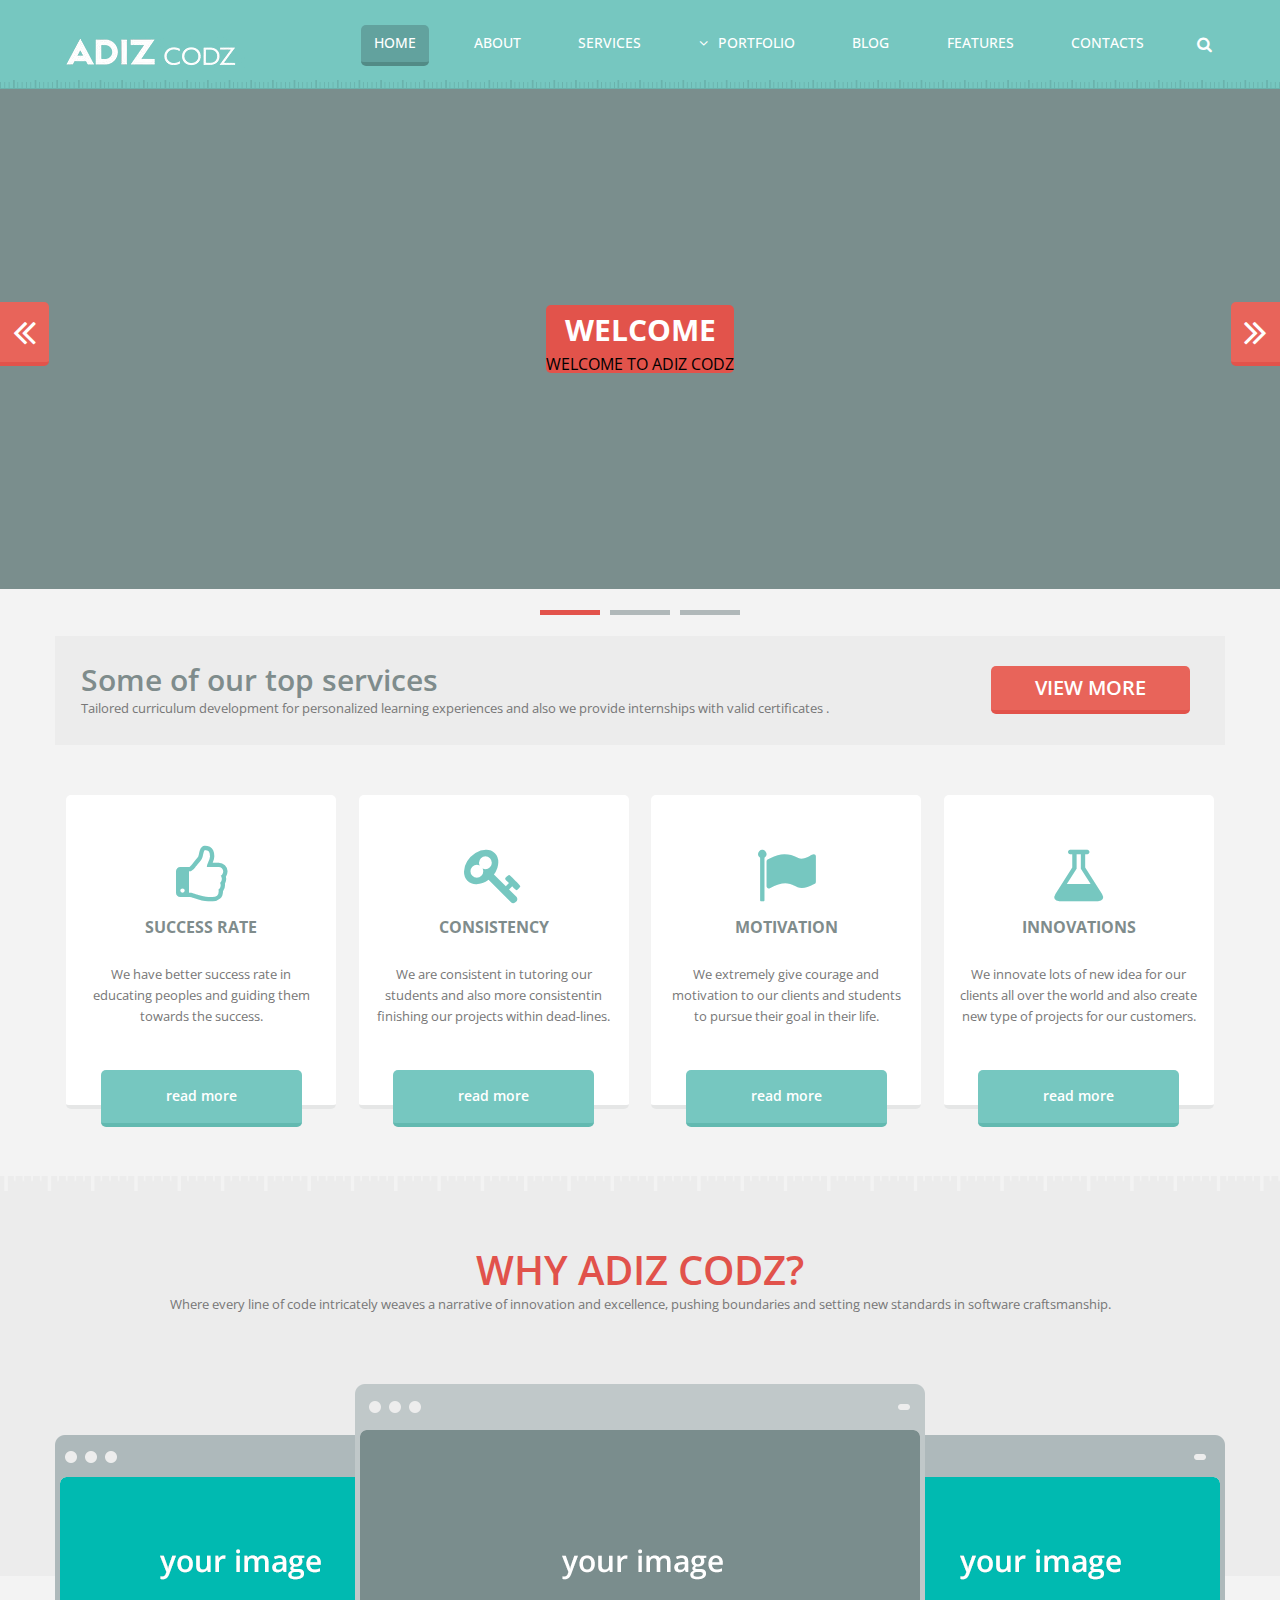
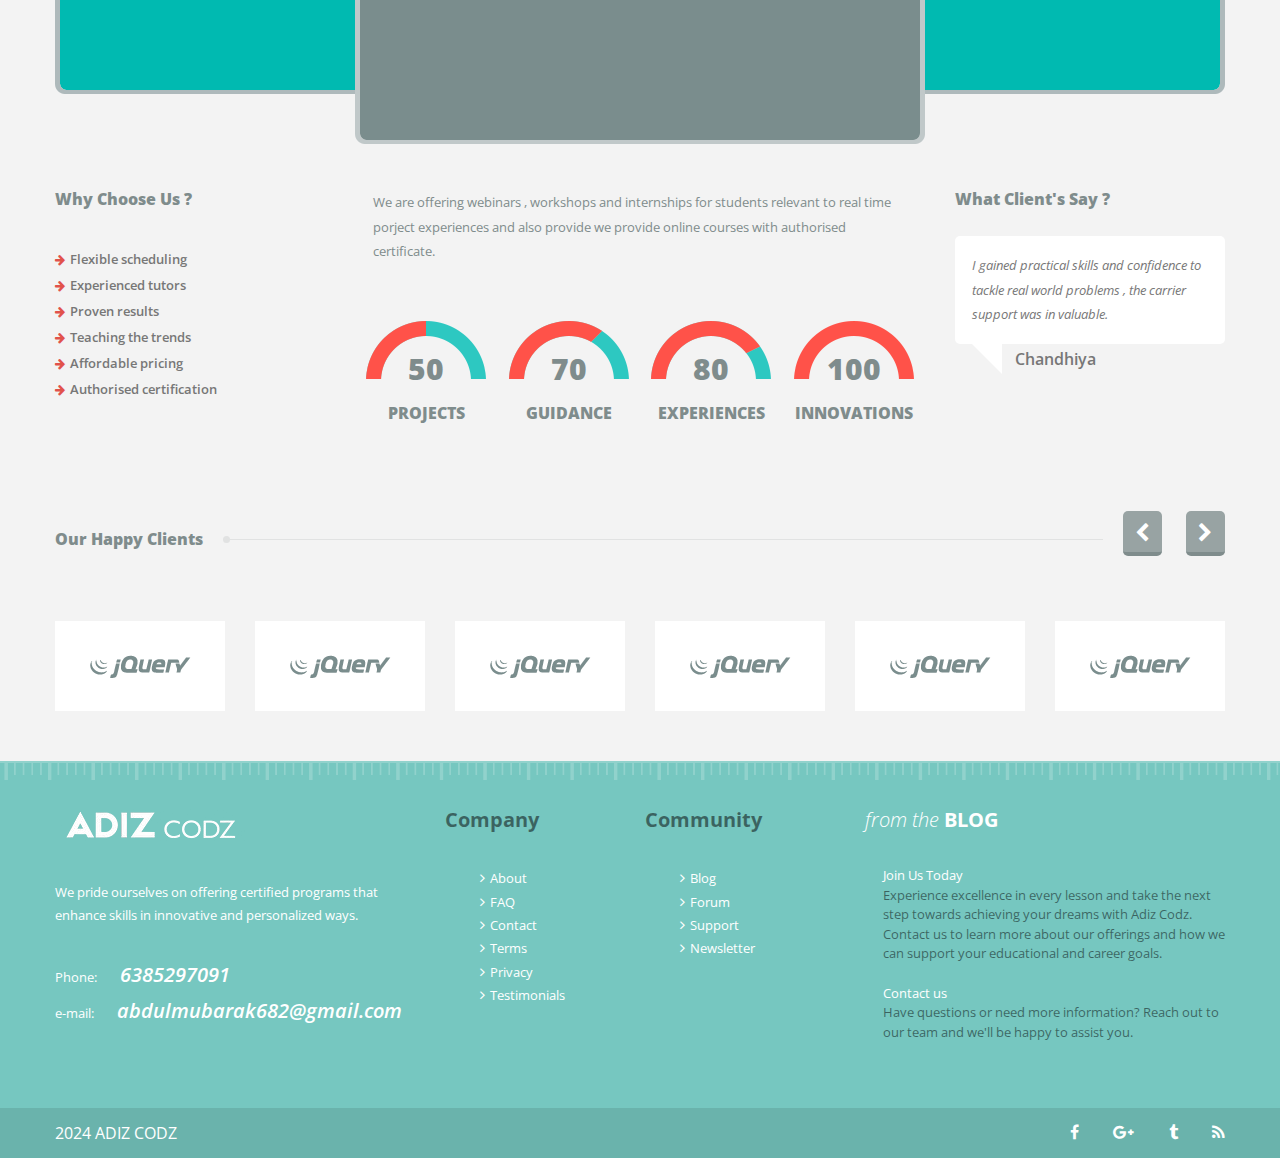
<file: index.html>
<!DOCTYPE html>
<html lang="en">
<head>
    <meta charset="UTF-8">
    <meta http-equiv="X-UA-Compatible" content="IE=edge">
    <meta name="viewport" content="width=device-width, initial-scale=1.0">
    <link rel="stylesheet" href="css/global-styles/style.min.css">
    <link rel="stylesheet" href="css/index-styles/index.css">
    <link rel="preconnect" href="https://fonts.gstatic.com">
    <link href="https://fonts.googleapis.com/css2?family=Open+Sans:ital,wght@0,300;0,400;0,600;0,700;0,800;1,300;1,400;1,600;1,700;1,800&display=swap" rel="stylesheet">
    <link rel="stylesheet" href="https://stackpath.bootstrapcdn.com/font-awesome/4.7.0/css/font-awesome.min.css" integrity="sha384-wvfXpqpZZVQGK6TAh5PVlGOfQNHSoD2xbE+QkPxCAFlNEevoEH3Sl0sibVcOQVnN" crossorigin="anonymous">
    <title>ADIZ CODZ | We Are Creating Future</title>
</head>
<body>
    <header>
    <div class="header__wrapper">
        <div class="grid-container">
            <div class="header__navigation">
                <div class="header__navigation-logo">
                    <a href="index.html"><img src="img/global/logo.png" alt=""></a>
                </div>
                <div class="header__navigation-items header-menu-desktop">
                    <div class="header__navigation-item-links">
                        <nav>
                            <a href="index.html">HOME</a>
                            <a href="about.html">ABOUT</a>
                            <a href="services.html">SERVICES</a>
                            <div class="portfolio portfolio-desktop">
                                <a href="portfolio-1.html" class="portfolio__link portfolio__link-desktop"><i class="fa fa-angle-down portfolio-symbol-desktop" aria-hidden="true"></i>PORTFOLIO</a>
                                <ul>
                                    <li><a href="portfolio-2.html"><i class="fa fa-angle-right" aria-hidden="true"></i>Portfolio 2 column page</a></li>
                                    <li><a href="portfolio-3.html"><i class="fa fa-angle-right" aria-hidden="true"></i>Portfolio 2 column page</a></li>
                                    <li><a href="portfolio-4.html"><i class="fa fa-angle-right" aria-hidden="true"></i>Portfolio 2 column page</a></li>
                                </ul>
                            </div>
                            <a href="soon.html">BLOG</a>
                            <a href="features.html">FEATURES</a>
                            <a href="contacts.html">CONTACTS</a>
                        </nav>
                    </div>
                    <div class="header__navigation-item-search">
                        <button id="search"><i class="fa fa-search" aria-hidden="true"></i></button>
                        <form action="">
                            <input type="search" placeholder="Search the site">
                        </form>
                    </div>
                </div>
                <div class="header__navigation-items header-menu-mobile">
                    <button id="menu-mobile"><i class="fa fa-bars" aria-hidden="true"></i></button>
                    <div class="header-menu-mobile__item">
                        <div class="header__navigation-item-search">
                            <form action="">
                                <input type="search" placeholder="Search the site">
                            </form>
                        </div>
                        <div class="header-menu-mobile__item-links">
                            <div class="header__navigation-item-links">
                                <nav>
                                    <a href="index.html">HOME</a>
                                    <a href="about.html">ABOUT</a>
                                    <a href="services.html">SERVICES</a>
                                    <div class="portfolio portfolio-mobile">
                                        <a href="portfolio-1.html" class="portfolio__link portfolio__link-mobile"><i class="fa fa-angle-down portfolio-symbol-mobile" aria-hidden="true"></i>PORTFOLIO</a>
                                        <ul>
                                            <li><a href="portfolio-2.html"><i class="fa fa-angle-right" aria-hidden="true"></i>Portfolio 2 column page</a></li>
                                            <li><a href="portfolio-3.html"><i class="fa fa-angle-right" aria-hidden="true"></i>Portfolio 2 column page</a></li>
                                            <li><a href="portfolio-4.html"><i class="fa fa-angle-right" aria-hidden="true"></i>Portfolio 2 column page</a></li>
                                        </ul>
                                    </div>
                                    <a href="soon.html">BLOG</a>
                                    <a href="features.html">FEATURES</a>
                                    <a href="contacts.html">CONTACTS</a>
                                </nav>
                            </div>
                        </div>
                    </div>
                </div>
            </div>
        </div>
    </div>
    <script src="js/global-scripts/global.min.js" type="module"></script>
</header>
    <main>
        <section id="sponsors">
            <div class="sponsors__wrapper">
                <div class="sponsors">
                    <div class="sponsors__slider">
                        <button id="sponsors-slider-prev"><i class="fa fa-angle-double-left" aria-hidden="true"></i></button>
                        <div class="sponsors__slider-container">
                            <div class="sponsors__slider-slide">
                                <div class="sponsors__slider-item sponsors-slide-1">
                                    <div class="sponsor">
                                        <div class="sponsor__title">
                                            <h1>WELCOME</h1>
                                            <p>WELCOME TO ADIZ CODZ</p>
                                        </div>
                                        <!-- <div class="sponsor__info">
                                            <p>Maecenas tincidunt, augue et rutrum condimentum, libero lectus mattis orci, ut commodo.</p>
                                        </div> -->
                                    </div>
                                </div>
                                <div class="sponsors__slider-item sponsors-slide-2">
                                    <div class="sponsor">
                                        <div class="sponsor__title">
                                            <h1>INNOVATION</h1>
                                            <p>INNOVATIVE LEARNING <br> METHODS </p>
                                        </div>
                                        <!-- <div class="sponsor__info">
                                            <p>Lorem, ipsum dolor sit amet consectetur adipisicing elit. voluptatem similique quod quae omnis et possimus.</p>
                                        </div> -->
                                    </div>
                                </div>
                                <div class="sponsors__slider-item sponsors-slide-3">
                                    <div class="sponsor">
                                        <div class="sponsor__title">
                                            <h1>FLEXIBLE</h1>
                                            <p>FLEXIBLE  COURSE  OPTION</p>
                                        </div>
                                        <!-- <div class="sponsor__info">
                                            <p>Commodo. Lorem ipsum dolor sit, blanditiis doloremque, eligendi quo quia recusandae ratione officia a.</p>
                                        </div> -->
                                    </div>
                                </div>
                            </div>
                        </div>
                        <button id="sponsors-slider-next"><i class="fa fa-angle-double-right" aria-hidden="true"></i></button>
                    </div>
                </div>
                <div class="sponsors__slider-bars"></div>
            </div>
        </section>
        <section id="services">
            <div class="services__wrapper">
                <div class="grid-container">
                    <div class="services">
                        <div class="services__info">
                            <div class="services__info-item">
                                <div class="services__info-item-title">
                                    <h2>Some of our top services</h2>
                                </div>
                                <div class="services__info-item-text">
                                    <p>Tailored curriculum development for personalized learning experiences and also we provide internships
                                        with valid certificates .
                                    </p>
                                </div>
                            </div>
                            <div class="services__info-link">
                                <a href="services.html">VIEW MORE</a>
                            </div>
                        </div>
                        <div class="services__cards">
                            <div class="row">
                                <div class="small-12 medium-6 large-3 columns">
                                    <div class="services__cards-item">
                                        <div class="card">
                                            <div class="card__icon">
                                                <i class="fa fa-thumbs-o-up" aria-hidden="true"></i>
                                            </div>
                                            <div class="card__title">
                                                <h3>SUCCESS RATE </h3>
                                            </div>
                                            <div class="card__info">
                                                <p>We have better success rate in educating peoples and guiding them towards the success.</p>
                                            </div>
                                            <div class="card__link">
                                                <a href="services.html">read more</a>
                                            </div>
                                        </div>
                                    </div>
                                </div>
                                <div class="small-12 medium-6 large-3 columns">
                                    <div class="services__cards-item">
                                        <div class="card">
                                            <div class="card__icon">
                                                <i class="fa fa-key" aria-hidden="true"></i>
                                            </div>
                                            <div class="card__title">
                                                <h3>CONSISTENCY</h3>
                                            </div>
                                            <div class="card__info">
                                            <P>
                                                We are consistent in tutoring our students and also more consistentin finishing our projects within dead-lines.
                                            </P></div>
                                            <div class="card__link">
                                                <a href="services.html">read more</a>
                                            </div>
                                        </div>
                                    </div>
                                </div>
                                <div class="small-12 medium-6 large-3 columns">
                                    <div class="services__cards-item">
                                        <div class="card">
                                            <div class="card__icon">
                                                <i class="fa fa-flag" aria-hidden="true"></i>
                                            </div>
                                            <div class="card__title">
                                                <h3>MOTIVATION</h3>
                                            </div>
                                            <div class="card__info">
                                            <P>We extremely give courage and motivation to our clients and students to pursue their goal in their life.</P>
                                            </div>
                                            <div class="card__link">
                                                <a href="services.html">read more</a>
                                            </div>
                                        </div>
                                    </div>
                                </div>
                                <div class="small-12 medium-6 large-3 columns">
                                    <div class="services__cards-item">
                                        <div class="card">
                                            <div class="card__icon">
                                                <i class="fa fa-flask" aria-hidden="true"></i>
                                            </div>
                                            <div class="card__title">
                                                <h3>INNOVATIONS</h3>
                                            </div>
                                            <div class="card__info">
                                                <p>We innovate lots of new idea for our clients all over the world and also create new type of projects for 
                                                    our customers.
                                                </p>
                                            </div>
                                            <div class="card__link">
                                                <a href="services.html">read more</a>
                                            </div>
                                        </div>
                                    </div>
                                </div>
                            </div>
                        </div>
                    </div>
                </div>
            </div>
            <div class="services__effect"></div>
        </section>
        <section id="advantages">
            <div class="advantages__wrapper">
                <div class="advantages">
                    <div class="advantages__info">
                        <div class="advantages__info-start-content">
                            <div class="grid-container">
                                <div class="advantages__info-title">
                                    <h2>WHY ADIZ CODZ?</h2>
                                </div>
                                <div class="advantages__info-text">
                                    <p>Where every line of code intricately weaves a narrative of innovation 
                                        and excellence, pushing boundaries and setting new standards in software craftsmanship.</p>
                                </div>
                                <div class="advantages__info-items">
                                    <div class="advantages__items-image">
                                        <img src="img/index/advantages-1.png" alt="">
                                    </div>
                                    <div class="advantages__items-image advantages-main">
                                        <img src="img/index/advantages-2.png" alt="">
                                    </div>
                                    <div class="advantages__items-image">
                                        <img src="img/index/advantages-3.png" alt="">
                                    </div>
                                </div>
                            </div>
                        </div>
                        <div class="advantages__info-end-content">
                            <div class="grid-container">
                                <div class="advantages-and-features advantages-item">
                                    <div class="advantages-and-features__title">
                                        <h4>Why Choose Us ?</h4>
                                    </div>
                                    <div class="advantages-and-features__items">
                                        <p><i class="fa fa-arrow-right" aria-hidden="true"></i> Flexible scheduling</p>
                                        <p><i class="fa fa-arrow-right" aria-hidden="true"></i> Experienced tutors</p>
                                        <p><i class="fa fa-arrow-right" aria-hidden="true"></i> Proven results</p>
                                        <p><i class="fa fa-arrow-right" aria-hidden="true"></i> Teaching the trends</p>
                                        <p><i class="fa fa-arrow-right" aria-hidden="true"></i> Affordable pricing</p>
                                        <p><i class="fa fa-arrow-right" aria-hidden="true"></i> Authorised certification</p>
                                    </div>
                                </div>
                                <div class="advantages__statistics advantages-item">
                                    <div class="advantages__statistics-info">
                                        <p>We are offering webinars , workshops and internships for students relevant to real time porject experiences
                                            and also provide we provide online courses with authorised certificate.
                                        </p>
                                    </div>
                                    <div class="advantages__statistics-items">
                                        <div class="grid-x">
                                            <div class="small-12 medium-6 large-3 cell">
                                                <div class="statistic-card">
                                                    <div class="statistic-card__info">
                                                        <p>50</p>
                                                        <p>PROJECTS</p>
                                                    </div>
                                                </div>
                                            </div>
                                            <div class="small-12 medium-6 large-3 cell">
                                                <div class="statistic-card">
                                                    <div class="statistic-card__info">
                                                        <p>70</p>
                                                        <p>GUIDANCE</p>
                                                    </div>
                                                </div>
                                            </div>
                                            <div class="small-12 medium-6 large-3 cell">
                                                <div class="statistic-card">
                                                    <div class="statistic-card__info">
                                                        <p>80</p>
                                                        <p>EXPERIENCES</p>
                                                    </div>
                                                </div>
                                            </div>
                                            <div class="small-12 medium-6 large-3 cell">
                                                <div class="statistic-card">
                                                    <div class="statistic-card__info">
                                                        <p>100</p>
                                                        <p>INNOVATIONS</p>
                                                    </div>
                                                </div>
                                            </div>
                                        </div>
                                    </div>
                                </div>
                                <div class="advantages__rates advantages-item">
                                    <div class="advantages__rates-title">
                                        <h4>What Client's Say ?</h4>
                                    </div>
                                    <div class="advantages__rates-items">
                                        <div class="advantages__rates-item">
                                            <div class="advantages__rates-item-text">
                                                <p>I gained practical skills and confidence to tackle real world problems , the carrier 
                                                    support was in valuable.
                                                </p>
                                            </div>
                                            <div class="advantages__rates-item-author">
                                                <p>Chandhiya</p>
                                            </div>
                                        </div>
                                    </div>
                                </div>
                            </div>
                        </div>
                    </div>
                </div>
            </div>
        </section>
        <section id="our-clients">
            <div class="our-clients__wrapper">
                <div class="grid-container">
                   <div class="our-clients__slider">
                       <div class="our-clients__slider-start-content">
                            <div class="our-clients__slider-title">
                                <h4>Our Happy Clients</h4>
                            </div>
                            <div class="our-clients__slider-title-effect"></div>
                            <div class="our-clients__slider-buttons">
                                <button id="our-clients-slider-prev"><i class="fa fa-chevron-left" aria-hidden="true"></i></button>
                                <button id="our-clients-slider-next"><i class="fa fa-chevron-right" aria-hidden="true"></i></button>
                            </div>
                       </div>
                       <div class="our-clients__slider-end-content">
                           <div class="our-clients__slider-container">
                               <div class="our-clients__slider-slide">
                                    <div class="our-clients__slider-item">
                                        <img src="img/index/clients-slider-item-1.png" alt="">
                                    </div>
                                    <div class="our-clients__slider-item">
                                        <img src="img/index/clients-slider-item-1.png" alt="">
                                    </div>
                                    <div class="our-clients__slider-item">
                                        <img src="img/index/clients-slider-item-1.png" alt="">
                                    </div>
                                    <div class="our-clients__slider-item">
                                        <img src="img/index/clients-slider-item-1.png" alt="">
                                    </div>
                                    <div class="our-clients__slider-item">
                                        <img src="img/index/clients-slider-item-1.png" alt="">
                                    </div>
                                    <div class="our-clients__slider-item">
                                        <img src="img/index/clients-slider-item-1.png" alt="">
                                    </div>
                                    <div class="our-clients__slider-item">
                                        <img src="img/index/clients-slider-item-1.png" alt="">
                                    </div>
                                    <div class="our-clients__slider-item">
                                        <img src="img/index/clients-slider-item-1.png" alt="">
                                    </div>
                                    <div class="our-clients__slider-item">
                                        <img src="img/index/clients-slider-item-1.png" alt="">
                                    </div>
                                    <div class="our-clients__slider-item">
                                        <img src="img/index/clients-slider-item-1.png" alt="">
                                    </div>
                                    <div class="our-clients__slider-item">
                                        <img src="img/index/clients-slider-item-1.png" alt="">
                                    </div>
                                    <div class="our-clients__slider-item">
                                        <img src="img/index/clients-slider-item-1.png" alt="">
                                    </div>
                               </div>
                           </div>
                       </div>
                   </div>
                </div>
            </div>
        </section>
    </main>
    <footer>
        <div class="footer__wrapper">
            <div class="footer__content">
                <div class="footer__content-start">
                    <div class="grid-container">
                        <div class="grid-x">
                            <div class="small-12 medium-6 large-4 cell">
                                <div class="footer__info">
                                    <div class="footer__info-item">
                                        <div class="footer-logo">
                                            <img src="img/global/logo.png" alt="">
                                        </div>
                                        <div class="footer-info">
                                            <p>We pride ourselves on offering certified programs 
                                                that enhance skills in innovative and personalized ways.<p>
                                            <div class="footer-info__item">
                                                <p>Phone: <a href="">6385297091</a></p>
                                                <p>e-mail: <a href="">abdulmubarak682@gmail.com</a></p>
                                            </div>
                                        </div>
                                    </div>
                                </div>
                            </div>
                            <div class="small-12 medium-6 large-4 cell">
                                <div class="footer__links">
                                    <div class="footer__links-item">
                                        <div class="footer__links-item-title">
                                            <h4>Company</h4>
                                        </div>
                                        <div class="footer__links-item-list">
                                            <ul>
                                                <li><i class="fa fa-angle-right" aria-hidden="true"></i><a href="about.html">About</a></li>
                                                <li><i class="fa fa-angle-right" aria-hidden="true"></i><a href="404.html">FAQ</a></li>
                                                <li><i class="fa fa-angle-right" aria-hidden="true"></i><a href="contacts.html">Contact</a></li>
                                                <li><i class="fa fa-angle-right" aria-hidden="true"></i><a href="404.html">Terms</a></li>
                                                <li><i class="fa fa-angle-right" aria-hidden="true"></i><a href="404.html">Privacy</a></li>
                                                <li><i class="fa fa-angle-right" aria-hidden="true"></i><a href="about.html">Testimonials</a></li>
                                            </ul>
                                        </div>
                                    </div>
                                    <div class="footer__links-item">
                                        <div class="footer__links-item-title">
                                            <h4>Community</h4>
                                        </div>
                                        <div class="footer__links-item-list">
                                            <ul>
                                                <li><i class="fa fa-angle-right" aria-hidden="true"></i><a href="soon.html">Blog</a></li>
                                                <li><i class="fa fa-angle-right" aria-hidden="true"></i><a href="404.html">Forum</a></li>
                                                <li><i class="fa fa-angle-right" aria-hidden="true"></i><a href="404.html">Support</a></li>
                                                <li><i class="fa fa-angle-right" aria-hidden="true"></i><a href="404.html">Newsletter</a></li>
                                            </ul>
                                        </div>
                                    </div>
                                </div>
                            </div>
                            <div class="small-12 medium-12 large-4 cell">
                                <div class="footer__blog">
                                    <div class="footer__blog-item">
                                        <div class="footer__blog-item-title">
                                            <h4><span>from the</span><span> BLOG</span></h4>
                                        </div>
                                        <div class="footer__blog-item-posts">
                                            <a href="404.html">
                                                <div class="footer__blog-item-post">
                                                    
                                                    <div class="post__info">
                                                        <p>Join Us Today</p>
                                                        <p>Experience excellence in every lesson and take the next step towards achieving your dreams with Adiz Codz. Contact us to learn more about our offerings and how we can support your educational and career goals.</p>
                                                    </div>
                                                </div>
                                            </a>
                                            <a href="404.html">
                                                <div class="footer__blog-item-post">
                                                    <div class="post__info">
                                                        <p>Contact us </p>
                                                        <p>Have questions or need more information? Reach out to our team and we'll be happy to assist you.</p>
                                                    </div>
                                                </div>
                                            </a>
                                        </div>
                                    </div>
                                </div>
                            </div>
                        </div>
                    </div>
                </div>
                <div class="footer__content-end">
                    <div class="grid-container">
                        <div class="footer__content-end-item">
                            <div class="footer__signature">
                                <p>2024 ADIZ CODZ</p>
                            </div>
                            <div class="footer__contacts">
                                <a href="404.html"><i class="fa fa-facebook" aria-hidden="true"></i></a>
                                <a href="404.html"><i class="fa fa-google-plus" aria-hidden="true"></i></a>
                                <a href="404.html"><i class="fa fa-tumblr" aria-hidden="true"></i></a>
                                <a href="404.html"><i class="fa fa-rss" aria-hidden="true"></i></a>
                            </div>
                        </div>
                    </div>
                </div>
            </div>
        </div>
    </footer>
        <script src="js/index-scripts/index.js" type="module"></script>
    </body>
    </html>
</file>
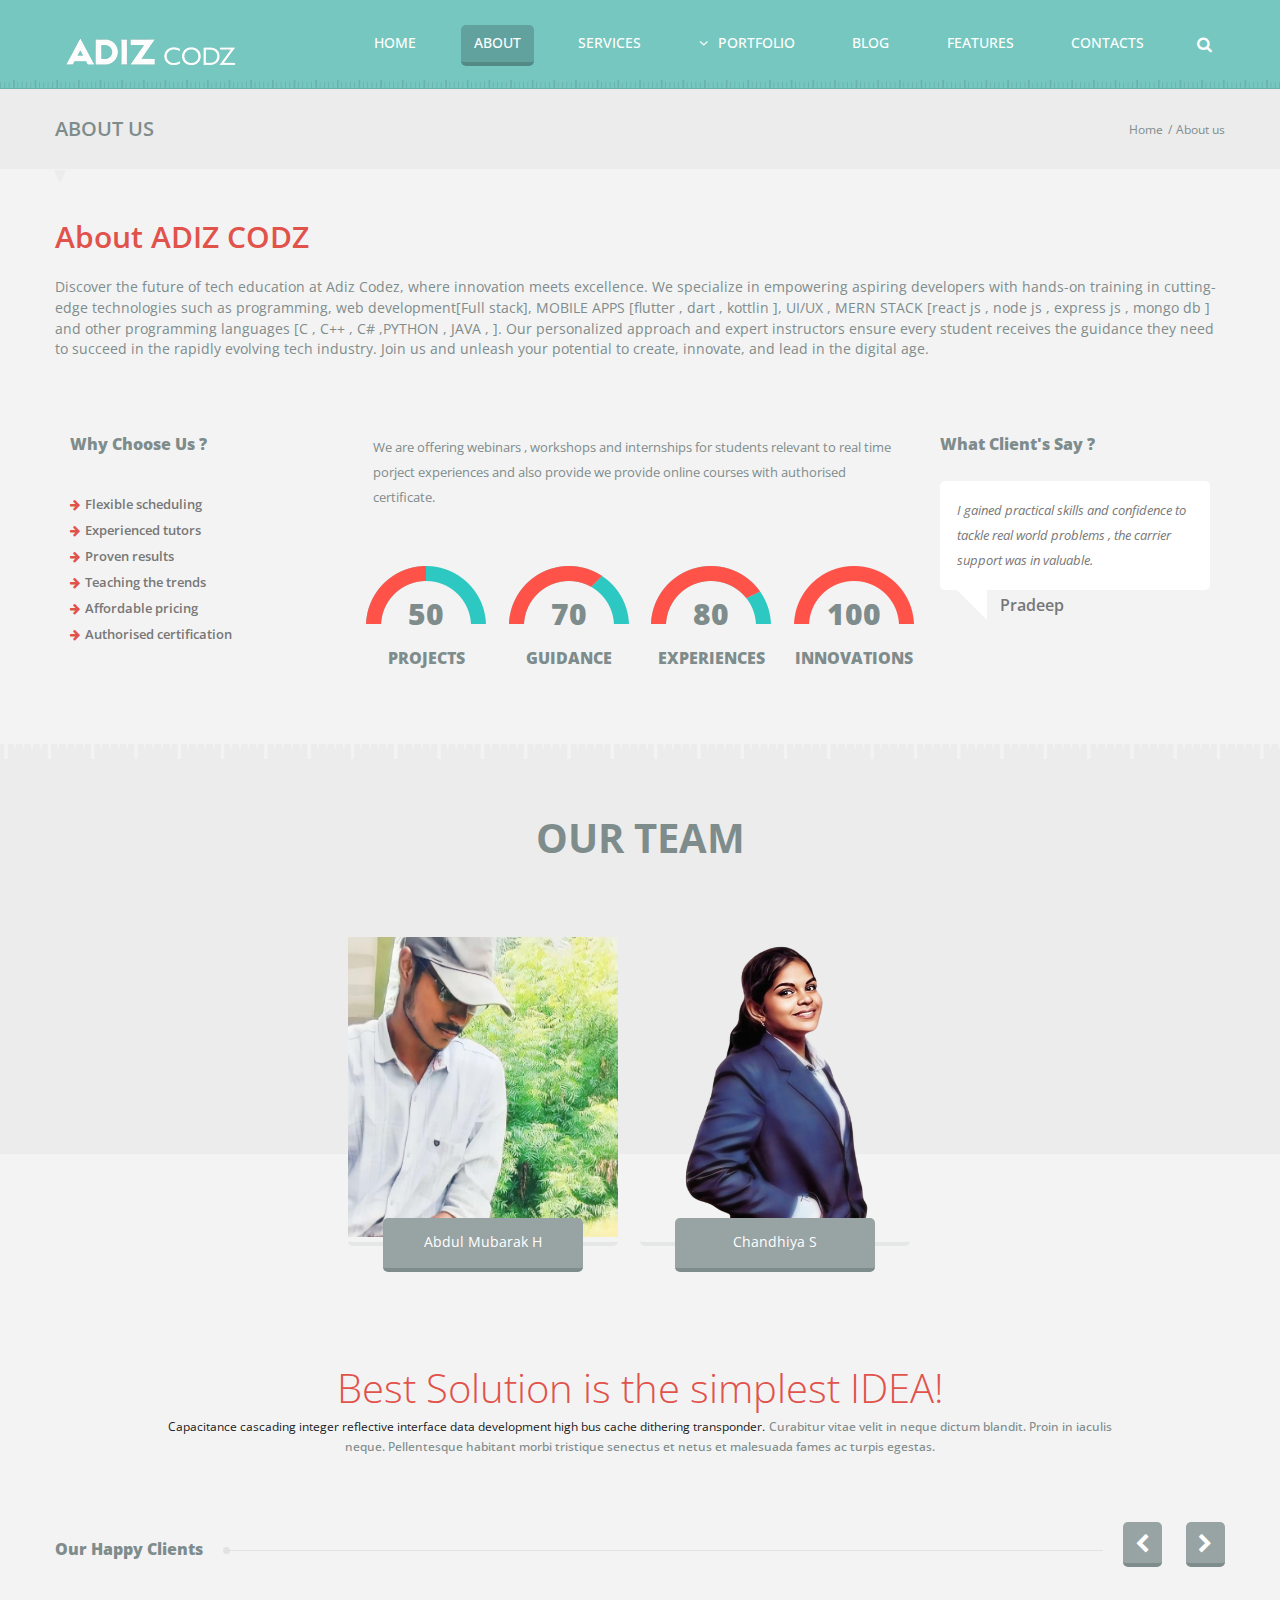
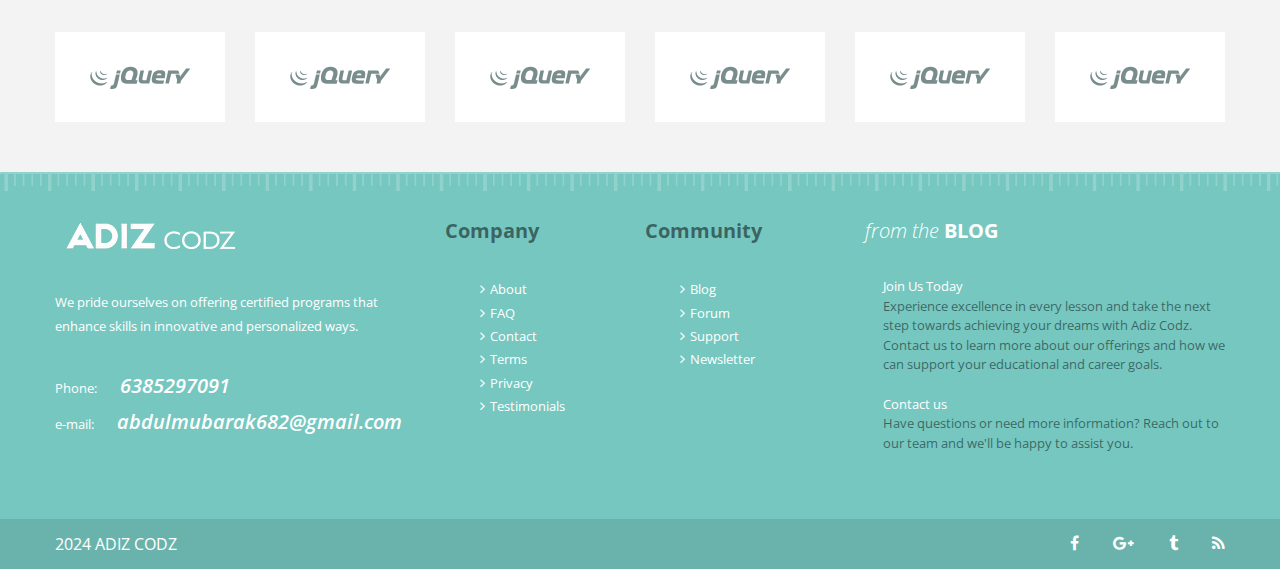
<file: about.html>
<!DOCTYPE html>
<html lang="en">
<head>
    <meta charset="UTF-8">
    <meta http-equiv="X-UA-Compatible" content="IE=edge">
    <meta name="viewport" content="width=device-width, initial-scale=1.0">
    <link rel="stylesheet" href="css/global-styles/style.min.css">
    <link rel="stylesheet" href="css/about-styles/about.min.css">
    <link rel="preconnect" href="https://fonts.gstatic.com">
    <link href="https://fonts.googleapis.com/css2?family=Open+Sans:ital,wght@0,300;0,400;0,600;0,700;0,800;1,300;1,400;1,600;1,700;1,800&display=swap" rel="stylesheet">
    <link rel="stylesheet" href="https://stackpath.bootstrapcdn.com/font-awesome/4.7.0/css/font-awesome.min.css" integrity="sha384-wvfXpqpZZVQGK6TAh5PVlGOfQNHSoD2xbE+QkPxCAFlNEevoEH3Sl0sibVcOQVnN" crossorigin="anonymous">
    <title>ADIZ CODZ | About Our Company</title>
</head>
<body>
    <header>
    <div class="header__wrapper">
        <div class="grid-container">
            <div class="header__navigation">
                <div class="header__navigation-logo">
                    <a href="index.html"><img src="img/global/logo.png" alt="" height=""></a>
                </div>
                <div class="header__navigation-items header-menu-desktop">
                    <div class="header__navigation-item-links">
                        <nav>
                            <a href="index.html">HOME</a>
                            <a href="about.html">ABOUT</a>
                            <a href="services.html">SERVICES</a>
                            <div class="portfolio portfolio-desktop">
                                <a href="portfolio-1.html" class="portfolio__link portfolio__link-desktop"><i class="fa fa-angle-down portfolio-symbol-desktop" aria-hidden="true"></i>PORTFOLIO</a>
                                <ul>
                                    <li><a href="portfolio-2.html"><i class="fa fa-angle-right" aria-hidden="true"></i>Portfolio 2 column page</a></li>
                                    <li><a href="portfolio-3.html"><i class="fa fa-angle-right" aria-hidden="true"></i>Portfolio 2 column page</a></li>
                                    <li><a href="portfolio-4.html"><i class="fa fa-angle-right" aria-hidden="true"></i>Portfolio 2 column page</a></li>
                                </ul>
                            </div>
                            <a href="soon.html">BLOG</a>
                            <a href="features.html">FEATURES</a>
                            <a href="contacts.html">CONTACTS</a>
                        </nav>
                    </div>
                    <div class="header__navigation-item-search">
                        <button id="search"><i class="fa fa-search" aria-hidden="true"></i></button>
                        <form action="">
                            <input type="search" placeholder="Search the site">
                        </form>
                    </div>
                </div>
                <div class="header__navigation-items header-menu-mobile">
                    <button id="menu-mobile"><i class="fa fa-bars" aria-hidden="true"></i></button>
                    <div class="header-menu-mobile__item">
                        <div class="header__navigation-item-search">
                            <form action="">
                                <input type="search" placeholder="Search the site">
                            </form>
                        </div>
                        <div class="header-menu-mobile__item-links">
                            <div class="header__navigation-item-links">
                                <nav>
                                    <a href="index.html">HOME</a>
                                    <a href="about.html">ABOUT</a>
                                    <a href="services.html">SERVICES</a>
                                    <div class="portfolio portfolio-mobile">
                                        <a href="portfolio-1.html" class="portfolio__link portfolio__link-mobile"><i class="fa fa-angle-down portfolio-symbol-mobile" aria-hidden="true"></i>PORTFOLIO</a>
                                        <ul>
                                            <li><a href="portfolio-2.html"><i class="fa fa-angle-right" aria-hidden="true"></i>Portfolio 2 column page</a></li>
                                            <li><a href="portfolio-3.html"><i class="fa fa-angle-right" aria-hidden="true"></i>Portfolio 2 column page</a></li>
                                            <li><a href="portfolio-4.html"><i class="fa fa-angle-right" aria-hidden="true"></i>Portfolio 2 column page</a></li>
                                        </ul>
                                    </div>
                                    <a href="blog.html">BLOG</a>
                                    <a href="features.html">FEATURES</a>
                                    <a href="contacts.html">CONTACTS</a>
                                </nav>
                            </div>
                        </div>
                    </div>
                </div>
            </div>
        </div>
    </div>
    <script src="js/global-scripts/global.min.js" type="module"></script>
</header>
    <main>
        <section id="about">
            <div class="about__wrapper">
                <div class="about">
                    <div class="about__content">
                        <div class="about__content-start">
                            <div class="about__info">
                                <div class="grid-container">
                                    <div class="about__info-title">
                                        <h1>ABOUT US</h1>
                                    </div>
                                    <div class="about__info-point">
                                        <a href="index.html">Home</a>
                                        <span>/</span>
                                        <a href="about.html">About us</a>
                                    </div>
                                </div>
                            </div>
                        </div>
                        <div class="about__content-end">
                            <div class="grid-container">
                                <div class="about__story">
                                    <div class="story__title">
                                        <h2>About ADIZ CODZ</h2>
                                    </div>
                                    <div class="story__info">
                                        <P>Discover the future of tech education at Adiz Codez,
                                             where innovation meets excellence. We specialize in empowering aspiring developers 
                                             with hands-on training in cutting-edge technologies such as programming, web development[Full stack],
                                              MOBILE APPS [flutter , dart , kottlin ], UI/UX , MERN STACK [react js , node js , express js , mongo db ] and other 
                                              programming languages [C , C++ , C# ,PYTHON , JAVA , ]. 
                                              Our personalized approach and expert instructors 
                                              ensure every student receives the guidance they need to succeed in the rapidly evolving tech industry.
                                             Join us and unleash your potential to create, innovate, and lead in the digital age.</P>                                    </div>
                                </div>
                                <div class="about__advantages">
                                    <div class="advantages__info-content">
                                        <div class="grid-container">
                                            <div class="advantages-and-features advantages-item">
                                                <div class="advantages-and-features__title">
                                                    <h4>Why Choose Us ?</h4>
                                                </div>
                                                <div class="advantages-and-features__items">
                                                    <p><i class="fa fa-arrow-right" aria-hidden="true"></i> Flexible scheduling</p>
                                                    <p><i class="fa fa-arrow-right" aria-hidden="true"></i> Experienced tutors</p>
                                                    <p><i class="fa fa-arrow-right" aria-hidden="true"></i> Proven results</p>
                                                    <p><i class="fa fa-arrow-right" aria-hidden="true"></i> Teaching the trends</p>
                                                    <p><i class="fa fa-arrow-right" aria-hidden="true"></i> Affordable pricing</p>
                                                    <p><i class="fa fa-arrow-right" aria-hidden="true"></i> Authorised certification</p>
                                                </div>
                                            </div>
                                            <div class="advantages__statistics advantages-item">
                                                <div class="advantages__statistics-info">
                                                    <p>We are offering webinars , workshops and internships for students relevant to real time porject experiences and also provide we provide online courses with authorised certificate.</p>
                                                </div>
                                                <div class="advantages__statistics-items">
                                                    <div class="grid-x">
                                                        <div class="small-12 medium-6 large-3 cell">
                                                            <div class="statistic-card">
                                                                <div class="statistic-card__info">
                                                                    <p>50</p>
                                                                    <p>PROJECTS</p>
                                                                </div>
                                                            </div>
                                                        </div>
                                                        <div class="small-12 medium-6 large-3 cell">
                                                            <div class="statistic-card">
                                                                <div class="statistic-card__info">
                                                                    <p>70</p>
                                                                    <p>GUIDANCE</p>
                                                                </div>
                                                            </div>
                                                        </div>
                                                        <div class="small-12 medium-6 large-3 cell">
                                                            <div class="statistic-card">
                                                                <div class="statistic-card__info">
                                                                    <p>80</p>
                                                                    <p>EXPERIENCES</p>
                                                                </div>
                                                            </div>
                                                        </div>
                                                        <div class="small-12 medium-6 large-3 cell">
                                                            <div class="statistic-card">
                                                                <div class="statistic-card__info">
                                                                    <p>100</p>
                                                                    <p>INNOVATIONS</p>
                                                                </div>
                                                            </div>
                                                        </div>
                                                    </div>
                                                </div>
                                            </div>
                                            <div class="advantages__rates advantages-item">
                                                <div class="advantages__rates-title">
                                                    <h4>What Client's Say ?</h4>
                                                </div>
                                                <div class="advantages__rates-items">
                                                    <div class="advantages__rates-item">
                                                        <div class="advantages__rates-item-text">
                                                            <p>I gained practical skills and confidence to tackle real world problems , the carrier support was in valuable.</p>
                                                        </div>
                                                        <div class="advantages__rates-item-author">
                                                            <p>Pradeep</p>
                                                        </div>
                                                    </div>
                                                </div>
                                            </div>
                                        </div>
                                    </div>
                                </div>
                            </div>
                        </div>
                        <div class="about__content-effect"></div>
                    </div>
                </div>
            </div>
        </section>
        <section id="about-team">
            <div class="about-team__wrapper">
                <div class="about-team">
                    <div class="about-team__content">
                        <div class="team__content-start">
                            <div class="grid-container">
                                <div class="team__title">
                                    <h2>OUR TEAM</h2>
                                </div>
                                <div class="team__cards">
                                    <div class="grid-x">
                                        <div class="small-12 medium-6 large-3 cell">
                                            <!-- <div class="team__cards-item">
                                                <i class="fa fa-picture-o" aria-hidden="true"></i>
                                                <div class="cards-item__info">
                                                    <p>Curabitur quis nisl in leo euismod venenatis eu in diam. Etiam auctor diam pellentesque lectus vehicula mattis. Nulla ac massa at dolor condimentum</p>
                                                    <div class="cards-item__info-links">
                                                        <a href="404.html"><i class="fa fa-facebook" aria-hidden="true"></i></a>
                                                        <a href="404.html"><i class="fa fa-twitter" aria-hidden="true"></i></a>
                                                        <a href="404.html"><i class="fa fa-google-plus" aria-hidden="true"></i></a>
                                                        <a href="404.html"><i class="fa fa-linkedin" aria-hidden="true"></i></a>
                                                    </div>
                                                </div>
                                                <div class="cards-item__name">
                                                    <p>Jhon DOE</p>
                                                </div>
                                            </div> -->
                                        </div>
                                        <div class="small-12 medium-6 large-3 cell">
                                            <div class="team__cards-item">
                                                <img id="DEV-abu" src="img/global/DEV-abu.jpeg" alt="" height="300px" center>
                                                <div class="cards-item__info">
                                                    <p>Versatile full stack developer proficient in front-end and back-end technologies for comprehensive web solutions.</p>
                                                    <div class="cards-item__info-links">
                                                        <a href="https://www.instagram.com/_.abuuuuuuuu._?igsh=Nnd4NWZvandpcHpk"><i class="fa fa-instagram" aria-hidden="true"></i></a>
                                                        <a href="https://wa.me/qr/I4IAEDRWAYHJI1"><i class="fa fa-whatsapp" aria-hidden="true"></i></a>
                                                        <a href="abdulmubarak682@gmail.com"><i class="fa fa-google-plus" aria-hidden="true"></i></a>
                                                        <a href="404.html"><i class="fa fa-linkedin" aria-hidden="true"></i></a>
                                                    </div>
                                                </div>
                                                <div class="cards-item__name">
                                                    <p>Abdul Mubarak H</p>
                                                </div>
                                            </div>
                                        </div>
                                        <div class="small-12 medium-6 large-3 cell">
                                            <div class="team__cards-item">
                                                <img src="img/global/DEV-chan.png" alt="" width="270" height="300">
                                                <div class="cards-item__info">
                                                    <p>Experienced back-end developer specializing in robust server-side solutions for scalable and efficient applications.</p>
                                                    <div class="cards-item__info-links">
                                                        <a href="404.html"><i class="fa fa-facebook" aria-hidden="true"></i></a>
                                                        <a href="404.html"><i class="fa fa-twitter" aria-hidden="true"></i></a>
                                                        <a href="404.html"><i class="fa fa-google-plus" aria-hidden="true"></i></a>
                                                        <a href="https://www.linkedin.com/in/chandhiya-suresh-2a5401281/"><i class="fa fa-linkedin" aria-hidden="true"></i></a>
                                                    </div>
                                                </div>
                                                <div class="cards-item__name">
                                                    <p>Chandhiya S</p>
                                                </div>
                                            </div>
                                        </div>
                                        <!-- <div class="small-12 medium-6 large-3 cell">
                                            <div class="team__cards-item">
                                                <i class="fa fa-picture-o" aria-hidden="true"></i>
                                                <div class="cards-item__info">
                                                    <p>Curabitur quis nisl in leo euismod venenatis eu in diam. Etiam auctor diam pellentesque lectus vehicula mattis. Nulla ac massa at dolor condimentum</p>
                                                    <div class="cards-item__info-links">
                                                        <a href="404.html"><i class="fa fa-facebook" aria-hidden="true"></i></a>
                                                        <a href="404.html"><i class="fa fa-twitter" aria-hidden="true"></i></a>
                                                        <a href="404.html"><i class="fa fa-google-plus" aria-hidden="true"></i></a>
                                                        <a href="404.html"><i class="fa fa-linkedin" aria-hidden="true"></i></a>
                                                    </div>
                                                </div>
                                                <div class="cards-item__name">
                                                    <p>Jhon DOE</p>
                                                </div>
                                            </div>
                                        </div> -->
                                    </div>
                                </div>
                            </div>
                        </div>
                        <div class="team__content-end">
                            <div class="grid-container">
                                <div class="our-method">
                                    <div class="our-method__title">
                                        <h2>Best Solution is the simplest IDEA!</h2>
                                    </div>
                                    <div class="our-method__info">
                                        <span>Capacitance cascading integer reflective interface data development high bus cache dithering transponder.</span>
                                        <span>Curabitur vitae velit in neque dictum blandit. Proin in iaculis neque. Pellentesque habitant morbi tristique senectus et netus et malesuada fames ac turpis egestas.</span>
                                    </div>
                                </div>
                                <div class="our-clients__slider">
                                    <div class="our-clients__slider-start-content">
                                         <div class="our-clients__slider-title">
                                             <h4>Our Happy Clients</h4>
                                         </div>
                                         <div class="our-clients__slider-title-effect"></div>
                                         <div class="our-clients__slider-buttons">
                                             <button id="our-clients-slider-prev"><i class="fa fa-chevron-left" aria-hidden="true"></i></button>
                                             <button id="our-clients-slider-next"><i class="fa fa-chevron-right" aria-hidden="true"></i></button>
                                         </div>
                                    </div>
                                    <div class="our-clients__slider-end-content">
                                        <div class="our-clients__slider-container">
                                            <div class="our-clients__slider-slide">
                                                 <div class="our-clients__slider-item">
                                                     <img src="img/index/clients-slider-item-1.png" alt="">
                                                 </div>
                                                 <div class="our-clients__slider-item">
                                                     <img src="img/index/clients-slider-item-1.png" alt="">
                                                 </div>
                                                 <div class="our-clients__slider-item">
                                                     <img src="img/index/clients-slider-item-1.png" alt="">
                                                 </div>
                                                 <div class="our-clients__slider-item">
                                                     <img src="img/index/clients-slider-item-1.png" alt="">
                                                 </div>
                                                 <div class="our-clients__slider-item">
                                                     <img src="img/index/clients-slider-item-1.png" alt="">
                                                 </div>
                                                 <div class="our-clients__slider-item">
                                                     <img src="img/index/clients-slider-item-1.png" alt="">
                                                 </div>
                                                 <div class="our-clients__slider-item">
                                                     <img src="img/index/clients-slider-item-1.png" alt="">
                                                 </div>
                                                 <div class="our-clients__slider-item">
                                                     <img src="img/index/clients-slider-item-1.png" alt="">
                                                 </div>
                                                 <div class="our-clients__slider-item">
                                                     <img src="img/index/clients-slider-item-1.png" alt="">
                                                 </div>
                                                 <div class="our-clients__slider-item">
                                                     <img src="img/index/clients-slider-item-1.png" alt="">
                                                 </div>
                                                 <div class="our-clients__slider-item">
                                                     <img src="img/index/clients-slider-item-1.png" alt="">
                                                 </div>
                                                 <div class="our-clients__slider-item">
                                                     <img src="img/index/clients-slider-item-1.png" alt="">
                                                 </div>
                                            </div>
                                        </div>
                                    </div>
                                </div>
                            </div>
                        </div>
                    </div>
                </div>
            </div>
        </section>
    </main>
    <footer>
        <div class="footer__wrapper">
            <div class="footer__content">
                <div class="footer__content-start">
                    <div class="grid-container">
                        <div class="grid-x">
                            <div class="small-12 medium-6 large-4 cell">
                                <div class="footer__info">
                                    <div class="footer__info-item">
                                        <div class="footer-logo">
                                            <img src="img/global/logo.png" alt="">
                                        </div>
                                        <div class="footer-info">
                                            <p>We pride ourselves on offering certified programs 
                                                that enhance skills in innovative and personalized ways.<p>
                                            <div class="footer-info__item">
                                                <p>Phone: <a href="">6385297091</a></p>
                                                <p>e-mail: <a href="">abdulmubarak682@gmail.com</a></p>
                                            </div>
                                        </div>
                                    </div>
                                </div>
                            </div>
                            <div class="small-12 medium-6 large-4 cell">
                                <div class="footer__links">
                                    <div class="footer__links-item">
                                        <div class="footer__links-item-title">
                                            <h4>Company</h4>
                                        </div>
                                        <div class="footer__links-item-list">
                                            <ul>
                                                <li><i class="fa fa-angle-right" aria-hidden="true"></i><a href="about.html">About</a></li>
                                                <li><i class="fa fa-angle-right" aria-hidden="true"></i><a href="404.html">FAQ</a></li>
                                                <li><i class="fa fa-angle-right" aria-hidden="true"></i><a href="contacts.html">Contact</a></li>
                                                <li><i class="fa fa-angle-right" aria-hidden="true"></i><a href="404.html">Terms</a></li>
                                                <li><i class="fa fa-angle-right" aria-hidden="true"></i><a href="404.html">Privacy</a></li>
                                                <li><i class="fa fa-angle-right" aria-hidden="true"></i><a href="about.html">Testimonials</a></li>
                                            </ul>
                                        </div>
                                    </div>
                                    <div class="footer__links-item">
                                        <div class="footer__links-item-title">
                                            <h4>Community</h4>
                                        </div>
                                        <div class="footer__links-item-list">
                                            <ul>
                                                <li><i class="fa fa-angle-right" aria-hidden="true"></i><a href="soon.html">Blog</a></li>
                                                <li><i class="fa fa-angle-right" aria-hidden="true"></i><a href="404.html">Forum</a></li>
                                                <li><i class="fa fa-angle-right" aria-hidden="true"></i><a href="404.html">Support</a></li>
                                                <li><i class="fa fa-angle-right" aria-hidden="true"></i><a href="404.html">Newsletter</a></li>
                                            </ul>
                                        </div>
                                    </div>
                                </div>
                            </div>
                            <div class="small-12 medium-12 large-4 cell">
                                <div class="footer__blog">
                                    <div class="footer__blog-item">
                                        <div class="footer__blog-item-title">
                                            <h4><span>from the</span><span> BLOG</span></h4>
                                        </div>
                                        <div class="footer__blog-item-posts">
                                            <a href="404.html">
                                                <div class="footer__blog-item-post">
                                                    
                                                    <div class="post__info">
                                                        <p>Join Us Today</p>
                                                        <p>Experience excellence in every lesson and take the next step towards achieving your dreams with Adiz Codz. Contact us to learn more about our offerings and how we can support your educational and career goals.</p>
                                                    </div>
                                                </div>
                                            </a>
                                            <a href="404.html">
                                                <div class="footer__blog-item-post">
                                                    <div class="post__info">
                                                        <p>Contact us </p>
                                                        <p>Have questions or need more information? Reach out to our team and we'll be happy to assist you.</p>
                                                    </div>
                                                </div>
                                            </a>
                                        </div>
                                    </div>
                                </div>
                            </div>
                        </div>
                    </div>
                </div>
                <div class="footer__content-end">
                    <div class="grid-container">
                        <div class="footer__content-end-item">
                            <div class="footer__signature">
                                <p>2024 ADIZ CODZ</p>
                            </div>
                            <div class="footer__contacts">
                                <a href="404.html"><i class="fa fa-facebook" aria-hidden="true"></i></a>
                                <a href="404.html"><i class="fa fa-google-plus" aria-hidden="true"></i></a>
                                <a href="404.html"><i class="fa fa-tumblr" aria-hidden="true"></i></a>
                                <a href="404.html"><i class="fa fa-rss" aria-hidden="true"></i></a>
                            </div>
                        </div>
                    </div>
                </div>
            </div>
        </div>
    </footer>
        <script src="js/about-scripts/about.js" type="module"></script>
    </body>
    </html>
</file>
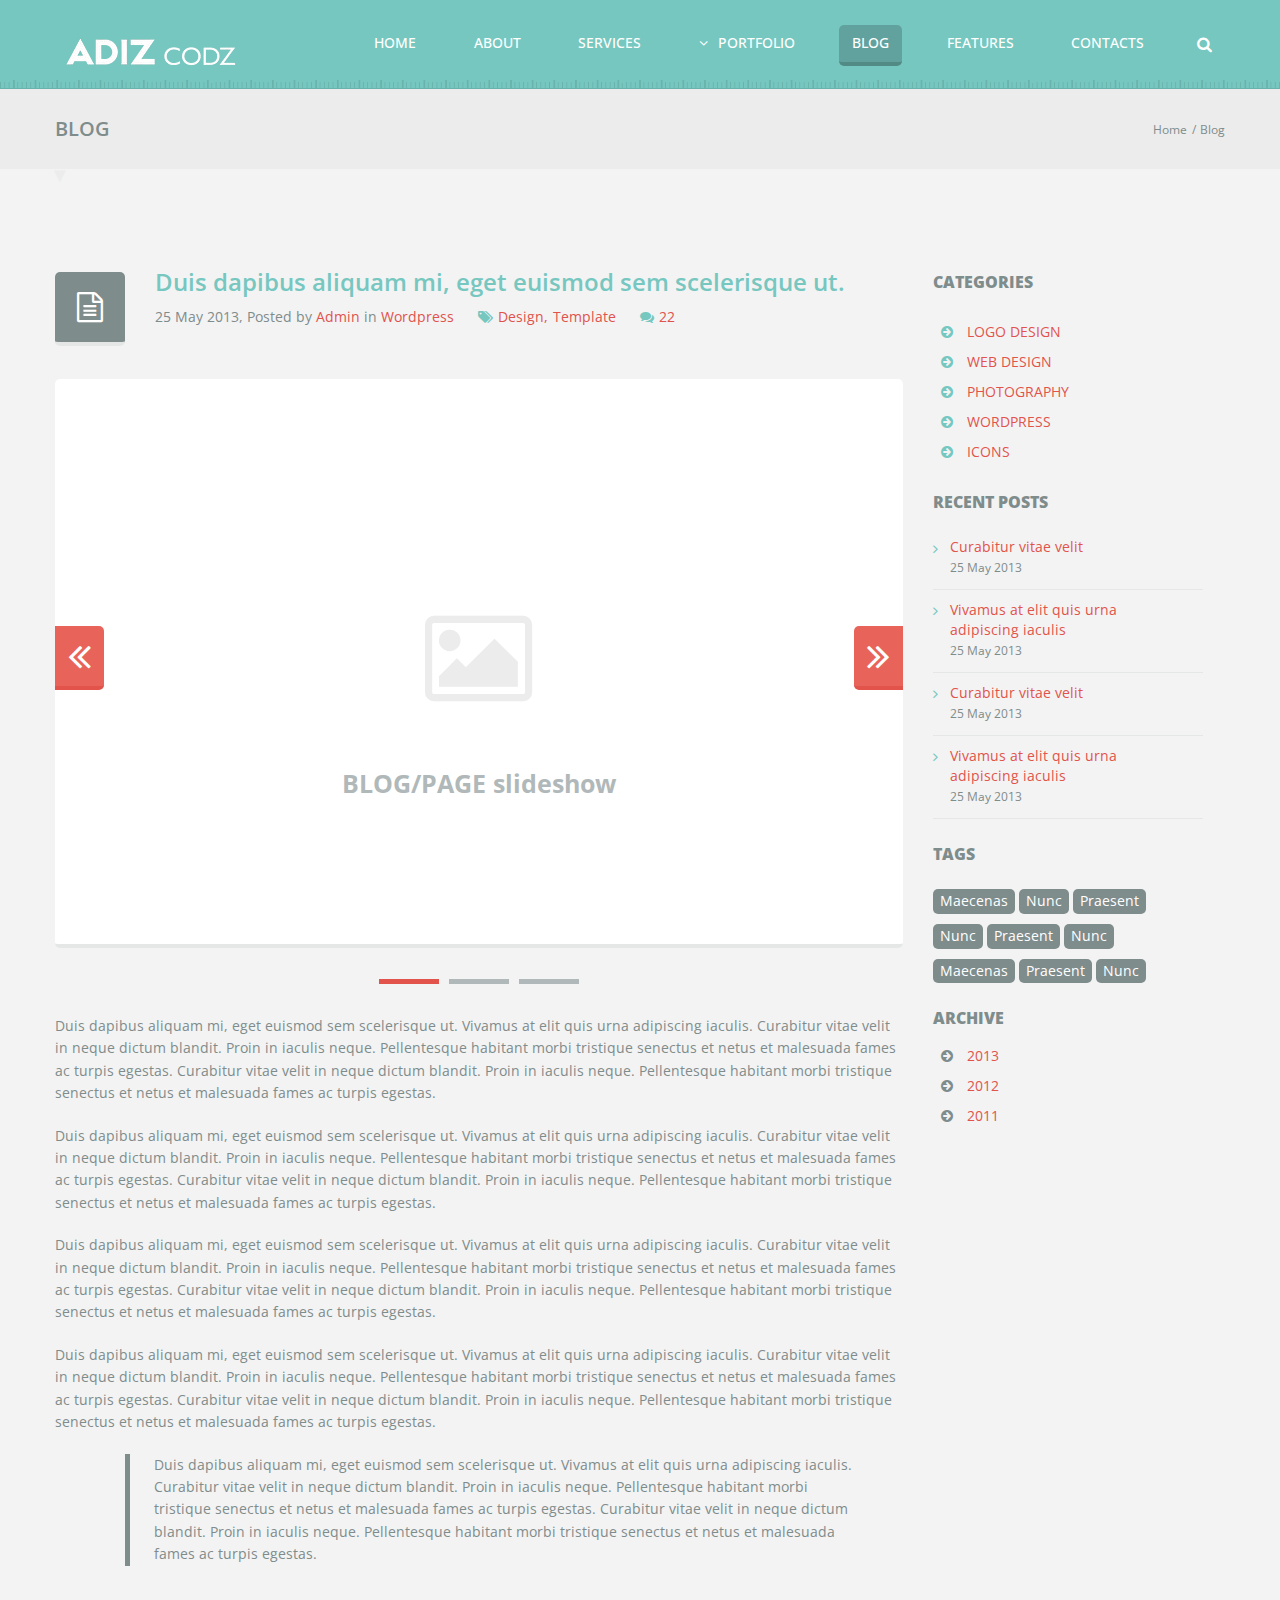
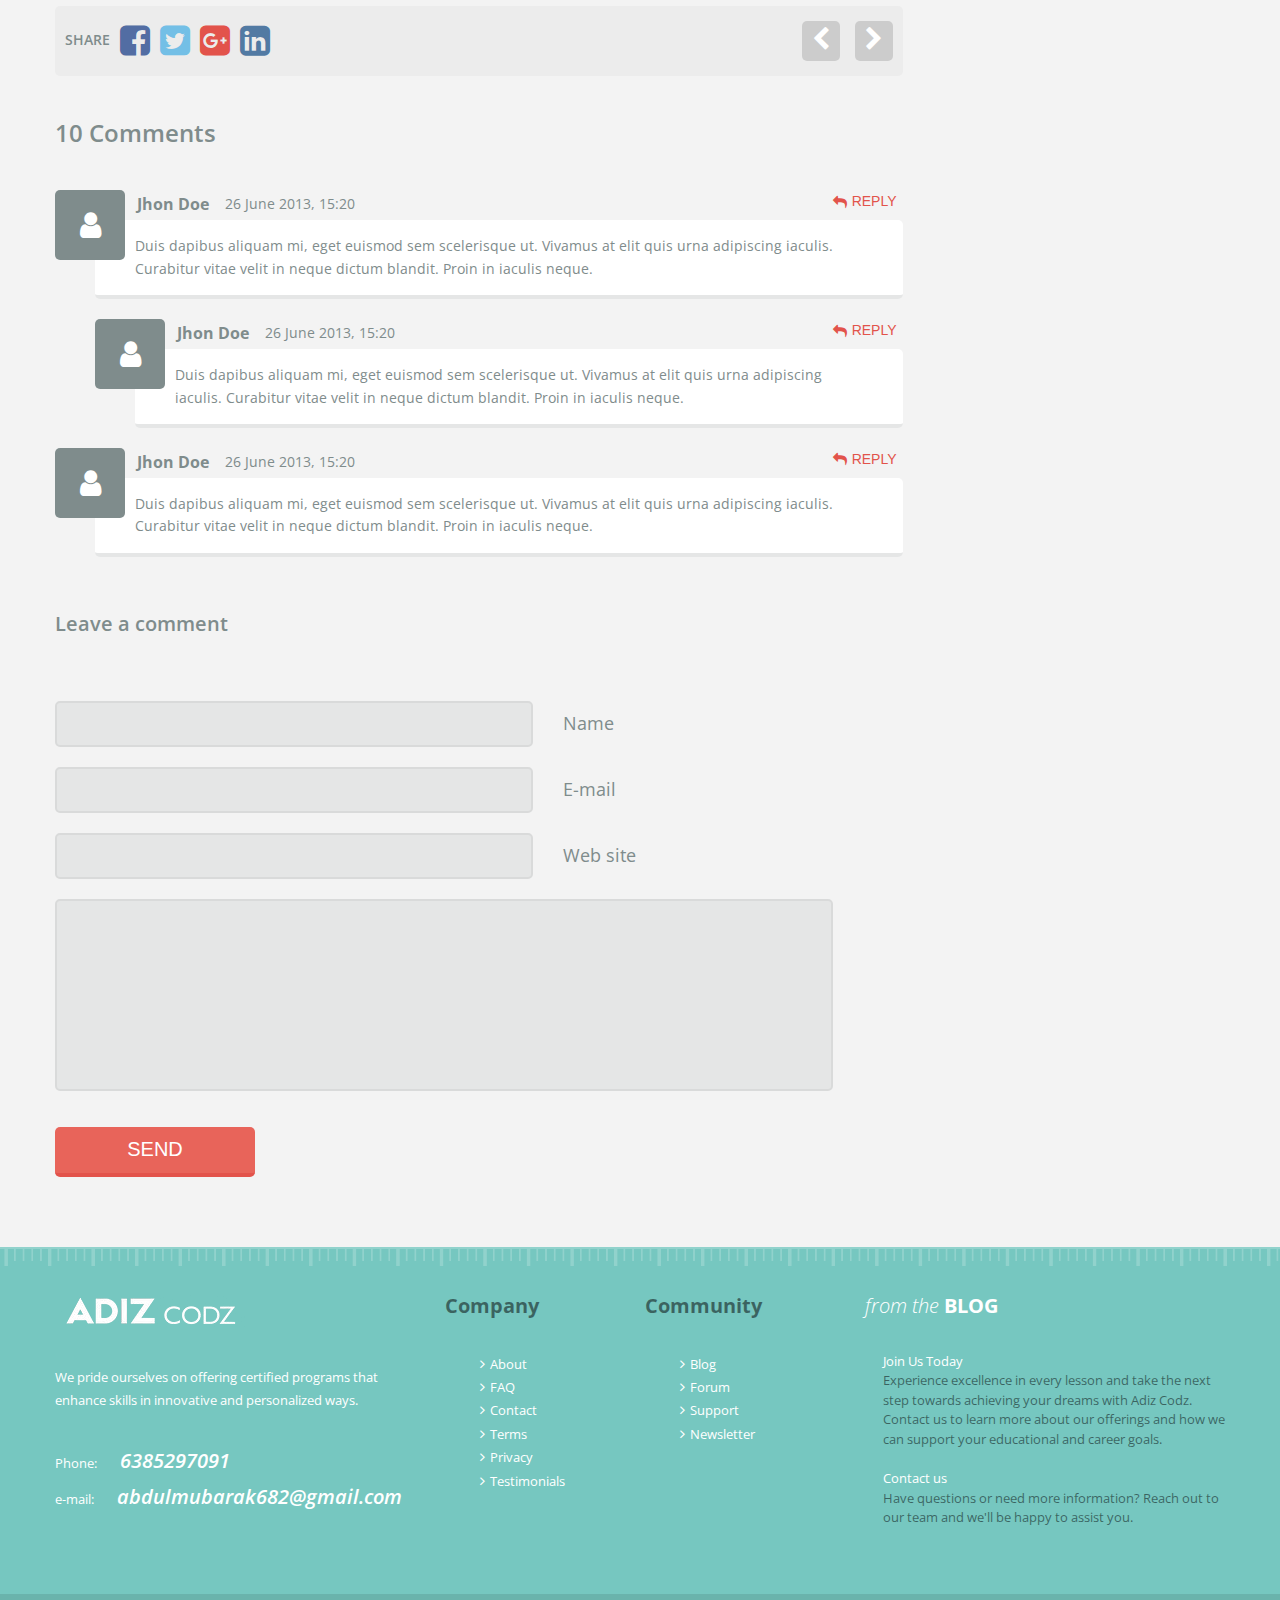
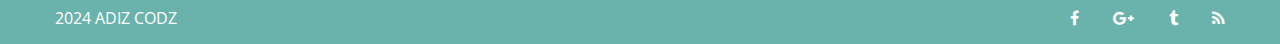
<file: blog.html>
<!DOCTYPE html>
<html lang="en">
<head>
    <meta charset="UTF-8">
    <meta http-equiv="X-UA-Compatible" content="IE=edge">
    <meta name="viewport" content="width=device-width, initial-scale=1.0">
    <link rel="stylesheet" href="css/global-styles/style.min.css">
    <link rel="stylesheet" href="css/blog-styles/blog.min.css">
    <link rel="preconnect" href="https://fonts.gstatic.com">
    <link href="https://fonts.googleapis.com/css2?family=Open+Sans:ital,wght@0,300;0,400;0,600;0,700;0,800;1,300;1,400;1,600;1,700;1,800&display=swap" rel="stylesheet">
    <link rel="stylesheet" href="https://stackpath.bootstrapcdn.com/font-awesome/4.7.0/css/font-awesome.min.css" integrity="sha384-wvfXpqpZZVQGK6TAh5PVlGOfQNHSoD2xbE+QkPxCAFlNEevoEH3Sl0sibVcOQVnN" crossorigin="anonymous">
    <title>Modus Company | Our Blog</title>
</head>
    <body>
        <header>
    <div class="header__wrapper">
        <div class="grid-container">
            <div class="header__navigation">
                <div class="header__navigation-logo">
                    <a href="index.html"><img src="img/global/logo.png" alt=""></a>
                </div>
                <div class="header__navigation-items header-menu-desktop">
                    <div class="header__navigation-item-links">
                        <nav>
                            <a href="index.html">HOME</a>
                            <a href="about.html">ABOUT</a>
                            <a href="services.html">SERVICES</a>
                            <div class="portfolio portfolio-desktop">
                                <a href="portfolio-1.html" class="portfolio__link portfolio__link-desktop"><i class="fa fa-angle-down portfolio-symbol-desktop" aria-hidden="true"></i>PORTFOLIO</a>
                                <ul>
                                    <li><a href="portfolio-2.html"><i class="fa fa-angle-right" aria-hidden="true"></i>Portfolio 2 column page</a></li>
                                    <li><a href="portfolio-3.html"><i class="fa fa-angle-right" aria-hidden="true"></i>Portfolio 2 column page</a></li>
                                    <li><a href="portfolio-4.html"><i class="fa fa-angle-right" aria-hidden="true"></i>Portfolio 2 column page</a></li>
                                </ul>
                            </div>
                            <a href="blog.html">BLOG</a>
                            <a href="features.html">FEATURES</a>
                            <a href="contacts.html">CONTACTS</a>
                        </nav>
                    </div>
                    <div class="header__navigation-item-search">
                        <button id="search"><i class="fa fa-search" aria-hidden="true"></i></button>
                        <form action="">
                            <input type="search" placeholder="Search the site">
                        </form>
                    </div>
                </div>
                <div class="header__navigation-items header-menu-mobile">
                    <button id="menu-mobile"><i class="fa fa-bars" aria-hidden="true"></i></button>
                    <div class="header-menu-mobile__item">
                        <div class="header__navigation-item-search">
                            <form action="">
                                <input type="search" placeholder="Search the site">
                            </form>
                        </div>
                        <div class="header-menu-mobile__item-links">
                            <div class="header__navigation-item-links">
                                <nav>
                                    <a href="index.html">HOME</a>
                                    <a href="about.html">ABOUT</a>
                                    <a href="services.html">SERVICES</a>
                                    <div class="portfolio portfolio-mobile">
                                        <a href="portfolio-1.html" class="portfolio__link portfolio__link-mobile"><i class="fa fa-angle-down portfolio-symbol-mobile" aria-hidden="true"></i>PORTFOLIO</a>
                                        <ul>
                                            <li><a href="portfolio-2.html"><i class="fa fa-angle-right" aria-hidden="true"></i>Portfolio 2 column page</a></li>
                                            <li><a href="portfolio-3.html"><i class="fa fa-angle-right" aria-hidden="true"></i>Portfolio 2 column page</a></li>
                                            <li><a href="portfolio-4.html"><i class="fa fa-angle-right" aria-hidden="true"></i>Portfolio 2 column page</a></li>
                                        </ul>
                                    </div>
                                    <a href="blog.html">BLOG</a>
                                    <a href="features.html">FEATURES</a>
                                    <a href="contacts.html">CONTACTS</a>
                                </nav>
                            </div>
                        </div>
                    </div>
                </div>
            </div>
        </div>
    </div>
    <script src="js/global-scripts/global.min.js" type="module"></script>
</header>
        <main>
            <section id="blog">
                <div class="blog__wrapper">
                    <div class="blog">
                        <div class="blog__content">
                            <div class="blog__content-start">
                                <div class="blog__info">
                                    <div class="grid-container">
                                        <div class="blog__info-title">
                                            <h1>BLOG</h1>
                                        </div>
                                        <div class="blog__info-point">
                                            <a href="index.html">Home</a>
                                            <span>/</span>
                                            <a href="blog.html">Blog</a>
                                        </div>
                                    </div>
                                </div>
                            </div>
                            <div class="blog__content-end">
                                <div class="grid-container">
                                    <div class="grid-x">
                                        <div class="small-12 medium-12 large-9 cell">
                                            <div class="blog__main-info">
                                                <div class="main-info__title">
                                                    <a href="" class="copy-info"><div class="title__icon">
                                                        <i class="fa fa-file-text-o" aria-hidden="true"></i>
                                                    </div></a>
                                                    <div class="title__text">
                                                        <h2>Duis dapibus aliquam mi, eget euismod sem scelerisque ut.</h2>
                                                        <div class="text__date">
                                                            <p>25 May 2013, Posted by <a href="404.html">Admin</a> in <a href="404.html">Wordpress</a></p>
                                                            <p><i class="fa fa-tags" aria-hidden="true"></i><a href="404.html">Design</a><span>,</span><a href="404.html">Template</a><i class="fa fa-comments" aria-hidden="true"></i><a href="404.html">22</a></p>
                                                        </div>
                                                    </div>
                                                </div>
                                                <div class="main-info__slider">
                                                    <button id="info__blog-slider-prev"><i class="fa fa-angle-double-left" aria-hidden="true"></i></button>
                                                    <div class="info__blog-container">
                                                        <div class="info__blog-slider-slide">
                                                            <div class="info__blog-slider-item">
                                                                <div class="blog-slider-item__info">
                                                                    <i class="fa fa-picture-o" aria-hidden="true"></i>
                                                                    <h2>BLOG/PAGE slideshow</h2>
                                                                </div>
                                                            </div>
                                                            <div class="info__blog-slider-item">
                                                                <div class="blog-slider-item__info">
                                                                    <i class="fa fa-picture-o" aria-hidden="true"></i>
                                                                    <h2>BLOG/PAGE slideshow №1</h2>
                                                                </div>
                                                            </div>
                                                            <div class="info__blog-slider-item">
                                                                <div class="blog-slider-item__info">
                                                                    <i class="fa fa-picture-o" aria-hidden="true"></i>
                                                                    <h2>BLOG/PAGE slideshow №2</h2>
                                                                </div>
                                                            </div>
                                                        </div>
                                                    </div>
                                                    <button id="info__blog-slider-next"><i class="fa fa-angle-double-right" aria-hidden="true"></i></button>
                                                </div>
                                                <div class="info__blog-slider-bars"></div>
                                                <div class="main-info__text">
                                                    <p>Duis dapibus aliquam mi, eget euismod sem scelerisque ut. Vivamus at elit quis urna adipiscing iaculis. Curabitur vitae velit in neque dictum blandit. Proin in iaculis neque. Pellentesque habitant morbi tristique senectus et netus et malesuada fames ac turpis egestas. Curabitur vitae velit in neque dictum blandit. Proin in iaculis neque. Pellentesque habitant morbi tristique senectus et netus et malesuada fames ac turpis egestas.</p>
                                                    <p>Duis dapibus aliquam mi, eget euismod sem scelerisque ut. Vivamus at elit quis urna adipiscing iaculis. Curabitur vitae velit in neque dictum blandit. Proin in iaculis neque. Pellentesque habitant morbi tristique senectus et netus et malesuada fames ac turpis egestas. Curabitur vitae velit in neque dictum blandit. Proin in iaculis neque. Pellentesque habitant morbi tristique senectus et netus et malesuada fames ac turpis egestas.</p>
                                                    <p>Duis dapibus aliquam mi, eget euismod sem scelerisque ut. Vivamus at elit quis urna adipiscing iaculis. Curabitur vitae velit in neque dictum blandit. Proin in iaculis neque. Pellentesque habitant morbi tristique senectus et netus et malesuada fames ac turpis egestas. Curabitur vitae velit in neque dictum blandit. Proin in iaculis neque. Pellentesque habitant morbi tristique senectus et netus et malesuada fames ac turpis egestas.</p>
                                                    <p>Duis dapibus aliquam mi, eget euismod sem scelerisque ut. Vivamus at elit quis urna adipiscing iaculis. Curabitur vitae velit in neque dictum blandit. Proin in iaculis neque. Pellentesque habitant morbi tristique senectus et netus et malesuada fames ac turpis egestas. Curabitur vitae velit in neque dictum blandit. Proin in iaculis neque. Pellentesque habitant morbi tristique senectus et netus et malesuada fames ac turpis egestas.</p>
                                                    <div class="text__note">
                                                        <p>Duis dapibus aliquam mi, eget euismod sem scelerisque ut. Vivamus at elit quis urna adipiscing iaculis. Curabitur vitae velit in neque dictum blandit. Proin in iaculis neque. Pellentesque habitant morbi tristique senectus et netus et malesuada fames ac turpis egestas. Curabitur vitae velit in neque dictum blandit. Proin in iaculis neque. Pellentesque habitant morbi tristique senectus et netus et malesuada fames ac turpis egestas.</p>
                                                    </div>
                                                </div>
                                                <div class="main-info__links">
                                                    <div class="info-links">
                                                        <div class="links__title">
                                                            <h5>SHARE</h5>
                                                        </div>
                                                        <div class="links__items">
                                                            <div class="item__link facebook">
                                                                <a href="404.html"><i class="fa fa-facebook-square" aria-hidden="true"></i></a>
                                                            </div>
                                                            <div class="item__link twitter">
                                                                <a href="404.html"><i class="fa fa-twitter-square" aria-hidden="true"></i></a>
                                                            </div>
                                                            <div class="item__link google-plus">
                                                                <a href="404.html"><i class="fa fa-google-plus-square" aria-hidden="true"></i></a>
                                                            </div>
                                                            <div class="item__link linkedin">
                                                                <a href="404.html"><i class="fa fa-linkedin-square" aria-hidden="true"></i></a>
                                                            </div>
                                                        </div>
                                                    </div>
                                                    <div class="comments__slider-buttons">
                                                        <button id="comments-slider-prev"><i class="fa fa-chevron-left" aria-hidden="true"></i></button>
                                                        <button id="comments-slider-next"><i class="fa fa-chevron-right" aria-hidden="true"></i></button>
                                                    </div>
                                                </div>
                                            </div>
                                            <div class="comments">
                                                <div class="comments__quantity">
                                                    <p>10 Comments</p>
                                                </div>
                                                <div class="comments__slider">
                                                    <div class="comments__slider-container">
                                                        <div class="comments__slider-slide">
                                                            <div class="comments__slider-item">
                                                                <div class="comment">
                                                                    <div class="comment__user">
                                                                        <div class="comment__user-avatar">
                                                                            <i class="fa fa-user" aria-hidden="true"></i>
                                                                        </div>
                                                                        <div class="comment__user-name">
                                                                            <p>Jhon Doe</p>
                                                                        </div>
                                                                        <div class="comment__user-date">
                                                                            <p>26 June 2013, 15:20</p>
                                                                        </div>
                                                                    </div>
                                                                    <div class="comment__item">
                                                                        <p>Duis dapibus aliquam mi, eget euismod sem scelerisque ut. Vivamus at elit quis urna adipiscing iaculis. Curabitur vitae velit in neque dictum blandit. Proin in iaculis neque.</p>
                                                                    </div>
                                                                    <div class="comment__reply">
                                                                        <button><i class="fa fa-reply" aria-hidden="true"></i>REPLY</button>
                                                                    </div>
                                                                </div>
                                                                <div class="comment">
                                                                    <div class="comment__user">
                                                                        <div class="comment__user-avatar">
                                                                            <i class="fa fa-user" aria-hidden="true"></i>
                                                                        </div>
                                                                        <div class="comment__user-name">
                                                                            <p>Jhon Doe</p>
                                                                        </div>
                                                                        <div class="comment__user-date">
                                                                            <p>26 June 2013, 15:20</p>
                                                                        </div>
                                                                    </div>
                                                                    <div class="comment__item">
                                                                        <p>Duis dapibus aliquam mi, eget euismod sem scelerisque ut. Vivamus at elit quis urna adipiscing iaculis. Curabitur vitae velit in neque dictum blandit. Proin in iaculis neque.</p>
                                                                    </div>
                                                                    <div class="comment__reply">
                                                                        <button><i class="fa fa-reply" aria-hidden="true"></i>REPLY</button>
                                                                    </div>
                                                                </div>
                                                                <div class="comment">
                                                                    <div class="comment__user">
                                                                        <div class="comment__user-avatar">
                                                                            <i class="fa fa-user" aria-hidden="true"></i>
                                                                        </div>
                                                                        <div class="comment__user-name">
                                                                            <p>Jhon Doe</p>
                                                                        </div>
                                                                        <div class="comment__user-date">
                                                                            <p>26 June 2013, 15:20</p>
                                                                        </div>
                                                                    </div>
                                                                    <div class="comment__item">
                                                                        <p>Duis dapibus aliquam mi, eget euismod sem scelerisque ut. Vivamus at elit quis urna adipiscing iaculis. Curabitur vitae velit in neque dictum blandit. Proin in iaculis neque.</p>
                                                                    </div>
                                                                    <div class="comment__reply">
                                                                        <button><i class="fa fa-reply" aria-hidden="true"></i>REPLY</button>
                                                                    </div>
                                                                </div>
                                                            </div>
                                                            <div class="comments__slider-item">
                                                                <div class="comment">
                                                                    <div class="comment__user">
                                                                        <div class="comment__user-avatar">
                                                                            <i class="fa fa-user" aria-hidden="true"></i>
                                                                        </div>
                                                                        <div class="comment__user-name">
                                                                            <p>James Doe</p>
                                                                        </div>
                                                                        <div class="comment__user-date">
                                                                            <p>5 June 2014, 11:20</p>
                                                                        </div>
                                                                    </div>
                                                                    <div class="comment__item">
                                                                        <p>Duis dapibus aliquam mi, eget euismod sem scelerisque ut. Vivamus at elit quis urna adipiscing iaculis. Curabitur vitae velit in neque dictum blandit. Proin in iaculis neque.</p>
                                                                    </div>
                                                                    <div class="comment__reply">
                                                                        <button><i class="fa fa-reply" aria-hidden="true"></i>REPLY</button>
                                                                    </div>
                                                                </div>
                                                                <div class="comment">
                                                                    <div class="comment__user">
                                                                        <div class="comment__user-avatar">
                                                                            <i class="fa fa-user" aria-hidden="true"></i>
                                                                        </div>
                                                                        <div class="comment__user-name">
                                                                            <p>Jean Doe</p>
                                                                        </div>
                                                                        <div class="comment__user-date">
                                                                            <p>26 June 2015, 00:21</p>
                                                                        </div>
                                                                    </div>
                                                                    <div class="comment__item">
                                                                        <p>Duis dapibus aliquam mi, eget euismod sem scelerisque ut. Vivamus at elit quis urna adipiscing iaculis. Curabitur vitae velit in neque dictum blandit. Proin in iaculis neque.</p>
                                                                    </div>
                                                                    <div class="comment__reply">
                                                                        <button><i class="fa fa-reply" aria-hidden="true"></i>REPLY</button>
                                                                    </div>
                                                                </div>
                                                                <div class="comment">
                                                                    <div class="comment__user">
                                                                        <div class="comment__user-avatar">
                                                                            <i class="fa fa-user" aria-hidden="true"></i>
                                                                        </div>
                                                                        <div class="comment__user-name">
                                                                            <p>Sam Doe</p>
                                                                        </div>
                                                                        <div class="comment__user-date">
                                                                            <p>12 July 2015, 12:10</p>
                                                                        </div>
                                                                    </div>
                                                                    <div class="comment__item">
                                                                        <p>Duis dapibus aliquam mi, eget euismod sem scelerisque ut. Vivamus at elit quis urna adipiscing iaculis. Curabitur vitae velit in neque dictum blandit. Proin in iaculis neque.</p>
                                                                    </div>
                                                                    <div class="comment__reply">
                                                                        <button><i class="fa fa-reply" aria-hidden="true"></i>REPLY</button>
                                                                    </div>
                                                                </div>
                                                            </div>
                                                            <div class="comments__slider-item">
                                                                <div class="comment">
                                                                    <div class="comment__user">
                                                                        <div class="comment__user-avatar">
                                                                            <i class="fa fa-user" aria-hidden="true"></i>
                                                                        </div>
                                                                        <div class="comment__user-name">
                                                                            <p>Jay Doe</p>
                                                                        </div>
                                                                        <div class="comment__user-date">
                                                                            <p>26 January 2017, 15:00</p>
                                                                        </div>
                                                                    </div>
                                                                    <div class="comment__item">
                                                                        <p>Duis dapibus aliquam mi, eget euismod sem scelerisque ut. Vivamus at elit quis urna adipiscing iaculis. Curabitur vitae velit in neque dictum blandit. Proin in iaculis neque.</p>
                                                                    </div>
                                                                    <div class="comment__reply">
                                                                        <button><i class="fa fa-reply" aria-hidden="true"></i>REPLY</button>
                                                                    </div>
                                                                </div>
                                                                <div class="comment">
                                                                    <div class="comment__user">
                                                                        <div class="comment__user-avatar">
                                                                            <i class="fa fa-user" aria-hidden="true"></i>
                                                                        </div>
                                                                        <div class="comment__user-name">
                                                                            <p>Joe Doe</p>
                                                                        </div>
                                                                        <div class="comment__user-date">
                                                                            <p>15 February 2018, 11:20</p>
                                                                        </div>
                                                                    </div>
                                                                    <div class="comment__item">
                                                                        <p>Duis dapibus aliquam mi, eget euismod sem scelerisque ut. Vivamus at elit quis urna adipiscing iaculis. Curabitur vitae velit in neque dictum blandit. Proin in iaculis neque.</p>
                                                                    </div>
                                                                    <div class="comment__reply">
                                                                        <button><i class="fa fa-reply" aria-hidden="true"></i>REPLY</button>
                                                                    </div>
                                                                </div>
                                                                <div class="comment">
                                                                    <div class="comment__user">
                                                                        <div class="comment__user-avatar">
                                                                            <i class="fa fa-user" aria-hidden="true"></i>
                                                                        </div>
                                                                        <div class="comment__user-name">
                                                                            <p>Sally Doe</p>
                                                                        </div>
                                                                        <div class="comment__user-date">
                                                                            <p>5 June 2019, 14:20</p>
                                                                        </div>
                                                                    </div>
                                                                    <div class="comment__item">
                                                                        <p>Duis dapibus aliquam mi, eget euismod sem scelerisque ut. Vivamus at elit quis urna adipiscing iaculis. Curabitur vitae velit in neque dictum blandit. Proin in iaculis neque.</p>
                                                                    </div>
                                                                    <div class="comment__reply">
                                                                        <button><i class="fa fa-reply" aria-hidden="true"></i>REPLY</button>
                                                                    </div>
                                                                </div>
                                                            </div>
                                                        </div>
                                                    </div>
                                                </div>
                                                <div class="comments__create">
                                                    <div class="comments-form">
                                                        <div class="comments-form__title">
                                                            <h3>Leave a comment</h3>
                                                        </div>
                                                        <div class="comments-form__item">
                                                            <form action="">
                                                                <div class="name">
                                                                    <input type="name">
                                                                    <p>Name</p>
                                                                </div>
                                                                <div class="email">
                                                                    <input type="email">
                                                                    <p>E-mail</p>
                                                                </div>
                                                                <div class="website">
                                                                    <input type="website">
                                                                    <p>Web site</p>
                                                                </div>
                                                                <div class="message">
                                                                    <textarea name="" id="" cols="30" rows="10"></textarea>
                                                                </div>
                                                                <div class="send">
                                                                    <button>SEND</button>
                                                                </div>
                                                            </form>
                                                        </div>
                                                    </div>
                                                </div>
                                            </div>
                                        </div>
                                        <div class="small-12 medium-12 large-3 cell">
                                            <div class="blog__sidebar">
                                                <aside>
                                                    <div class="sidebar__categories">
                                                        <div class="categories__title">
                                                            <h3>CATEGORIES</h3>
                                                        </div>
                                                        <div class="categories__info">
                                                            <div class="info__item">
                                                                <i class="fa fa-arrow-circle-right" aria-hidden="true"></i>
                                                                <a href="portfolio-4.html">LOGO DESIGN</a>
                                                            </div>
                                                            <div class="info__item">
                                                                <i class="fa fa-arrow-circle-right" aria-hidden="true"></i>
                                                                <a href="portfolio-5.html">WEB DESIGN</a>
                                                            </div>
                                                            <div class="info__item">
                                                                <i class="fa fa-arrow-circle-right" aria-hidden="true"></i>
                                                                <a href="portfolio-3.html">PHOTOGRAPHY</a>
                                                            </div>
                                                            <div class="info__item">
                                                                <i class="fa fa-arrow-circle-right" aria-hidden="true"></i>
                                                                <a href="portfolio-2.html">WORDPRESS</a>
                                                            </div>
                                                            <div class="info__item">
                                                                <i class="fa fa-arrow-circle-right" aria-hidden="true"></i>
                                                                <a href="portfolio-1.html">ICONS</a>
                                                            </div>
                                                        </div>
                                                    </div>
                                                    <div class="sidebar__posts">
                                                        <div class="posts__title">
                                                            <h3>RECENT POSTS</h3>
                                                        </div>
                                                        <div class="posts__items">
                                                            <div class="posts__item">
                                                                <i class="fa fa-angle-right" aria-hidden="true"></i>
                                                                <div class="item__info">
                                                                    <a href="404.html">Curabitur vitae velit</a>
                                                                    <p>25 May 2013</p>
                                                                </div>
                                                            </div>
                                                            <div class="posts__item">
                                                                <i class="fa fa-angle-right" aria-hidden="true"></i>
                                                                <div class="item__info">
                                                                    <a href="404.html">Vivamus at elit quis urna adipiscing iaculis</a>
                                                                    <p>25 May 2013</p>
                                                                </div>
                                                            </div>
                                                            <div class="posts__item">
                                                                <i class="fa fa-angle-right" aria-hidden="true"></i>
                                                                <div class="item__info">
                                                                    <a href="404.html">Curabitur vitae velit</a>
                                                                    <p>25 May 2013</p>
                                                                </div>
                                                            </div>
                                                            <div class="posts__item">
                                                                <i class="fa fa-angle-right" aria-hidden="true"></i>
                                                                <div class="item__info">
                                                                    <a href="404.html">Vivamus at elit quis urna adipiscing iaculis</a>
                                                                    <p>25 May 2013</p>
                                                                </div>
                                                            </div>
                                                        </div>
                                                    </div>
                                                    <div class="sidebar__tags">
                                                        <div class="tags__title">
                                                            <h3>TAGS</h3>
                                                        </div>
                                                        <div class="tags__items">
                                                            <div class="tags__item">
                                                                <div class="tags__item-row">
                                                                    <a href="404.html">Maecenas</a>
                                                                    <a href="404.html">Nunc</a>
                                                                    <a href="404.html">Praesent</a>
                                                                </div>
                                                            </div>
                                                            <div class="tags__item">
                                                                <div class="tags__item-row">
                                                                    <a href="404.html">Nunc</a>
                                                                    <a href="404.html">Praesent</a>
                                                                    <a href="404.html">Nunc</a>
                                                                </div>
                                                            </div>
                                                            <div class="tags__item">
                                                                <div class="tags__item-row">
                                                                    <a href="404.html">Maecenas</a>
                                                                    <a href="404.html">Praesent</a>
                                                                    <a href="404.html">Nunc</a>
                                                                </div>
                                                            </div>
                                                        </div>
                                                    </div>
                                                    <div class="sidebar__archive">
                                                        <div class="archive__title">
                                                            <h3>ARCHIVE</h3>
                                                        </div>
                                                        <div class="archive__items">
                                                            <div class="archive__item">
                                                                <i class="fa fa-arrow-circle-right" aria-hidden="true"></i>
                                                                <a href="404.html">2013</a>
                                                            </div>
                                                            <div class="archive__item">
                                                                <i class="fa fa-arrow-circle-right" aria-hidden="true"></i>
                                                                <a href="404.html">2012</a>
                                                            </div>
                                                            <div class="archive__item">
                                                                <i class="fa fa-arrow-circle-right" aria-hidden="true"></i>
                                                                <a href="404.html">2011</a>
                                                            </div>
                                                        </div>
                                                    </div>
                                                </aside>
                                            </div>
                                        </div>
                                    </div>
                                </div>
                            </div> 
                        </div>
                    </div>
                </div>
            </section>
        </main>
        <footer>
            <div class="footer__wrapper">
                <div class="footer__content">
                    <div class="footer__content-start">
                        <div class="grid-container">
                            <div class="grid-x">
                                <div class="small-12 medium-6 large-4 cell">
                                    <div class="footer__info">
                                        <div class="footer__info-item">
                                            <div class="footer-logo">
                                                <img src="img/global/logo.png" alt="">
                                            </div>
                                            <div class="footer-info">
                                                <p>We pride ourselves on offering certified programs 
                                                    that enhance skills in innovative and personalized ways.<p>
                                                <div class="footer-info__item">
                                                    <p>Phone: <a href="">6385297091</a></p>
                                                    <p>e-mail: <a href="">abdulmubarak682@gmail.com</a></p>
                                                </div>
                                            </div>
                                        </div>
                                    </div>
                                </div>
                                <div class="small-12 medium-6 large-4 cell">
                                    <div class="footer__links">
                                        <div class="footer__links-item">
                                            <div class="footer__links-item-title">
                                                <h4>Company</h4>
                                            </div>
                                            <div class="footer__links-item-list">
                                                <ul>
                                                    <li><i class="fa fa-angle-right" aria-hidden="true"></i><a href="about.html">About</a></li>
                                                    <li><i class="fa fa-angle-right" aria-hidden="true"></i><a href="404.html">FAQ</a></li>
                                                    <li><i class="fa fa-angle-right" aria-hidden="true"></i><a href="contacts.html">Contact</a></li>
                                                    <li><i class="fa fa-angle-right" aria-hidden="true"></i><a href="404.html">Terms</a></li>
                                                    <li><i class="fa fa-angle-right" aria-hidden="true"></i><a href="404.html">Privacy</a></li>
                                                    <li><i class="fa fa-angle-right" aria-hidden="true"></i><a href="about.html">Testimonials</a></li>
                                                </ul>
                                            </div>
                                        </div>
                                        <div class="footer__links-item">
                                            <div class="footer__links-item-title">
                                                <h4>Community</h4>
                                            </div>
                                            <div class="footer__links-item-list">
                                                <ul>
                                                    <li><i class="fa fa-angle-right" aria-hidden="true"></i><a href="soon.html">Blog</a></li>
                                                    <li><i class="fa fa-angle-right" aria-hidden="true"></i><a href="404.html">Forum</a></li>
                                                    <li><i class="fa fa-angle-right" aria-hidden="true"></i><a href="404.html">Support</a></li>
                                                    <li><i class="fa fa-angle-right" aria-hidden="true"></i><a href="404.html">Newsletter</a></li>
                                                </ul>
                                            </div>
                                        </div>
                                    </div>
                                </div>
                                <div class="small-12 medium-12 large-4 cell">
                                    <div class="footer__blog">
                                        <div class="footer__blog-item">
                                            <div class="footer__blog-item-title">
                                                <h4><span>from the</span><span> BLOG</span></h4>
                                            </div>
                                            <div class="footer__blog-item-posts">
                                                <a href="404.html">
                                                    <div class="footer__blog-item-post">
                                                        
                                                        <div class="post__info">
                                                            <p>Join Us Today</p>
                                                            <p>Experience excellence in every lesson and take the next step towards achieving your dreams with Adiz Codz. Contact us to learn more about our offerings and how we can support your educational and career goals.</p>
                                                        </div>
                                                    </div>
                                                </a>
                                                <a href="404.html">
                                                    <div class="footer__blog-item-post">
                                                        <div class="post__info">
                                                            <p>Contact us </p>
                                                            <p>Have questions or need more information? Reach out to our team and we'll be happy to assist you.</p>
                                                        </div>
                                                    </div>
                                                </a>
                                            </div>
                                        </div>
                                    </div>
                                </div>
                            </div>
                        </div>
                    </div>
                    <div class="footer__content-end">
                        <div class="grid-container">
                            <div class="footer__content-end-item">
                                <div class="footer__signature">
                                    <p>2024 ADIZ CODZ</p>
                                </div>
                                <div class="footer__contacts">
                                    <a href="404.html"><i class="fa fa-facebook" aria-hidden="true"></i></a>
                                    <a href="404.html"><i class="fa fa-google-plus" aria-hidden="true"></i></a>
                                    <a href="404.html"><i class="fa fa-tumblr" aria-hidden="true"></i></a>
                                    <a href="404.html"><i class="fa fa-rss" aria-hidden="true"></i></a>
                                </div>
                            </div>
                        </div>
                    </div>
                </div>
            </div>
        </footer>
            <script src="js/blog-scripts/blog.js" type="module"></script>
        </body>
        </html>
</file>
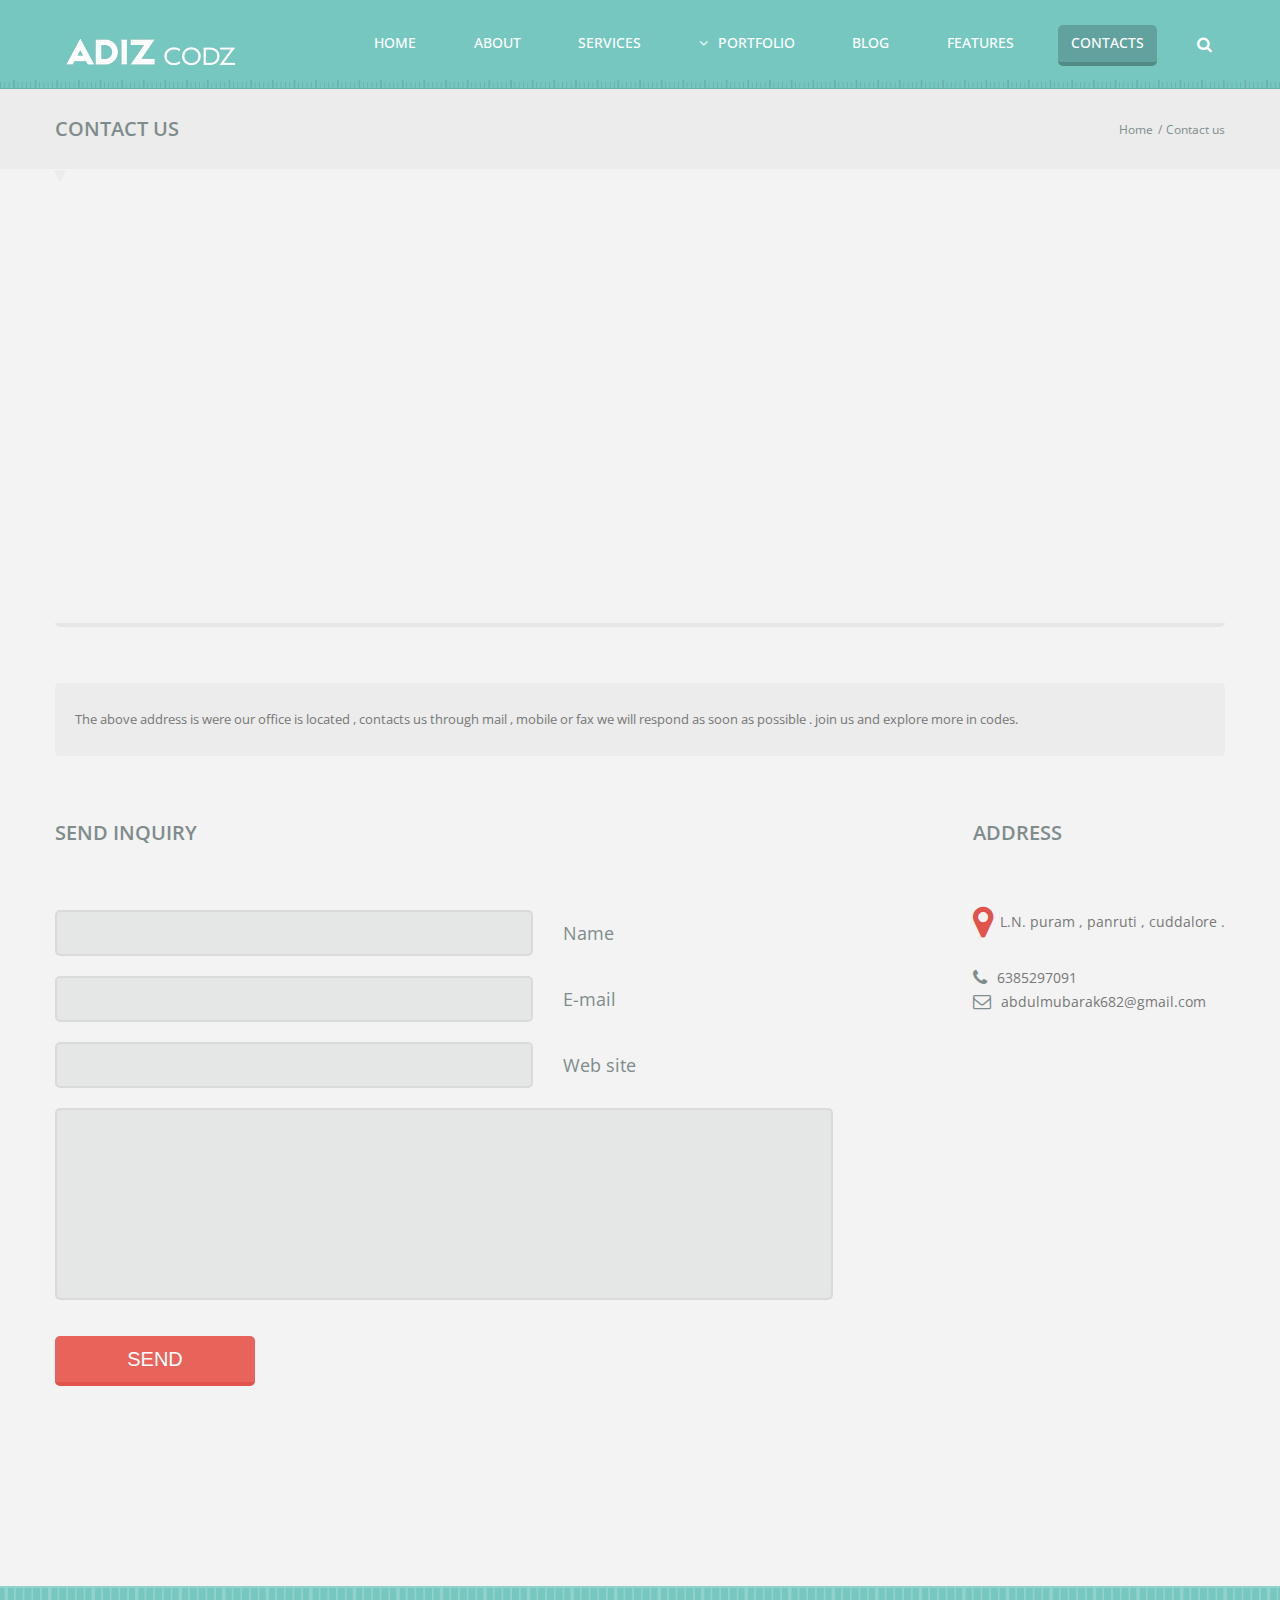
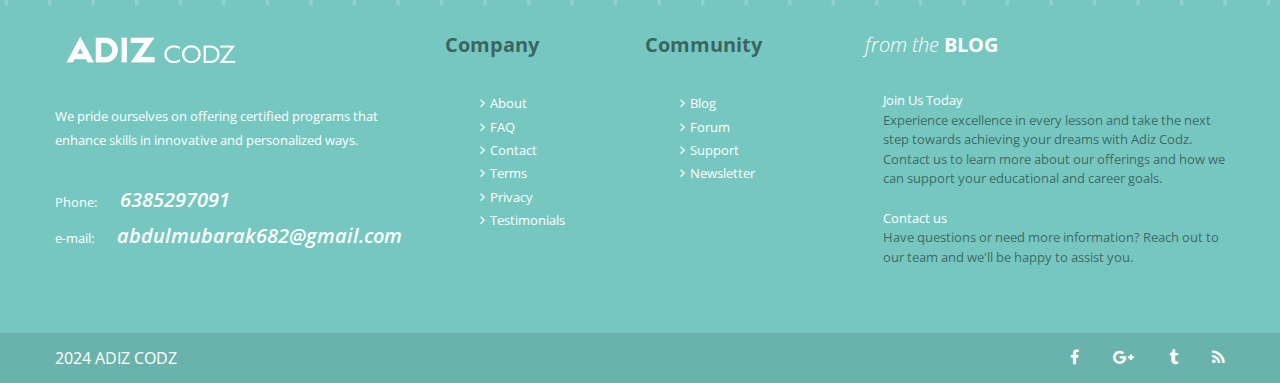
<file: contacts.html>
<!DOCTYPE html>
<html lang="en">
<head>
    <meta charset="UTF-8">
    <meta http-equiv="X-UA-Compatible" content="IE=edge">
    <meta name="viewport" content="width=device-width, initial-scale=1.0">
    <link rel="stylesheet" href="css/global-styles/style.min.css">
    <link rel="stylesheet" href="css/contacts-styles/contacts.min.css">
    <link rel="preconnect" href="https://fonts.gstatic.com">
    <link href="https://fonts.googleapis.com/css2?family=Open+Sans:ital,wght@0,300;0,400;0,600;0,700;0,800;1,300;1,400;1,600;1,700;1,800&display=swap" rel="stylesheet">
    <link rel="stylesheet" href="https://stackpath.bootstrapcdn.com/font-awesome/4.7.0/css/font-awesome.min.css" integrity="sha384-wvfXpqpZZVQGK6TAh5PVlGOfQNHSoD2xbE+QkPxCAFlNEevoEH3Sl0sibVcOQVnN" crossorigin="anonymous">
    <title>ADIZ CODZ | Our Contacts</title>
</head>
<body>
    <header>
    <div class="header__wrapper">
        <div class="grid-container">
            <div class="header__navigation">
                <div class="header__navigation-logo">
                    <a href="index.html"><img src="img/global/logo.png" alt=""></a>
                </div>
                <div class="header__navigation-items header-menu-desktop">
                    <div class="header__navigation-item-links">
                        <nav>
                            <a href="index.html">HOME</a>
                            <a href="about.html">ABOUT</a>
                            <a href="services.html">SERVICES</a>
                            <div class="portfolio portfolio-desktop">
                                <a href="portfolio-1.html" class="portfolio__link portfolio__link-desktop"><i class="fa fa-angle-down portfolio-symbol-desktop" aria-hidden="true"></i>PORTFOLIO</a>
                                <ul>
                                    <li><a href="portfolio-2.html"><i class="fa fa-angle-right" aria-hidden="true"></i>Portfolio 2 column page</a></li>
                                    <li><a href="portfolio-3.html"><i class="fa fa-angle-right" aria-hidden="true"></i>Portfolio 2 column page</a></li>
                                    <li><a href="portfolio-4.html"><i class="fa fa-angle-right" aria-hidden="true"></i>Portfolio 2 column page</a></li>
                                </ul>
                            </div>
                            <a href="soon.html">BLOG</a>
                            <a href="features.html">FEATURES</a>
                            <a href="contacts.html">CONTACTS</a>
                        </nav>
                    </div>
                    <div class="header__navigation-item-search">
                        <button id="search"><i class="fa fa-search" aria-hidden="true"></i></button>
                        <form action="">
                            <input type="search" placeholder="Search the site">
                        </form>
                    </div>
                </div>
                <div class="header__navigation-items header-menu-mobile">
                    <button id="menu-mobile"><i class="fa fa-bars" aria-hidden="true"></i></button>
                    <div class="header-menu-mobile__item">
                        <div class="header__navigation-item-search">
                            <form action="">
                                <input type="search" placeholder="Search the site">
                            </form>
                        </div>
                        <div class="header-menu-mobile__item-links">
                            <div class="header__navigation-item-links">
                                <nav>
                                    <a href="index.html">HOME</a>
                                    <a href="about.html">ABOUT</a>
                                    <a href="services.html">SERVICES</a>
                                    <div class="portfolio portfolio-mobile">
                                        <a href="portfolio-1.html" class="portfolio__link portfolio__link-mobile"><i class="fa fa-angle-down portfolio-symbol-mobile" aria-hidden="true"></i>PORTFOLIO</a>
                                        <ul>
                                            <li><a href="portfolio-2.html"><i class="fa fa-angle-right" aria-hidden="true"></i>Portfolio 2 column page</a></li>
                                            <li><a href="portfolio-3.html"><i class="fa fa-angle-right" aria-hidden="true"></i>Portfolio 2 column page</a></li>
                                            <li><a href="portfolio-4.html"><i class="fa fa-angle-right" aria-hidden="true"></i>Portfolio 2 column page</a></li>
                                        </ul>
                                    </div>
                                    <a href="soon.html">BLOG</a>
                                    <a href="features.html">FEATURES</a>
                                    <a href="contacts.html">CONTACTS</a>
                                </nav>
                            </div>
                        </div>
                    </div>
                </div>
            </div>
        </div>
    </div>
    <script src="js/global-scripts/global.min.js" type="module"></script>
</header>
    <main>
        <section id="contacts">
            <div class="contacts__wrapper">
                <div class="contacts">
                    <div class="contacts__content">
                        <div class="contacts__content-start">
                            <div class="contacts__info">
                                <div class="grid-container">
                                    <div class="contacts__info-title">
                                        <h1>CONTACT US</h1>
                                    </div>
                                    <div class="contacts__info-point">
                                        <a href="index.html">Home</a>
                                        <span>/</span>
                                        <a href="contacts.html">Contact us</a>
                                    </div>
                                </div>
                            </div>
                        </div>
                        <div class="contacts__content-end">
                            <div class="grid-container">
                                <div class="contacts-map">
                                    <div class="contacts-map__item">
                                        <iframe src="https://www.google.com/maps/embed?pb=!1m18!1m12!1m3!1d976.4575250070291!2d79.55296382996748!3d11.777010571546631!2m3!1f0!2f0!3f0!3m2!1i1024!2i768!4f13.1!3m3!1m2!1s0x3a54af50bd2692e9%3A0x70688e719ce6c55f!2sQHG3%2BQ9V%2C%20NH%2045C%2C%20Panruti%2C%20Tamil%20Nadu%20607106!5e0!3m2!1sen!2sin!4v1721583523145!5m2!1sen!2sin" width="600" height="450" style="border:0;" allowfullscreen="" loading="lazy" referrerpolicy="no-referrer-when-downgrade"></iframe>
                                    </div>
                                    <div class="contacts-map__info">
                                        <p>The above address is were our office is located , contacts us through mail , mobile or fax we will respond as soon as possible . 
                                            join us and explore more in codes.</p>
                                        </p>
                                    </div>
                                </div>
                                <div class="contacts__main-info">
                                    <div class="contacts-form">
                                        <div class="contacts-form__title">
                                            <h3>SEND INQUIRY</h3>
                                        </div>
                                        <div class="contacts-form__item">
                                            <form action="">
                                                <div class="name">
                                                    <input type="name">
                                                    <p>Name</p>
                                                </div>
                                                <div class="email">
                                                    <input type="email">
                                                    <p>E-mail</p>
                                                </div>
                                                <div class="website">
                                                    <input type="website">
                                                    <p>Web site</p>
                                                </div>
                                                <div class="message">
                                                    <textarea name="" id="" cols="30" rows="10"></textarea>
                                                </div>
                                                <div class="send">
                                                    <button>SEND</button>
                                                </div>
                                            </form>
                                        </div>
                                    </div>
                                    <div class="contacts-address">
                                        <div class="contacts-address__title">
                                            <h3>ADDRESS</h3>
                                        </div>
                                        <div class="contacts-address__info">
                                            <div class="address__info-item">
                                                <i class="fa fa-map-marker" aria-hidden="true"></i>
                                                <p>L.N. puram , panruti , cuddalore .</p>
                                            </div>
                                            <div class="address__info-item">
                                                <i class="fa fa-phone" aria-hidden="true"></i>
                                                <a href="">6385297091</a>
                                            </div>
                                            <div class="address__info-item">
                                                <i class="fa fa-envelope-o" aria-hidden="true"></i>
                                                <a href="">abdulmubarak682@gmail.com</a>
                                            </div>
                                        </div>
                                    </div>
                                </div>
                            </div>
                        </div>
                    </div>
                </div>
            </div>
        </section>
    </main>
    <footer>
        <div class="footer__wrapper">
            <div class="footer__content">
                <div class="footer__content-start">
                    <div class="grid-container">
                        <div class="grid-x">
                            <div class="small-12 medium-6 large-4 cell">
                                <div class="footer__info">
                                    <div class="footer__info-item">
                                        <div class="footer-logo">
                                            <img src="img/global/logo.png" alt="">
                                        </div>
                                        <div class="footer-info">
                                            <p>We pride ourselves on offering certified programs 
                                                that enhance skills in innovative and personalized ways.<p>
                                            <div class="footer-info__item">
                                                <p>Phone: <a href="">6385297091</a></p>
                                                <p>e-mail: <a href="">abdulmubarak682@gmail.com</a></p>
                                            </div>
                                        </div>
                                    </div>
                                </div>
                            </div>
                            <div class="small-12 medium-6 large-4 cell">
                                <div class="footer__links">
                                    <div class="footer__links-item">
                                        <div class="footer__links-item-title">
                                            <h4>Company</h4>
                                        </div>
                                        <div class="footer__links-item-list">
                                            <ul>
                                                <li><i class="fa fa-angle-right" aria-hidden="true"></i><a href="about.html">About</a></li>
                                                <li><i class="fa fa-angle-right" aria-hidden="true"></i><a href="404.html">FAQ</a></li>
                                                <li><i class="fa fa-angle-right" aria-hidden="true"></i><a href="contacts.html">Contact</a></li>
                                                <li><i class="fa fa-angle-right" aria-hidden="true"></i><a href="404.html">Terms</a></li>
                                                <li><i class="fa fa-angle-right" aria-hidden="true"></i><a href="404.html">Privacy</a></li>
                                                <li><i class="fa fa-angle-right" aria-hidden="true"></i><a href="about.html">Testimonials</a></li>
                                            </ul>
                                        </div>
                                    </div>
                                    <div class="footer__links-item">
                                        <div class="footer__links-item-title">
                                            <h4>Community</h4>
                                        </div>
                                        <div class="footer__links-item-list">
                                            <ul>
                                                <li><i class="fa fa-angle-right" aria-hidden="true"></i><a href="soon.html">Blog</a></li>
                                                <li><i class="fa fa-angle-right" aria-hidden="true"></i><a href="404.html">Forum</a></li>
                                                <li><i class="fa fa-angle-right" aria-hidden="true"></i><a href="404.html">Support</a></li>
                                                <li><i class="fa fa-angle-right" aria-hidden="true"></i><a href="404.html">Newsletter</a></li>
                                            </ul>
                                        </div>
                                    </div>
                                </div>
                            </div>
                            <div class="small-12 medium-12 large-4 cell">
                                <div class="footer__blog">
                                    <div class="footer__blog-item">
                                        <div class="footer__blog-item-title">
                                            <h4><span>from the</span><span> BLOG</span></h4>
                                        </div>
                                        <div class="footer__blog-item-posts">
                                            <a href="404.html">
                                                <div class="footer__blog-item-post">
                                                    
                                                    <div class="post__info">
                                                        <p>Join Us Today</p>
                                                        <p>Experience excellence in every lesson and take the next step towards achieving your dreams with Adiz Codz. Contact us to learn more about our offerings and how we can support your educational and career goals.</p>
                                                    </div>
                                                </div>
                                            </a>
                                            <a href="404.html">
                                                <div class="footer__blog-item-post">
                                                    <div class="post__info">
                                                        <p>Contact us </p>
                                                        <p>Have questions or need more information? Reach out to our team and we'll be happy to assist you.</p>
                                                    </div>
                                                </div>
                                            </a>
                                        </div>
                                    </div>
                                </div>
                            </div>
                        </div>
                    </div>
                </div>
                <div class="footer__content-end">
                    <div class="grid-container">
                        <div class="footer__content-end-item">
                            <div class="footer__signature">
                                <p>2024 ADIZ CODZ</p>
                            </div>
                            <div class="footer__contacts">
                                <a href="404.html"><i class="fa fa-facebook" aria-hidden="true"></i></a>
                                <a href="404.html"><i class="fa fa-google-plus" aria-hidden="true"></i></a>
                                <a href="404.html"><i class="fa fa-tumblr" aria-hidden="true"></i></a>
                                <a href="404.html"><i class="fa fa-rss" aria-hidden="true"></i></a>
                            </div>
                        </div>
                    </div>
                </div>
            </div>
        </div>
    </footer>
        <!-- <script src="js/js" type="module"></script> -->
    </body>
    </html>
</file>
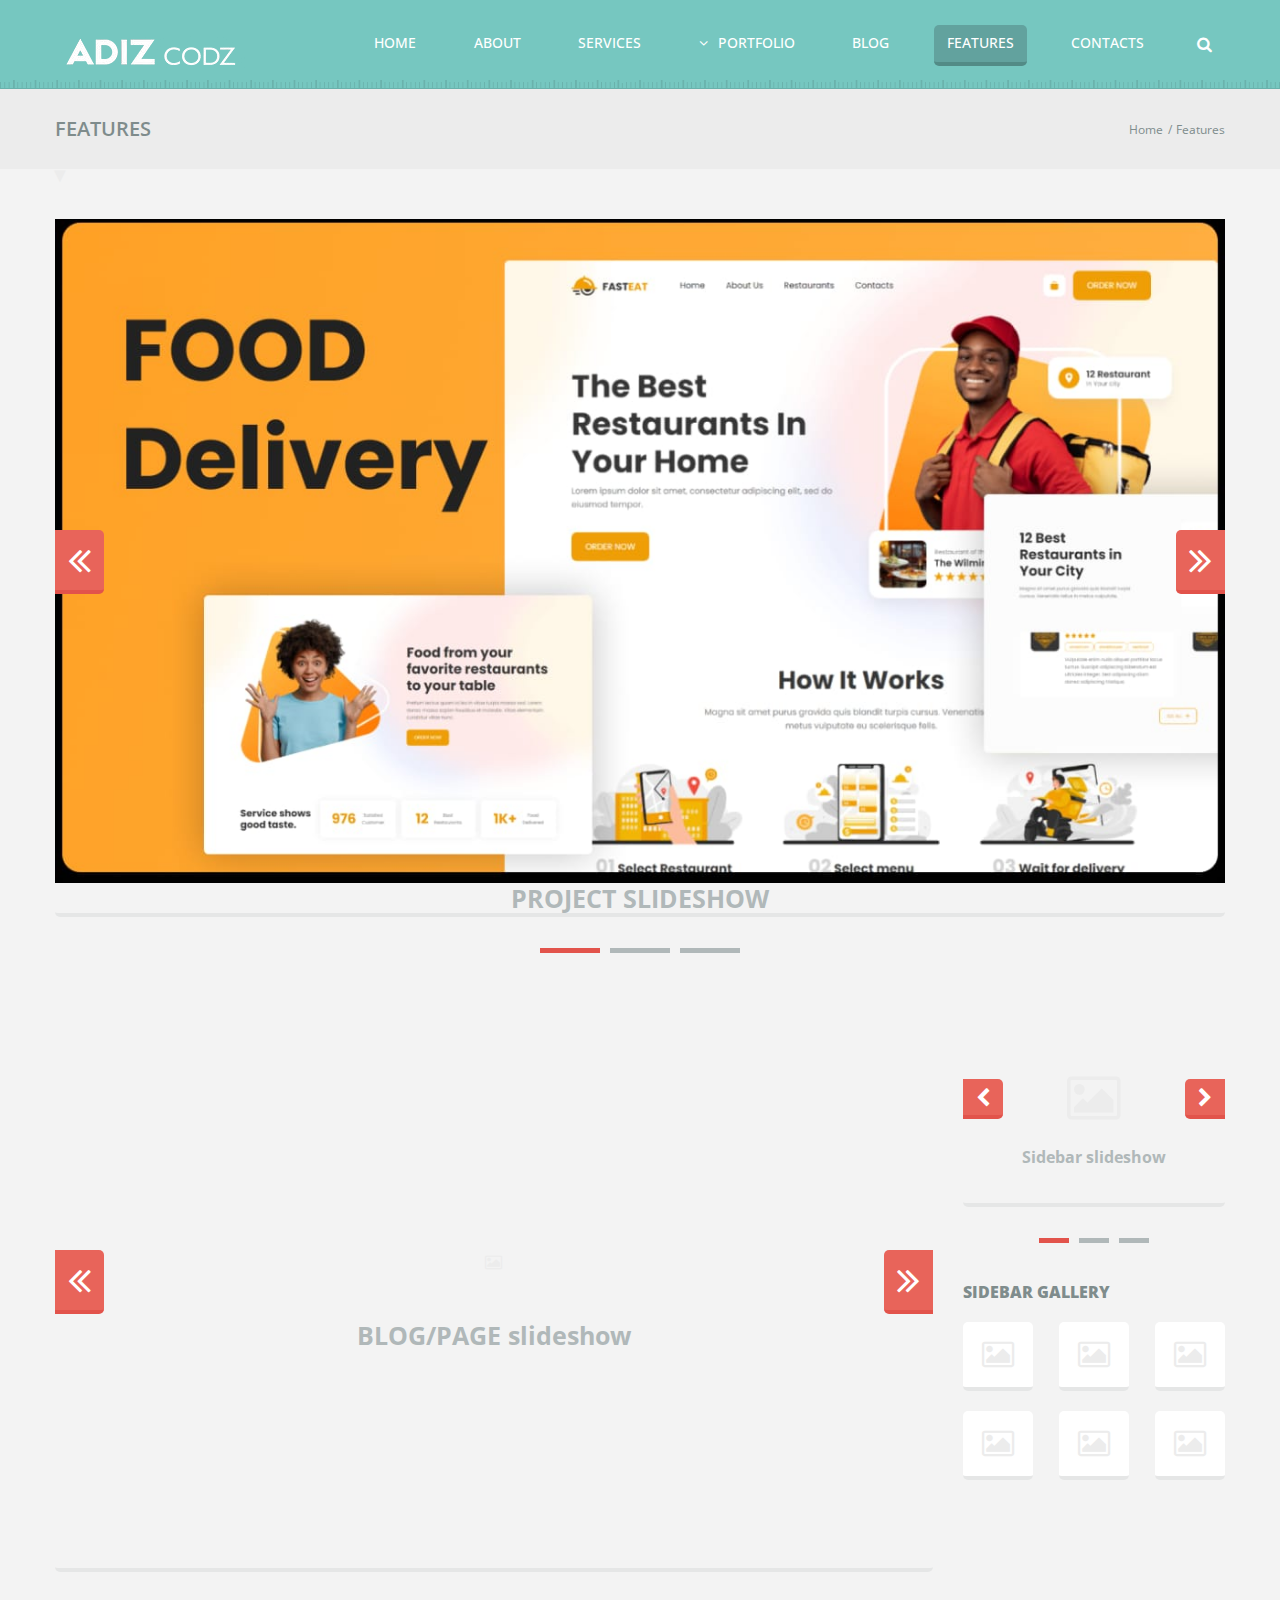
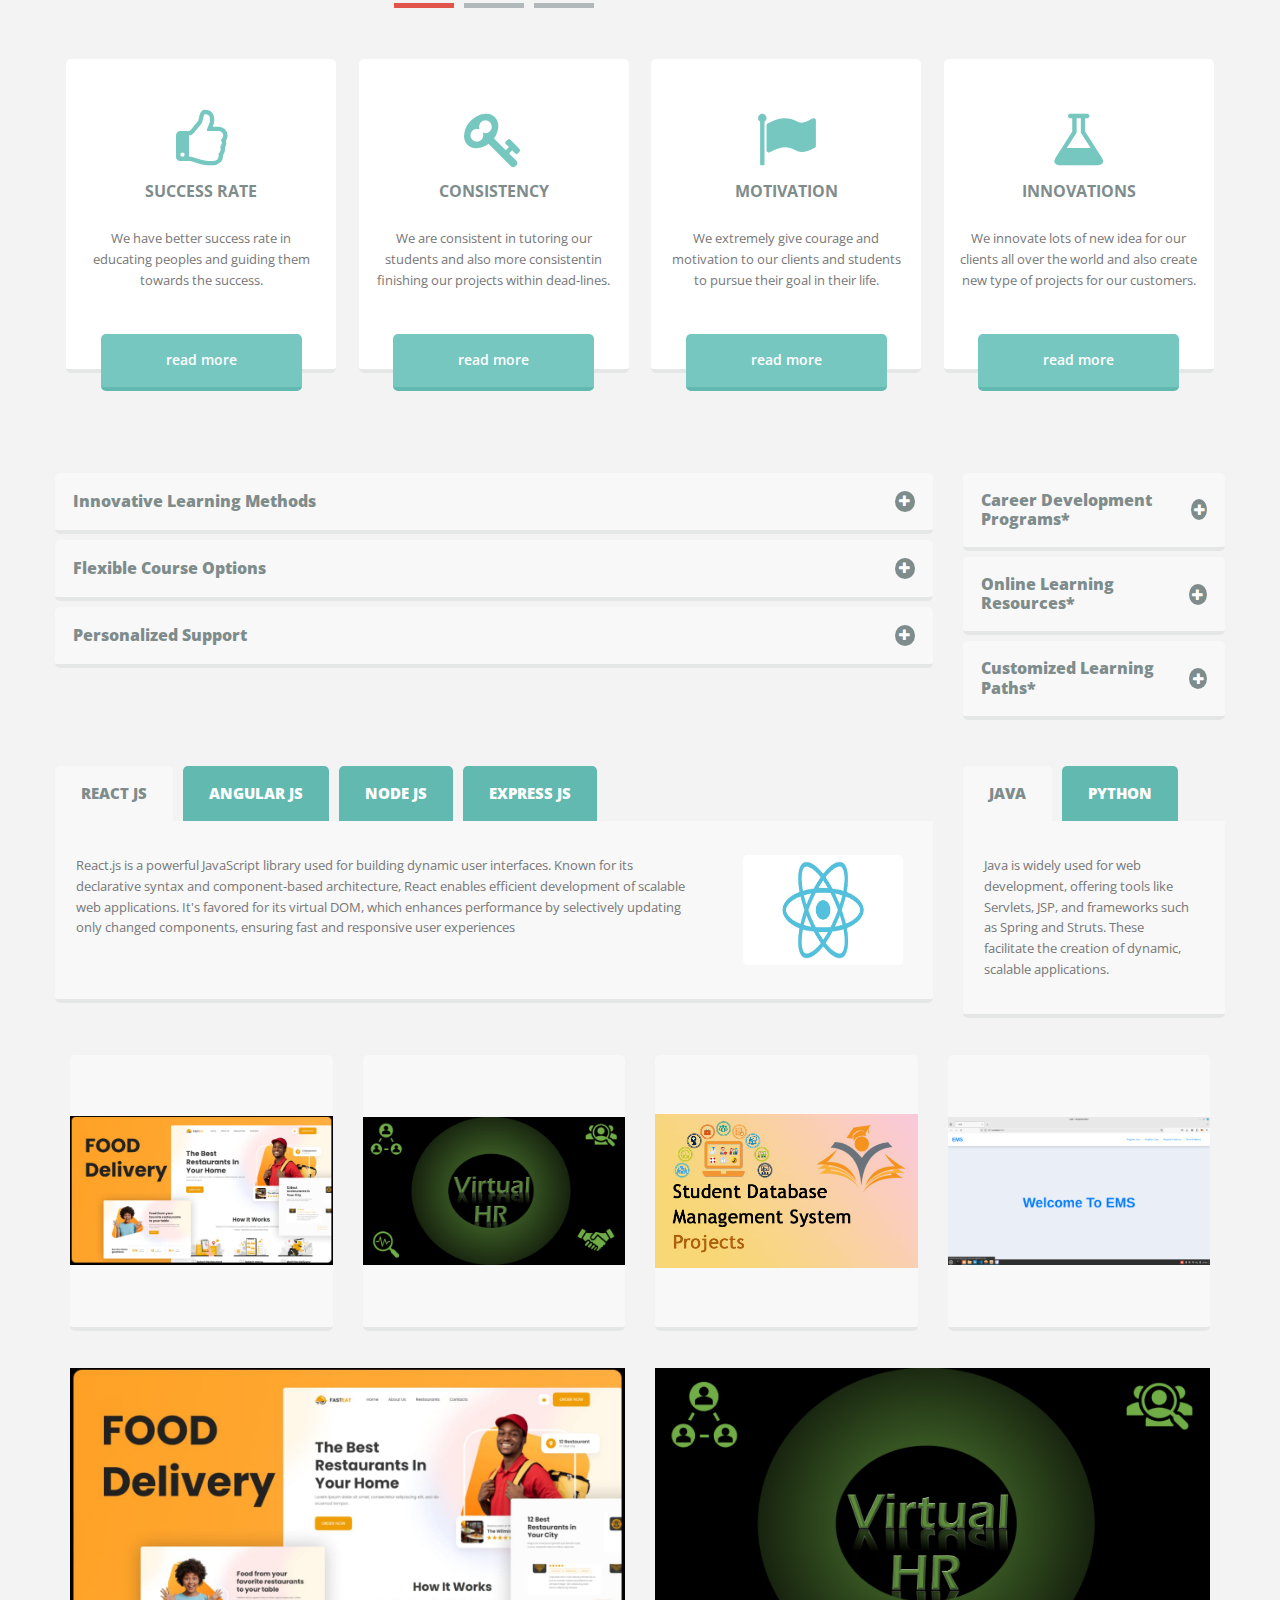
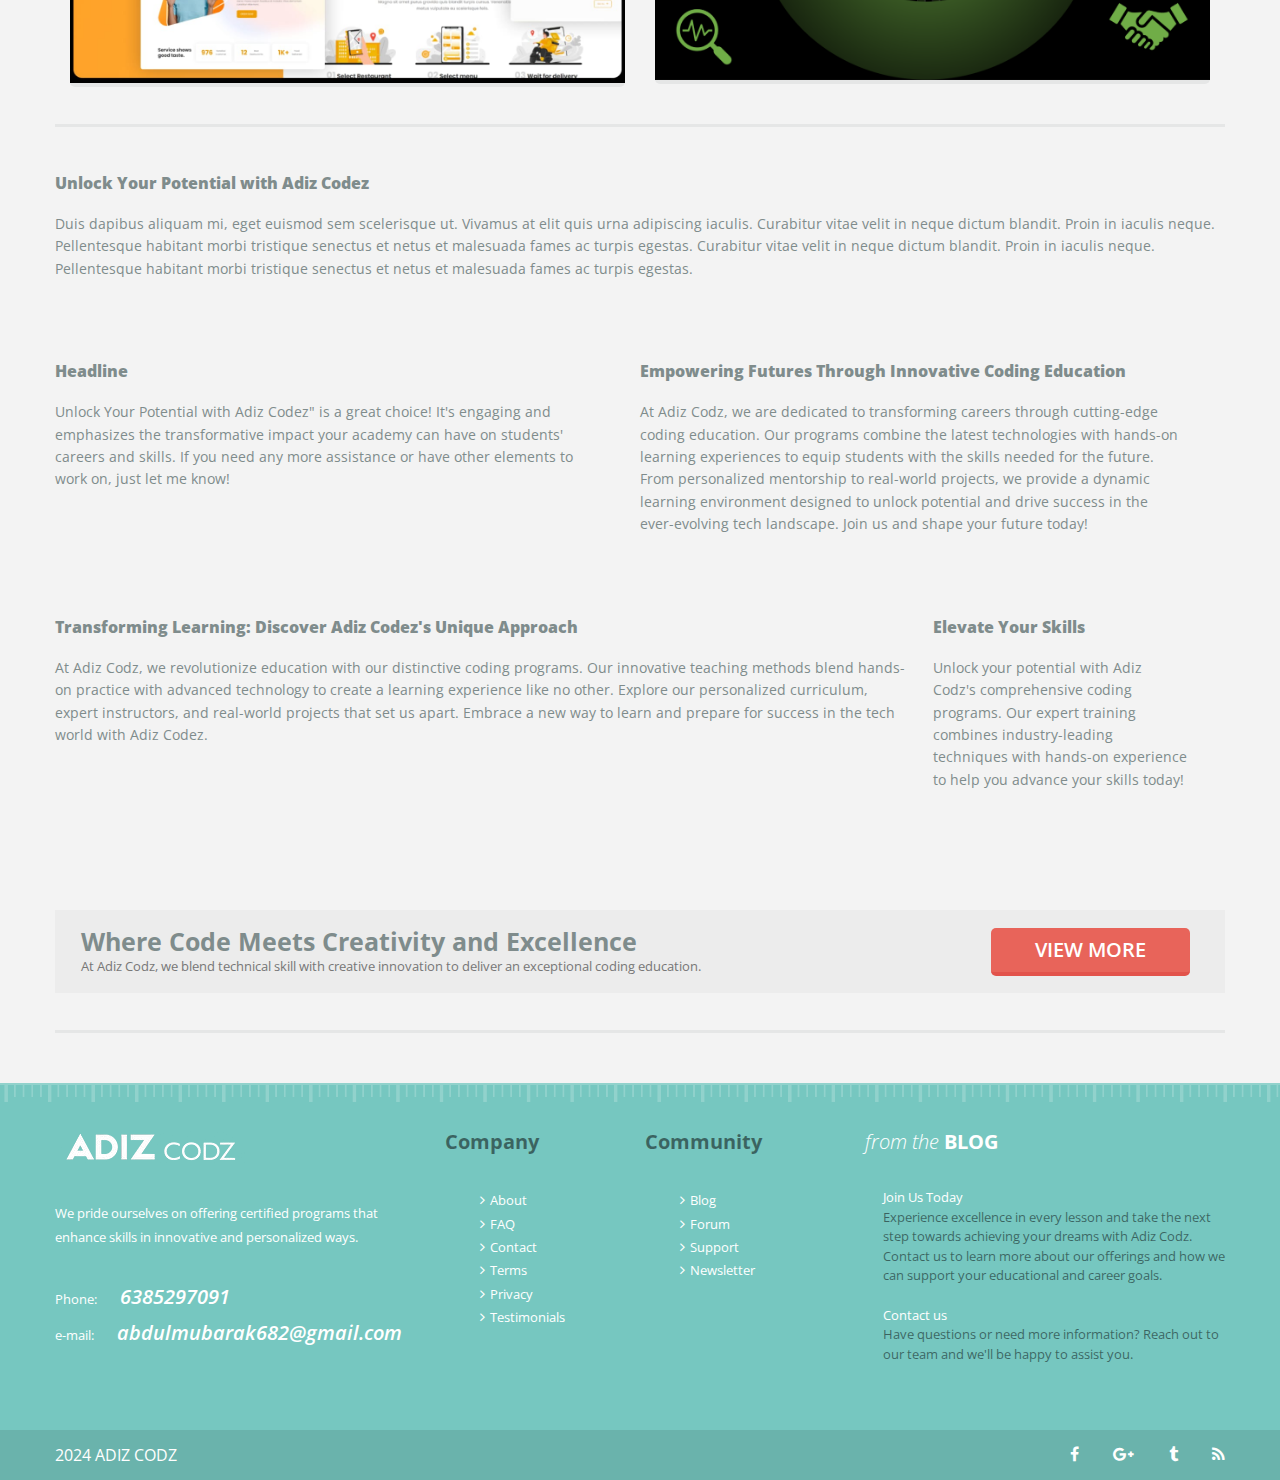
<file: features.html>
<!DOCTYPE html>
<html lang="en">
<head>
    <meta charset="UTF-8">
    <meta http-equiv="X-UA-Compatible" content="IE=edge">
    <meta name="viewport" content="width=device-width, initial-scale=1.0">
    <link rel="stylesheet" href="css/global-styles/style.min.css">
    <link rel="stylesheet" href="css/features-styles/features.css">
    <link rel="preconnect" href="https://fonts.gstatic.com">
    <link rel="stylesheet" href="https://cdnjs.cloudflare.com/ajax/libs/font-awesome/5.15.4/css/all.min.css" integrity="sha512-H9BBoD7GnYwX+ylwNSK38GXYMWY2Hk0S9bRq8/Q+Bn28lSSVh//8bh4L6mD4exf1y5kUsB1kugLYOcqDfFqGCA==" crossorigin="anonymous" referrerpolicy="no-referrer" />
    <link href="https://fonts.googleapis.com/css2?family=Open+Sans:ital,wght@0,300;0,400;0,600;0,700;0,800;1,300;1,400;1,600;1,700;1,800&display=swap" rel="stylesheet">
    <link rel="stylesheet" href="https://stackpath.bootstrapcdn.com/font-awesome/4.7.0/css/font-awesome.min.css" integrity="sha384-wvfXpqpZZVQGK6TAh5PVlGOfQNHSoD2xbE+QkPxCAFlNEevoEH3Sl0sibVcOQVnN" crossorigin="anonymous">
    <title>ADIZ CODZ | Our Features</title>
</head>
<body>
    <header>
    <div class="header__wrapper">
        <div class="grid-container">
            <div class="header__navigation">
                <div class="header__navigation-logo">
                    <a href="index.html"><img src="img/global/logo.png" alt=""></a>
                </div>
                <div class="header__navigation-items header-menu-desktop">
                    <div class="header__navigation-item-links">
                        <nav>
                            <a href="index.html">HOME</a>
                            <a href="about.html">ABOUT</a>
                            <a href="services.html">SERVICES</a>
                            <div class="portfolio portfolio-desktop">
                                <a href="portfolio-1.html" class="portfolio__link portfolio__link-desktop"><i class="fa fa-angle-down portfolio-symbol-desktop" aria-hidden="true"></i>PORTFOLIO</a>
                                <ul>
                                    <li><a href="portfolio-2.html"><i class="fa fa-angle-right" aria-hidden="true"></i>Portfolio 2 column page</a></li>
                                    <li><a href="portfolio-3.html"><i class="fa fa-angle-right" aria-hidden="true"></i>Portfolio 2 column page</a></li>
                                    <li><a href="portfolio-4.html"><i class="fa fa-angle-right" aria-hidden="true"></i>Portfolio 2 column page</a></li>
                                </ul>
                            </div>
                            <a href="soon.html">BLOG</a>
                            <a href="features.html">FEATURES</a>
                            <a href="contacts.html">CONTACTS</a>
                        </nav>
                    </div>
                    <div class="header__navigation-item-search">
                        <button id="search"><i class="fa fa-search" aria-hidden="true"></i></button>
                        <form action="">
                            <input type="search" placeholder="Search the site">
                        </form>
                    </div>
                </div>
                <div class="header__navigation-items header-menu-mobile">
                    <button id="menu-mobile"><i class="fa fa-bars" aria-hidden="true"></i></button>
                    <div class="header-menu-mobile__item">
                        <div class="header__navigation-item-search">
                            <form action="">
                                <input type="search" placeholder="Search the site">
                            </form>
                        </div>
                        <div class="header-menu-mobile__item-links">
                            <div class="header__navigation-item-links">
                                <nav>
                                    <a href="index.html">HOME</a>
                                    <a href="about.html">ABOUT</a>
                                    <a href="services.html">SERVICES</a>
                                    <div class="portfolio portfolio-mobile">
                                        <a href="portfolio-1.html" class="portfolio__link portfolio__link-mobile"><i class="fa fa-angle-down portfolio-symbol-mobile" aria-hidden="true"></i>PORTFOLIO</a>
                                        <ul>
                                            <li><a href="portfolio-2.html"><i class="fa fa-angle-right" aria-hidden="true"></i>Portfolio 2 column page</a></li>
                                            <li><a href="portfolio-3.html"><i class="fa fa-angle-right" aria-hidden="true"></i>Portfolio 2 column page</a></li>
                                            <li><a href="portfolio-4.html"><i class="fa fa-angle-right" aria-hidden="true"></i>Portfolio 2 column page</a></li>
                                        </ul>
                                    </div>
                                    <a href="soon.html">BLOG</a>
                                    <a href="features.html">FEATURES</a>
                                    <a href="contacts.html">CONTACTS</a>
                                </nav>
                            </div>
                        </div>
                    </div>
                </div>
            </div>
        </div>
    </div>
    <script src="js/global-scripts/global.min.js" type="module"></script>
</header>
    <main>
        <section id="features">
            <div class="features__wrapper">
                <div class="features">
                    <div class="features__content">
                        <div class="features__content-start">
                            <div class="features__info">
                                <div class="grid-container">
                                    <div class="features__info-title">
                                        <h1>FEATURES</h1>
                                    </div>
                                    <div class="features__info-point">
                                        <a href="index.html">Home</a>
                                        <span>/</span>
                                        <a href="features.html">Features</a>
                                    </div>
                                </div>
                            </div>
                        </div>
                        <div class="features__content-end">
                            <div class="grid-container">
                                <div class="features__project">
                                    <div class="features__project-slider">
                                        <button id="features__project-slider-prev"><i class="fa fa-angle-double-left" aria-hidden="true"></i></button>
                                        <div class="features__project-container">
                                             <div class="features__project-slider-slide"> 
                                                 <div class="features__project-slider-item"> 
                                                    <div class="project-slider-item__info">
                                                        <img src="img/global/project-2.jpeg" alt="">
                                                         <h2>PROJECT SLIDESHOW</h2> 
                                                    </div>
                                                </div>
                                                <div class="features__project-slider-item">
                                                    <div class="project-slider-item__info">
                                                        <img src="img/global/project-1.jpeg" alt="" >
                                                        <h2>PROJECT SLIDESHOW №1</h2>
                                                    </div>
                                                </div>
                                                <div class="features__project-slider-item">
                                                    <div class="project-slider-item__info">
                                                        <img src="img/global/project-3.png" alt="">
                                                        <h2>PROJECT SLIDESHOW №2</h2>
                                                    </div>
                                                </div> 
                                              </div>  
                                        </div>
                                        <button id="features__project-slider-next"><i class="fa fa-angle-double-right" aria-hidden="true"></i></button>
                                    </div> 
                                    <div class="features__project-slider-bars"></div>
                                </div>
                                 <div class="features__start-info">
                                    <div class="row large-collapse medium-collapse small-collapse">
                                        <div class="small-12 medium-12 large-9 columns">
                                            <div class="features__blog">
                                                <div class="features__blog-slider">
                                                    <button id="features__blog-slider-prev"><i class="fa fa-angle-double-left" aria-hidden="true"></i></button>
                                                    <div class="features__blog-container">
                                                        <div class="features__blog-slider-slide">
                                                            <div class="features__blog-slider-item">
                                                                <div class="blog-slider-item__info">
                                                                    <i class="fa fa-picture-o" aria-hidden="true"></i>
                                                                    <h2>BLOG/PAGE slideshow</h2>
                                                                </div>
                                                            </div>
                                                            <div class="features__blog-slider-item">
                                                                <div class="blog-slider-item__info">
                                                                    <i class="fa fa-picture-o" aria-hidden="true"></i>
                                                                    <h2>BLOG/PAGE slideshow №1</h2>
                                                                </div>
                                                            </div>
                                                            <div class="features__blog-slider-item">
                                                                <div class="blog-slider-item__info">
                                                                    <i class="fa fa-picture-o" aria-hidden="true"></i>
                                                                    <h2>BLOG/PAGE slideshow №2</h2>
                                                                </div>
                                                            </div>
                                                        </div>
                                                    </div>
                                                    <button id="features__blog-slider-next"><i class="fa fa-angle-double-right" aria-hidden="true"></i></button>
                                                </div> 
                                                <div class="features__blog-slider-bars"></div>
                                            </div>
                                        </div>
                                        <div class="small-12 medium-6 large-3 columns">
                                            <div class="features__sidebar">
                                                <div class="features__sidebar-slider">
                                                    <button id="features__sidebar-slider-prev"><i class="fa fa-chevron-left" aria-hidden="true"></i></button>
                                                    <div class="features__sidebar-container">
                                                        <div class="features__sidebar-slider-slide">
                                                            <div class="features__sidebar-slider-item">
                                                                <div class="sidebar-slider-item__info">
                                                                    <i class="fa fa-picture-o" aria-hidden="true"></i>
                                                                    <h2>Sidebar slideshow</h2>
                                                                </div>
                                                            </div>
                                                            <div class="features__sidebar-slider-item">
                                                                <div class="sidebar-slider-item__info">
                                                                    <i class="fa fa-picture-o" aria-hidden="true"></i>
                                                                    <h2>Sidebar slideshow №1</h2>
                                                                </div>
                                                            </div>
                                                            <div class="features__sidebar-slider-item">
                                                                <div class="sidebar-slider-item__info">
                                                                    <i class="fa fa-picture-o" aria-hidden="true"></i>
                                                                    <h2>Sidebar slideshow №2</h2>
                                                                </div>
                                                            </div>
                                                        </div>
                                                    </div>
                                                    <button id="features__sidebar-slider-next"><i class="fa fa-chevron-right" aria-hidden="true"></i></button>
                                                </div> 
                                                <div class="features__sidebar-slider-bars"></div>
                                            </div>
                                            <div class="features__gallery">
                                                <div class="features__gallery-title">
                                                    <h3>SIDEBAR GALLERY</h3>
                                                </div>
                                                <div class="features__gallery-items">
                                                    <div class="gallery-items__row">
                                                        <div class="gallery-item">
                                                            <a href="404.html"><i class="fa fa-picture-o" aria-hidden="true"></i></a>
                                                        </div>
                                                        <div class="gallery-item">
                                                            <a href="404.html"><i class="fa fa-picture-o" aria-hidden="true"></i></a>
                                                        </div>
                                                        <div class="gallery-item">
                                                            <a href="404.html"><i class="fa fa-picture-o" aria-hidden="true"></i></a>
                                                        </div>
                                                    </div>
                                                    <div class="gallery-items__row">
                                                        <div class="gallery-item">
                                                            <a href="404.html"><i class="fa fa-picture-o" aria-hidden="true"></i></a>
                                                        </div>
                                                        <div class="gallery-item">
                                                            <a href="404.html"><i class="fa fa-picture-o" aria-hidden="true"></i></a>
                                                        </div>
                                                        <div class="gallery-item">
                                                            <a href="404.html"><i class="fa fa-picture-o" aria-hidden="true"></i></a>
                                                        </div>
                                                    </div>
                                                </div>
                                            </div>
                                        </div>
                                    </div>
                                </div> 
                                <div class="features__services">
                                    <div class="services__cards">
                                        <div class="row large-collapse medium-collapse small-collapse">
                                            <div class="small-12 medium-6 large-3 columns">
                                                <div class="services__cards-item">
                                                    <div class="card">
                                                        <div class="card__icon">
                                                            <i class="fa fa-thumbs-o-up" aria-hidden="true"></i>
                                                        </div>
                                                        <div class="card__title">
                                                            <h3>SUCCESS RATE </h3>
                                                        </div>
                                                        <div class="card__info">
                                                            <p>We have better success rate in educating peoples and guiding them towards the success.</p>
                                                        </div>
                                                        <div class="card__link">
                                                            <a href="services.html">read more</a>
                                                        </div>
                                                    </div>
                                                </div>
                                            </div>
                                            <div class="small-12 medium-6 large-3 columns">
                                                <div class="services__cards-item">
                                                    <div class="card">
                                                        <div class="card__icon">
                                                            <i class="fa fa-key" aria-hidden="true"></i>
                                                        </div>
                                                        <div class="card__title">
                                                            <h3>CONSISTENCY</h3>
                                                        </div>
                                                        <div class="card__info">
                                                            <p>We are consistent in tutoring our students and also more consistentin finishing our projects within dead-lines. </p>
                                                        </div>
                                                        <div class="card__link">
                                                            <a href="services.html">read more</a>
                                                        </div>
                                                    </div>
                                                </div>
                                            </div>
                                            <div class="small-12 medium-6 large-3 columns">
                                                <div class="services__cards-item">
                                                    <div class="card">
                                                        <div class="card__icon">
                                                            <i class="fa fa-flag" aria-hidden="true"></i>
                                                        </div>
                                                        <div class="card__title">
                                                            <h3>MOTIVATION</h3>
                                                        </div>
                                                        <div class="card__info">
                                                            <p>We extremely give courage and motivation to our clients and students to pursue their goal in their life. </p>
                                                        </div>
                                                        <div class="card__link">
                                                            <a href="services.html">read more</a>
                                                        </div>
                                                    </div>
                                                </div>
                                            </div>
                                            <div class="small-12 medium-6 large-3 columns">
                                                <div class="services__cards-item">
                                                    <div class="card">
                                                        <div class="card__icon">
                                                            <i class="fa fa-flask" aria-hidden="true"></i>
                                                        </div>
                                                        <div class="card__title">
                                                            <h3>INNOVATIONS</h3>
                                                        </div>
                                                        <div class="card__info">
                                                            <p>We innovate lots of new idea for our clients all over the world and also create new type of projects for our customers.</p>
                                                        </div>
                                                        <div class="card__link">
                                                            <a href="services.html">read more</a>
                                                        </div>
                                                    </div>
                                                </div>
                                            </div>
                                        </div>
                                    </div>
                                </div>
                                <div class="features__advantages">
                                    <div class="features__advantages-content-start">
                                        <div class="advantages__main-info">
                                            <div class="main-info__accordions">
                                                <div class="row large-collapse medium-collapse small-collapse">
                                                    <div class="small-12 medium-12 large-9 columns">
                                                        <div class="accordion__row-start">
                                                            <div class="accordion" id="accordion-1">
                                                                <div class="accordion__title" id="accordion-1">
                                                                    <h3>Innovative Learning Methods</h3>
                                                                    <i class="fa fa-plus" aria-hidden="true" id="accordion-1"></i>
                                                                </div>
                                                                <div class="accordion__info" id="accordion-1">
                                                                <p> We employ cutting-edge educational techniques, including blended learning,
                                                                     project-based and gamified learning, and adaptive technologies. Our interactive simulations, 
                                                                     collaborative activities, and flipped classrooms enhance engagement and real-world application. 
                                                                    Personalized learning plans ensure that each student's unique needs are met effectively.</p>    
                                                                </div>
                                                            </div>
                                                            <div class="accordion" id="accordion-2">
                                                                <div class="accordion__title" id="accordion-2">
                                                                    <h3>Flexible Course Options</h3>
                                                                    <i class="fa fa-plus" aria-hidden="true" id="accordion-2"></i>
                                                                </div>
                                                                <div class="accordion__info" id="accordion-2">
                                                                <p>We offer a range of flexible course schedules, including evening and weekend classes,
                                                                     to accommodate diverse student needs. Choose from online, hybrid, or in-person formats, and customize
                                                                      your learning pace to fit your lifestyle.
                                                                     Our adaptable options ensure that education fits seamlessly into your busy life.</p>   
                                                                </div>
                                                            </div>
                                                            <div class="accordion" id="accordion-3">
                                                                <div class="accordion__title" id="accordion-3">
                                                                    <h3>Personalized Support</h3>
                                                                    <i class="fa fa-plus" aria-hidden="true" id="accordion-3"></i>
                                                                </div>
                                                                <div class="accordion__info" id="accordion-3">
                                                                    <p>Our academy provides tailored support services, including one-on-one
                                                                         academic advising, career counseling, and customized tutoring. We focus on individual student needs,
                                                                          offering guidance and resources to help you succeed academically and professionally. Our dedicated team ensures a
                                                                         personalized approach to support your unique educational journey.</p>
                                                                </div>
                                                            </div>
                                                        </div>
                                                    </div>
                                                    <div class="small-12 medium-12 large-3 columns">
                                                        <div class="accordion__row-end">
                                                            <div class="accordion" id="accordion-4">
                                                                <div class="accordion__title" id="accordion-4">
                                                                    <h3>Career Development Programs*</h3>
                                                                    <i class="fa fa-plus" aria-hidden="true" id="accordion-4"></i>
                                                                </div>
                                                                <div class="accordion__info" id="accordion-4">
                                                                    <p>Our academy offers robust career development programs, including resume workshops, 
                                                                        interview preparation, and job placement assistance. We provide personalized career coaching 
                                                                        and networking opportunities
                                                                         with industry professionals to help you build a successful career path and achieve your 
                                                                         professional goals.</p>
                                                                </div>
                                                            </div>
                                                            <div class="accordion" id="accordion-5">
                                                                <div class="accordion__title" id="accordion-5">
                                                                    <h3>Online Learning Resources*</h3>
                                                                    <i class="fa fa-plus" aria-hidden="true" id="accordion-5"></i>
                                                                </div>
                                                                <div class="accordion__info" id="accordion-5">
                                                                    <p>Access a wealth of online learning resources, including virtual libraries, 
                                                                        interactive modules, and on-demand video lectures. Our digital platform supports 
                                                                        flexible learning with tools and materials available anytime, anywhere, ensuring you have everything needed to succeed,
                                                                         whether studying from home or on the go.</p>
                                                                </div>
                                                            </div>
                                                            <div class="accordion" id="accordion-6">
                                                                <div class="accordion__title" id="accordion-6">
                                                                    <h3>Customized Learning Paths*</h3>
                                                                    <i class="fa fa-plus" aria-hidden="true" id="accordion-6"></i>
                                                                </div>
                                                                <div class="accordion__info" id="accordion-6">
                                                                    <p>We offer tailored learning paths to match individual goals and interests.
                                                                         By assessing your strengths and aspirations, we create personalized course plans that 
                                                                         adapt to your pace and preferences, ensuring a focused and efficient educational journey
                                                                         designed to meet your unique needs and career objectives.</p>
                                                                </div>
                                                            </div>
                                                        </div>
                                                    </div>
                                                </div>
                                            </div>
                                        </div>
                                    </div>
                                    <div class="features__advantages-content-end">
                                        <div class="advantages__other-info">
                                            <div class="other-info__tabs">
                                                <div class="row large-collapse medium-collapse small-collapse">
                                                    <div class="small-12 medium-12 large-9 columns">
                                                        <div class="tabs__row-start">
                                                            <div class="tabs">
                                                                <div class="tabs__titles">
                                                                    <h3 id="tab-1" class="tab-active">REACT JS</h3>
                                                                    <h3 id="tab-2">ANGULAR JS</h3>
                                                                    <h3 id="tab-3">NODE JS</h3>
                                                                    <h3 id="tab-4">EXPRESS JS</h3>
                                                                </div>
                                                                <div class="tabs__info">
                                                                    <div class="tabs__info-item tab-info-active" id="tab-1">
                                                                        <p>React.js is a powerful JavaScript library used for building dynamic user interfaces. Known for its declarative syntax and component-based architecture, React enables efficient development of scalable web applications. It's favored for its virtual DOM, which enhances performance by selectively updating only changed components, ensuring fast and responsive user experiences</p>
                                                                        <div class="info-item__image">
                                                                            <img src="img/index/react.jpg" alt="" height="110" width="110">
                                                                        </div>
                                                                    </div>
                                                                    <div class="tabs__info-item" id="tab-2">
                                                                        <p>AngularJS is a robust JavaScript framework maintained by Google, designed for building dynamic web applications. It offers a structured approach with two-way data binding, dependency injection, and reusable components. AngularJS simplifies development through its MVC architecture, enhancing scalability and maintainability of applications.</p>
                                                                        <div class="info-item__image">
                                                                            <img src="img/index/angular.png" alt="" height="110" width="110">
                                                                        </div>
                                                                    </div>
                                                                    <div class="tabs__info-item" id="tab-3">
                                                                        <p>Node.js is a powerful runtime environment built on Chrome's V8 JavaScript engine. It enables server-side JavaScript execution, facilitating scalable and high-performance applications. Node.js is favored for its event-driven, non-blocking I/O model, which optimizes throughput and scalability in real-time web applications and APIs.</p>
                                                                        <div class="info-item__image">
                                                                            <img src="img/index/node.png" alt="" height="110" width="110">
                                                                        </div>
                                                                    </div>
                                                                    <div class="tabs__info-item" id="tab-4">
                                                                        <p>Express.js is a minimalist and flexible Node.js web application framework that provides a robust set of features for building web and mobile applications. It simplifies the process of creating APIs and web servers by providing a wide range of HTTP utility methods and middleware, making it easy to handle routes, manage sessions, and integrate with databases.</p>
                                                                        <div class="info-item__image">
                                                                            <img src="img/index/express.png" alt="" height="110" width="110">
                                                                        </div>
                                                                    </div>
                                                                </div>
                                                            </div>
                                                        </div>
                                                    </div>
                                                    <div class="small-12 medium-12 large-3 columns">
                                                        <div class="tabs__row-end">
                                                            <div class="tabs">
                                                                <div class="tabs__titles">
                                                                    <h3 id="tab-5" class="tab-active">JAVA</h3>
                                                                    <h3 id="tab-6">PYTHON</h3>
                                                                </div>
                                                                <div class="tabs__info">
                                                                    <div class="tabs__info-item tab-info-active" id="tab-5">
                                                                    <p>Java is widely used for web development, offering tools like Servlets, JSP, and frameworks such as Spring and Struts. These facilitate the creation of dynamic, scalable applications. </p>   
                                                                    </div>
                                                                    <div class="tabs__info-item" id="tab-6">
                                                                       <p>Python is a popular language for web development due to its simplicity and versatility, supported by frameworks like Django and Flask. </p>
                                                                    </div>
                                                                </div>
                                                            </div>
                                                        </div>
                                                    </div>
                                                </div>
                                            </div>
                                            <div class="other__info-gallery">
                                                <div class="gallery__item">
                                                    <div class="grid-x">
                                                        <div class="small-12 medium-12 large-3 cell">
                                                            <div class="gallery__item-card">
                                                                <div class="gallery__item-card-icon">
                                                                    <img src="img/global/project-2.jpeg" alt="">
                                                                </div>
                                                                <div class="gallery__item-card-info">
                                                                    <div class="gallery__item-card-info-functions">
                                                                        <a href="404.html"><i class="fa fa-eye" aria-hidden="true"></i></a>
                                                                        <a href="404.html"><i class="fa fa-link" aria-hidden="true"></i></a>
                                                                    </div>
                                                                    <div class="gallery__item-card-info-title">
                                                                        <h3>Lorem ipsum</h3>
                                                                    </div>
                                                                </div>
                                                            </div>
                                                        </div>
                                                        <div class="small-12 medium-12 large-3 cell">
                                                            <div class="gallery__item-card">
                                                                <div class="gallery__item-card-icon">
                                                                    <img src="img/global/project-3.png" alt="">
                                                                </div>
                                                                <div class="gallery__item-card-info">
                                                                    <div class="gallery__item-card-info-functions">
                                                                        <a href="404.html"><i class="fa fa-eye" aria-hidden="true"></i></a>
                                                                        <a href="404.html"><i class="fa fa-link" aria-hidden="true"></i></a>
                                                                    </div>
                                                                    <div class="gallery__item-card-info-title">
                                                                        <h3>Lorem ipsum</h3>
                                                                    </div>
                                                                </div>
                                                            </div>
                                                        </div>
                                                        <div class="small-12 medium-12 large-3 cell">
                                                            <div class="gallery__item-card">
                                                                <div class="gallery__item-card-icon">
                                                                    <img src="img/global/project-4.jpg" alt="">
                                                                </div>
                                                                <div class="gallery__item-card-info">
                                                                    <div class="gallery__item-card-info-functions">
                                                                        <a href="404.html"><i class="fa fa-eye" aria-hidden="true"></i></a>
                                                                        <a href="404.html"><i class="fa fa-link" aria-hidden="true"></i></a>
                                                                    </div>
                                                                    <div class="gallery__item-card-info-title">
                                                                        <h3>Lorem ipsum</h3>
                                                                    </div>
                                                                </div>
                                                            </div>
                                                        </div>
                                                        <div class="small-12 medium-12 large-3 cell">
                                                            <div class="gallery__item-card">
                                                                <div class="gallery__item-card-icon">
                                                                    <img src="img/global/project-1.jpeg" alt="">
                                                                </div>
                                                                <div class="gallery__item-card-info">
                                                                    <div class="gallery__item-card-info-functions">
                                                                        <a href="404.html"><i class="fa fa-eye" aria-hidden="true"></i></a>
                                                                        <a href="404.html"><i class="fa fa-link" aria-hidden="true"></i></a>
                                                                    </div>
                                                                    <div class="gallery__item-card-info-title">
                                                                        <h3>Lorem ipsum</h3>
                                                                    </div>
                                                                </div>
                                                            </div>
                                                        </div>
                                                    </div>
                                                </div>
                                                <div class="gallery__item">
                                                    <div class="grid-x">
                                                        <div class="small-12 medium-12 large-6 cell">
                                                            <div class="gallery__item-card">
                                                                <div class="gallery__item-card-icon">
                                                                    <img src="img/global/project-2.jpeg" alt="">
                                                                </div>
                                                                <div class="gallery__item-card-info">
                                                                    <div class="gallery__item-card-info-functions">
                                                                        <a href="404.html"><i class="fa fa-eye" aria-hidden="true"></i></a>
                                                                        <a href="404.html"><i class="fa fa-link" aria-hidden="true"></i></a>
                                                                    </div>
                                                                    <div class="gallery__item-card-info-title">
                                                                        <h3>Lorem ipsum</h3>
                                                                    </div>
                                                                </div>
                                                            </div>
                                                        </div>
                                                        <div class="small-12 medium-12 large-6 cell">
                                                            <div class="gallery__item-card">
                                                                <div class="gallery__item-card-icon">
                                                                    <img src="img/global/project-3.png" alt="">
                                                                </div>
                                                                <div class="gallery__item-card-info">
                                                                    <div class="gallery__item-card-info-functions">
                                                                        <a href="404.html"><i class="fa fa-eye" aria-hidden="true"></i></a>
                                                                        <a href="404.html"><i class="fa fa-link" aria-hidden="true"></i></a>
                                                                    </div>
                                                                    <div class="gallery__item-card-info-title">
                                                                        <h3>Lorem ipsum</h3>
                                                                    </div>
                                                                </div>
                                                            </div>
                                                        </div>
                                                    </div>
                                                </div>
                                            </div>
                                        </div>
                                    </div>
                                </div>
                                <div class="features__end-info">
                                    <div class="features__end-info-content-start">
                                        <div class="features__statistics">
                                            <div class="features__statistics-item">
                                                <div class="statistics-item__title">
                                                    <h3>Unlock Your Potential with Adiz Codez</h3>
                                                </div>
                                                <div class="statistics-item__info">
                                                    <p>Duis dapibus aliquam mi, eget euismod sem scelerisque ut. Vivamus at elit quis urna adipiscing iaculis. Curabitur vitae velit in neque dictum blandit. Proin in iaculis neque. Pellentesque habitant morbi tristique senectus et netus et malesuada fames ac turpis egestas. Curabitur vitae velit in neque dictum blandit. Proin in iaculis neque. Pellentesque habitant morbi tristique senectus et netus et malesuada fames ac turpis egestas.</p>
                                                </div>
                                            </div>
                                            <div class="grid-x">
                                                <div class="small-12 medium-12 large-6 cell">
                                                    <div class="features__statistics-item">
                                                        <div class="statistics-item__title">
                                                            <h3>Headline</h3>
                                                        </div>
                                                        <div class="statistics-item__info">
                                                        <p>Unlock Your Potential with Adiz Codez" is a great choice! It's engaging and emphasizes 
                                                            the transformative impact your academy can have on students' careers and skills.
                                                             If you need any more assistance or have other elements to work on, just let me know!</p>   
                                                        </div>
                                                    </div>
                                                </div>
                                                <div class="small-12 medium-12 large-6 cell">
                                                    <div class="features__statistics-item">
                                                        <div class="statistics-item__title">
                                                            <h3>Empowering Futures Through Innovative Coding Education</h3>
                                                        </div>
                                                        <div class="statistics-item__info">
                                                            <p>At Adiz Codz, we are dedicated to transforming careers through cutting-edge coding education.
                                                                 Our programs combine the latest technologies with hands-on learning experiences to equip students with the skills needed for the future. From personalized mentorship to real-world projects, we provide a dynamic learning environment designed to unlock potential and drive 
                                                                success in the ever-evolving tech landscape. Join us and shape your future today!</p>
                                                        </div>
                                                    </div>
                                                </div>
                                            </div>
                                            <div class="grid-x">
                                                <div class="small-12 medium-12 large-9 cell">
                                                    <div class="features__statistics-item">
                                                        <div class="statistics-item__title">
                                                            <h3>Transforming Learning: Discover Adiz Codez's Unique Approach</h3>
                                                        </div>
                                                        <div class="statistics-item__info">
                                                            <p>At Adiz Codz, we revolutionize education with our distinctive coding programs. 
                                                                Our innovative teaching methods blend hands-on practice with advanced technology to create a
                                                                 learning experience like no other. Explore our personalized curriculum, expert instructors, and real-world projects that set us apart. 
                                                                Embrace a new way to learn and prepare for success in the tech world with Adiz Codez.</p>
                                                        </div>
                                                    </div>
                                                </div>
                                                <div class="small-12 medium-12 large-3 cell">
                                                    <div class="features__statistics-item">
                                                        <div class="statistics-item__title">
                                                            <h3>Elevate Your Skills </h3>
                                                        </div>
                                                        <div class="statistics-item__info">
                                                            <p>Unlock your potential with Adiz Codz's comprehensive coding programs. Our expert training combines industry-leading techniques with hands-on experience to help you advance your skills  today!</p>
                                                        </div>
                                                    </div>
                                                </div>
                                            </div>
                                            <!-- <div class="grid-x">
                                                <div class="small-12 medium-12 large-3 cell">
                                                    <div class="features__statistics-item">
                                                        <div class="statistics-item__title">
                                                            <h3>Headline</h3>
                                                        </div>
                                                        <div class="statistics-item__info">
                                                            <p>Duis dapibus aliquam mi, eget euismod sem scelerisque ut. Vivamus at elit quis urna adipiscing iaculis. Curabitur vitae velit in neque dictum blandit. Proin in iaculis neque. Pellentesque habitant morbi tristique senectus et netus et malesuada fames ac turpis egestas. Curabitur vitae velit in neque dictum blandit. Proin in iaculis neque. Pellentesque habitant morbi tristique senectus et netus et malesuada fames ac turpis egestas.</p>
                                                        </div>
                                                    </div>
                                                </div>
                                                <div class="small-12 medium-12 large-3 cell">
                                                    <div class="features__statistics-item">
                                                        <div class="statistics-item__title">
                                                            <h3>Headline</h3>
                                                        </div>
                                                        <div class="statistics-item__info">
                                                            <p>Duis dapibus aliquam mi, eget euismod sem scelerisque ut. Vivamus at elit quis urna adipiscing iaculis. Curabitur vitae velit in neque dictum blandit. Proin in iaculis neque. Pellentesque habitant morbi tristique senectus et netus et malesuada fames ac turpis egestas. Curabitur vitae velit in neque dictum blandit. Proin in iaculis neque. Pellentesque habitant morbi tristique senectus et netus et malesuada fames ac turpis egestas.</p>
                                                        </div>
                                                    </div>
                                                </div>
                                                <div class="small-12 medium-12 large-3 cell">
                                                    <div class="features__statistics-item">
                                                        <div class="statistics-item__title">
                                                            <h3>Headline</h3>
                                                        </div>
                                                        <div class="statistics-item__info">
                                                            <p>Duis dapibus aliquam mi, eget euismod sem scelerisque ut. Vivamus at elit quis urna adipiscing iaculis. Curabitur vitae velit in neque dictum blandit. Proin in iaculis neque. Pellentesque habitant morbi tristique senectus et netus et malesuada fames ac turpis egestas. Curabitur vitae velit in neque dictum blandit. Proin in iaculis neque. Pellentesque habitant morbi tristique senectus et netus et malesuada fames ac turpis egestas.</p>
                                                        </div>
                                                    </div>
                                                </div>
                                                <div class="small-12 medium-12 large-3 cell">
                                                    <div class="features__statistics-item">
                                                        <div class="statistics-item__title">
                                                            <h3>Headline</h3>
                                                        </div>
                                                        <div class="statistics-item__info">
                                                            <p>Duis dapibus aliquam mi, eget euismod sem scelerisque ut. Vivamus at elit quis urna adipiscing iaculis. Curabitur vitae velit in neque dictum blandit. Proin in iaculis neque. Pellentesque habitant morbi tristique senectus et netus et malesuada fames ac turpis egestas. Curabitur vitae velit in neque dictum blandit. Proin in iaculis neque. Pellentesque habitant morbi tristique senectus et netus et malesuada fames ac turpis egestas.</p>
                                                        </div>
                                                    </div>
                                                </div>
                                            </div> -->
                                        <!-- </div>
                                    </div> -->
                                    <!-- <div class="features__end-info-content-end">
                                        <div class="features__list">
                                            <div class="grid-x">
                                                <div class="small-12 medium-6 large-3 cell">
                                                    <div class="features__list-item">
                                                        <div class="list-item__title">
                                                            <h3>Arrow list font size 13px</h3>
                                                        </div>
                                                        <div class="list-item__info">
                                                            <p><i class="fa fa-arrow-right" aria-hidden="true"></i> Quisque at massa ipsum</p>
                                                            <p><i class="fa fa-arrow-right" aria-hidden="true"></i> Maecenas a lorem augue, egestas</p>
                                                            <p><i class="fa fa-arrow-right" aria-hidden="true"></i> Cras vitae felis at lacus eleifend</p>
                                                            <p><i class="fa fa-arrow-right" aria-hidden="true"></i> Etiam auctor diam pellentesque</p>
                                                            <p><i class="fa fa-arrow-right" aria-hidden="true"></i> Nulla ac massa at dolor</p>
                                                            <p><i class="fa fa-arrow-right" aria-hidden="true"></i> Condimentum eleifend vitae vitae</p>
                                                        </div>
                                                    </div>
                                                </div>
                                                <div class="small-12 medium-6 large-3 cell">
                                                    <div class="features__list-item">
                                                        <div class="list-item__title">
                                                            <h3>List font size 14px</h3>
                                                        </div>
                                                        <div class="list-item__info">
                                                            <p><i class="fa fa-times" aria-hidden="true"></i> Quisque at massa ipsum</p>
                                                            <p><i class="fa fa-times" aria-hidden="true"></i> Maecenas a lorem augue, egestas</p>
                                                            <p><i class="fa fa-times" aria-hidden="true"></i> Cras vitae felis at lacus eleifend</p>
                                                            <p><i class="fa fa-times" aria-hidden="true"></i> Etiam auctor diam pellentesque</p>
                                                            <p><i class="fa fa-times" aria-hidden="true"></i> Nulla ac massa at dolor</p>
                                                            <p><i class="fa fa-times" aria-hidden="true"></i> Condimentum eleifend vitae vitae</p>
                                                        </div>
                                                    </div>
                                                </div>
                                                <div class="small-12 medium-6 large-3 cell">
                                                    <div class="features__list-item">
                                                        <div class="list-item__title">
                                                            <h3>List font size 14px</h3>
                                                        </div>
                                                        <div class="list-item__info">
                                                            <p><i class="fa fa-angle-right" aria-hidden="true"></i> Quisque at massa ipsum</p>
                                                            <p><i class="fa fa-angle-right" aria-hidden="true"></i> Maecenas a lorem augue, egestas</p>
                                                            <p><i class="fa fa-angle-right" aria-hidden="true"></i> Cras vitae felis at lacus eleifend</p>
                                                            <p><i class="fa fa-angle-right" aria-hidden="true"></i> Etiam auctor diam pellentesque</p>
                                                            <p><i class="fa fa-angle-right" aria-hidden="true"></i> Nulla ac massa at dolor</p>
                                                            <p><i class="fa fa-angle-right" aria-hidden="true"></i> Condimentum eleifend vitae vitae</p>
                                                        </div>
                                                    </div>
                                                </div>
                                                <div class="small-12 medium-6 large-3 cell">
                                                    <div class="features__list-item">
                                                        <div class="list-item__title">
                                                            <h3>List font size 14px</h3>
                                                        </div>
                                                        <div class="list-item__info">
                                                            <p><i class="fa fa-check" aria-hidden="true"></i> Quisque at massa ipsum</p>
                                                            <p><i class="fa fa-check" aria-hidden="true"></i> Maecenas a lorem augue, egestas</p>
                                                            <p><i class="fa fa-check" aria-hidden="true"></i> Cras vitae felis at lacus eleifend</p>
                                                            <p><i class="fa fa-check" aria-hidden="true"></i> Etiam auctor diam pellentesque</p>
                                                            <p><i class="fa fa-check" aria-hidden="true"></i> Nulla ac massa at dolor</p>
                                                            <p><i class="fa fa-check" aria-hidden="true"></i> Condimentum eleifend vitae vitae</p>
                                                        </div>
                                                    </div>
                                                </div>
                                            </div>
                                        </div> -->
                                        <div class="features__sponsor">
                                            <div class="sponsor__info">
                                                <div class="sponsor__info-item">
                                                    <div class="sponsor__info-item-title">
                                                        <h2>Where Code Meets Creativity and Excellence</h2>
                                                    </div>
                                                    <div class="sponsor__info-item-text">
                                                        <p>At Adiz Codz, we blend technical skill with creative innovation to deliver an exceptional coding education.</p>
                                                    </div>
                                                </div>
                                                <div class="sponsor__info-link">
                                                    <a href="index.html">VIEW MORE</a>
                                                </div>
                                            </div>
                                        </div>
                                        <!-- <div class="features__spreadsheet">
                                            <div class="features__spreadsheet-item">
                                                <table>
                                                    <tr>
                                                        <th>TR Title</th>
                                                        <th>TR Title</th>
                                                        <th>TR Title</th>
                                                        <th>TR Title</th>
                                                    </tr>
                                                    <tr>
                                                        <td>Quisque</td>
                                                        <td>Maecenas a lorem augue</td>
                                                        <td>Etiam auctor diam pellentesque ulla ac massa at dolor</td>
                                                        <td>Maecenas a lorem augue</td>
                                                    </tr>
                                                    <tr>
                                                        <td>Quisque</td>
                                                        <td>Maecenas a lorem augue</td>
                                                        <td>Etiam auctor diam pellentesque ulla ac massa at dolor</td>
                                                        <td>Maecenas a lorem augue</td>
                                                    </tr>
                                                    <tr>
                                                        <td>Quisque</td>
                                                        <td>Maecenas a lorem augue</td>
                                                        <td>Etiam auctor diam pellentesque ulla ac massa at dolor</td>
                                                        <td>Maecenas a lorem augue</td>
                                                    </tr>
                                                    <tr>
                                                        <td>Quisque</td>
                                                        <td>Maecenas a lorem augue</td>
                                                        <td>Etiam auctor diam pellentesque ulla ac massa at dolor</td>
                                                        <td>Maecenas a lorem augue</td>
                                                    </tr>
                                                </table>
                                            </div>
                                            <div class="grid-x">
                                                <div class="small-12 medium-12 large-6 cell">
                                                    <div class="features__spreadsheet-item">
                                                        <table>
                                                            <tr>
                                                                <th>TR Title</th>
                                                                <th>TR Title</th>
                                                                <th>TR Title</th>
                                                            </tr>
                                                            <tr>
                                                                <td>Quisque</td>
                                                                <td>Maecenas a lorem augue</td>
                                                                <td>Maecenas a lorem augue</td>
                                                            </tr>
                                                            <tr>
                                                                <td>Quisque</td>
                                                                <td>Maecenas a lorem augue</td>
                                                                <td>Maecenas a lorem augue</td>
                                                            </tr>
                                                            <tr>
                                                                <td>Quisque</td>
                                                                <td>Maecenas a lorem augue</td>
                                                                <td>Maecenas a lorem augue</td>
                                                            </tr>
                                                        </table>
                                                    </div>
                                                </div>
                                                <div class="small-12 medium-12 large-6 cell">
                                                    <div class="features__spreadsheet-item">
                                                        <table>
                                                            <tr>
                                                                <th>TR Title</th>
                                                                <th>TR Title</th>
                                                                <th>TR Title</th>
                                                            </tr>
                                                            <tr>
                                                                <td>Quisque</td>
                                                                <td>Maecenas a lorem augue</td>
                                                                <td>Maecenas a lorem augue</td>
                                                            </tr>
                                                            <tr>
                                                                <td>Quisque</td>
                                                                <td>Maecenas a lorem augue</td>
                                                                <td>Maecenas a lorem augue</td>
                                                            </tr>
                                                            <tr>
                                                                <td>Quisque</td>
                                                                <td>Maecenas a lorem augue</td>
                                                                <td>Maecenas a lorem augue</td>
                                                            </tr>
                                                        </table>
                                                    </div>
                                                </div>
                                            </div>
                                        </div>
                                    </div>
                                </div>
                            </div>
                        </div>
                    </div>
                </div> -->
            </div>
        </section>
    </main>
    <footer>
    <div class="footer__wrapper">
        <div class="footer__content">
            <div class="footer__content-start">
                <div class="grid-container">
                    <div class="grid-x">
                        <div class="small-12 medium-6 large-4 cell">
                            <div class="footer__info">
                                <div class="footer__info-item">
                                    <div class="footer-logo">
                                        <img src="img/global/logo.png" alt="">
                                    </div>
                                    <div class="footer-info">
                                        <p>We pride ourselves on offering certified programs 
                                            that enhance skills in innovative and personalized ways.<p>
                                        <div class="footer-info__item">
                                            <p>Phone: <a href="">6385297091</a></p>
                                            <p>e-mail: <a href="">abdulmubarak682@gmail.com</a></p>
                                        </div>
                                    </div>
                                </div>
                            </div>
                        </div>
                        <div class="small-12 medium-6 large-4 cell">
                            <div class="footer__links">
                                <div class="footer__links-item">
                                    <div class="footer__links-item-title">
                                        <h4>Company</h4>
                                    </div>
                                    <div class="footer__links-item-list">
                                        <ul>
                                            <li><i class="fa fa-angle-right" aria-hidden="true"></i><a href="about.html">About</a></li>
                                            <li><i class="fa fa-angle-right" aria-hidden="true"></i><a href="404.html">FAQ</a></li>
                                            <li><i class="fa fa-angle-right" aria-hidden="true"></i><a href="contacts.html">Contact</a></li>
                                            <li><i class="fa fa-angle-right" aria-hidden="true"></i><a href="404.html">Terms</a></li>
                                            <li><i class="fa fa-angle-right" aria-hidden="true"></i><a href="404.html">Privacy</a></li>
                                            <li><i class="fa fa-angle-right" aria-hidden="true"></i><a href="about.html">Testimonials</a></li>
                                        </ul>
                                    </div>
                                </div>
                                <div class="footer__links-item">
                                    <div class="footer__links-item-title">
                                        <h4>Community</h4>
                                    </div>
                                    <div class="footer__links-item-list">
                                        <ul>
                                            <li><i class="fa fa-angle-right" aria-hidden="true"></i><a href="soon.html">Blog</a></li>
                                            <li><i class="fa fa-angle-right" aria-hidden="true"></i><a href="404.html">Forum</a></li>
                                            <li><i class="fa fa-angle-right" aria-hidden="true"></i><a href="404.html">Support</a></li>
                                            <li><i class="fa fa-angle-right" aria-hidden="true"></i><a href="404.html">Newsletter</a></li>
                                        </ul>
                                    </div>
                                </div>
                            </div>
                        </div>
                        <div class="small-12 medium-12 large-4 cell">
                            <div class="footer__blog">
                                <div class="footer__blog-item">
                                    <div class="footer__blog-item-title">
                                        <h4><span>from the</span><span> BLOG</span></h4>
                                    </div>
                                    <div class="footer__blog-item-posts">
                                        <a href="404.html">
                                            <div class="footer__blog-item-post">
                                                
                                                <div class="post__info">
                                                    <p>Join Us Today</p>
                                                    <p>Experience excellence in every lesson and take the next step towards achieving your dreams with Adiz Codz. Contact us to learn more about our offerings and how we can support your educational and career goals.</p>
                                                </div>
                                            </div>
                                        </a>
                                        <a href="404.html">
                                            <div class="footer__blog-item-post">
                                                <div class="post__info">
                                                    <p>Contact us </p>
                                                    <p>Have questions or need more information? Reach out to our team and we'll be happy to assist you.</p>
                                                </div>
                                            </div>
                                        </a>
                                    </div>
                                </div>
                            </div>
                        </div>
                    </div>
                </div>
            </div>
            <div class="footer__content-end">
                <div class="grid-container">
                    <div class="footer__content-end-item">
                        <div class="footer__signature">
                            <p>2024 ADIZ CODZ</p>
                        </div>
                        <div class="footer__contacts">
                            <a href="404.html"><i class="fa fa-facebook" aria-hidden="true"></i></a>
                            <a href="404.html"><i class="fa fa-google-plus" aria-hidden="true"></i></a>
                            <a href="404.html"><i class="fa fa-tumblr" aria-hidden="true"></i></a>
                            <a href="404.html"><i class="fa fa-rss" aria-hidden="true"></i></a>
                        </div>
                    </div>
                </div>
            </div>
        </div>
    </div>
</footer>
    <script src="js/features-scripts/features.js" type="module"></script>
</body>
</html>
</file>
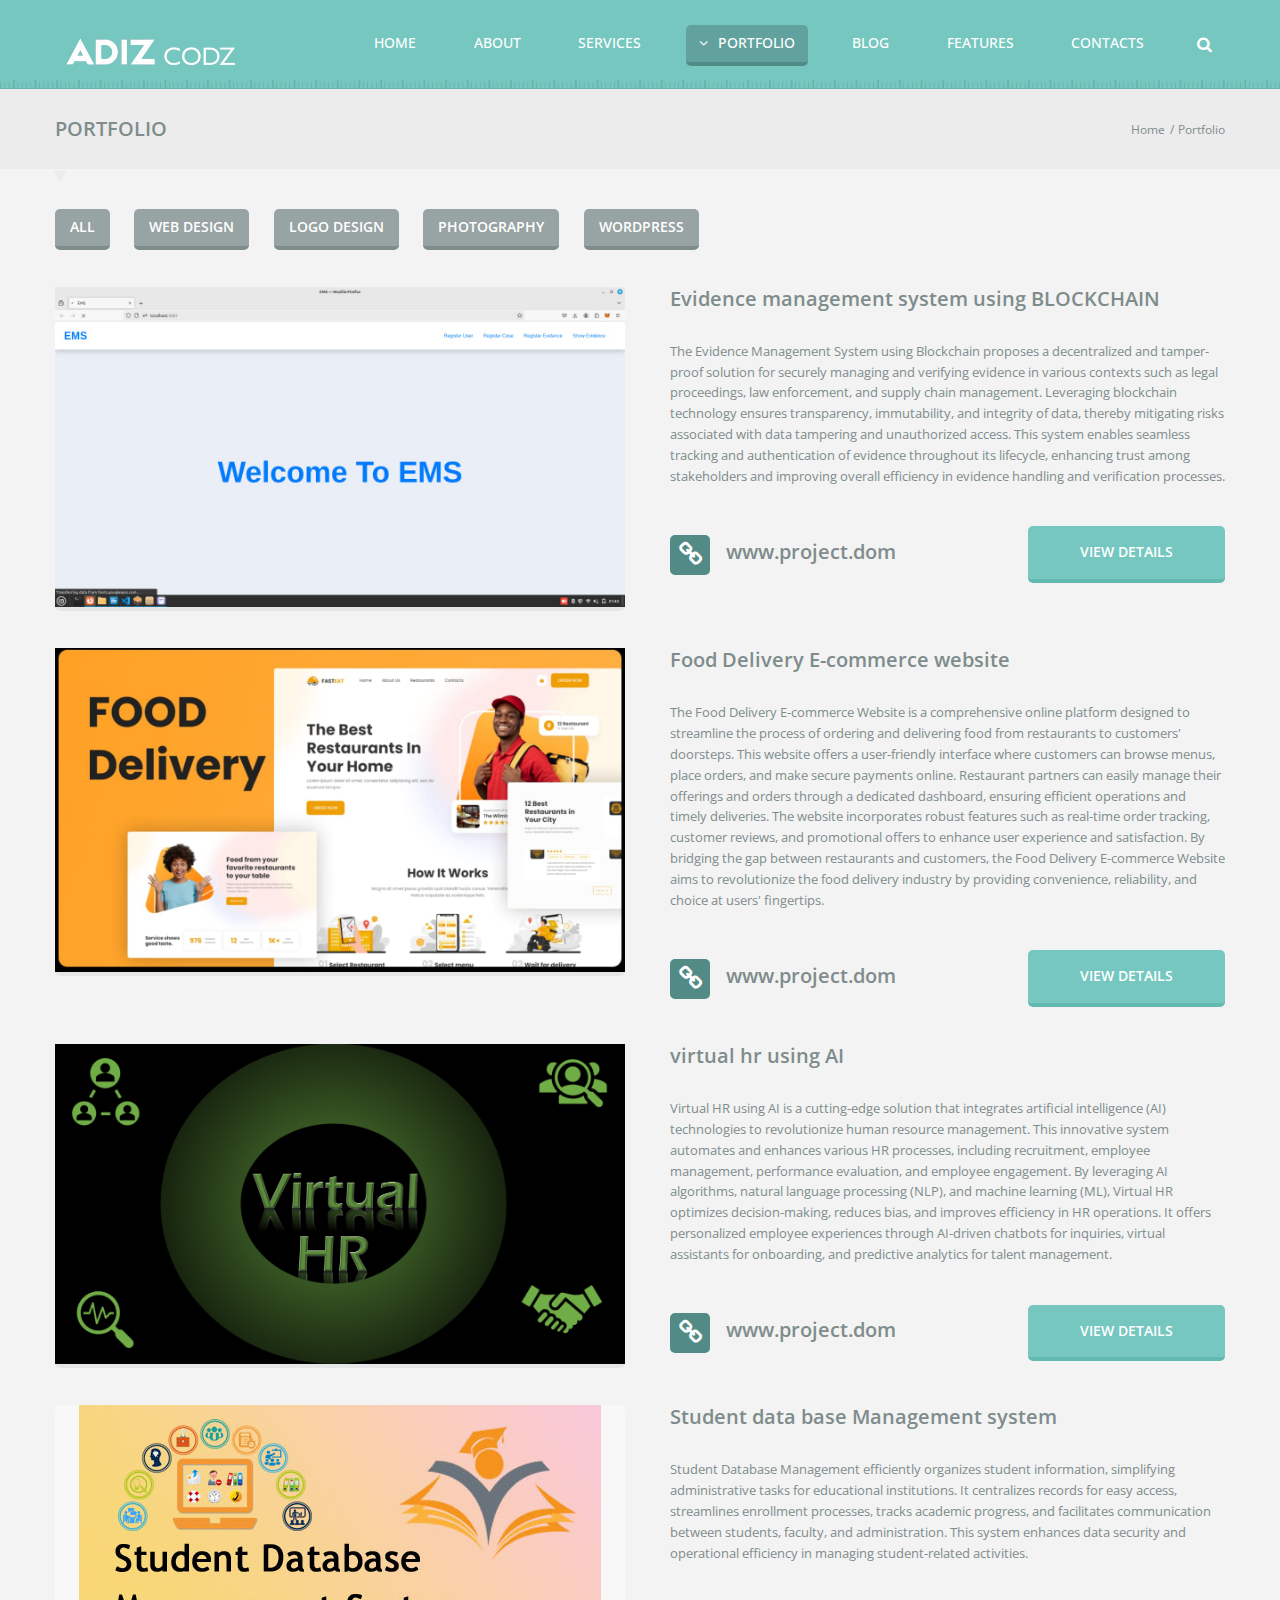
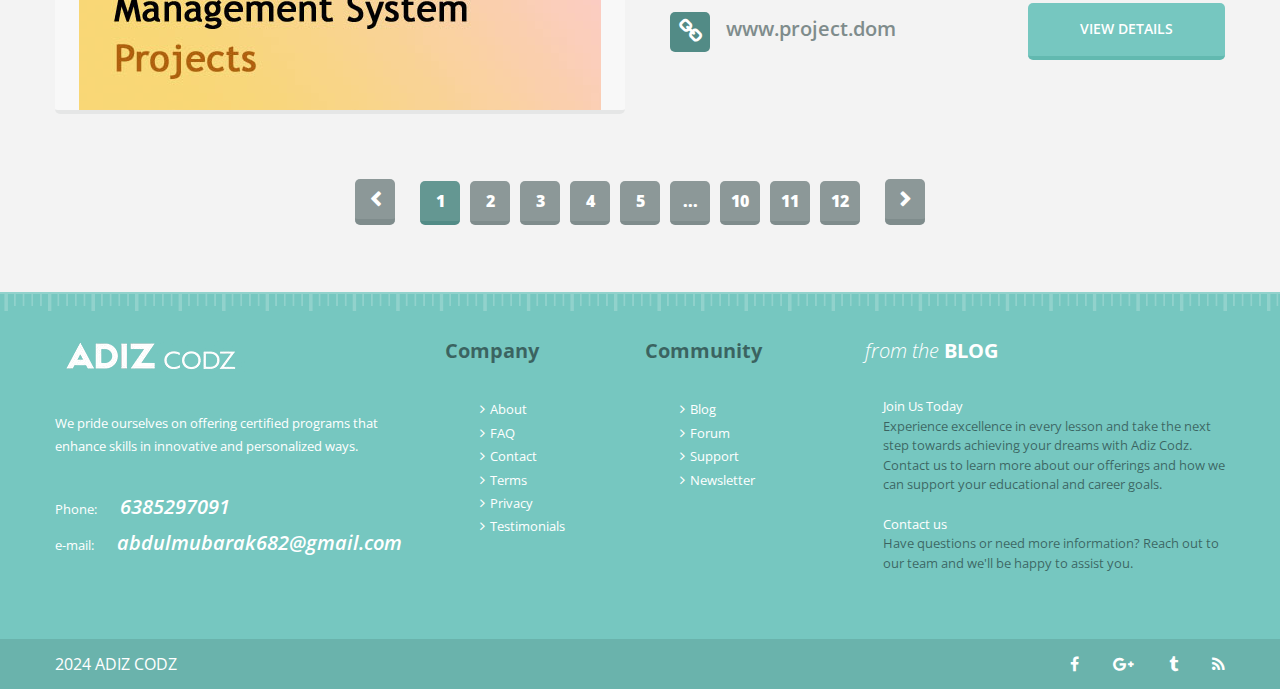
<file: portfolio-1.html>
<!DOCTYPE html>
<html lang="en">
<head>
    <meta charset="UTF-8">
    <meta http-equiv="X-UA-Compatible" content="IE=edge">
    <meta name="viewport" content="width=device-width, initial-scale=1.0">
    <link rel="stylesheet" href="css/global-styles/style.min.css">
    <link rel="stylesheet" href="css/portfolio-1-styles/portfolio-1.min.css">
    <link rel="preconnect" href="https://fonts.gstatic.com">
    <link href="https://fonts.googleapis.com/css2?family=Open+Sans:ital,wght@0,300;0,400;0,600;0,700;0,800;1,300;1,400;1,600;1,700;1,800&display=swap" rel="stylesheet">
    <link rel="stylesheet" href="https://stackpath.bootstrapcdn.com/font-awesome/4.7.0/css/font-awesome.min.css" integrity="sha384-wvfXpqpZZVQGK6TAh5PVlGOfQNHSoD2xbE+QkPxCAFlNEevoEH3Sl0sibVcOQVnN" crossorigin="anonymous">
    <title>ADIZ CODZ | Our Portfolio List №1</title>
</head>
<body>
    <header>
    <div class="header__wrapper">
        <div class="grid-container">
            <div class="header__navigation">
                <div class="header__navigation-logo">
                    <a href="index.html"><img src="img/global/logo.png" alt=""></a>
                </div>
                <div class="header__navigation-items header-menu-desktop">
                    <div class="header__navigation-item-links">
                        <nav>
                            <a href="index.html">HOME</a>
                            <a href="about.html">ABOUT</a>
                            <a href="services.html">SERVICES</a>
                            <div class="portfolio portfolio-desktop">
                                <a href="portfolio-1.html" class="portfolio__link portfolio__link-desktop"><i class="fa fa-angle-down portfolio-symbol-desktop" aria-hidden="true"></i>PORTFOLIO</a>
                                <ul>
                                    <li><a href="portfolio-2.html"><i class="fa fa-angle-right" aria-hidden="true"></i>Portfolio 2 column page</a></li>
                                    <li><a href="portfolio-3.html"><i class="fa fa-angle-right" aria-hidden="true"></i>Portfolio 2 column page</a></li>
                                    <li><a href="portfolio-4.html"><i class="fa fa-angle-right" aria-hidden="true"></i>Portfolio 2 column page</a></li>
                                </ul>
                            </div>
                            <a href="soon.html">BLOG</a>
                            <a href="features.html">FEATURES</a>
                            <a href="contacts.html">CONTACTS</a>
                        </nav>
                    </div>
                    <div class="header__navigation-item-search">
                        <button id="search"><i class="fa fa-search" aria-hidden="true"></i></button>
                        <form action="">
                            <input type="search" placeholder="Search the site">
                        </form>
                    </div>
                </div>
                <div class="header__navigation-items header-menu-mobile">
                    <button id="menu-mobile"><i class="fa fa-bars" aria-hidden="true"></i></button>
                    <div class="header-menu-mobile__item">
                        <div class="header__navigation-item-search">
                            <form action="">
                                <input type="search" placeholder="Search the site">
                            </form>
                        </div>
                        <div class="header-menu-mobile__item-links">
                            <div class="header__navigation-item-links">
                                <nav>
                                    <a href="index.html">HOME</a>
                                    <a href="about.html">ABOUT</a>
                                    <a href="services.html">SERVICES</a>
                                    <div class="portfolio portfolio-mobile">
                                        <a href="portfolio-1.html" class="portfolio__link portfolio__link-mobile"><i class="fa fa-angle-down portfolio-symbol-mobile" aria-hidden="true"></i>PORTFOLIO</a>
                                        <ul>
                                            <li><a href="portfolio-2.html"><i class="fa fa-angle-right" aria-hidden="true"></i>Portfolio 2 column page</a></li>
                                            <li><a href="portfolio-3.html"><i class="fa fa-angle-right" aria-hidden="true"></i>Portfolio 2 column page</a></li>
                                            <li><a href="portfolio-4.html"><i class="fa fa-angle-right" aria-hidden="true"></i>Portfolio 2 column page</a></li>
                                        </ul>
                                    </div>
                                    <a href="404.html">BLOG</a>
                                    <a href="features.html">FEATURES</a>
                                    <a href="contacts.html">CONTACTS</a>
                                </nav>
                            </div>
                        </div>
                    </div>
                </div>
            </div>
        </div>
    </div>
    <script src="js/global-scripts/global.min.js" type="module"></script>
</header>
    <main>
        <section id="portfolio">
            <div class="portfolio__wrapper">
                <div class="portfolio">
                    <div class="portfolio__content">
                        <div class="portfolio__content-start">
                            <div class="portfolio__info">
                                <div class="grid-container">
                                    <div class="portfolio__info-title">
                                        <h1>PORTFOLIO</h1>
                                    </div>
                                    <div class="portfolio__info-point">
                                        <a href="index.html">Home</a>
                                        <span>/</span>
                                        <a href="portfolio-1.html">Portfolio</a>
                                    </div>
                                </div>
                            </div>
                        </div>
                        <div class="portfolio__content-end">
                            <div class="grid-container">
                                <div class="portfolio__categories">
                                    <a href="portfolio-1.html">ALL</a>
                                    <a href="portfolio-5.html">WEB DESIGN</a>
                                    <a href="portfolio-4.html">LOGO DESIGN</a>
                                    <a href="portfolio-3.html">PHOTOGRAPHY</a>
                                    <a href="portfolio-2.html">WORDPRESS</a>
                                </div>
                                <div class="portfolio__items">
                                    <div class="portfolio__item">
                                        <div class="grid-x">
                                            <div class="small-12 medium-12 large-6 cell">
                                                <div class="portfolio__item-icon">
                                                   <img src="img/global/project-1.jpeg" alt="">
                                                </div>
                                            </div>
                                            <div class="small-12 medium-12 large-6 cell">
                                                <div class="portfolio__item-info">
                                                    <div class="portfolio__item-info-title">
                                                        <h2>Evidence management system using BLOCKCHAIN</h2>
                                                    </div>
                                                    <div class="portfolio__item-info-text">
                                                        <p>The Evidence Management System using Blockchain proposes a decentralized
                                                             and tamper-proof solution for securely managing and verifying evidence in various contexts 
                                                             such as legal proceedings, law enforcement, and supply chain management. Leveraging blockchain 
                                                             technology ensures transparency, immutability, and integrity of data, thereby mitigating risks 
                                                             associated with data tampering and unauthorized access. This system enables seamless tracking and 
                                                             authentication of evidence throughout its lifecycle, enhancing trust among
                                                             stakeholders and improving overall efficiency in evidence handling and verification processes.</p>
                                                    </div>
                                                    <div class="portfolio__item-links">
                                                        <a href="404.html"><i class="fa fa-link" aria-hidden="true"></i><span>www.project.dom</span></a>
                                                        <a href="portfolio-2.html">VIEW DETAILS</a>
                                                    </div>
                                                </div>
                                            </div>  
                                        </div>
                                    </div>
                                    <div class="portfolio__item">
                                        <div class="grid-x">
                                            <div class="small-12 medium-12 large-6 cell">
                                                <div class="portfolio__item-icon">
                                                   <img src="img/global/project-2.jpeg" alt="">
                                                </div>
                                            </div>
                                            <div class="small-12 medium-12 large-6 cell">
                                                <div class="portfolio__item-info">
                                                    <div class="portfolio__item-info-title">
                                                        <h2>Food Delivery E-commerce website</h2>
                                                    </div>
                                                    <div class="portfolio__item-info-text">
                                                        <p>The Food Delivery E-commerce Website is a comprehensive online platform designed to streamline the 
                                                            process of ordering and delivering food from restaurants to customers' doorsteps. 
                                                            This website offers a user-friendly interface where customers can browse menus, 
                                                            place orders, and make secure payments online. Restaurant partners can easily manage
                                                             their offerings and orders through a dedicated dashboard, ensuring efficient operations 
                                                             and timely deliveries. The website incorporates robust features such as real-time order 
                                                             tracking, customer reviews, and promotional offers to enhance user experience and satisfaction. 
                                                             By bridging the gap between restaurants and customers, the Food Delivery E-commerce Website aims
                                                              to revolutionize the food delivery industry by providing convenience, reliability, and choice at users' fingertips.</p>                                                    </div>
                                                    <div class="portfolio__item-links">
                                                        <a href="404.html"><i class="fa fa-link" aria-hidden="true"></i><span>www.project.dom</span></a>
                                                        <a href="portfolio-3.html">VIEW DETAILS</a>
                                                    </div>
                                                </div>
                                            </div>  
                                        </div>
                                    </div>
                                    <div class="portfolio__item">
                                        <div class="grid-x">
                                            <div class="small-12 medium-12 large-6 cell">
                                                <div class="portfolio__item-icon">
                                                    <img src="img/global/project-3.png" alt="">
                                                </div>
                                            </div>
                                            <div class="small-12 medium-12 large-6 cell">
                                                <div class="portfolio__item-info">
                                                    <div class="portfolio__item-info-title">
                                                        <h2>virtual hr using AI</h2>
                                                    </div>
                                                    <div class="portfolio__item-info-text">
                                                        <p>Virtual HR using AI is a cutting-edge solution that integrates artificial intelligence (AI)
                                                             technologies to revolutionize human resource management. This innovative system automates 
                                                             and enhances various HR processes, including recruitment, employee management, performance
                                                              evaluation, and employee engagement. By leveraging AI algorithms, natural language processing
                                                              (NLP), and machine learning (ML), Virtual HR optimizes decision-making, reduces bias, and improves
                                                               efficiency in HR operations. It offers personalized employee experiences through AI-driven chatbots 
                                                               for inquiries, virtual assistants for onboarding, and predictive analytics for talent management.</p>
                                                    </div>
                                                    <div class="portfolio__item-links">
                                                        <a href="404.html"><i class="fa fa-link" aria-hidden="true"></i><span>www.project.dom</span></a>
                                                        <a href="portfolio-4.html">VIEW DETAILS</a>
                                                    </div>
                                                </div>
                                            </div>  
                                        </div>
                                    </div>
                                    <div class="portfolio__item">
                                        <div class="grid-x">
                                            <div class="small-12 medium-12 large-6 cell">
                                                <div class="portfolio__item-icon">
                                                    <img src="img/global/project-4.jpg" alt="">
                                                </div>
                                            </div>
                                            <div class="small-12 medium-12 large-6 cell">
                                                <div class="portfolio__item-info">
                                                    <div class="portfolio__item-info-title">
                                                        <h2>Student data base Management system</h2>
                                                    </div>
                                                    <div class="portfolio__item-info-text">
                                                        <p>Student Database Management efficiently organizes student information, simplifying administrative tasks for educational institutions. It centralizes records for easy access, streamlines enrollment processes, tracks academic progress, and facilitates communication between students, faculty, and administration. This system enhances data security and operational efficiency in managing student-related activities.</p>
                                                    </div>
                                                    <div class="portfolio__item-links">
                                                        <a href="404.html"><i class="fa fa-link" aria-hidden="true"></i><span>www.project.dom</span></a>
                                                        <a href="portfolio-5.html">VIEW DETAILS</a>
                                                    </div>
                                                </div>
                                            </div>  
                                        </div>
                                    </div>
                                </div>
                                <div class="portfolio__pages">
                                    <div class="portfolio__pages-prev">
                                        <a href="404.html"><i class="fa fa-chevron-left" aria-hidden="true"></i></a>
                                    </div>
                                    <div class="portfolio__pages-items">
                                        <a href="portfolio-1.html">1</a>
                                        <a href="portfolio-2.html">2</a>
                                        <a href="portfolio-3.html">3</a>
                                        <a href="portfolio-4.html">4</a>
                                        <a href="portfolio-5.html">5</a>
                                        <a href="404.html">...</a>
                                        <a href="404.html">10</a>
                                        <a href="404.html">11</a>
                                        <a href="404.html">12</a>
                                    </div>
                                    <div class="portfolio__pages-next">
                                        <a href="portfolio-2.html"><i class="fa fa-chevron-right" aria-hidden="true"></i></a>
                                    </div>
                                </div>
                            </div>
                        </div>
                    </div>
                </div>
            </div>
        </section>
    </main>
    <footer>
        <div class="footer__wrapper">
            <div class="footer__content">
                <div class="footer__content-start">
                    <div class="grid-container">
                        <div class="grid-x">
                            <div class="small-12 medium-6 large-4 cell">
                                <div class="footer__info">
                                    <div class="footer__info-item">
                                        <div class="footer-logo">
                                            <img src="img/global/logo.png" alt="">
                                        </div>
                                        <div class="footer-info">
                                            <p>We pride ourselves on offering certified programs 
                                                that enhance skills in innovative and personalized ways.<p>
                                            <div class="footer-info__item">
                                                <p>Phone: <a href="">6385297091</a></p>
                                                <p>e-mail: <a href="">abdulmubarak682@gmail.com</a></p>
                                            </div>
                                        </div>
                                    </div>
                                </div>
                            </div>
                            <div class="small-12 medium-6 large-4 cell">
                                <div class="footer__links">
                                    <div class="footer__links-item">
                                        <div class="footer__links-item-title">
                                            <h4>Company</h4>
                                        </div>
                                        <div class="footer__links-item-list">
                                            <ul>
                                                <li><i class="fa fa-angle-right" aria-hidden="true"></i><a href="about.html">About</a></li>
                                                <li><i class="fa fa-angle-right" aria-hidden="true"></i><a href="404.html">FAQ</a></li>
                                                <li><i class="fa fa-angle-right" aria-hidden="true"></i><a href="contacts.html">Contact</a></li>
                                                <li><i class="fa fa-angle-right" aria-hidden="true"></i><a href="404.html">Terms</a></li>
                                                <li><i class="fa fa-angle-right" aria-hidden="true"></i><a href="404.html">Privacy</a></li>
                                                <li><i class="fa fa-angle-right" aria-hidden="true"></i><a href="about.html">Testimonials</a></li>
                                            </ul>
                                        </div>
                                    </div>
                                    <div class="footer__links-item">
                                        <div class="footer__links-item-title">
                                            <h4>Community</h4>
                                        </div>
                                        <div class="footer__links-item-list">
                                            <ul>
                                                <li><i class="fa fa-angle-right" aria-hidden="true"></i><a href="soon.html">Blog</a></li>
                                                <li><i class="fa fa-angle-right" aria-hidden="true"></i><a href="404.html">Forum</a></li>
                                                <li><i class="fa fa-angle-right" aria-hidden="true"></i><a href="404.html">Support</a></li>
                                                <li><i class="fa fa-angle-right" aria-hidden="true"></i><a href="404.html">Newsletter</a></li>
                                            </ul>
                                        </div>
                                    </div>
                                </div>
                            </div>
                            <div class="small-12 medium-12 large-4 cell">
                                <div class="footer__blog">
                                    <div class="footer__blog-item">
                                        <div class="footer__blog-item-title">
                                            <h4><span>from the</span><span> BLOG</span></h4>
                                        </div>
                                        <div class="footer__blog-item-posts">
                                            <a href="404.html">
                                                <div class="footer__blog-item-post">
                                                    
                                                    <div class="post__info">
                                                        <p>Join Us Today</p>
                                                        <p>Experience excellence in every lesson and take the next step towards achieving your dreams with Adiz Codz. Contact us to learn more about our offerings and how we can support your educational and career goals.</p>
                                                    </div>
                                                </div>
                                            </a>
                                            <a href="404.html">
                                                <div class="footer__blog-item-post">
                                                    <div class="post__info">
                                                        <p>Contact us </p>
                                                        <p>Have questions or need more information? Reach out to our team and we'll be happy to assist you.</p>
                                                    </div>
                                                </div>
                                            </a>
                                        </div>
                                    </div>
                                </div>
                            </div>
                        </div>
                    </div>
                </div>
                <div class="footer__content-end">
                    <div class="grid-container">
                        <div class="footer__content-end-item">
                            <div class="footer__signature">
                                <p>2024 ADIZ CODZ</p>
                            </div>
                            <div class="footer__contacts">
                                <a href="404.html"><i class="fa fa-facebook" aria-hidden="true"></i></a>
                                <a href="404.html"><i class="fa fa-google-plus" aria-hidden="true"></i></a>
                                <a href="404.html"><i class="fa fa-tumblr" aria-hidden="true"></i></a>
                                <a href="404.html"><i class="fa fa-rss" aria-hidden="true"></i></a>
                            </div>
                        </div>
                    </div>
                </div>
            </div>
        </div>
    </footer>
        <!-- <script src="js/features-scripts/features.js" type="module"></script> -->
    </body>
    </html>
</file>
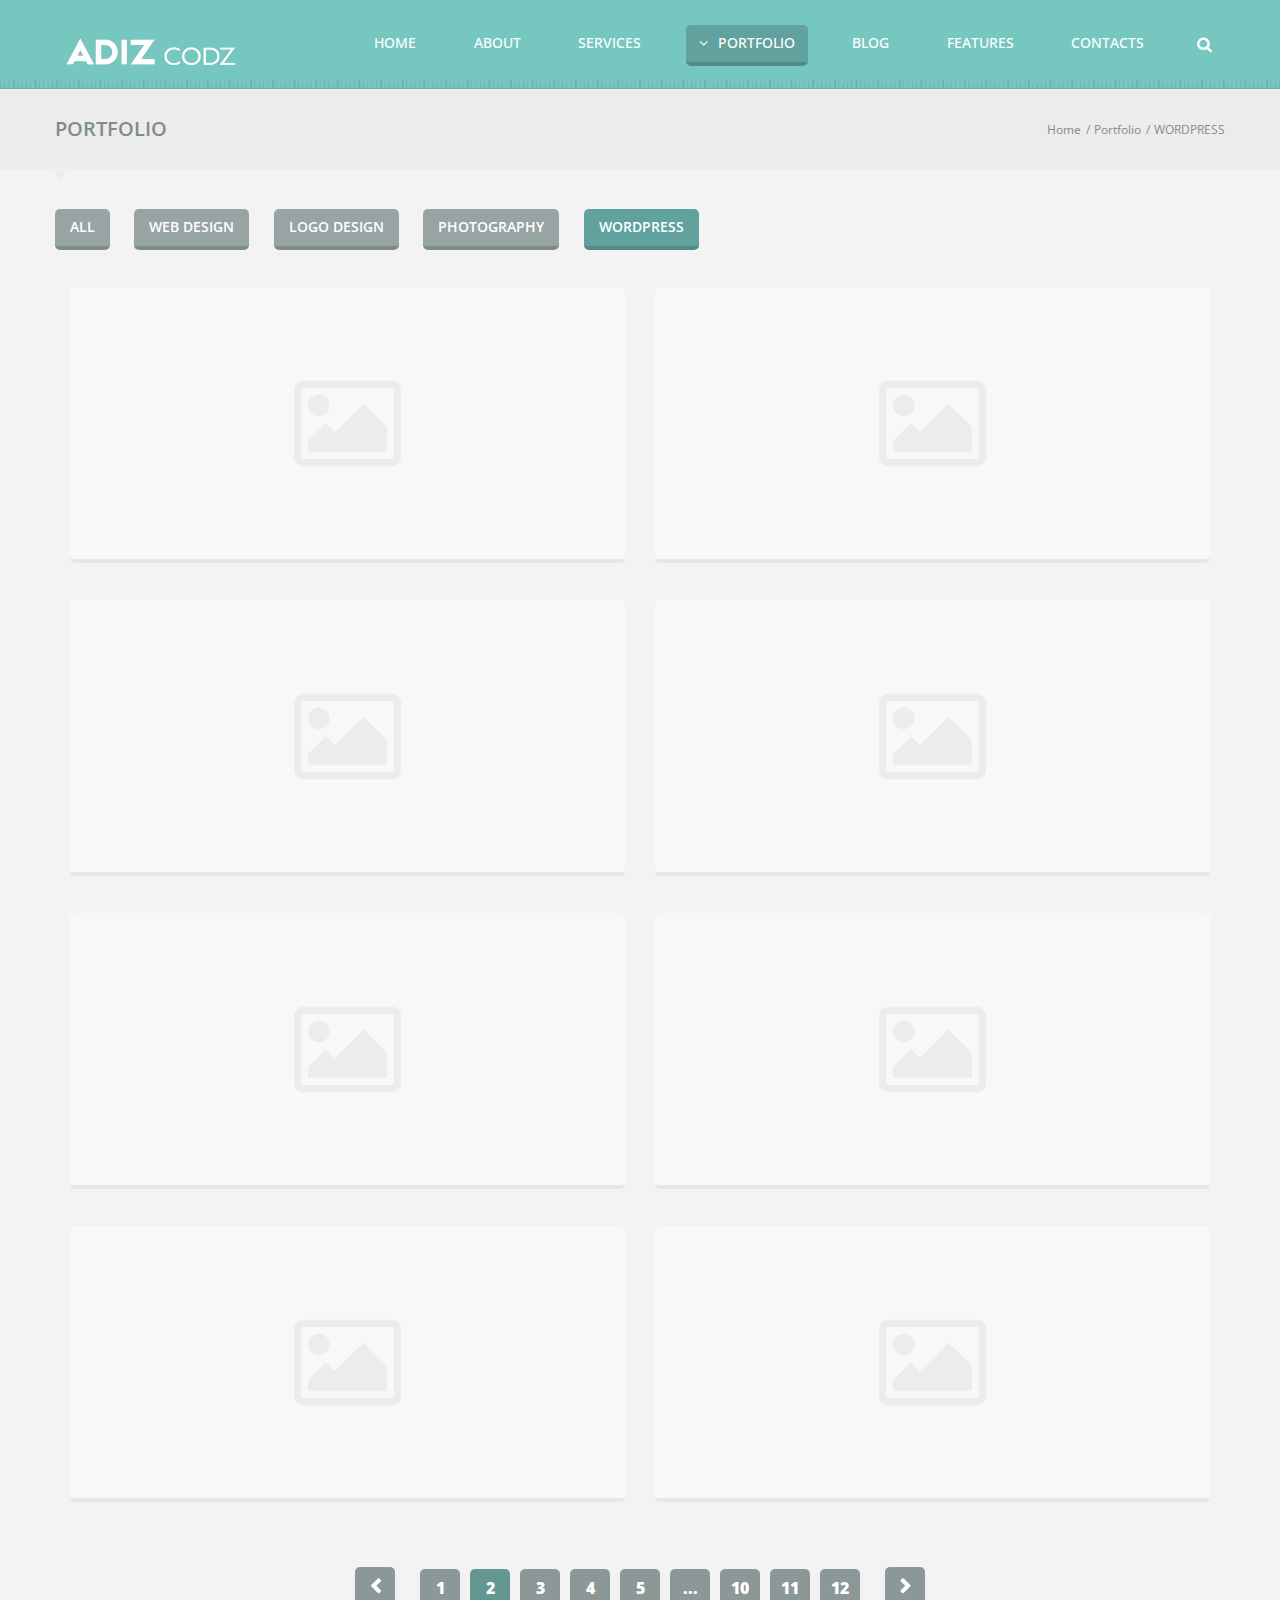
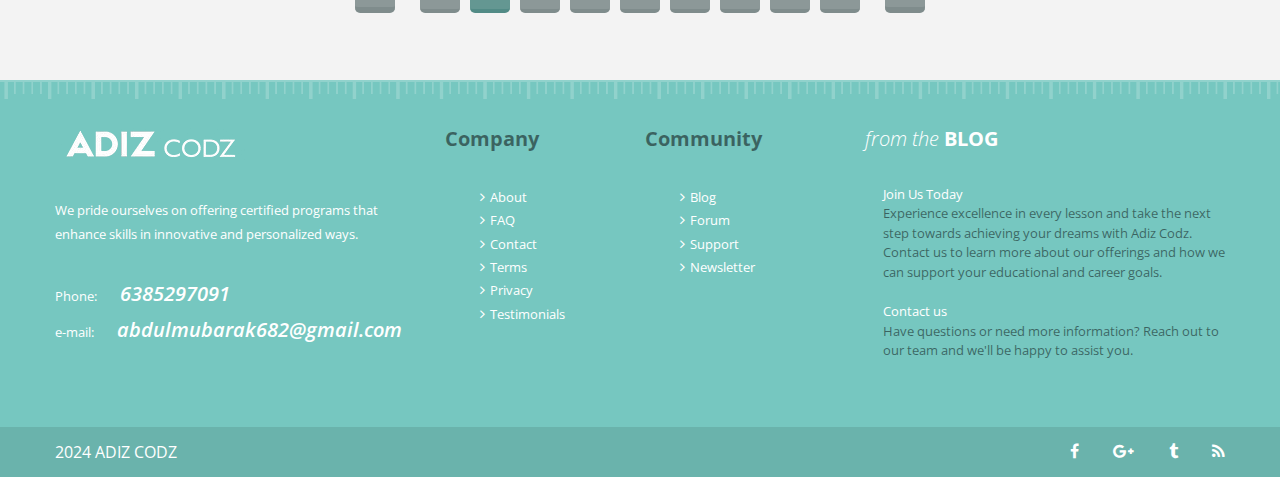
<file: portfolio-2.html>
<!DOCTYPE html>
<html lang="en">
<head>
    <meta charset="UTF-8">
    <meta http-equiv="X-UA-Compatible" content="IE=edge">
    <meta name="viewport" content="width=device-width, initial-scale=1.0">
    <link rel="stylesheet" href="css/global-styles/style.min.css">
    <link rel="stylesheet" href="css/portfolio-2-styles/portfolio-2.min.css">
    <link rel="preconnect" href="https://fonts.gstatic.com">
    <link href="https://fonts.googleapis.com/css2?family=Open+Sans:ital,wght@0,300;0,400;0,600;0,700;0,800;1,300;1,400;1,600;1,700;1,800&display=swap" rel="stylesheet">
    <link rel="stylesheet" href="https://stackpath.bootstrapcdn.com/font-awesome/4.7.0/css/font-awesome.min.css" integrity="sha384-wvfXpqpZZVQGK6TAh5PVlGOfQNHSoD2xbE+QkPxCAFlNEevoEH3Sl0sibVcOQVnN" crossorigin="anonymous">
    <title>ADIZ CODZ | Our Portfolio List №2</title>
</head>
<body>
    <header>
    <div class="header__wrapper">
        <div class="grid-container">
            <div class="header__navigation">
                <div class="header__navigation-logo">
                    <a href="index.html"><img src="img/global/logo.png" alt=""></a>
                </div>
                <div class="header__navigation-items header-menu-desktop">
                    <div class="header__navigation-item-links">
                        <nav>
                            <a href="index.html">HOME</a>
                            <a href="about.html">ABOUT</a>
                            <a href="services.html">SERVICES</a>
                            <div class="portfolio portfolio-desktop">
                                <a href="portfolio-1.html" class="portfolio__link portfolio__link-desktop"><i class="fa fa-angle-down portfolio-symbol-desktop" aria-hidden="true"></i>PORTFOLIO</a>
                                <ul>
                                    <li><a href="portfolio-2.html"><i class="fa fa-angle-right" aria-hidden="true"></i>Portfolio 2 column page</a></li>
                                    <li><a href="portfolio-3.html"><i class="fa fa-angle-right" aria-hidden="true"></i>Portfolio 2 column page</a></li>
                                    <li><a href="portfolio-4.html"><i class="fa fa-angle-right" aria-hidden="true"></i>Portfolio 2 column page</a></li>
                                </ul>
                            </div>
                            <a href="soon.html">BLOG</a>
                            <a href="features.html">FEATURES</a>
                            <a href="contacts.html">CONTACTS</a>
                        </nav>
                    </div>
                    <div class="header__navigation-item-search">
                        <button id="search"><i class="fa fa-search" aria-hidden="true"></i></button>
                        <form action="">
                            <input type="search" placeholder="Search the site">
                        </form>
                    </div>
                </div>
                <div class="header__navigation-items header-menu-mobile">
                    <button id="menu-mobile"><i class="fa fa-bars" aria-hidden="true"></i></button>
                    <div class="header-menu-mobile__item">
                        <div class="header__navigation-item-search">
                            <form action="">
                                <input type="search" placeholder="Search the site">
                            </form>
                        </div>
                        <div class="header-menu-mobile__item-links">
                            <div class="header__navigation-item-links">
                                <nav>
                                    <a href="index.html">HOME</a>
                                    <a href="about.html">ABOUT</a>
                                    <a href="services.html">SERVICES</a>
                                    <div class="portfolio portfolio-mobile">
                                        <a href="portfolio-1.html" class="portfolio__link portfolio__link-mobile"><i class="fa fa-angle-down portfolio-symbol-mobile" aria-hidden="true"></i>PORTFOLIO</a>
                                        <ul>
                                            <li><a href="portfolio-2.html"><i class="fa fa-angle-right" aria-hidden="true"></i>Portfolio 2 column page</a></li>
                                            <li><a href="portfolio-3.html"><i class="fa fa-angle-right" aria-hidden="true"></i>Portfolio 2 column page</a></li>
                                            <li><a href="portfolio-4.html"><i class="fa fa-angle-right" aria-hidden="true"></i>Portfolio 2 column page</a></li>
                                        </ul>
                                    </div>
                                    <a href="blog.html">BLOG</a>
                                    <a href="features.html">FEATURES</a>
                                    <a href="contacts.html">CONTACTS</a>
                                </nav>
                            </div>
                        </div>
                    </div>
                </div>
            </div>
        </div>
    </div>
    <script src="js/global-scripts/global.min.js" type="module"></script>
</header>
    <main>
        <section id="portfolio">
            <div class="portfolio__wrapper">
                <div class="portfolio">
                    <div class="portfolio__content">
                        <div class="portfolio__content-start">
                            <div class="portfolio__info">
                                <div class="grid-container">
                                    <div class="portfolio__info-title">
                                        <h1>PORTFOLIO</h1>
                                    </div>
                                    <div class="portfolio__info-point">
                                        <a href="index.html">Home</a>
                                        <span>/</span>
                                        <a href="portfolio-1.html">Portfolio</a>
                                        <span>/</span>
                                        <a href="portfolio-2.html">WORDPRESS</a>
                                    </div>
                                </div>
                            </div>
                        </div>
                        <div class="portfolio__content-end">
                            <div class="grid-container">
                                <div class="portfolio__categories">
                                    <a href="portfolio-1.html">ALL</a>
                                    <a href="portfolio-5.html">WEB DESIGN</a>
                                    <a href="portfolio-4.html">LOGO DESIGN</a>
                                    <a href="portfolio-3.html">PHOTOGRAPHY</a>
                                    <a href="portfolio-2.html">WORDPRESS</a>
                                </div>
                                <div class="portfolio__items">
                                    <div class="portfolio__item">
                                        <div class="grid-x">
                                            <div class="small-12 medium-12 large-6 cell">
                                                <div class="portfolio__item-card">
                                                    <div class="portfolio__item-card-icon">
                                                        <i class="fa fa-picture-o" aria-hidden="true"></i>
                                                    </div>
                                                    <div class="portfolio__item-card-info">
                                                        <div class="portfolio__item-card-info-functions">
                                                            <a href="404.html"><i class="fa fa-eye" aria-hidden="true"></i></a>
                                                            <a href="404.html"><i class="fa fa-link" aria-hidden="true"></i></a>
                                                        </div>
                                                        <div class="portfolio__item-card-info-title">
                                                            <h3>Lorem ipsum</h3>
                                                        </div>
                                                    </div>
                                                </div>
                                            </div>
                                            <div class="small-12 medium-12 large-6 cell">
                                                <div class="portfolio__item-card">
                                                    <div class="portfolio__item-card-icon">
                                                        <i class="fa fa-picture-o" aria-hidden="true"></i>
                                                    </div>
                                                    <div class="portfolio__item-card-info">
                                                        <div class="portfolio__item-card-info-functions">
                                                            <a href="404.html"><i class="fa fa-eye" aria-hidden="true"></i></a>
                                                            <a href="404.html"><i class="fa fa-link" aria-hidden="true"></i></a>
                                                        </div>
                                                        <div class="portfolio__item-card-info-title">
                                                            <h3>Lorem ipsum</h3>
                                                        </div>
                                                    </div>
                                                </div>
                                            </div>
                                        </div>
                                    </div>
                                    <div class="portfolio__item">
                                        <div class="grid-x">
                                            <div class="small-12 medium-12 large-6 cell">
                                                <div class="portfolio__item-card">
                                                    <div class="portfolio__item-card-icon">
                                                        <i class="fa fa-picture-o" aria-hidden="true"></i>
                                                    </div>
                                                    <div class="portfolio__item-card-info">
                                                        <div class="portfolio__item-card-info-functions">
                                                            <a href="404.html"><i class="fa fa-eye" aria-hidden="true"></i></a>
                                                            <a href="404.html"><i class="fa fa-link" aria-hidden="true"></i></a>
                                                        </div>
                                                        <div class="portfolio__item-card-info-title">
                                                            <h3>Lorem ipsum</h3>
                                                        </div>
                                                    </div>
                                                </div>
                                            </div>
                                            <div class="small-12 medium-12 large-6 cell">
                                                <div class="portfolio__item-card">
                                                    <div class="portfolio__item-card-icon">
                                                        <i class="fa fa-picture-o" aria-hidden="true"></i>
                                                    </div>
                                                    <div class="portfolio__item-card-info">
                                                        <div class="portfolio__item-card-info-functions">
                                                            <a href="404.html"><i class="fa fa-eye" aria-hidden="true"></i></a>
                                                            <a href="404.html"><i class="fa fa-link" aria-hidden="true"></i></a>
                                                        </div>
                                                        <div class="portfolio__item-card-info-title">
                                                            <h3>Lorem ipsum</h3>
                                                        </div>
                                                    </div>
                                                </div>
                                            </div>
                                        </div>
                                    </div>
                                    <div class="portfolio__item">
                                        <div class="grid-x">
                                            <div class="small-12 medium-12 large-6 cell">
                                                <div class="portfolio__item-card">
                                                    <div class="portfolio__item-card-icon">
                                                        <i class="fa fa-picture-o" aria-hidden="true"></i>
                                                    </div>
                                                    <div class="portfolio__item-card-info">
                                                        <div class="portfolio__item-card-info-functions">
                                                            <a href="404.html"><i class="fa fa-eye" aria-hidden="true"></i></a>
                                                            <a href="404.html"><i class="fa fa-link" aria-hidden="true"></i></a>
                                                        </div>
                                                        <div class="portfolio__item-card-info-title">
                                                            <h3>Lorem ipsum</h3>
                                                        </div>
                                                    </div>
                                                </div>
                                            </div>
                                            <div class="small-12 medium-12 large-6 cell">
                                                <div class="portfolio__item-card">
                                                    <div class="portfolio__item-card-icon">
                                                        <i class="fa fa-picture-o" aria-hidden="true"></i>
                                                    </div>
                                                    <div class="portfolio__item-card-info">
                                                        <div class="portfolio__item-card-info-functions">
                                                            <a href="404.html"><i class="fa fa-eye" aria-hidden="true"></i></a>
                                                            <a href="404.html"><i class="fa fa-link" aria-hidden="true"></i></a>
                                                        </div>
                                                        <div class="portfolio__item-card-info-title">
                                                            <h3>Lorem ipsum</h3>
                                                        </div>
                                                    </div>
                                                </div>
                                            </div>
                                        </div>
                                    </div>
                                    <div class="portfolio__item">
                                        <div class="grid-x">
                                            <div class="small-12 medium-12 large-6 cell">
                                                <div class="portfolio__item-card">
                                                    <div class="portfolio__item-card-icon">
                                                        <i class="fa fa-picture-o" aria-hidden="true"></i>
                                                    </div>
                                                    <div class="portfolio__item-card-info">
                                                        <div class="portfolio__item-card-info-functions">
                                                            <a href="404.html"><i class="fa fa-eye" aria-hidden="true"></i></a>
                                                            <a href="404.html"><i class="fa fa-link" aria-hidden="true"></i></a>
                                                        </div>
                                                        <div class="portfolio__item-card-info-title">
                                                            <h3>Lorem ipsum</h3>
                                                        </div>
                                                    </div>
                                                </div>
                                            </div>
                                            <div class="small-12 medium-12 large-6 cell">
                                                <div class="portfolio__item-card">
                                                    <div class="portfolio__item-card-icon">
                                                        <i class="fa fa-picture-o" aria-hidden="true"></i>
                                                    </div>
                                                    <div class="portfolio__item-card-info">
                                                        <div class="portfolio__item-card-info-functions">
                                                            <a href="404.html"><i class="fa fa-eye" aria-hidden="true"></i></a>
                                                            <a href="404.html"><i class="fa fa-link" aria-hidden="true"></i></a>
                                                        </div>
                                                        <div class="portfolio__item-card-info-title">
                                                            <h3>Lorem ipsum</h3>
                                                        </div>
                                                    </div>
                                                </div>
                                            </div>
                                        </div>
                                    </div>
                                </div>
                                <div class="portfolio__pages">
                                    <div class="portfolio__pages-prev">
                                        <a href="portfolio-1.html"><i class="fa fa-chevron-left" aria-hidden="true"></i></a>
                                    </div>
                                    <div class="portfolio__pages-items">
                                        <a href="portfolio-1.html">1</a>
                                        <a href="portfolio-2.html">2</a>
                                        <a href="portfolio-3.html">3</a>
                                        <a href="portfolio-4.html">4</a>
                                        <a href="portfolio-5.html">5</a>
                                        <a href="404.html">...</a>
                                        <a href="404.html">10</a>
                                        <a href="404.html">11</a>
                                        <a href="404.html">12</a>
                                    </div>
                                    <div class="portfolio__pages-next">
                                        <a href="portfolio-3.html"><i class="fa fa-chevron-right" aria-hidden="true"></i></a>
                                    </div>
                                </div>
                            </div>
                        </div>
                    </div>
                </div>
            </div>
        </section>
    </main>
    <footer>
        <div class="footer__wrapper">
            <div class="footer__content">
                <div class="footer__content-start">
                    <div class="grid-container">
                        <div class="grid-x">
                            <div class="small-12 medium-6 large-4 cell">
                                <div class="footer__info">
                                    <div class="footer__info-item">
                                        <div class="footer-logo">
                                            <img src="img/global/logo.png" alt="">
                                        </div>
                                        <div class="footer-info">
                                            <p>We pride ourselves on offering certified programs 
                                                that enhance skills in innovative and personalized ways.<p>
                                            <div class="footer-info__item">
                                                <p>Phone: <a href="">6385297091</a></p>
                                                <p>e-mail: <a href="">abdulmubarak682@gmail.com</a></p>
                                            </div>
                                        </div>
                                    </div>
                                </div>
                            </div>
                            <div class="small-12 medium-6 large-4 cell">
                                <div class="footer__links">
                                    <div class="footer__links-item">
                                        <div class="footer__links-item-title">
                                            <h4>Company</h4>
                                        </div>
                                        <div class="footer__links-item-list">
                                            <ul>
                                                <li><i class="fa fa-angle-right" aria-hidden="true"></i><a href="about.html">About</a></li>
                                                <li><i class="fa fa-angle-right" aria-hidden="true"></i><a href="404.html">FAQ</a></li>
                                                <li><i class="fa fa-angle-right" aria-hidden="true"></i><a href="contacts.html">Contact</a></li>
                                                <li><i class="fa fa-angle-right" aria-hidden="true"></i><a href="404.html">Terms</a></li>
                                                <li><i class="fa fa-angle-right" aria-hidden="true"></i><a href="404.html">Privacy</a></li>
                                                <li><i class="fa fa-angle-right" aria-hidden="true"></i><a href="about.html">Testimonials</a></li>
                                            </ul>
                                        </div>
                                    </div>
                                    <div class="footer__links-item">
                                        <div class="footer__links-item-title">
                                            <h4>Community</h4>
                                        </div>
                                        <div class="footer__links-item-list">
                                            <ul>
                                                <li><i class="fa fa-angle-right" aria-hidden="true"></i><a href="soon.html">Blog</a></li>
                                                <li><i class="fa fa-angle-right" aria-hidden="true"></i><a href="404.html">Forum</a></li>
                                                <li><i class="fa fa-angle-right" aria-hidden="true"></i><a href="404.html">Support</a></li>
                                                <li><i class="fa fa-angle-right" aria-hidden="true"></i><a href="404.html">Newsletter</a></li>
                                            </ul>
                                        </div>
                                    </div>
                                </div>
                            </div>
                            <div class="small-12 medium-12 large-4 cell">
                                <div class="footer__blog">
                                    <div class="footer__blog-item">
                                        <div class="footer__blog-item-title">
                                            <h4><span>from the</span><span> BLOG</span></h4>
                                        </div>
                                        <div class="footer__blog-item-posts">
                                            <a href="404.html">
                                                <div class="footer__blog-item-post">
                                                    
                                                    <div class="post__info">
                                                        <p>Join Us Today</p>
                                                        <p>Experience excellence in every lesson and take the next step towards achieving your dreams with Adiz Codz. Contact us to learn more about our offerings and how we can support your educational and career goals.</p>
                                                    </div>
                                                </div>
                                            </a>
                                            <a href="404.html">
                                                <div class="footer__blog-item-post">
                                                    <div class="post__info">
                                                        <p>Contact us </p>
                                                        <p>Have questions or need more information? Reach out to our team and we'll be happy to assist you.</p>
                                                    </div>
                                                </div>
                                            </a>
                                        </div>
                                    </div>
                                </div>
                            </div>
                        </div>
                    </div>
                </div>
                <div class="footer__content-end">
                    <div class="grid-container">
                        <div class="footer__content-end-item">
                            <div class="footer__signature">
                                <p>2024 ADIZ CODZ</p>
                            </div>
                            <div class="footer__contacts">
                                <a href="404.html"><i class="fa fa-facebook" aria-hidden="true"></i></a>
                                <a href="404.html"><i class="fa fa-google-plus" aria-hidden="true"></i></a>
                                <a href="404.html"><i class="fa fa-tumblr" aria-hidden="true"></i></a>
                                <a href="404.html"><i class="fa fa-rss" aria-hidden="true"></i></a>
                            </div>
                        </div>
                    </div>
                </div>
            </div>
        </div>
    </footer>
        <!-- <script src="js/features-scripts/features.js" type="module"></script> -->
    </body>
    </html>
</file>
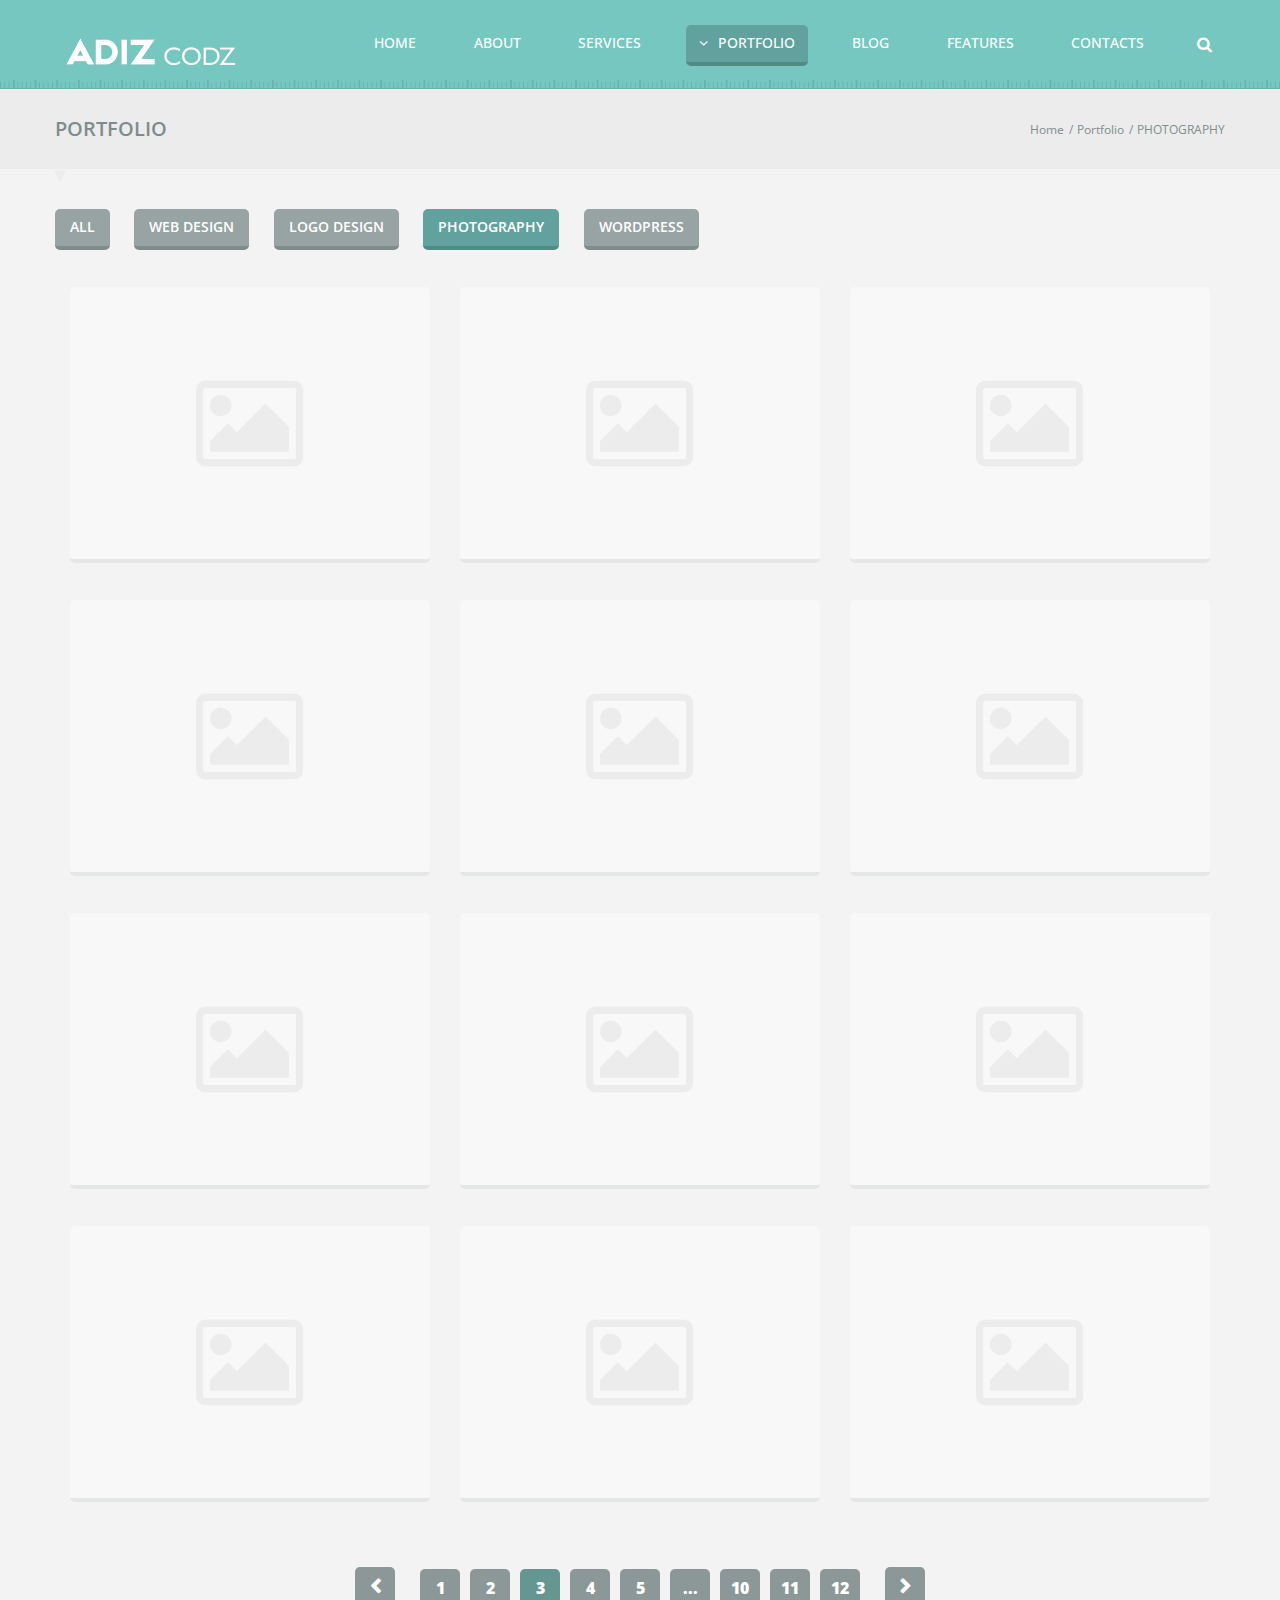
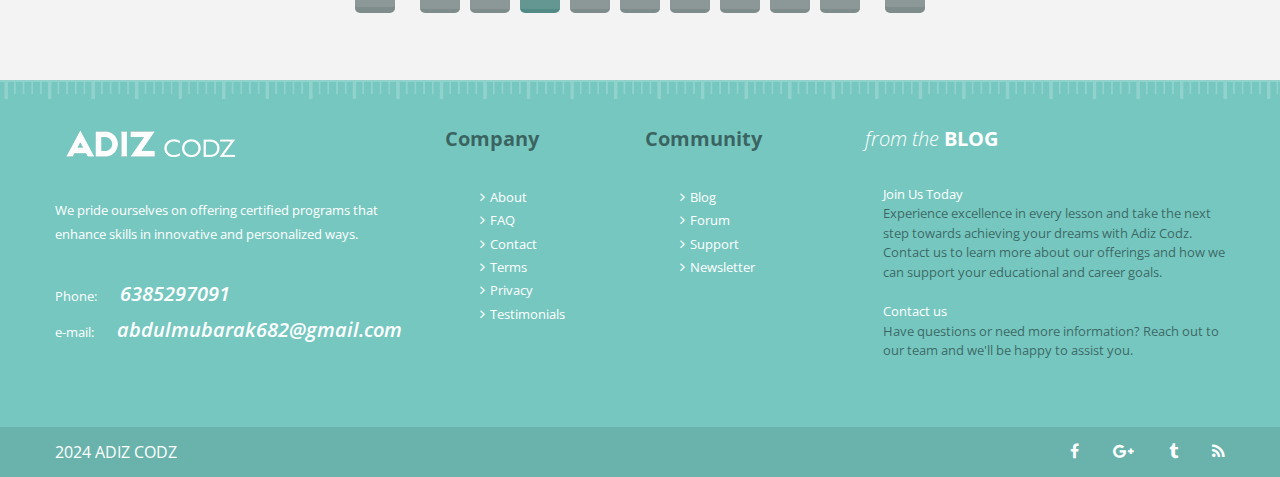
<file: portfolio-3.html>
<!DOCTYPE html>
<html lang="en">
<head>
    <meta charset="UTF-8">
    <meta http-equiv="X-UA-Compatible" content="IE=edge">
    <meta name="viewport" content="width=device-width, initial-scale=1.0">
    <link rel="stylesheet" href="css/global-styles/style.min.css">
    <link rel="stylesheet" href="css/portfolio-3-styles/portfolio-3.min.css">
    <link rel="preconnect" href="https://fonts.gstatic.com">
    <link href="https://fonts.googleapis.com/css2?family=Open+Sans:ital,wght@0,300;0,400;0,600;0,700;0,800;1,300;1,400;1,600;1,700;1,800&display=swap" rel="stylesheet">
    <link rel="stylesheet" href="https://stackpath.bootstrapcdn.com/font-awesome/4.7.0/css/font-awesome.min.css" integrity="sha384-wvfXpqpZZVQGK6TAh5PVlGOfQNHSoD2xbE+QkPxCAFlNEevoEH3Sl0sibVcOQVnN" crossorigin="anonymous">
    <title>Modus Company | Our Portfolio List №3</title>
</head>
<body>
    <header>
    <div class="header__wrapper">
        <div class="grid-container">
            <div class="header__navigation">
                <div class="header__navigation-logo">
                    <a href="index.html"><img src="img/global/logo.png" alt=""></a>
                </div>
                <div class="header__navigation-items header-menu-desktop">
                    <div class="header__navigation-item-links">
                        <nav>
                            <a href="index.html">HOME</a>
                            <a href="about.html">ABOUT</a>
                            <a href="services.html">SERVICES</a>
                            <div class="portfolio portfolio-desktop">
                                <a href="portfolio-1.html" class="portfolio__link portfolio__link-desktop"><i class="fa fa-angle-down portfolio-symbol-desktop" aria-hidden="true"></i>PORTFOLIO</a>
                                <ul>
                                    <li><a href="portfolio-2.html"><i class="fa fa-angle-right" aria-hidden="true"></i>Portfolio 2 column page</a></li>
                                    <li><a href="portfolio-3.html"><i class="fa fa-angle-right" aria-hidden="true"></i>Portfolio 2 column page</a></li>
                                    <li><a href="portfolio-4.html"><i class="fa fa-angle-right" aria-hidden="true"></i>Portfolio 2 column page</a></li>
                                </ul>
                            </div>
                            <a href="blog.html">BLOG</a>
                            <a href="features.html">FEATURES</a>
                            <a href="contacts.html">CONTACTS</a>
                        </nav>
                    </div>
                    <div class="header__navigation-item-search">
                        <button id="search"><i class="fa fa-search" aria-hidden="true"></i></button>
                        <form action="">
                            <input type="search" placeholder="Search the site">
                        </form>
                    </div>
                </div>
                <div class="header__navigation-items header-menu-mobile">
                    <button id="menu-mobile"><i class="fa fa-bars" aria-hidden="true"></i></button>
                    <div class="header-menu-mobile__item">
                        <div class="header__navigation-item-search">
                            <form action="">
                                <input type="search" placeholder="Search the site">
                            </form>
                        </div>
                        <div class="header-menu-mobile__item-links">
                            <div class="header__navigation-item-links">
                                <nav>
                                    <a href="index.html">HOME</a>
                                    <a href="about.html">ABOUT</a>
                                    <a href="services.html">SERVICES</a>
                                    <div class="portfolio portfolio-mobile">
                                        <a href="portfolio-1.html" class="portfolio__link portfolio__link-mobile"><i class="fa fa-angle-down portfolio-symbol-mobile" aria-hidden="true"></i>PORTFOLIO</a>
                                        <ul>
                                            <li><a href="portfolio-2.html"><i class="fa fa-angle-right" aria-hidden="true"></i>Portfolio 2 column page</a></li>
                                            <li><a href="portfolio-3.html"><i class="fa fa-angle-right" aria-hidden="true"></i>Portfolio 2 column page</a></li>
                                            <li><a href="portfolio-4.html"><i class="fa fa-angle-right" aria-hidden="true"></i>Portfolio 2 column page</a></li>
                                        </ul>
                                    </div>
                                    <a href="soon.html">BLOG</a>
                                    <a href="features.html">FEATURES</a>
                                    <a href="contacts.html">CONTACTS</a>
                                </nav>
                            </div>
                        </div>
                    </div>
                </div>
            </div>
        </div>
    </div>
    <script src="js/global-scripts/global.min.js" type="module"></script>
</header>
    <main>
        <section id="portfolio">
            <div class="portfolio__wrapper">
                <div class="portfolio">
                    <div class="portfolio__content">
                        <div class="portfolio__content-start">
                            <div class="portfolio__info">
                                <div class="grid-container">
                                    <div class="portfolio__info-title">
                                        <h1>PORTFOLIO</h1>
                                    </div>
                                    <div class="portfolio__info-point">
                                        <a href="index.html">Home</a>
                                        <span>/</span>
                                        <a href="portfolio-1.html">Portfolio</a>
                                        <span>/</span>
                                        <a href="portfolio-3.html">PHOTOGRAPHY</a>
                                    </div>
                                </div>
                            </div>
                        </div>
                        <div class="portfolio__content-end">
                            <div class="grid-container">
                                <div class="portfolio__categories">
                                    <a href="portfolio-1.html">ALL</a>
                                    <a href="portfolio-5.html">WEB DESIGN</a>
                                    <a href="portfolio-4.html">LOGO DESIGN</a>
                                    <a href="portfolio-3.html">PHOTOGRAPHY</a>
                                    <a href="portfolio-2.html">WORDPRESS</a>
                                </div>
                                <div class="portfolio__items">
                                    <div class="portfolio__item">
                                        <div class="grid-x">
                                            <div class="small-12 medium-12 large-4 cell">
                                                <div class="portfolio__item-card">
                                                    <div class="portfolio__item-card-icon">
                                                        <i class="fa fa-picture-o" aria-hidden="true"></i>
                                                    </div>
                                                    <div class="portfolio__item-card-info">
                                                        <div class="portfolio__item-card-info-functions">
                                                            <a href="404.html"><i class="fa fa-eye" aria-hidden="true"></i></a>
                                                            <a href="404.html"><i class="fa fa-link" aria-hidden="true"></i></a>
                                                        </div>
                                                        <div class="portfolio__item-card-info-title">
                                                            <h3>Lorem ipsum</h3>
                                                        </div>
                                                    </div>
                                                </div>
                                            </div>
                                            <div class="small-12 medium-12 large-4 cell">
                                                <div class="portfolio__item-card">
                                                    <div class="portfolio__item-card-icon">
                                                        <i class="fa fa-picture-o" aria-hidden="true"></i>
                                                    </div>
                                                    <div class="portfolio__item-card-info">
                                                        <div class="portfolio__item-card-info-functions">
                                                            <a href="404.html"><i class="fa fa-eye" aria-hidden="true"></i></a>
                                                            <a href="404.html"><i class="fa fa-link" aria-hidden="true"></i></a>
                                                        </div>
                                                        <div class="portfolio__item-card-info-title">
                                                            <h3>Lorem ipsum</h3>
                                                        </div>
                                                    </div>
                                                </div>
                                            </div>
                                            <div class="small-12 medium-12 large-4 cell">
                                                <div class="portfolio__item-card">
                                                    <div class="portfolio__item-card-icon">
                                                        <i class="fa fa-picture-o" aria-hidden="true"></i>
                                                    </div>
                                                    <div class="portfolio__item-card-info">
                                                        <div class="portfolio__item-card-info-functions">
                                                            <a href="404.html"><i class="fa fa-eye" aria-hidden="true"></i></a>
                                                            <a href="404.html"><i class="fa fa-link" aria-hidden="true"></i></a>
                                                        </div>
                                                        <div class="portfolio__item-card-info-title">
                                                            <h3>Lorem ipsum</h3>
                                                        </div>
                                                    </div>
                                                </div>
                                            </div>
                                        </div>
                                    </div>
                                    <div class="portfolio__item">
                                        <div class="grid-x">
                                            <div class="small-12 medium-12 large-4 cell">
                                                <div class="portfolio__item-card">
                                                    <div class="portfolio__item-card-icon">
                                                        <i class="fa fa-picture-o" aria-hidden="true"></i>
                                                    </div>
                                                    <div class="portfolio__item-card-info">
                                                        <div class="portfolio__item-card-info-functions">
                                                            <a href="404.html"><i class="fa fa-eye" aria-hidden="true"></i></a>
                                                            <a href="404.html"><i class="fa fa-link" aria-hidden="true"></i></a>
                                                        </div>
                                                        <div class="portfolio__item-card-info-title">
                                                            <h3>Lorem ipsum</h3>
                                                        </div>
                                                    </div>
                                                </div>
                                            </div>
                                            <div class="small-12 medium-12 large-4 cell">
                                                <div class="portfolio__item-card">
                                                    <div class="portfolio__item-card-icon">
                                                        <i class="fa fa-picture-o" aria-hidden="true"></i>
                                                    </div>
                                                    <div class="portfolio__item-card-info">
                                                        <div class="portfolio__item-card-info-functions">
                                                            <a href="404.html"><i class="fa fa-eye" aria-hidden="true"></i></a>
                                                            <a href="404.html"><i class="fa fa-link" aria-hidden="true"></i></a>
                                                        </div>
                                                        <div class="portfolio__item-card-info-title">
                                                            <h3>Lorem ipsum</h3>
                                                        </div>
                                                    </div>
                                                </div>
                                            </div>
                                            <div class="small-12 medium-12 large-4 cell">
                                                <div class="portfolio__item-card">
                                                    <div class="portfolio__item-card-icon">
                                                        <i class="fa fa-picture-o" aria-hidden="true"></i>
                                                    </div>
                                                    <div class="portfolio__item-card-info">
                                                        <div class="portfolio__item-card-info-functions">
                                                            <a href="404.html"><i class="fa fa-eye" aria-hidden="true"></i></a>
                                                            <a href="404.html"><i class="fa fa-link" aria-hidden="true"></i></a>
                                                        </div>
                                                        <div class="portfolio__item-card-info-title">
                                                            <h3>Lorem ipsum</h3>
                                                        </div>
                                                    </div>
                                                </div>
                                            </div>
                                        </div>
                                    </div>
                                    <div class="portfolio__item">
                                        <div class="grid-x">
                                            <div class="small-12 medium-12 large-4 cell">
                                                <div class="portfolio__item-card">
                                                    <div class="portfolio__item-card-icon">
                                                        <i class="fa fa-picture-o" aria-hidden="true"></i>
                                                    </div>
                                                    <div class="portfolio__item-card-info">
                                                        <div class="portfolio__item-card-info-functions">
                                                            <a href="404.html"><i class="fa fa-eye" aria-hidden="true"></i></a>
                                                            <a href="404.html"><i class="fa fa-link" aria-hidden="true"></i></a>
                                                        </div>
                                                        <div class="portfolio__item-card-info-title">
                                                            <h3>Lorem ipsum</h3>
                                                        </div>
                                                    </div>
                                                </div>
                                            </div>
                                            <div class="small-12 medium-12 large-4 cell">
                                                <div class="portfolio__item-card">
                                                    <div class="portfolio__item-card-icon">
                                                        <i class="fa fa-picture-o" aria-hidden="true"></i>
                                                    </div>
                                                    <div class="portfolio__item-card-info">
                                                        <div class="portfolio__item-card-info-functions">
                                                            <a href="404.html"><i class="fa fa-eye" aria-hidden="true"></i></a>
                                                            <a href="404.html"><i class="fa fa-link" aria-hidden="true"></i></a>
                                                        </div>
                                                        <div class="portfolio__item-card-info-title">
                                                            <h3>Lorem ipsum</h3>
                                                        </div>
                                                    </div>
                                                </div>
                                            </div>
                                            <div class="small-12 medium-12 large-4 cell">
                                                <div class="portfolio__item-card">
                                                    <div class="portfolio__item-card-icon">
                                                        <i class="fa fa-picture-o" aria-hidden="true"></i>
                                                    </div>
                                                    <div class="portfolio__item-card-info">
                                                        <div class="portfolio__item-card-info-functions">
                                                            <a href="404.html"><i class="fa fa-eye" aria-hidden="true"></i></a>
                                                            <a href="404.html"><i class="fa fa-link" aria-hidden="true"></i></a>
                                                        </div>
                                                        <div class="portfolio__item-card-info-title">
                                                            <h3>Lorem ipsum</h3>
                                                        </div>
                                                    </div>
                                                </div>
                                            </div>
                                        </div>
                                    </div>
                                    <div class="portfolio__item">
                                        <div class="grid-x">
                                            <div class="small-12 medium-12 large-4 cell">
                                                <div class="portfolio__item-card">
                                                    <div class="portfolio__item-card-icon">
                                                        <i class="fa fa-picture-o" aria-hidden="true"></i>
                                                    </div>
                                                    <div class="portfolio__item-card-info">
                                                        <div class="portfolio__item-card-info-functions">
                                                            <a href="404.html"><i class="fa fa-eye" aria-hidden="true"></i></a>
                                                            <a href="404.html"><i class="fa fa-link" aria-hidden="true"></i></a>
                                                        </div>
                                                        <div class="portfolio__item-card-info-title">
                                                            <h3>Lorem ipsum</h3>
                                                        </div>
                                                    </div>
                                                </div>
                                            </div>
                                            <div class="small-12 medium-12 large-4 cell">
                                                <div class="portfolio__item-card">
                                                    <div class="portfolio__item-card-icon">
                                                        <i class="fa fa-picture-o" aria-hidden="true"></i>
                                                    </div>
                                                    <div class="portfolio__item-card-info">
                                                        <div class="portfolio__item-card-info-functions">
                                                            <a href="404.html"><i class="fa fa-eye" aria-hidden="true"></i></a>
                                                            <a href="404.html"><i class="fa fa-link" aria-hidden="true"></i></a>
                                                        </div>
                                                        <div class="portfolio__item-card-info-title">
                                                            <h3>Lorem ipsum</h3>
                                                        </div>
                                                    </div>
                                                </div>
                                            </div>
                                            <div class="small-12 medium-12 large-4 cell">
                                                <div class="portfolio__item-card">
                                                    <div class="portfolio__item-card-icon">
                                                        <i class="fa fa-picture-o" aria-hidden="true"></i>
                                                    </div>
                                                    <div class="portfolio__item-card-info">
                                                        <div class="portfolio__item-card-info-functions">
                                                            <a href="404.html"><i class="fa fa-eye" aria-hidden="true"></i></a>
                                                            <a href="404.html"><i class="fa fa-link" aria-hidden="true"></i></a>
                                                        </div>
                                                        <div class="portfolio__item-card-info-title">
                                                            <h3>Lorem ipsum</h3>
                                                        </div>
                                                    </div>
                                                </div>
                                            </div>
                                        </div>
                                    </div>
                                </div>
                                <div class="portfolio__pages">
                                    <div class="portfolio__pages-prev">
                                        <a href="portfolio-2.html"><i class="fa fa-chevron-left" aria-hidden="true"></i></a>
                                    </div>
                                    <div class="portfolio__pages-items">
                                        <a href="portfolio-1.html">1</a>
                                        <a href="portfolio-2.html">2</a>
                                        <a href="portfolio-3.html">3</a>
                                        <a href="portfolio-4.html">4</a>
                                        <a href="portfolio-5.html">5</a>
                                        <a href="404.html">...</a>
                                        <a href="404.html">10</a>
                                        <a href="404.html">11</a>
                                        <a href="404.html">12</a>
                                    </div>
                                    <div class="portfolio__pages-next">
                                        <a href="portfolio-4.html"><i class="fa fa-chevron-right" aria-hidden="true"></i></a>
                                    </div>
                                </div>
                            </div>
                        </div>
                    </div>
                </div>
            </div>
        </section>
    </main>
    <footer>
        <div class="footer__wrapper">
            <div class="footer__content">
                <div class="footer__content-start">
                    <div class="grid-container">
                        <div class="grid-x">
                            <div class="small-12 medium-6 large-4 cell">
                                <div class="footer__info">
                                    <div class="footer__info-item">
                                        <div class="footer-logo">
                                            <img src="img/global/logo.png" alt="">
                                        </div>
                                        <div class="footer-info">
                                            <p>We pride ourselves on offering certified programs 
                                                that enhance skills in innovative and personalized ways.<p>
                                            <div class="footer-info__item">
                                                <p>Phone: <a href="">6385297091</a></p>
                                                <p>e-mail: <a href="">abdulmubarak682@gmail.com</a></p>
                                            </div>
                                        </div>
                                    </div>
                                </div>
                            </div>
                            <div class="small-12 medium-6 large-4 cell">
                                <div class="footer__links">
                                    <div class="footer__links-item">
                                        <div class="footer__links-item-title">
                                            <h4>Company</h4>
                                        </div>
                                        <div class="footer__links-item-list">
                                            <ul>
                                                <li><i class="fa fa-angle-right" aria-hidden="true"></i><a href="about.html">About</a></li>
                                                <li><i class="fa fa-angle-right" aria-hidden="true"></i><a href="404.html">FAQ</a></li>
                                                <li><i class="fa fa-angle-right" aria-hidden="true"></i><a href="contacts.html">Contact</a></li>
                                                <li><i class="fa fa-angle-right" aria-hidden="true"></i><a href="404.html">Terms</a></li>
                                                <li><i class="fa fa-angle-right" aria-hidden="true"></i><a href="404.html">Privacy</a></li>
                                                <li><i class="fa fa-angle-right" aria-hidden="true"></i><a href="about.html">Testimonials</a></li>
                                            </ul>
                                        </div>
                                    </div>
                                    <div class="footer__links-item">
                                        <div class="footer__links-item-title">
                                            <h4>Community</h4>
                                        </div>
                                        <div class="footer__links-item-list">
                                            <ul>
                                                <li><i class="fa fa-angle-right" aria-hidden="true"></i><a href="soon.html">Blog</a></li>
                                                <li><i class="fa fa-angle-right" aria-hidden="true"></i><a href="404.html">Forum</a></li>
                                                <li><i class="fa fa-angle-right" aria-hidden="true"></i><a href="404.html">Support</a></li>
                                                <li><i class="fa fa-angle-right" aria-hidden="true"></i><a href="404.html">Newsletter</a></li>
                                            </ul>
                                        </div>
                                    </div>
                                </div>
                            </div>
                            <div class="small-12 medium-12 large-4 cell">
                                <div class="footer__blog">
                                    <div class="footer__blog-item">
                                        <div class="footer__blog-item-title">
                                            <h4><span>from the</span><span> BLOG</span></h4>
                                        </div>
                                        <div class="footer__blog-item-posts">
                                            <a href="404.html">
                                                <div class="footer__blog-item-post">
                                                    
                                                    <div class="post__info">
                                                        <p>Join Us Today</p>
                                                        <p>Experience excellence in every lesson and take the next step towards achieving your dreams with Adiz Codz. Contact us to learn more about our offerings and how we can support your educational and career goals.</p>
                                                    </div>
                                                </div>
                                            </a>
                                            <a href="404.html">
                                                <div class="footer__blog-item-post">
                                                    <div class="post__info">
                                                        <p>Contact us </p>
                                                        <p>Have questions or need more information? Reach out to our team and we'll be happy to assist you.</p>
                                                    </div>
                                                </div>
                                            </a>
                                        </div>
                                    </div>
                                </div>
                            </div>
                        </div>
                    </div>
                </div>
                <div class="footer__content-end">
                    <div class="grid-container">
                        <div class="footer__content-end-item">
                            <div class="footer__signature">
                                <p>2024 ADIZ CODZ</p>
                            </div>
                            <div class="footer__contacts">
                                <a href="404.html"><i class="fa fa-facebook" aria-hidden="true"></i></a>
                                <a href="404.html"><i class="fa fa-google-plus" aria-hidden="true"></i></a>
                                <a href="404.html"><i class="fa fa-tumblr" aria-hidden="true"></i></a>
                                <a href="404.html"><i class="fa fa-rss" aria-hidden="true"></i></a>
                            </div>
                        </div>
                    </div>
                </div>
            </div>
        </div>
    </footer>
        <!-- <script src="js/features-scripts/features.js" type="module"></script> -->
    </body>
    </html>
</file>
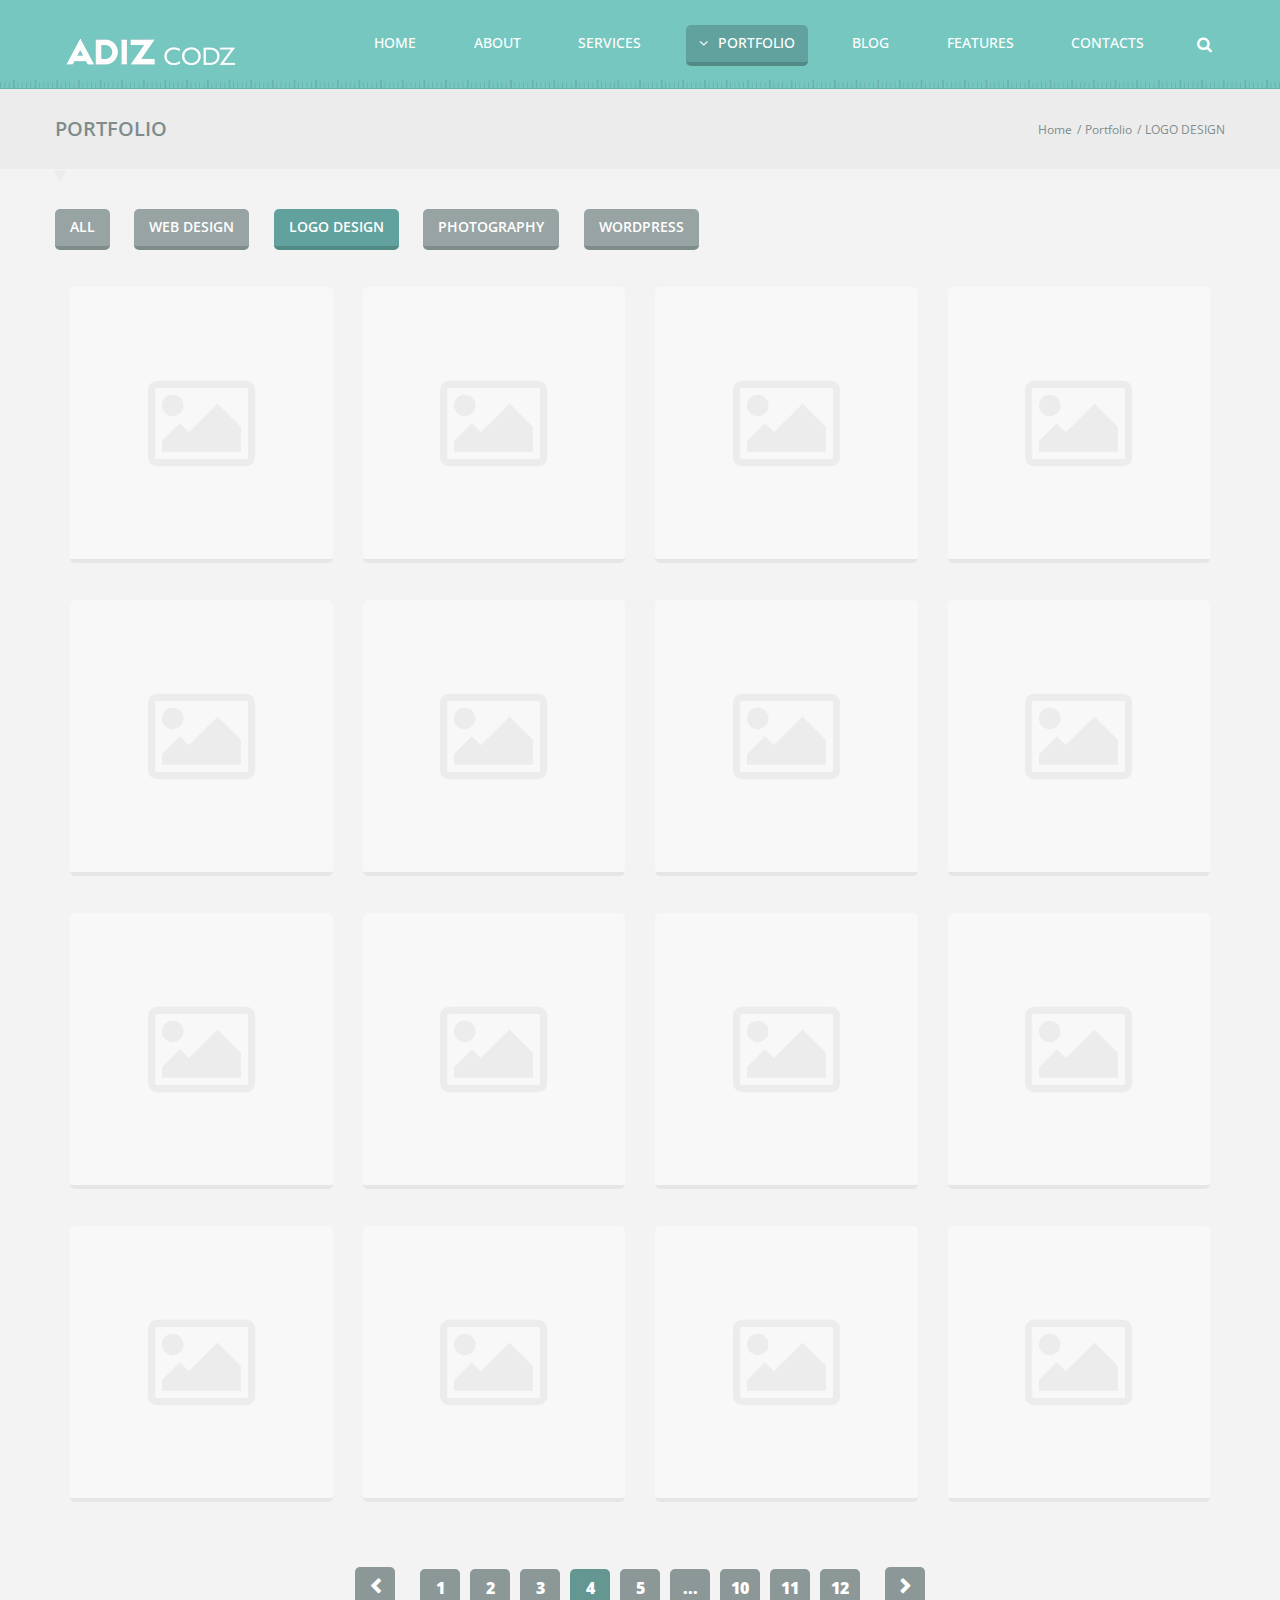
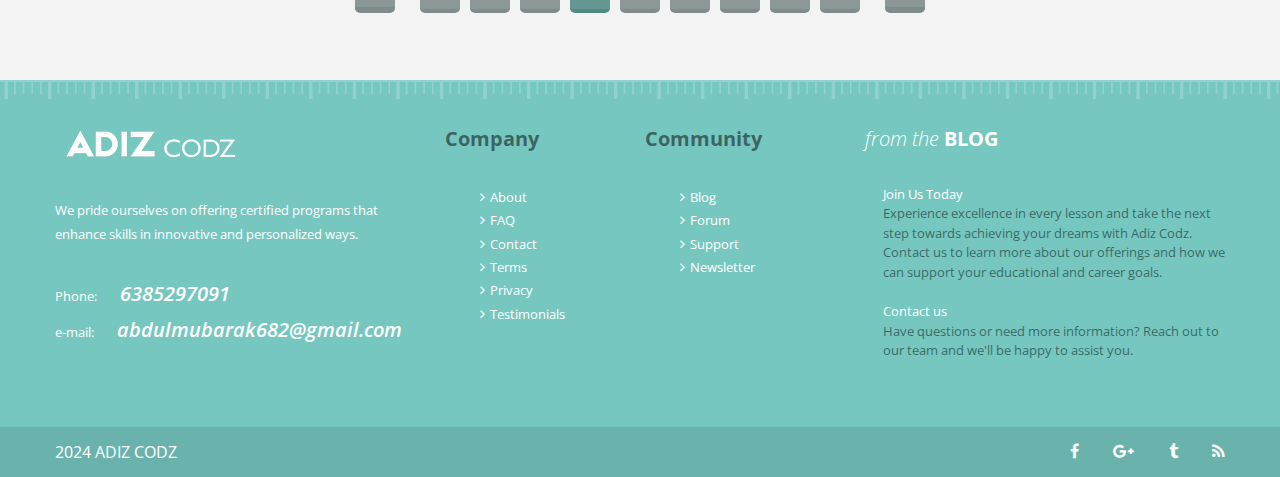
<file: portfolio-4.html>
<!DOCTYPE html>
<html lang="en">
<head>
    <meta charset="UTF-8">
    <meta http-equiv="X-UA-Compatible" content="IE=edge">
    <meta name="viewport" content="width=device-width, initial-scale=1.0">
    <link rel="stylesheet" href="css/global-styles/style.min.css">
    <link rel="stylesheet" href="css/portfolio-4-styles/portfolio-4.min.css">
    <link rel="preconnect" href="https://fonts.gstatic.com">
    <link href="https://fonts.googleapis.com/css2?family=Open+Sans:ital,wght@0,300;0,400;0,600;0,700;0,800;1,300;1,400;1,600;1,700;1,800&display=swap" rel="stylesheet">
    <link rel="stylesheet" href="https://stackpath.bootstrapcdn.com/font-awesome/4.7.0/css/font-awesome.min.css" integrity="sha384-wvfXpqpZZVQGK6TAh5PVlGOfQNHSoD2xbE+QkPxCAFlNEevoEH3Sl0sibVcOQVnN" crossorigin="anonymous">
    <title>Modus Company | Our Portfolio List №4</title>
</head>
<body>
    <header>
    <div class="header__wrapper">
        <div class="grid-container">
            <div class="header__navigation">
                <div class="header__navigation-logo">
                    <a href="index.html"><img src="img/global/logo.png" alt=""></a>
                </div>
                <div class="header__navigation-items header-menu-desktop">
                    <div class="header__navigation-item-links">
                        <nav>
                            <a href="index.html">HOME</a>
                            <a href="about.html">ABOUT</a>
                            <a href="services.html">SERVICES</a>
                            <div class="portfolio portfolio-desktop">
                                <a href="portfolio-1.html" class="portfolio__link portfolio__link-desktop"><i class="fa fa-angle-down portfolio-symbol-desktop" aria-hidden="true"></i>PORTFOLIO</a>
                                <ul>
                                    <li><a href="portfolio-2.html"><i class="fa fa-angle-right" aria-hidden="true"></i>Portfolio 2 column page</a></li>
                                    <li><a href="portfolio-3.html"><i class="fa fa-angle-right" aria-hidden="true"></i>Portfolio 2 column page</a></li>
                                    <li><a href="portfolio-4.html"><i class="fa fa-angle-right" aria-hidden="true"></i>Portfolio 2 column page</a></li>
                                </ul>
                            </div>
                            <a href="blog.html">BLOG</a>
                            <a href="features.html">FEATURES</a>
                            <a href="contacts.html">CONTACTS</a>
                        </nav>
                    </div>
                    <div class="header__navigation-item-search">
                        <button id="search"><i class="fa fa-search" aria-hidden="true"></i></button>
                        <form action="">
                            <input type="search" placeholder="Search the site">
                        </form>
                    </div>
                </div>
                <div class="header__navigation-items header-menu-mobile">
                    <button id="menu-mobile"><i class="fa fa-bars" aria-hidden="true"></i></button>
                    <div class="header-menu-mobile__item">
                        <div class="header__navigation-item-search">
                            <form action="">
                                <input type="search" placeholder="Search the site">
                            </form>
                        </div>
                        <div class="header-menu-mobile__item-links">
                            <div class="header__navigation-item-links">
                                <nav>
                                    <a href="index.html">HOME</a>
                                    <a href="about.html">ABOUT</a>
                                    <a href="services.html">SERVICES</a>
                                    <div class="portfolio portfolio-mobile">
                                        <a href="portfolio-1.html" class="portfolio__link portfolio__link-mobile"><i class="fa fa-angle-down portfolio-symbol-mobile" aria-hidden="true"></i>PORTFOLIO</a>
                                        <ul>
                                            <li><a href="portfolio-2.html"><i class="fa fa-angle-right" aria-hidden="true"></i>Portfolio 2 column page</a></li>
                                            <li><a href="portfolio-3.html"><i class="fa fa-angle-right" aria-hidden="true"></i>Portfolio 2 column page</a></li>
                                            <li><a href="portfolio-4.html"><i class="fa fa-angle-right" aria-hidden="true"></i>Portfolio 2 column page</a></li>
                                        </ul>
                                    </div>
                                    <a href="soon.html">BLOG</a>
                                    <a href="features.html">FEATURES</a>
                                    <a href="contacts.html">CONTACTS</a>
                                </nav>
                            </div>
                        </div>
                    </div>
                </div>
            </div>
        </div>
    </div>
    <script src="js/global-scripts/global.min.js" type="module"></script>
</header>
    <main>
        <section id="portfolio">
            <div class="portfolio__wrapper">
                <div class="portfolio">
                    <div class="portfolio__content">
                        <div class="portfolio__content-start">
                            <div class="portfolio__info">
                                <div class="grid-container">
                                    <div class="portfolio__info-title">
                                        <h1>PORTFOLIO</h1>
                                    </div>
                                    <div class="portfolio__info-point">
                                        <a href="index.html">Home</a>
                                        <span>/</span>
                                        <a href="portfolio-1.html">Portfolio</a>
                                        <span>/</span>
                                        <a href="portfolio-4.html">LOGO DESIGN</a>
                                    </div>
                                </div>
                            </div>
                        </div>
                        <div class="portfolio__content-end">
                            <div class="grid-container">
                                <div class="portfolio__categories">
                                    <a href="portfolio-1.html">ALL</a>
                                    <a href="portfolio-5.html">WEB DESIGN</a>
                                    <a href="portfolio-4.html">LOGO DESIGN</a>
                                    <a href="portfolio-3.html">PHOTOGRAPHY</a>
                                    <a href="portfolio-2.html">WORDPRESS</a>
                                </div>
                                <div class="portfolio__items">
                                    <div class="portfolio__item">
                                        <div class="grid-x">
                                            <div class="small-12 medium-12 large-3 cell">
                                                <div class="portfolio__item-card">
                                                    <div class="portfolio__item-card-icon">
                                                        <i class="fa fa-picture-o" aria-hidden="true"></i>
                                                    </div>
                                                    <div class="portfolio__item-card-info">
                                                        <div class="portfolio__item-card-info-functions">
                                                            <a href="404.html"><i class="fa fa-eye" aria-hidden="true"></i></a>
                                                            <a href="404.html"><i class="fa fa-link" aria-hidden="true"></i></a>
                                                        </div>
                                                        <div class="portfolio__item-card-info-title">
                                                            <h3>Lorem ipsum</h3>
                                                        </div>
                                                    </div>
                                                </div>
                                            </div>
                                            <div class="small-12 medium-12 large-3 cell">
                                                <div class="portfolio__item-card">
                                                    <div class="portfolio__item-card-icon">
                                                        <i class="fa fa-picture-o" aria-hidden="true"></i>
                                                    </div>
                                                    <div class="portfolio__item-card-info">
                                                        <div class="portfolio__item-card-info-functions">
                                                            <a href="404.html"><i class="fa fa-eye" aria-hidden="true"></i></a>
                                                            <a href="404.html"><i class="fa fa-link" aria-hidden="true"></i></a>
                                                        </div>
                                                        <div class="portfolio__item-card-info-title">
                                                            <h3>Lorem ipsum</h3>
                                                        </div>
                                                    </div>
                                                </div>
                                            </div>
                                            <div class="small-12 medium-12 large-3 cell">
                                                <div class="portfolio__item-card">
                                                    <div class="portfolio__item-card-icon">
                                                        <i class="fa fa-picture-o" aria-hidden="true"></i>
                                                    </div>
                                                    <div class="portfolio__item-card-info">
                                                        <div class="portfolio__item-card-info-functions">
                                                            <a href="404.html"><i class="fa fa-eye" aria-hidden="true"></i></a>
                                                            <a href="404.html"><i class="fa fa-link" aria-hidden="true"></i></a>
                                                        </div>
                                                        <div class="portfolio__item-card-info-title">
                                                            <h3>Lorem ipsum</h3>
                                                        </div>
                                                    </div>
                                                </div>
                                            </div>
                                            <div class="small-12 medium-12 large-3 cell">
                                                <div class="portfolio__item-card">
                                                    <div class="portfolio__item-card-icon">
                                                        <i class="fa fa-picture-o" aria-hidden="true"></i>
                                                    </div>
                                                    <div class="portfolio__item-card-info">
                                                        <div class="portfolio__item-card-info-functions">
                                                            <a href="404.html"><i class="fa fa-eye" aria-hidden="true"></i></a>
                                                            <a href="404.html"><i class="fa fa-link" aria-hidden="true"></i></a>
                                                        </div>
                                                        <div class="portfolio__item-card-info-title">
                                                            <h3>Lorem ipsum</h3>
                                                        </div>
                                                    </div>
                                                </div>
                                            </div>
                                        </div>
                                    </div>
                                    <div class="portfolio__item">
                                        <div class="grid-x">
                                            <div class="small-12 medium-12 large-3 cell">
                                                <div class="portfolio__item-card">
                                                    <div class="portfolio__item-card-icon">
                                                        <i class="fa fa-picture-o" aria-hidden="true"></i>
                                                    </div>
                                                    <div class="portfolio__item-card-info">
                                                        <div class="portfolio__item-card-info-functions">
                                                            <a href="404.html"><i class="fa fa-eye" aria-hidden="true"></i></a>
                                                            <a href="404.html"><i class="fa fa-link" aria-hidden="true"></i></a>
                                                        </div>
                                                        <div class="portfolio__item-card-info-title">
                                                            <h3>Lorem ipsum</h3>
                                                        </div>
                                                    </div>
                                                </div>
                                            </div>
                                            <div class="small-12 medium-12 large-3 cell">
                                                <div class="portfolio__item-card">
                                                    <div class="portfolio__item-card-icon">
                                                        <i class="fa fa-picture-o" aria-hidden="true"></i>
                                                    </div>
                                                    <div class="portfolio__item-card-info">
                                                        <div class="portfolio__item-card-info-functions">
                                                            <a href="404.html"><i class="fa fa-eye" aria-hidden="true"></i></a>
                                                            <a href="404.html"><i class="fa fa-link" aria-hidden="true"></i></a>
                                                        </div>
                                                        <div class="portfolio__item-card-info-title">
                                                            <h3>Lorem ipsum</h3>
                                                        </div>
                                                    </div>
                                                </div>
                                            </div>
                                            <div class="small-12 medium-12 large-3 cell">
                                                <div class="portfolio__item-card">
                                                    <div class="portfolio__item-card-icon">
                                                        <i class="fa fa-picture-o" aria-hidden="true"></i>
                                                    </div>
                                                    <div class="portfolio__item-card-info">
                                                        <div class="portfolio__item-card-info-functions">
                                                            <a href="404.html"><i class="fa fa-eye" aria-hidden="true"></i></a>
                                                            <a href="404.html"><i class="fa fa-link" aria-hidden="true"></i></a>
                                                        </div>
                                                        <div class="portfolio__item-card-info-title">
                                                            <h3>Lorem ipsum</h3>
                                                        </div>
                                                    </div>
                                                </div>
                                            </div>
                                            <div class="small-12 medium-12 large-3 cell">
                                                <div class="portfolio__item-card">
                                                    <div class="portfolio__item-card-icon">
                                                        <i class="fa fa-picture-o" aria-hidden="true"></i>
                                                    </div>
                                                    <div class="portfolio__item-card-info">
                                                        <div class="portfolio__item-card-info-functions">
                                                            <a href="404.html"><i class="fa fa-eye" aria-hidden="true"></i></a>
                                                            <a href="404.html"><i class="fa fa-link" aria-hidden="true"></i></a>
                                                        </div>
                                                        <div class="portfolio__item-card-info-title">
                                                            <h3>Lorem ipsum</h3>
                                                        </div>
                                                    </div>
                                                </div>
                                            </div>
                                        </div>
                                    </div>
                                    <div class="portfolio__item">
                                        <div class="grid-x">
                                            <div class="small-12 medium-12 large-3 cell">
                                                <div class="portfolio__item-card">
                                                    <div class="portfolio__item-card-icon">
                                                        <i class="fa fa-picture-o" aria-hidden="true"></i>
                                                    </div>
                                                    <div class="portfolio__item-card-info">
                                                        <div class="portfolio__item-card-info-functions">
                                                            <a href="404.html"><i class="fa fa-eye" aria-hidden="true"></i></a>
                                                            <a href="404.html"><i class="fa fa-link" aria-hidden="true"></i></a>
                                                        </div>
                                                        <div class="portfolio__item-card-info-title">
                                                            <h3>Lorem ipsum</h3>
                                                        </div>
                                                    </div>
                                                </div>
                                            </div>
                                            <div class="small-12 medium-12 large-3 cell">
                                                <div class="portfolio__item-card">
                                                    <div class="portfolio__item-card-icon">
                                                        <i class="fa fa-picture-o" aria-hidden="true"></i>
                                                    </div>
                                                    <div class="portfolio__item-card-info">
                                                        <div class="portfolio__item-card-info-functions">
                                                            <a href="404.html"><i class="fa fa-eye" aria-hidden="true"></i></a>
                                                            <a href="404.html"><i class="fa fa-link" aria-hidden="true"></i></a>
                                                        </div>
                                                        <div class="portfolio__item-card-info-title">
                                                            <h3>Lorem ipsum</h3>
                                                        </div>
                                                    </div>
                                                </div>
                                            </div>
                                            <div class="small-12 medium-12 large-3 cell">
                                                <div class="portfolio__item-card">
                                                    <div class="portfolio__item-card-icon">
                                                        <i class="fa fa-picture-o" aria-hidden="true"></i>
                                                    </div>
                                                    <div class="portfolio__item-card-info">
                                                        <div class="portfolio__item-card-info-functions">
                                                            <a href="404.html"><i class="fa fa-eye" aria-hidden="true"></i></a>
                                                            <a href="404.html"><i class="fa fa-link" aria-hidden="true"></i></a>
                                                        </div>
                                                        <div class="portfolio__item-card-info-title">
                                                            <h3>Lorem ipsum</h3>
                                                        </div>
                                                    </div>
                                                </div>
                                            </div>
                                            <div class="small-12 medium-12 large-3 cell">
                                                <div class="portfolio__item-card">
                                                    <div class="portfolio__item-card-icon">
                                                        <i class="fa fa-picture-o" aria-hidden="true"></i>
                                                    </div>
                                                    <div class="portfolio__item-card-info">
                                                        <div class="portfolio__item-card-info-functions">
                                                            <a href="404.html"><i class="fa fa-eye" aria-hidden="true"></i></a>
                                                            <a href="404.html"><i class="fa fa-link" aria-hidden="true"></i></a>
                                                        </div>
                                                        <div class="portfolio__item-card-info-title">
                                                            <h3>Lorem ipsum</h3>
                                                        </div>
                                                    </div>
                                                </div>
                                            </div>
                                        </div>
                                    </div>
                                    <div class="portfolio__item">
                                        <div class="grid-x">
                                            <div class="small-12 medium-12 large-3 cell">
                                                <div class="portfolio__item-card">
                                                    <div class="portfolio__item-card-icon">
                                                        <i class="fa fa-picture-o" aria-hidden="true"></i>
                                                    </div>
                                                    <div class="portfolio__item-card-info">
                                                        <div class="portfolio__item-card-info-functions">
                                                            <a href="404.html"><i class="fa fa-eye" aria-hidden="true"></i></a>
                                                            <a href="404.html"><i class="fa fa-link" aria-hidden="true"></i></a>
                                                        </div>
                                                        <div class="portfolio__item-card-info-title">
                                                            <h3>Lorem ipsum</h3>
                                                        </div>
                                                    </div>
                                                </div>
                                            </div>
                                            <div class="small-12 medium-12 large-3 cell">
                                                <div class="portfolio__item-card">
                                                    <div class="portfolio__item-card-icon">
                                                        <i class="fa fa-picture-o" aria-hidden="true"></i>
                                                    </div>
                                                    <div class="portfolio__item-card-info">
                                                        <div class="portfolio__item-card-info-functions">
                                                            <a href="404.html"><i class="fa fa-eye" aria-hidden="true"></i></a>
                                                            <a href="404.html"><i class="fa fa-link" aria-hidden="true"></i></a>
                                                        </div>
                                                        <div class="portfolio__item-card-info-title">
                                                            <h3>Lorem ipsum</h3>
                                                        </div>
                                                    </div>
                                                </div>
                                            </div>
                                            <div class="small-12 medium-12 large-3 cell">
                                                <div class="portfolio__item-card">
                                                    <div class="portfolio__item-card-icon">
                                                        <i class="fa fa-picture-o" aria-hidden="true"></i>
                                                    </div>
                                                    <div class="portfolio__item-card-info">
                                                        <div class="portfolio__item-card-info-functions">
                                                            <a href="404.html"><i class="fa fa-eye" aria-hidden="true"></i></a>
                                                            <a href="404.html"><i class="fa fa-link" aria-hidden="true"></i></a>
                                                        </div>
                                                        <div class="portfolio__item-card-info-title">
                                                            <h3>Lorem ipsum</h3>
                                                        </div>
                                                    </div>
                                                </div>
                                            </div>
                                            <div class="small-12 medium-12 large-3 cell">
                                                <div class="portfolio__item-card">
                                                    <div class="portfolio__item-card-icon">
                                                        <i class="fa fa-picture-o" aria-hidden="true"></i>
                                                    </div>
                                                    <div class="portfolio__item-card-info">
                                                        <div class="portfolio__item-card-info-functions">
                                                            <a href="404.html"><i class="fa fa-eye" aria-hidden="true"></i></a>
                                                            <a href="404.html"><i class="fa fa-link" aria-hidden="true"></i></a>
                                                        </div>
                                                        <div class="portfolio__item-card-info-title">
                                                            <h3>Lorem ipsum</h3>
                                                        </div>
                                                    </div>
                                                </div>
                                            </div>
                                        </div>
                                    </div>
                                </div>
                                <div class="portfolio__pages">
                                    <div class="portfolio__pages-prev">
                                        <a href="portfolio-3.html"><i class="fa fa-chevron-left" aria-hidden="true"></i></a>
                                    </div>
                                    <div class="portfolio__pages-items">
                                        <a href="portfolio-1.html">1</a>
                                        <a href="portfolio-2.html">2</a>
                                        <a href="portfolio-3.html">3</a>
                                        <a href="portfolio-4.html">4</a>
                                        <a href="portfolio-5.html">5</a>
                                        <a href="404.html">...</a>
                                        <a href="404.html">10</a>
                                        <a href="404.html">11</a>
                                        <a href="404.html">12</a>
                                    </div>
                                    <div class="portfolio__pages-next">
                                        <a href="portfolio-5.html"><i class="fa fa-chevron-right" aria-hidden="true"></i></a>
                                    </div>
                                </div>
                            </div>
                        </div>
                    </div>
                </div>
            </div>
        </section>
    </main>
    <footer>
        <div class="footer__wrapper">
            <div class="footer__content">
                <div class="footer__content-start">
                    <div class="grid-container">
                        <div class="grid-x">
                            <div class="small-12 medium-6 large-4 cell">
                                <div class="footer__info">
                                    <div class="footer__info-item">
                                        <div class="footer-logo">
                                            <img src="img/global/logo.png" alt="">
                                        </div>
                                        <div class="footer-info">
                                            <p>We pride ourselves on offering certified programs 
                                                that enhance skills in innovative and personalized ways.<p>
                                            <div class="footer-info__item">
                                                <p>Phone: <a href="">6385297091</a></p>
                                                <p>e-mail: <a href="">abdulmubarak682@gmail.com</a></p>
                                            </div>
                                        </div>
                                    </div>
                                </div>
                            </div>
                            <div class="small-12 medium-6 large-4 cell">
                                <div class="footer__links">
                                    <div class="footer__links-item">
                                        <div class="footer__links-item-title">
                                            <h4>Company</h4>
                                        </div>
                                        <div class="footer__links-item-list">
                                            <ul>
                                                <li><i class="fa fa-angle-right" aria-hidden="true"></i><a href="about.html">About</a></li>
                                                <li><i class="fa fa-angle-right" aria-hidden="true"></i><a href="404.html">FAQ</a></li>
                                                <li><i class="fa fa-angle-right" aria-hidden="true"></i><a href="contacts.html">Contact</a></li>
                                                <li><i class="fa fa-angle-right" aria-hidden="true"></i><a href="404.html">Terms</a></li>
                                                <li><i class="fa fa-angle-right" aria-hidden="true"></i><a href="404.html">Privacy</a></li>
                                                <li><i class="fa fa-angle-right" aria-hidden="true"></i><a href="about.html">Testimonials</a></li>
                                            </ul>
                                        </div>
                                    </div>
                                    <div class="footer__links-item">
                                        <div class="footer__links-item-title">
                                            <h4>Community</h4>
                                        </div>
                                        <div class="footer__links-item-list">
                                            <ul>
                                                <li><i class="fa fa-angle-right" aria-hidden="true"></i><a href="soon.html">Blog</a></li>
                                                <li><i class="fa fa-angle-right" aria-hidden="true"></i><a href="404.html">Forum</a></li>
                                                <li><i class="fa fa-angle-right" aria-hidden="true"></i><a href="404.html">Support</a></li>
                                                <li><i class="fa fa-angle-right" aria-hidden="true"></i><a href="404.html">Newsletter</a></li>
                                            </ul>
                                        </div>
                                    </div>
                                </div>
                            </div>
                            <div class="small-12 medium-12 large-4 cell">
                                <div class="footer__blog">
                                    <div class="footer__blog-item">
                                        <div class="footer__blog-item-title">
                                            <h4><span>from the</span><span> BLOG</span></h4>
                                        </div>
                                        <div class="footer__blog-item-posts">
                                            <a href="404.html">
                                                <div class="footer__blog-item-post">
                                                    
                                                    <div class="post__info">
                                                        <p>Join Us Today</p>
                                                        <p>Experience excellence in every lesson and take the next step towards achieving your dreams with Adiz Codz. Contact us to learn more about our offerings and how we can support your educational and career goals.</p>
                                                    </div>
                                                </div>
                                            </a>
                                            <a href="404.html">
                                                <div class="footer__blog-item-post">
                                                    <div class="post__info">
                                                        <p>Contact us </p>
                                                        <p>Have questions or need more information? Reach out to our team and we'll be happy to assist you.</p>
                                                    </div>
                                                </div>
                                            </a>
                                        </div>
                                    </div>
                                </div>
                            </div>
                        </div>
                    </div>
                </div>
                <div class="footer__content-end">
                    <div class="grid-container">
                        <div class="footer__content-end-item">
                            <div class="footer__signature">
                                <p>2024 ADIZ CODZ</p>
                            </div>
                            <div class="footer__contacts">
                                <a href="404.html"><i class="fa fa-facebook" aria-hidden="true"></i></a>
                                <a href="404.html"><i class="fa fa-google-plus" aria-hidden="true"></i></a>
                                <a href="404.html"><i class="fa fa-tumblr" aria-hidden="true"></i></a>
                                <a href="404.html"><i class="fa fa-rss" aria-hidden="true"></i></a>
                            </div>
                        </div>
                    </div>
                </div>
            </div>
        </div>
    </footer>
        <!-- <script src="js/features-scripts/features.js" type="module"></script> -->
    </body>
    </html>
</file>
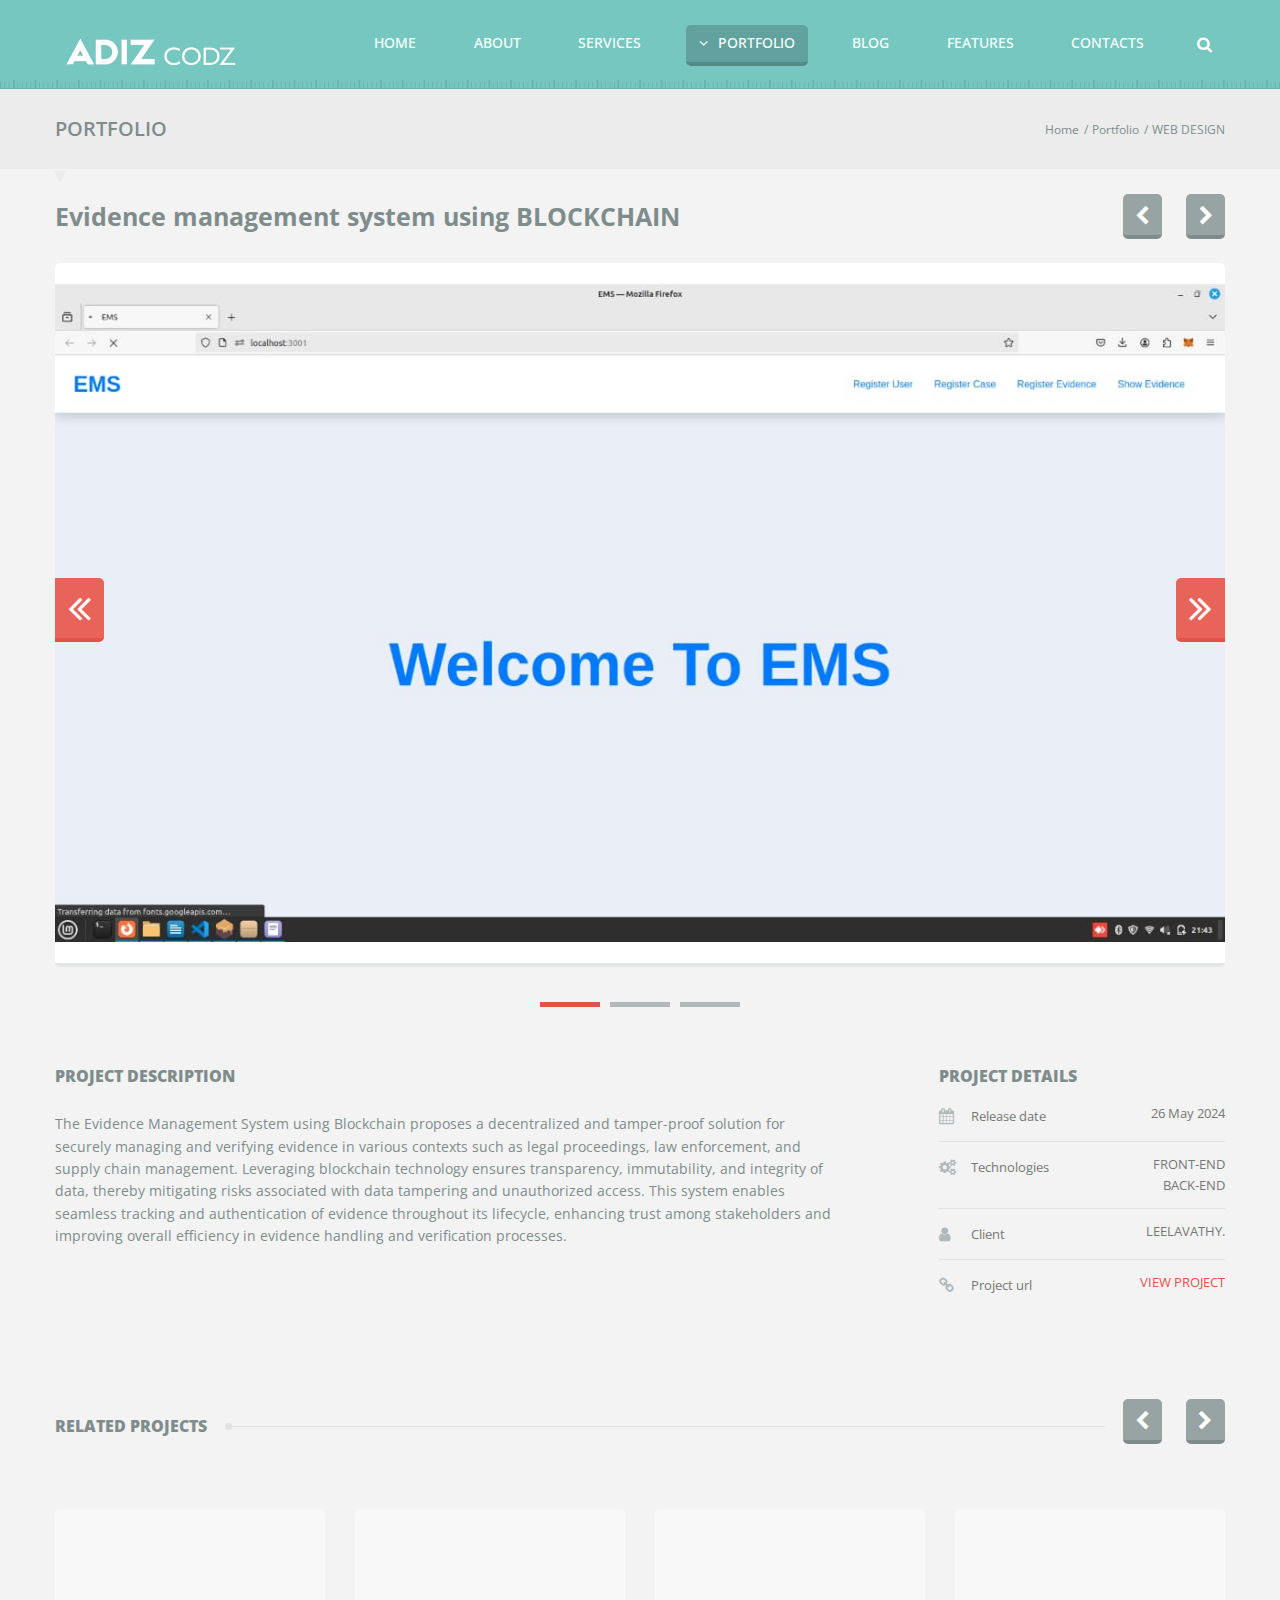
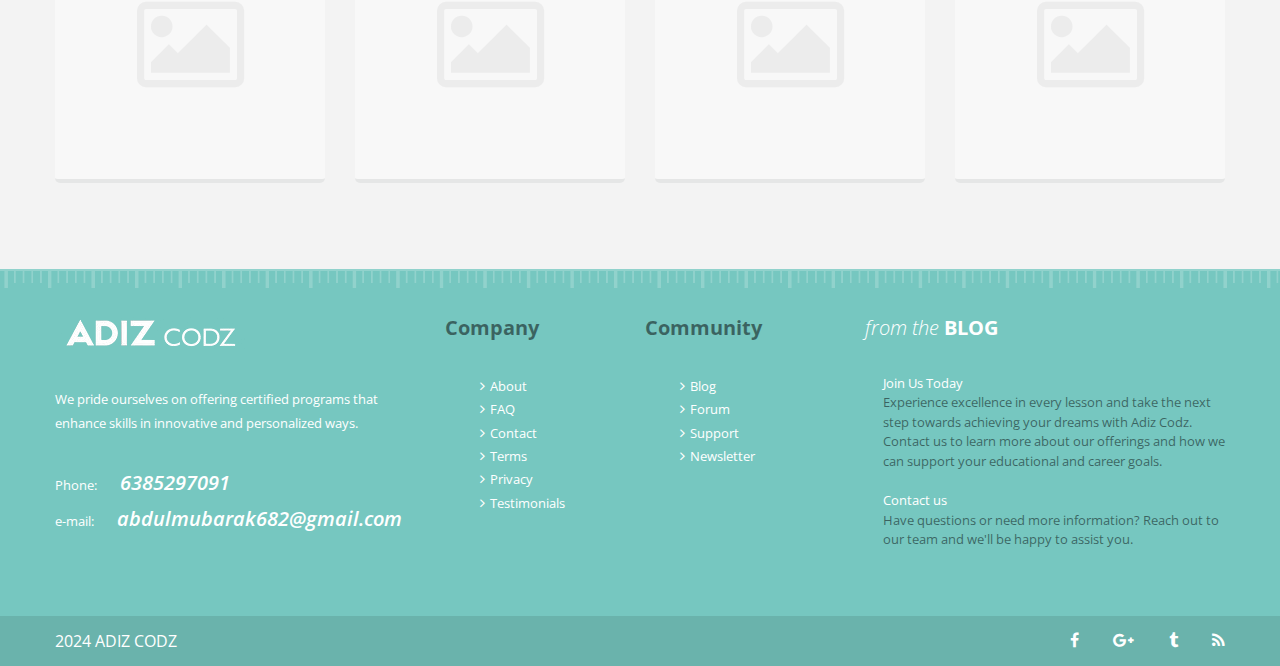
<file: portfolio-5.html>
<!DOCTYPE html>
<html lang="en">
<head>
    <meta charset="UTF-8">
    <meta http-equiv="X-UA-Compatible" content="IE=edge">
    <meta name="viewport" content="width=device-width, initial-scale=1.0">
    <link rel="stylesheet" href="css/global-styles/style.min.css">
    <link rel="stylesheet" href="css/portfolio-5-styles/portfolio-5.min.css">
    <link rel="preconnect" href="https://fonts.gstatic.com">
    <link href="https://fonts.googleapis.com/css2?family=Open+Sans:ital,wght@0,300;0,400;0,600;0,700;0,800;1,300;1,400;1,600;1,700;1,800&display=swap" rel="stylesheet">
    <link rel="stylesheet" href="https://stackpath.bootstrapcdn.com/font-awesome/4.7.0/css/font-awesome.min.css" integrity="sha384-wvfXpqpZZVQGK6TAh5PVlGOfQNHSoD2xbE+QkPxCAFlNEevoEH3Sl0sibVcOQVnN" crossorigin="anonymous">
    <title>ADIZ CODZ | Our Portfolio List №5</title>
</head>
<body>
    <header>
    <div class="header__wrapper">
        <div class="grid-container">
            <div class="header__navigation">
                <div class="header__navigation-logo">
                    <a href="index.html"><img src="img/global/logo.png" alt=""></a>
                </div>
                <div class="header__navigation-items header-menu-desktop">
                    <div class="header__navigation-item-links">
                        <nav>
                            <a href="index.html">HOME</a>
                            <a href="about.html">ABOUT</a>
                            <a href="services.html">SERVICES</a>
                            <div class="portfolio portfolio-desktop">
                                <a href="portfolio-1.html" class="portfolio__link portfolio__link-desktop"><i class="fa fa-angle-down portfolio-symbol-desktop" aria-hidden="true"></i>PORTFOLIO</a>
                                <ul>
                                    <li><a href="portfolio-2.html"><i class="fa fa-angle-right" aria-hidden="true"></i>Portfolio 2 column page</a></li>
                                    <li><a href="portfolio-3.html"><i class="fa fa-angle-right" aria-hidden="true"></i>Portfolio 2 column page</a></li>
                                    <li><a href="portfolio-4.html"><i class="fa fa-angle-right" aria-hidden="true"></i>Portfolio 2 column page</a></li>
                                </ul>
                            </div>
                            <a href="blog.html">BLOG</a>
                            <a href="features.html">FEATURES</a>
                            <a href="contacts.html">CONTACTS</a>
                        </nav>
                    </div>
                    <div class="header__navigation-item-search">
                        <button id="search"><i class="fa fa-search" aria-hidden="true"></i></button>
                        <form action="">
                            <input type="search" placeholder="Search the site">
                        </form>
                    </div>
                </div>
                <div class="header__navigation-items header-menu-mobile">
                    <button id="menu-mobile"><i class="fa fa-bars" aria-hidden="true"></i></button>
                    <div class="header-menu-mobile__item">
                        <div class="header__navigation-item-search">
                            <form action="">
                                <input type="search" placeholder="Search the site">
                            </form>
                        </div>
                        <div class="header-menu-mobile__item-links">
                            <div class="header__navigation-item-links">
                                <nav>
                                    <a href="index.html">HOME</a>
                                    <a href="about.html">ABOUT</a>
                                    <a href="services.html">SERVICES</a>
                                    <div class="portfolio portfolio-mobile">
                                        <a href="portfolio-1.html" class="portfolio__link portfolio__link-mobile"><i class="fa fa-angle-down portfolio-symbol-mobile" aria-hidden="true"></i>PORTFOLIO</a>
                                        <ul>
                                            <li><a href="portfolio-2.html"><i class="fa fa-angle-right" aria-hidden="true"></i>Portfolio 2 column page</a></li>
                                            <li><a href="portfolio-3.html"><i class="fa fa-angle-right" aria-hidden="true"></i>Portfolio 2 column page</a></li>
                                            <li><a href="portfolio-4.html"><i class="fa fa-angle-right" aria-hidden="true"></i>Portfolio 2 column page</a></li>
                                        </ul>
                                    </div>
                                    <a href="soon.html">BLOG</a>
                                    <a href="features.html">FEATURES</a>
                                    <a href="contacts.html">CONTACTS</a>
                                </nav>
                            </div>
                        </div>
                    </div>
                </div>
            </div>
        </div>
    </div>
    <script src="js/global-scripts/global.min.js" type="module"></script>
</header>
    <main>
        <section id="portfolio">
            <div class="portfolio__wrapper">
                <div class="portfolio">
                    <div class="portfolio__content">
                        <div class="portfolio__content-start">
                            <div class="portfolio__info">
                                <div class="grid-container">
                                    <div class="portfolio__info-title">
                                        <h1>PORTFOLIO</h1>
                                    </div>
                                    <div class="portfolio__info-point">
                                        <a href="index.html">Home</a>
                                        <span>/</span>
                                        <a href="portfolio-1.html">Portfolio</a>
                                        <span>/</span>
                                        <a href="portfolio-4.html">WEB DESIGN</a>
                                    </div>
                                </div>
                            </div>
                        </div>
                        <div class="portfolio__content-end">
                            <div class="grid-container">
                                <div class="portfolio__slider">
                                    <div class="portfolio__slider-buttons">
                                        <button id="portfolio-products-slider-prev"><i class="fa fa-chevron-left" aria-hidden="true"></i></button>
                                        <button id="portfolio-products-slider-next"><i class="fa fa-chevron-right" aria-hidden="true"></i></button>
                                    </div>
                                    <div class="portfolio__slider-container">
                                        <div class="portfolio__slider-slide">
                                            <div class="portfolio__slider-item">
                                                <div class="slider-item">
                                                    <div class="slider-item__title">
                                                        <h1>Evidence management system using BLOCKCHAIN</h1>
                                                    </div>
                                                    <div class="slider-item__slider">
                                                        <button id="slider-item-slider-prev"><i class="fa fa-angle-double-left" aria-hidden="true"></i></button>
                                                        <div class="slider-item__slider-container">
                                                            <div class="slider-item__slider-slide">
                                                                <div class="portfolio-products__slider-item">
                                                                    <img src="img/global/project-1.jpeg" alt="">
                                                                </div>
                                                                <div class="portfolio-products__slider-item">
                                                                    <i class="fa fa-picture-o" aria-hidden="true"></i>
                                                                </div>
                                                                <div class="portfolio-products__slider-item">
                                                                    <i class="fa fa-picture-o" aria-hidden="true"></i>
                                                                </div>
                                                            </div>
                                                        </div>
                                                        <button id="slider-item-slider-next"><i class="fa fa-angle-double-right" aria-hidden="true"></i></button>
                                                    </div> 
                                                    <div class="slider-item__info">
                                                        <div class="grid-x">
                                                            <div class="small-12 medium-12 large-8 cell">
                                                                <div class="slider-item__info-description">
                                                                    <div class="info-description__title">
                                                                        <h2>PROJECT DESCRIPTION</h2>
                                                                    </div>
                                                                    <div class="info-description__text">
                                                                    <p>The Evidence Management System using Blockchain proposes a decentralized
                                                                        and tamper-proof solution for securely managing and verifying evidence in various contexts 
                                                                        such as legal proceedings, law enforcement, and supply chain management. Leveraging blockchain 
                                                                        technology ensures transparency, immutability, and integrity of data, thereby mitigating risks 
                                                                        associated with data tampering and unauthorized access. This system enables seamless tracking and 
                                                                        authentication of evidence throughout its lifecycle, enhancing trust among
                                                                        stakeholders and improving overall efficiency in evidence handling and verification processes.</p>
                                                                    </div>
                                                                </div>
                                                            </div>
                                                            <div class="small-12 medium-12 large-4 cell">
                                                                <div class="slider-item__info-details">
                                                                    <div class="info-details__title">
                                                                        <h2>PROJECT DETAILS</h2>
                                                                    </div>
                                                                    <div class="info-details__item">
                                                                        <p><i class="fa fa-calendar" aria-hidden="true"></i><span class="info-details__item-category">Release date</span></p>
                                                                        <p>26 May 2024</p>
                                                                    </div>
                                                                    <div class="info-details__item">
                                                                        <p><i class="fa fa-cogs" aria-hidden="true"></i><span class="info-details__item-category">Technologies</span></p>
                                                                        <p><span>FRONT-END</span><span>BACK-END</span></p>
                                                                    </div>
                                                                    <div class="info-details__item">
                                                                        <p><i class="fa fa-user" aria-hidden="true"></i><span class="info-details__item-category">Client</span></p>
                                                                        <p>LEELAVATHY.</p>
                                                                    </div>
                                                                    <div class="info-details__item">
                                                                        <p><i class="fa fa-link" aria-hidden="true"></i><span class="info-details__item-category">Project url</span></p>
                                                                        <p><a href="404.html">VIEW PROJECT</a></p>
                                                                    </div>
                                                                </div>
                                                            </div>
                                                        </div>
                                                    </div>  
                                                </div>
                                            </div>
                                            <div class="portfolio__slider-item">
                                                <div class="slider-item">
                                                    <div class="slider-item__title">
                                                        <h1>Food Delivery E-commerce website.</h1>
                                                    </div>
                                                    <div class="slider-item__slider">
                                                        <button id="slider-item-slider-prev"><i class="fa fa-angle-double-left" aria-hidden="true"></i></button>
                                                        <div class="slider-item__slider-container">
                                                            <div class="slider-item__slider-slide">
                                                                <div class="portfolio-products__slider-item">
                                                                   <img src="img/global/project-2.jpeg" alt="">
                                                                </div>
                                                                <div class="portfolio-products__slider-item">
                                                                    <i class="fa fa-picture-o" aria-hidden="true"></i>
                                                                </div>
                                                                <div class="portfolio-products__slider-item">
                                                                    <i class="fa fa-picture-o" aria-hidden="true"></i>
                                                                </div>
                                                            </div>
                                                        </div>
                                                        <button id="slider-item-slider-next"><i class="fa fa-angle-double-right" aria-hidden="true"></i></button>
                                                    </div>
                                                    <div class="slider-item__info">
                                                        <div class="grid-x">
                                                            <div class="small-12 medium-12 large-8 cell">
                                                                <div class="slider-item__info-description">
                                                                    <div class="info-description__title">
                                                                        <h2>PROJECT DESCRIPTION №2</h2>
                                                                    </div>
                                                                    <div class="info-description__text">
                                                                    <p>The Food Delivery E-commerce Website is a comprehensive online platform designed to streamline the 
                                                                        process of ordering and delivering food from restaurants to customers' doorsteps. 
                                                                        This website offers a user-friendly interface where customers can browse menus, 
                                                                        place orders, and make secure payments online. Restaurant partners can easily manage
                                                                         their offerings and orders through a dedicated dashboard, ensuring efficient operations 
                                                                         and timely deliveries. The website incorporates robust features such as real-time order 
                                                                         tracking, customer reviews, and promotional offers to enhance user experience and satisfaction. 
                                                                         By bridging the gap between restaurants and customers, the Food Delivery E-commerce Website aims
                                                                          to revolutionize the food delivery industry by providing convenience, reliability, and choice at users' fingertips.</p>
                                                                    </div>
                                                                </div>
                                                            </div>
                                                            <div class="small-12 medium-12 large-4 cell">
                                                                <div class="slider-item__info-details">
                                                                    <div class="info-details__title">
                                                                        <h2>PROJECT DETAILS №2</h2>
                                                                    </div>
                                                                    <div class="info-details__item">
                                                                        <p><i class="fa fa-calendar" aria-hidden="true"></i><span class="info-details__item-category">Release date</span></p>
                                                                        <p>26 May 2024</p>
                                                                    </div>
                                                                    <div class="info-details__item">
                                                                        <p><i class="fa fa-cogs" aria-hidden="true"></i><span class="info-details__item-category">Technologies</span></p>
                                                                        <p><span>PHP</span><span>SQL</span></p>
                                                                    </div>
                                                                    <div class="info-details__item">
                                                                        <p><i class="fa fa-user" aria-hidden="true"></i><span class="info-details__item-category">Client</span></p>
                                                                        <p>ABHIJITh.</p>
                                                                    </div>
                                                                    <div class="info-details__item">
                                                                        <p><i class="fa fa-link" aria-hidden="true"></i><span class="info-details__item-category">Project url</span></p>
                                                                        <p><a href="404.html">VIEW PROJECT</a></p>
                                                                    </div>
                                                                </div>
                                                            </div>
                                                        </div>
                                                    </div>
                                                </div>
                                            </div>
                                            <div class="portfolio__slider-item">
                                                <div class="slider-item">
                                                    <div class="slider-item__title">
                                                        <h1>virtual hr using AI.</h1>
                                                    </div>
                                                    <div class="slider-item__slider">
                                                        <button id="slider-item-slider-prev"><i class="fa fa-angle-double-left" aria-hidden="true"></i></button>
                                                        <div class="slider-item__slider-container">
                                                            <div class="slider-item__slider-slide">
                                                                <div class="portfolio-products__slider-item">
                                                                    <img src="img/global/project-3.png" alt="">
                                                                </div>
                                                                <div class="portfolio-products__slider-item">
                                                                    <i class="fa fa-picture-o" aria-hidden="true"></i>
                                                                </div>
                                                                <div class="portfolio-products__slider-item">
                                                                    <i class="fa fa-picture-o" aria-hidden="true"></i>
                                                                </div>
                                                            </div>
                                                        </div>
                                                        <button id="slider-item-slider-next"><i class="fa fa-angle-double-right" aria-hidden="true"></i></button>
                                                    </div>
                                                    <div class="slider-item__info">
                                                        <div class="grid-x">
                                                            <div class="small-12 medium-12 large-8 cell">
                                                                <div class="slider-item__info-description">
                                                                    <div class="info-description__title">
                                                                        <h2>PROJECT DESCRIPTION №3</h2>
                                                                    </div>
                                                                    <div class="info-description__text">
                                                                    <P>Virtual HR using AI is a cutting-edge solution that integrates artificial intelligence (AI)
                                                                        technologies to revolutionize human resource management. This innovative system automates 
                                                                        and enhances various HR processes, including recruitment, employee management, performance
                                                                         evaluation, and employee engagement. By leveraging AI algorithms, natural language processing
                                                                         (NLP), and machine learning (ML), Virtual HR optimizes decision-making, reduces bias, and improves
                                                                          efficiency in HR operations. It offers personalized employee experiences through AI-driven chatbots 
                                                                          for inquiries, virtual assistants for onboarding, and predictive analytics for talent management.</P>
                                                                    </div>
                                                                </div>
                                                            </div>
                                                            <div class="small-12 medium-12 large-4 cell">
                                                                <div class="slider-item__info-details">
                                                                    <div class="info-details__title">
                                                                        <h2>PROJECT DETAILS №3</h2>
                                                                    </div>
                                                                    <div class="info-details__item">
                                                                        <p><i class="fa fa-calendar" aria-hidden="true"></i><span class="info-details__item-category">Release date</span></p>
                                                                        <p> DEC 2023</p>
                                                                    </div>
                                                                    <div class="info-details__item">
                                                                        <p><i class="fa fa-cogs" aria-hidden="true"></i><span class="info-details__item-category">Technologies</span></p>
                                                                        <p><span>HTML/CSS</span><span>PYTHON</span></p>
                                                                    </div>
                                                                    <div class="info-details__item">
                                                                        <p><i class="fa fa-user" aria-hidden="true"></i><span class="info-details__item-category">Client</span></p>
                                                                        <p>KEERTHI</p>
                                                                    </div>
                                                                    <div class="info-details__item">
                                                                        <p><i class="fa fa-link" aria-hidden="true"></i><span class="info-details__item-category">Project url</span></p>
                                                                        <p><a href="404.html">VIEW PROJECT</a></p>
                                                                    </div>
                                                                </div>
                                                            </div>
                                                        </div>
                                                    </div>
                                                </div>
                                            </div>
                                        </div>    
                                    </div>    
                                </div>
                                <div class="portfolio__slider-bars"></div>
                                <div class="related-projects__slider">
                                    <div class="related-projects__slider-start-content">
                                        <div class="related-projects__slider-title">
                                            <h2>RELATED PROJECTS</h2>
                                        </div>
                                        <div class="related-projects__slider-title-effect"></div>
                                        <div class="related-projects__slider-buttons">
                                            <button id="related-projects-slider-prev"><i class="fa fa-chevron-left" aria-hidden="true"></i></button>
                                            <button id="related-projects-slider-next"><i class="fa fa-chevron-right" aria-hidden="true"></i></button>
                                        </div>
                                   </div>
                                   <div class="related-projects__slider-end-content">
                                       <div class="related-projects__slider-container">
                                           <div class="related-projects__slider-slide">
                                                <div class="related-projects__slider-item">
                                                    <div class="portfolio__item-card">
                                                        <div class="portfolio__item-card-icon">
                                                            <i class="fa fa-picture-o" aria-hidden="true"></i>
                                                        </div>
                                                        <div class="portfolio__item-card-info">
                                                            <div class="portfolio__item-card-info-functions">
                                                                <a href="404.html"><i class="fa fa-eye" aria-hidden="true"></i></a>
                                                                <a href="404.html"><i class="fa fa-link" aria-hidden="true"></i></a>
                                                            </div>
                                                            <div class="portfolio__item-card-info-title">
                                                                <h3>Lorem ipsum</h3>
                                                            </div>
                                                        </div>
                                                    </div>
                                                </div>
                                                <div class="related-projects__slider-item">
                                                    <div class="portfolio__item-card">
                                                        <div class="portfolio__item-card-icon">
                                                            <i class="fa fa-picture-o" aria-hidden="true"></i>
                                                        </div>
                                                        <div class="portfolio__item-card-info">
                                                            <div class="portfolio__item-card-info-functions">
                                                                <a href="404.html"><i class="fa fa-eye" aria-hidden="true"></i></a>
                                                                <a href="404.html"><i class="fa fa-link" aria-hidden="true"></i></a>
                                                            </div>
                                                            <div class="portfolio__item-card-info-title">
                                                                <h3>Lorem ipsum</h3>
                                                            </div>
                                                        </div>
                                                    </div>
                                                </div>
                                                <div class="related-projects__slider-item">
                                                    <div class="portfolio__item-card">
                                                        <div class="portfolio__item-card-icon">
                                                            <i class="fa fa-picture-o" aria-hidden="true"></i>
                                                        </div>
                                                        <div class="portfolio__item-card-info">
                                                            <div class="portfolio__item-card-info-functions">
                                                                <a href="404.html"><i class="fa fa-eye" aria-hidden="true"></i></a>
                                                                <a href="404.html"><i class="fa fa-link" aria-hidden="true"></i></a>
                                                            </div>
                                                            <div class="portfolio__item-card-info-title">
                                                                <h3>Lorem ipsum</h3>
                                                            </div>
                                                        </div>
                                                    </div>
                                                </div>
                                                <div class="related-projects__slider-item">
                                                    <div class="portfolio__item-card">
                                                        <div class="portfolio__item-card-icon">
                                                            <i class="fa fa-picture-o" aria-hidden="true"></i>
                                                        </div>
                                                        <div class="portfolio__item-card-info">
                                                            <div class="portfolio__item-card-info-functions">
                                                                <a href="404.html"><i class="fa fa-eye" aria-hidden="true"></i></a>
                                                                <a href="404.html"><i class="fa fa-link" aria-hidden="true"></i></a>
                                                            </div>
                                                            <div class="portfolio__item-card-info-title">
                                                                <h3>Lorem ipsum</h3>
                                                            </div>
                                                        </div>
                                                    </div>
                                                </div>
                                                <div class="related-projects__slider-item">
                                                    <div class="portfolio__item-card">
                                                        <div class="portfolio__item-card-icon">
                                                            <i class="fa fa-picture-o" aria-hidden="true"></i>
                                                        </div>
                                                        <div class="portfolio__item-card-info">
                                                            <div class="portfolio__item-card-info-functions">
                                                                <a href="404.html"><i class="fa fa-eye" aria-hidden="true"></i></a>
                                                                <a href="404.html"><i class="fa fa-link" aria-hidden="true"></i></a>
                                                            </div>
                                                            <div class="portfolio__item-card-info-title">
                                                                <h3>Lorem ipsum</h3>
                                                            </div>
                                                        </div>
                                                    </div>
                                                </div>
                                                <div class="related-projects__slider-item">
                                                    <div class="portfolio__item-card">
                                                        <div class="portfolio__item-card-icon">
                                                            <i class="fa fa-picture-o" aria-hidden="true"></i>
                                                        </div>
                                                        <div class="portfolio__item-card-info">
                                                            <div class="portfolio__item-card-info-functions">
                                                                <a href="404.html"><i class="fa fa-eye" aria-hidden="true"></i></a>
                                                                <a href="404.html"><i class="fa fa-link" aria-hidden="true"></i></a>
                                                            </div>
                                                            <div class="portfolio__item-card-info-title">
                                                                <h3>Lorem ipsum</h3>
                                                            </div>
                                                        </div>
                                                    </div>
                                                </div>
                                                <div class="related-projects__slider-item">
                                                    <div class="portfolio__item-card">
                                                        <div class="portfolio__item-card-icon">
                                                            <i class="fa fa-picture-o" aria-hidden="true"></i>
                                                        </div>
                                                        <div class="portfolio__item-card-info">
                                                            <div class="portfolio__item-card-info-functions">
                                                                <a href="404.html"><i class="fa fa-eye" aria-hidden="true"></i></a>
                                                                <a href="404.html"><i class="fa fa-link" aria-hidden="true"></i></a>
                                                            </div>
                                                            <div class="portfolio__item-card-info-title">
                                                                <h3>Lorem ipsum</h3>
                                                            </div>
                                                        </div>
                                                    </div>
                                                </div>
                                                <div class="related-projects__slider-item">
                                                    <div class="portfolio__item-card">
                                                        <div class="portfolio__item-card-icon">
                                                            <i class="fa fa-picture-o" aria-hidden="true"></i>
                                                        </div>
                                                        <div class="portfolio__item-card-info">
                                                            <div class="portfolio__item-card-info-functions">
                                                                <a href="404.html"><i class="fa fa-eye" aria-hidden="true"></i></a>
                                                                <a href="404.html"><i class="fa fa-link" aria-hidden="true"></i></a>
                                                            </div>
                                                            <div class="portfolio__item-card-info-title">
                                                                <h3>Lorem ipsum</h3>
                                                            </div>
                                                        </div>
                                                    </div>
                                                </div>
                                                <div class="related-projects__slider-item">
                                                    <div class="portfolio__item-card">
                                                        <div class="portfolio__item-card-icon">
                                                            <i class="fa fa-picture-o" aria-hidden="true"></i>
                                                        </div>
                                                        <div class="portfolio__item-card-info">
                                                            <div class="portfolio__item-card-info-functions">
                                                                <a href="404.html"><i class="fa fa-eye" aria-hidden="true"></i></a>
                                                                <a href="404.html"><i class="fa fa-link" aria-hidden="true"></i></a>
                                                            </div>
                                                            <div class="portfolio__item-card-info-title">
                                                                <h3>Lorem ipsum</h3>
                                                            </div>
                                                        </div>
                                                    </div>
                                                </div>
                                                <div class="related-projects__slider-item">
                                                    <div class="portfolio__item-card">
                                                        <div class="portfolio__item-card-icon">
                                                            <i class="fa fa-picture-o" aria-hidden="true"></i>
                                                        </div>
                                                        <div class="portfolio__item-card-info">
                                                            <div class="portfolio__item-card-info-functions">
                                                                <a href="404.html"><i class="fa fa-eye" aria-hidden="true"></i></a>
                                                                <a href="404.html"><i class="fa fa-link" aria-hidden="true"></i></a>
                                                            </div>
                                                            <div class="portfolio__item-card-info-title">
                                                                <h3>Lorem ipsum</h3>
                                                            </div>
                                                        </div>
                                                    </div>
                                                </div>
                                                <div class="related-projects__slider-item">
                                                    <div class="portfolio__item-card">
                                                        <div class="portfolio__item-card-icon">
                                                            <i class="fa fa-picture-o" aria-hidden="true"></i>
                                                        </div>
                                                        <div class="portfolio__item-card-info">
                                                            <div class="portfolio__item-card-info-functions">
                                                                <a href="404.html"><i class="fa fa-eye" aria-hidden="true"></i></a>
                                                                <a href="404.html"><i class="fa fa-link" aria-hidden="true"></i></a>
                                                            </div>
                                                            <div class="portfolio__item-card-info-title">
                                                                <h3>Lorem ipsum</h3>
                                                            </div>
                                                        </div>
                                                    </div>
                                                </div>
                                           </div>
                                       </div>
                                   </div>
                                </div>
                            </div>
                        </div>
                    </div>
                </div>
            </div>
        </section>
    </main>
    <footer>
        <div class="footer__wrapper">
            <div class="footer__content">
                <div class="footer__content-start">
                    <div class="grid-container">
                        <div class="grid-x">
                            <div class="small-12 medium-6 large-4 cell">
                                <div class="footer__info">
                                    <div class="footer__info-item">
                                        <div class="footer-logo">
                                            <img src="img/global/logo.png" alt="">
                                        </div>
                                        <div class="footer-info">
                                            <p>We pride ourselves on offering certified programs 
                                                that enhance skills in innovative and personalized ways.<p>
                                            <div class="footer-info__item">
                                                <p>Phone: <a href="">6385297091</a></p>
                                                <p>e-mail: <a href="">abdulmubarak682@gmail.com</a></p>
                                            </div>
                                        </div>
                                    </div>
                                </div>
                            </div>
                            <div class="small-12 medium-6 large-4 cell">
                                <div class="footer__links">
                                    <div class="footer__links-item">
                                        <div class="footer__links-item-title">
                                            <h4>Company</h4>
                                        </div>
                                        <div class="footer__links-item-list">
                                            <ul>
                                                <li><i class="fa fa-angle-right" aria-hidden="true"></i><a href="about.html">About</a></li>
                                                <li><i class="fa fa-angle-right" aria-hidden="true"></i><a href="404.html">FAQ</a></li>
                                                <li><i class="fa fa-angle-right" aria-hidden="true"></i><a href="contacts.html">Contact</a></li>
                                                <li><i class="fa fa-angle-right" aria-hidden="true"></i><a href="404.html">Terms</a></li>
                                                <li><i class="fa fa-angle-right" aria-hidden="true"></i><a href="404.html">Privacy</a></li>
                                                <li><i class="fa fa-angle-right" aria-hidden="true"></i><a href="about.html">Testimonials</a></li>
                                            </ul>
                                        </div>
                                    </div>
                                    <div class="footer__links-item">
                                        <div class="footer__links-item-title">
                                            <h4>Community</h4>
                                        </div>
                                        <div class="footer__links-item-list">
                                            <ul>
                                                <li><i class="fa fa-angle-right" aria-hidden="true"></i><a href="soon.html">Blog</a></li>
                                                <li><i class="fa fa-angle-right" aria-hidden="true"></i><a href="404.html">Forum</a></li>
                                                <li><i class="fa fa-angle-right" aria-hidden="true"></i><a href="404.html">Support</a></li>
                                                <li><i class="fa fa-angle-right" aria-hidden="true"></i><a href="404.html">Newsletter</a></li>
                                            </ul>
                                        </div>
                                    </div>
                                </div>
                            </div>
                            <div class="small-12 medium-12 large-4 cell">
                                <div class="footer__blog">
                                    <div class="footer__blog-item">
                                        <div class="footer__blog-item-title">
                                            <h4><span>from the</span><span> BLOG</span></h4>
                                        </div>
                                        <div class="footer__blog-item-posts">
                                            <a href="404.html">
                                                <div class="footer__blog-item-post">
                                                    
                                                    <div class="post__info">
                                                        <p>Join Us Today</p>
                                                        <p>Experience excellence in every lesson and take the next step towards achieving your dreams with Adiz Codz. Contact us to learn more about our offerings and how we can support your educational and career goals.</p>
                                                    </div>
                                                </div>
                                            </a>
                                            <a href="404.html">
                                                <div class="footer__blog-item-post">
                                                    <div class="post__info">
                                                        <p>Contact us </p>
                                                        <p>Have questions or need more information? Reach out to our team and we'll be happy to assist you.</p>
                                                    </div>
                                                </div>
                                            </a>
                                        </div>
                                    </div>
                                </div>
                            </div>
                        </div>
                    </div>
                </div>
                <div class="footer__content-end">
                    <div class="grid-container">
                        <div class="footer__content-end-item">
                            <div class="footer__signature">
                                <p>2024 ADIZ CODZ</p>
                            </div>
                            <div class="footer__contacts">
                                <a href="404.html"><i class="fa fa-facebook" aria-hidden="true"></i></a>
                                <a href="404.html"><i class="fa fa-google-plus" aria-hidden="true"></i></a>
                                <a href="404.html"><i class="fa fa-tumblr" aria-hidden="true"></i></a>
                                <a href="404.html"><i class="fa fa-rss" aria-hidden="true"></i></a>
                            </div>
                        </div>
                    </div>
                </div>
            </div>
        </div>
    </footer>
        <script src="js/portfolio-5-scripts/portfolio-5.js" type="module"></script>
    </body>
    </html>
</file>
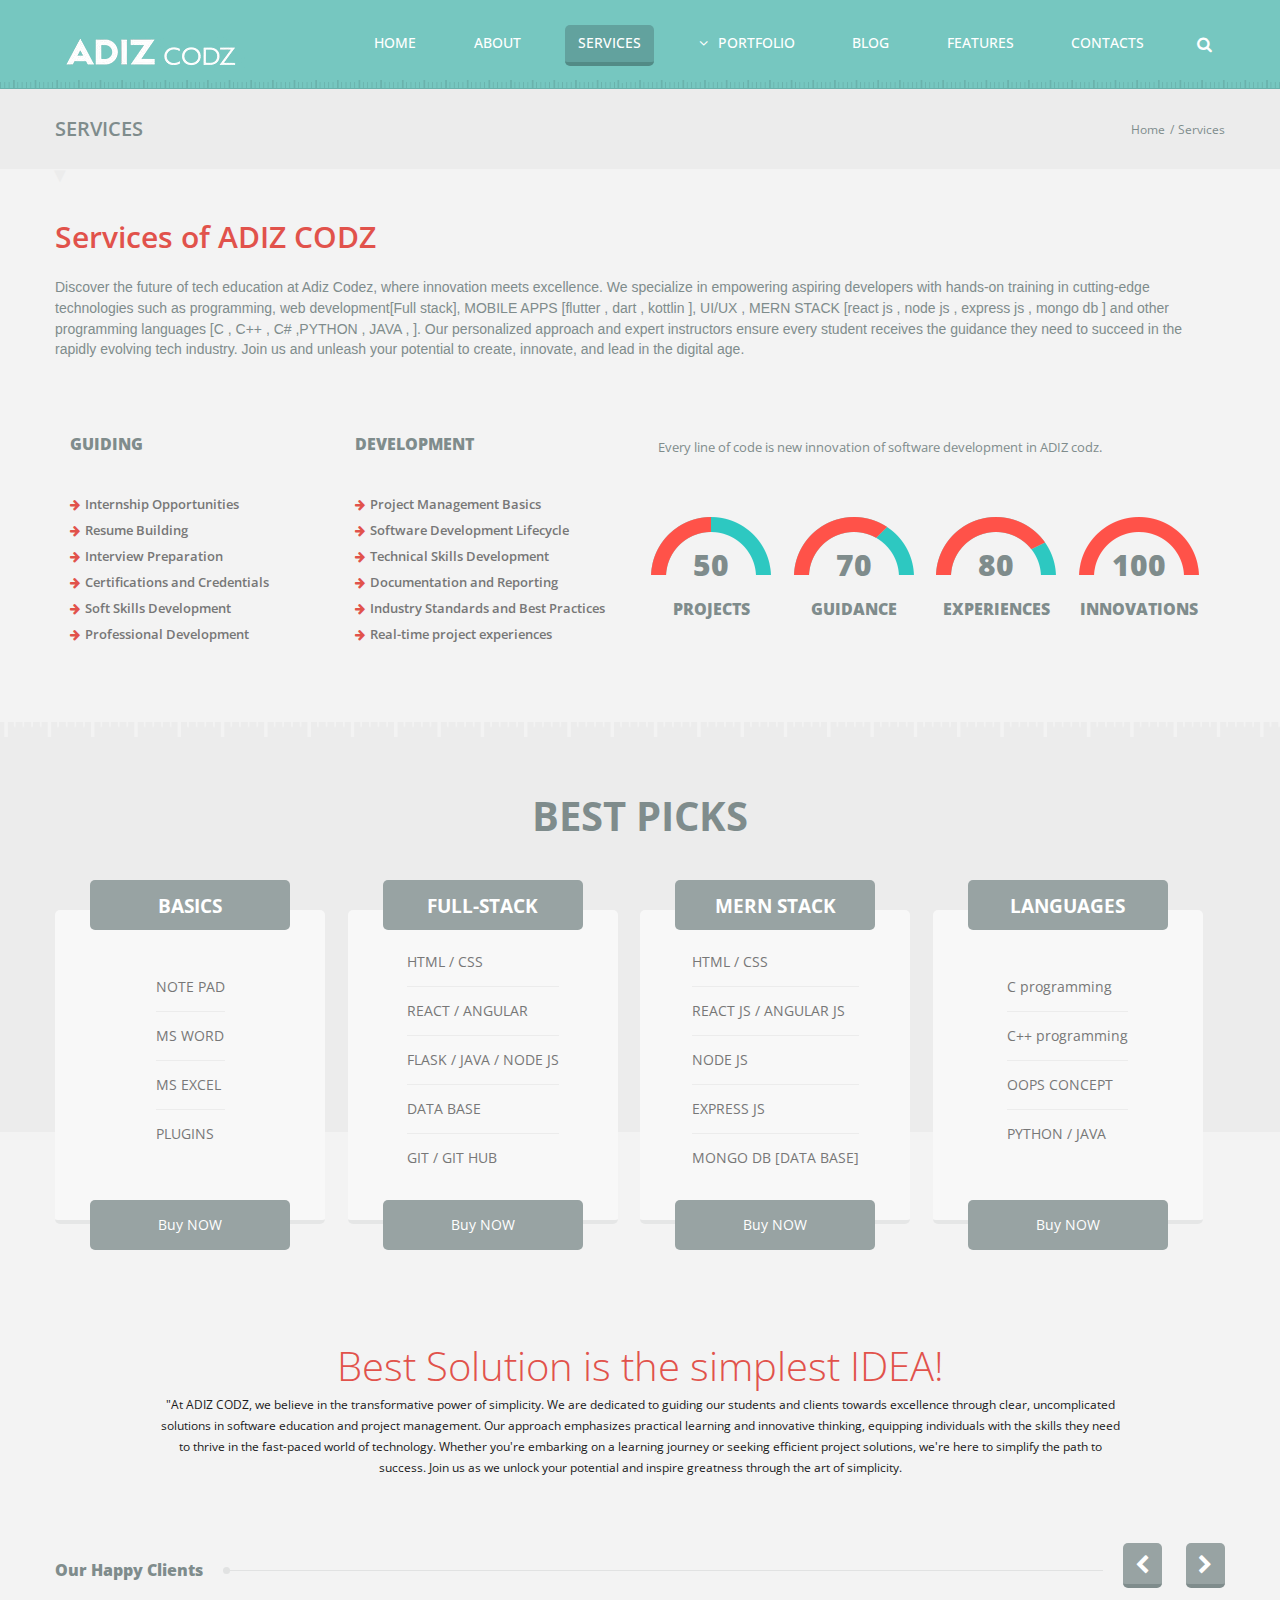
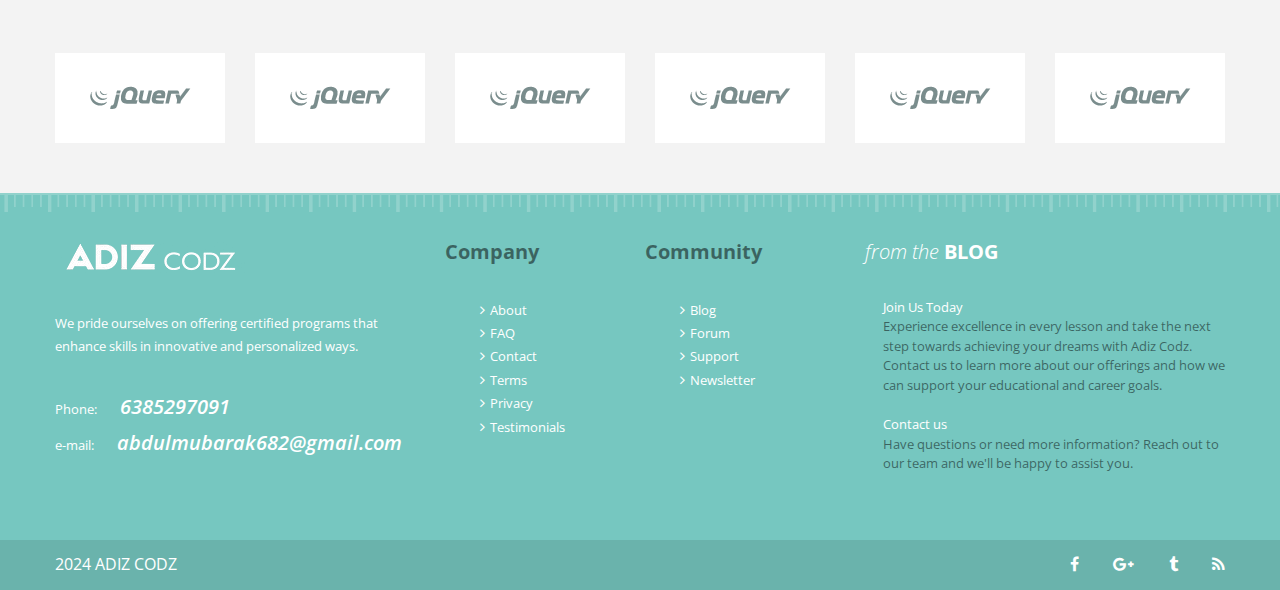
<file: services.html>
<!DOCTYPE html>
<html lang="en">
<head>
    <meta charset="UTF-8">
    <meta http-equiv="X-UA-Compatible" content="IE=edge">
    <meta name="viewport" content="width=device-width, initial-scale=1.0">
    <link rel="stylesheet" href="css/global-styles/style.min.css">
    <link rel="stylesheet" href="css/services-styles/services.min.css">
    <link rel="preconnect" href="https://fonts.gstatic.com">
    <link href="https://fonts.googleapis.com/css2?family=Open+Sans:ital,wght@0,300;0,400;0,600;0,700;0,800;1,300;1,400;1,600;1,700;1,800&display=swap" rel="stylesheet">
    <link rel="stylesheet" href="https://stackpath.bootstrapcdn.com/font-awesome/4.7.0/css/font-awesome.min.css" integrity="sha384-wvfXpqpZZVQGK6TAh5PVlGOfQNHSoD2xbE+QkPxCAFlNEevoEH3Sl0sibVcOQVnN" crossorigin="anonymous">
    <title>ADIZ CODZ | Our Services</title>
</head>
<body>
    <header>
    <div class="header__wrapper">
        <div class="grid-container">
            <div class="header__navigation">
                <div class="header__navigation-logo">
                    <a href="index.html"><img src="img/global/logo.png" alt=""></a>
                </div>
                <div class="header__navigation-items header-menu-desktop">
                    <div class="header__navigation-item-links">
                        <nav>
                            <a href="index.html">HOME</a>
                            <a href="about.html">ABOUT</a>
                            <a href="services.html">SERVICES</a>
                            <div class="portfolio portfolio-desktop">
                                <a href="portfolio-1.html" class="portfolio__link portfolio__link-desktop"><i class="fa fa-angle-down portfolio-symbol-desktop" aria-hidden="true"></i>PORTFOLIO</a>
                                <ul>
                                    <li><a href="portfolio-2.html"><i class="fa fa-angle-right" aria-hidden="true"></i>Portfolio 2 column page</a></li>
                                    <li><a href="portfolio-3.html"><i class="fa fa-angle-right" aria-hidden="true"></i>Portfolio 2 column page</a></li>
                                    <li><a href="portfolio-4.html"><i class="fa fa-angle-right" aria-hidden="true"></i>Portfolio 2 column page</a></li>
                                </ul>
                            </div>
                            <a href="blog.html">BLOG</a>
                            <a href="features.html">FEATURES</a>
                            <a href="contacts.html">CONTACTS</a>
                        </nav>
                    </div>
                    <div class="header__navigation-item-search">
                        <button id="search"><i class="fa fa-search" aria-hidden="true"></i></button>
                        <form action="">
                            <input type="search" placeholder="Search the site">
                        </form>
                    </div>
                </div>
                <div class="header__navigation-items header-menu-mobile">
                    <button id="menu-mobile"><i class="fa fa-bars" aria-hidden="true"></i></button>
                    <div class="header-menu-mobile__item">
                        <div class="header__navigation-item-search">
                            <form action="">
                                <input type="search" placeholder="Search the site">
                            </form>
                        </div>
                        <div class="header-menu-mobile__item-links">
                            <div class="header__navigation-item-links">
                                <nav>
                                    <a href="index.html">HOME</a>
                                    <a href="about.html">ABOUT</a>
                                    <a href="services.html">SERVICES</a>
                                    <div class="portfolio portfolio-mobile">
                                        <a href="portfolio-1.html" class="portfolio__link portfolio__link-mobile"><i class="fa fa-angle-down portfolio-symbol-mobile" aria-hidden="true"></i>PORTFOLIO</a>
                                        <ul>
                                            <li><a href="portfolio-2.html"><i class="fa fa-angle-right" aria-hidden="true"></i>Portfolio 2 column page</a></li>
                                            <li><a href="portfolio-3.html"><i class="fa fa-angle-right" aria-hidden="true"></i>Portfolio 2 column page</a></li>
                                            <li><a href="portfolio-4.html"><i class="fa fa-angle-right" aria-hidden="true"></i>Portfolio 2 column page</a></li>
                                        </ul>
                                    </div>
                                    <a href="soon.html">BLOG</a>
                                    <a href="features.html">FEATURES</a>
                                    <a href="contacts.html">CONTACTS</a>
                                </nav>
                            </div>
                        </div>
                    </div>
                </div>
            </div>
        </div>
    </div>
    <script src="js/global-scripts/global.min.js" type="module"></script>
</header>
    <main>
        <section id="services">
            <div class="services__wrapper">
                <div class="services">
                    <div class="services__content">
                        <div class="services__content-start">
                            <div class="services__info">
                                <div class="grid-container">
                                    <div class="services__info-title">
                                        <h1>SERVICES</h1>
                                    </div>
                                    <div class="services__info-point">
                                        <a href="index.html">Home</a>
                                        <span>/</span>
                                        <a href="services.html">Services</a>
                                    </div>
                                </div>
                            </div>
                        </div>
                        <div class="services__content-end">
                            <div class="grid-container">
                                <div class="services__story">
                                    <div class="services__title">
                                        <h2>Services of ADIZ CODZ</h2>
                                    </div>
                                    <div class="services__info">
                                        Discover the future of tech education at Adiz Codez, where innovation meets excellence.
                                         We specialize in empowering aspiring developers with hands-on training in cutting-edge technologies 
                                         such as programming, web development[Full stack], MOBILE APPS [flutter , dart , kottlin ], UI/UX , MERN STACK [react js , 
                                         node js , express js , mongo db ] and other programming languages [C , C++ , C# ,PYTHON , JAVA , ]. Our personalized approach 
                                         and expert instructors ensure every student receives the guidance they need to succeed in the rapidly evolving tech industry.
                                          Join us and unleash your potential to create, innovate, and lead in the digital age.</div>
                                </div>
                                <div class="services__advantages">
                                    <div class="advantages__info-content">
                                        <div class="grid-container">
                                            <div class="advantages-and-features advantages-item">
                                                <div class="advantages-and-features__title">
                                                    <h4>GUIDING</h4>
                                                </div>
                                                <div class="advantages-and-features__items">
                                                    <p><i class="fa fa-arrow-right" aria-hidden="true"></i> Internship Opportunities</p>
                                                    <p><i class="fa fa-arrow-right" aria-hidden="true"></i> Resume Building</p>
                                                    <p><i class="fa fa-arrow-right" aria-hidden="true"></i> Interview Preparation</p>
                                                    <p><i class="fa fa-arrow-right" aria-hidden="true"></i> Certifications and Credentials</p>
                                                    <p><i class="fa fa-arrow-right" aria-hidden="true"></i> Soft Skills Development</p>
                                                    <p><i class="fa fa-arrow-right" aria-hidden="true"></i> Professional Development</p>
                                                </div>
                                            </div>
                                            <div class="advantages-and-features advantages-item">
                                                <div class="advantages-and-features__title">
                                                    <h4>DEVELOPMENT</h4>
                                                </div>
                                                <div class="advantages-and-features__items">
                                                    <p><i class="fa fa-arrow-right" aria-hidden="true"></i> Project Management Basics</p>
                                                    <p><i class="fa fa-arrow-right" aria-hidden="true"></i> Software Development Lifecycle</p>
                                                    <p><i class="fa fa-arrow-right" aria-hidden="true"></i> Technical Skills Development</p>
                                                    <p><i class="fa fa-arrow-right" aria-hidden="true"></i> Documentation and Reporting</p>
                                                    <p><i class="fa fa-arrow-right" aria-hidden="true"></i> Industry Standards and Best Practices</p>
                                                    <p><i class="fa fa-arrow-right" aria-hidden="true"></i> Real-time project experiences</p>
                                                </div>
                                            </div>
                                            <div class="advantages__statistics advantages-item">
                                                <div class="advantages__statistics-info">
                                                    <p>Every line of code is new innovation of software development in ADIZ codz.</p>
                                                </div>
                                                <div class="advantages__statistics-items">
                                                    <div class="grid-x">
                                                        <div class="small-12 medium-6 large-3 cell">
                                                            <div class="statistic-card">
                                                                <div class="statistic-card__info">
                                                                    <p>50</p>
                                                                    <p>PROJECTS</p>
                                                                </div>
                                                            </div>
                                                        </div>
                                                        <div class="small-12 medium-6 large-3 cell">
                                                            <div class="statistic-card">
                                                                <div class="statistic-card__info">
                                                                    <p>70</p>
                                                                    <p>GUIDANCE</p>
                                                                </div>
                                                            </div>
                                                        </div>
                                                        <div class="small-12 medium-6 large-3 cell">
                                                            <div class="statistic-card">
                                                                <div class="statistic-card__info">
                                                                    <p>80</p>
                                                                    <p>EXPERIENCES</p>
                                                                </div>
                                                            </div>
                                                        </div>
                                                        <div class="small-12 medium-6 large-3 cell">
                                                            <div class="statistic-card">
                                                                <div class="statistic-card__info">
                                                                    <p>100</p>
                                                                    <p>INNOVATIONS</p>
                                                                </div>
                                                            </div>
                                                        </div>
                                                    </div>
                                                </div>
                                            </div>
                                        </div>
                                    </div>
                                </div>
                            </div>
                        </div>
                        <div class="services__content-effect"></div>
                    </div>
                </div>
            </div>
        </section>
        <section id="services-tariffs">
            <div class="services-tariffs__wrapper">
                <div class="services-tariffs">
                    <div class="services-tariffs__content">
                        <div class="tariffs__content-start">
                            <div class="grid-container">
                                <div class="tariffs__title">
                                    <h2>BEST PICKS</h2>
                                </div>
                                <div class="tariffs__cards">
                                    <div class="grid-x">
                                        <div class="small-12 medium-6 large-3 cell">
                                            <div class="tariffs__cards-item">
                                                <div class="cards-item__title">
                                                    <h3>BASICS</h3>
                                                </div>
                                                <div class="cards-item__info">
                                                    <p>NOTE PAD</p>
                                                    <p>MS WORD  </p>
                                                    <p>MS EXCEL </p>
                                                    <p>PLUGINS</p>
                                                </div>
                                                <div class="cards-item__link">
                                                    <a href="404.html">Buy NOW</a>
                                                </div>
                                            </div>
                                        </div>
                                        <div class="small-12 medium-6 large-3 cell">
                                            <div class="tariffs__cards-item">
                                                <div class="cards-item__title">
                                                    <h3>FULL-STACK</h3>
                                                </div>
                                                <div class="cards-item__info">
                                                    <p>HTML / CSS</p>
                                                    <p>REACT / ANGULAR </p>
                                                    <p>FLASK / JAVA / NODE JS</p>
                                                    <p>DATA BASE</p>
                                                    <p>GIT / GIT HUB</p>
                                                </div>
                                                <div class="cards-item__link">
                                                    <a href="404.html">Buy NOW</a>
                                                </div>
                                            </div>
                                        </div>
                                        <div class="small-12 medium-6 large-3 cell">
                                            <div class="tariffs__cards-item">
                                                <div class="cards-item__title">
                                                    <h3>MERN STACK</h3>
                                                </div>
                                                <div class="cards-item__info">
                                                    <p>HTML / CSS</p>
                                                    <p>REACT JS / ANGULAR JS</p>
                                                    <p>NODE JS </p>
                                                    <p>EXPRESS JS </p>
                                                    <P>MONGO DB [DATA BASE]</P>
                                                    
                                                </div>
                                                <div class="cards-item__link">
                                                    <a href="404.html">Buy NOW</a>
                                                </div>
                                            </div>
                                        </div>
                                        <div class="small-12 medium-6 large-3 cell">
                                            <div class="tariffs__cards-item">
                                                <div class="cards-item__title">
                                                    <h3>LANGUAGES</h3>
                                                </div>
                                                <div class="cards-item__info">
                                                    <p>C programming</p>
                                                    <p>C++ programming</p>
                                                    <p>OOPS CONCEPT</p>
                                                    <p>PYTHON / JAVA </p>
                                                </div>
                                                <div class="cards-item__link">
                                                    <a href="404.html">Buy NOW</a>
                                                </div>
                                            </div>
                                        </div>
                                    </div>
                                </div>
                            </div>
                        </div>
                        <div class="tariffs__content-end">
                            <div class="grid-container">
                                <div class="our-method">
                                    <div class="our-method__title">
                                        <h2>Best Solution is the simplest IDEA!</h2>
                                    </div>
                                    <div class="our-method__info">
                                    <span>"At ADIZ CODZ, we believe in the transformative power of simplicity. 
                                        We are dedicated to guiding our students and clients towards excellence through clear,
                                         uncomplicated solutions in software education and project management. Our approach emphasizes practical
                                          learning and innovative thinking, equipping individuals with the skills they need to thrive in the fast-paced world 
                                          of technology. Whether you're embarking on a learning journey or seeking efficient project solutions, we're here to 
                                          simplify the path to success. 
                                        Join us as we unlock your potential and inspire greatness through the art of simplicity.</span>   
                                    </div>
                                </div>
                                <div class="our-clients__slider">
                                    <div class="our-clients__slider-start-content">
                                         <div class="our-clients__slider-title">
                                             <h4>Our Happy Clients</h4>
                                         </div>
                                         <div class="our-clients__slider-title-effect"></div>
                                         <div class="our-clients__slider-buttons">
                                             <button id="our-clients-slider-prev"><i class="fa fa-chevron-left" aria-hidden="true"></i></button>
                                             <button id="our-clients-slider-next"><i class="fa fa-chevron-right" aria-hidden="true"></i></button>
                                         </div>
                                    </div>
                                    <div class="our-clients__slider-end-content">
                                        <div class="our-clients__slider-container">
                                            <div class="our-clients__slider-slide">
                                                 <div class="our-clients__slider-item">
                                                     <img src="img/index/clients-slider-item-1.png" alt="">
                                                 </div>
                                                 <div class="our-clients__slider-item">
                                                     <img src="img/index/clients-slider-item-1.png" alt="">
                                                 </div>
                                                 <div class="our-clients__slider-item">
                                                     <img src="img/index/clients-slider-item-1.png" alt="">
                                                 </div>
                                                 <div class="our-clients__slider-item">
                                                     <img src="img/index/clients-slider-item-1.png" alt="">
                                                 </div>
                                                 <div class="our-clients__slider-item">
                                                     <img src="img/index/clients-slider-item-1.png" alt="">
                                                 </div>
                                                 <div class="our-clients__slider-item">
                                                     <img src="img/index/clients-slider-item-1.png" alt="">
                                                 </div>
                                                 <div class="our-clients__slider-item">
                                                     <img src="img/index/clients-slider-item-1.png" alt="">
                                                 </div>
                                                 <div class="our-clients__slider-item">
                                                     <img src="img/index/clients-slider-item-1.png" alt="">
                                                 </div>
                                                 <div class="our-clients__slider-item">
                                                     <img src="img/index/clients-slider-item-1.png" alt="">
                                                 </div>
                                                 <div class="our-clients__slider-item">
                                                     <img src="img/index/clients-slider-item-1.png" alt="">
                                                 </div>
                                                 <div class="our-clients__slider-item">
                                                     <img src="img/index/clients-slider-item-1.png" alt="">
                                                 </div>
                                                 <div class="our-clients__slider-item">
                                                     <img src="img/index/clients-slider-item-1.png" alt="">
                                                 </div>
                                            </div>
                                        </div>
                                    </div>
                                </div>
                            </div>
                        </div>
                    </div>
                </div>
            </div>
        </section>
    </main>
    <footer>
        <div class="footer__wrapper">
            <div class="footer__content">
                <div class="footer__content-start">
                    <div class="grid-container">
                        <div class="grid-x">
                            <div class="small-12 medium-6 large-4 cell">
                                <div class="footer__info">
                                    <div class="footer__info-item">
                                        <div class="footer-logo">
                                            <img src="img/global/logo.png" alt="">
                                        </div>
                                        <div class="footer-info">
                                            <p>We pride ourselves on offering certified programs 
                                                that enhance skills in innovative and personalized ways.<p>
                                            <div class="footer-info__item">
                                                <p>Phone: <a href="">6385297091</a></p>
                                                <p>e-mail: <a href="">abdulmubarak682@gmail.com</a></p>
                                            </div>
                                        </div>
                                    </div>
                                </div>
                            </div>
                            <div class="small-12 medium-6 large-4 cell">
                                <div class="footer__links">
                                    <div class="footer__links-item">
                                        <div class="footer__links-item-title">
                                            <h4>Company</h4>
                                        </div>
                                        <div class="footer__links-item-list">
                                            <ul>
                                                <li><i class="fa fa-angle-right" aria-hidden="true"></i><a href="about.html">About</a></li>
                                                <li><i class="fa fa-angle-right" aria-hidden="true"></i><a href="404.html">FAQ</a></li>
                                                <li><i class="fa fa-angle-right" aria-hidden="true"></i><a href="contacts.html">Contact</a></li>
                                                <li><i class="fa fa-angle-right" aria-hidden="true"></i><a href="404.html">Terms</a></li>
                                                <li><i class="fa fa-angle-right" aria-hidden="true"></i><a href="404.html">Privacy</a></li>
                                                <li><i class="fa fa-angle-right" aria-hidden="true"></i><a href="about.html">Testimonials</a></li>
                                            </ul>
                                        </div>
                                    </div>
                                    <div class="footer__links-item">
                                        <div class="footer__links-item-title">
                                            <h4>Community</h4>
                                        </div>
                                        <div class="footer__links-item-list">
                                            <ul>
                                                <li><i class="fa fa-angle-right" aria-hidden="true"></i><a href="soon.html">Blog</a></li>
                                                <li><i class="fa fa-angle-right" aria-hidden="true"></i><a href="404.html">Forum</a></li>
                                                <li><i class="fa fa-angle-right" aria-hidden="true"></i><a href="404.html">Support</a></li>
                                                <li><i class="fa fa-angle-right" aria-hidden="true"></i><a href="404.html">Newsletter</a></li>
                                            </ul>
                                        </div>
                                    </div>
                                </div>
                            </div>
                            <div class="small-12 medium-12 large-4 cell">
                                <div class="footer__blog">
                                    <div class="footer__blog-item">
                                        <div class="footer__blog-item-title">
                                            <h4><span>from the</span><span> BLOG</span></h4>
                                        </div>
                                        <div class="footer__blog-item-posts">
                                            <a href="404.html">
                                                <div class="footer__blog-item-post">
                                                    
                                                    <div class="post__info">
                                                        <p>Join Us Today</p>
                                                        <p>Experience excellence in every lesson and take the next step towards achieving your dreams with Adiz Codz. Contact us to learn more about our offerings and how we can support your educational and career goals.</p>
                                                    </div>
                                                </div>
                                            </a>
                                            <a href="404.html">
                                                <div class="footer__blog-item-post">
                                                    <div class="post__info">
                                                        <p>Contact us </p>
                                                        <p>Have questions or need more information? Reach out to our team and we'll be happy to assist you.</p>
                                                    </div>
                                                </div>
                                            </a>
                                        </div>
                                    </div>
                                </div>
                            </div>
                        </div>
                    </div>
                </div>
                <div class="footer__content-end">
                    <div class="grid-container">
                        <div class="footer__content-end-item">
                            <div class="footer__signature">
                                <p>2024 ADIZ CODZ</p>
                            </div>
                            <div class="footer__contacts">
                                <a href="404.html"><i class="fa fa-facebook" aria-hidden="true"></i></a>
                                <a href="404.html"><i class="fa fa-google-plus" aria-hidden="true"></i></a>
                                <a href="404.html"><i class="fa fa-tumblr" aria-hidden="true"></i></a>
                                <a href="404.html"><i class="fa fa-rss" aria-hidden="true"></i></a>
                            </div>
                        </div>
                    </div>
                </div>
            </div>
        </div>
    </footer>
        <script src="js/services-scripts/services.js" type="module"></script>
    </body>
    </html>
</file>
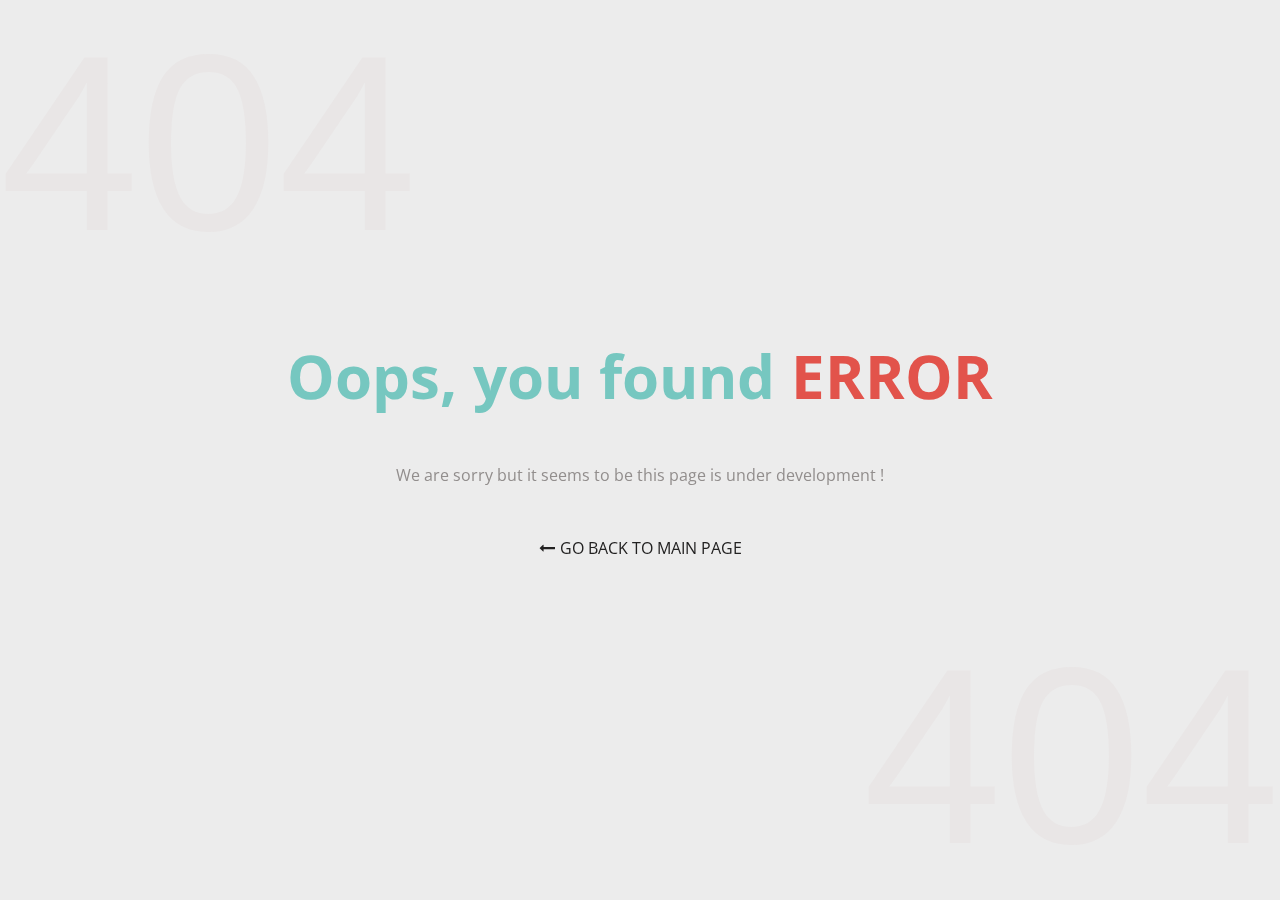
<file: soon.html>
<!DOCTYPE html>
<html lang="en">
<head>
    <meta charset="UTF-8">
    <meta http-equiv="X-UA-Compatible" content="IE=edge">
    <meta name="viewport" content="width=device-width, initial-scale=1.0">
    <link rel="stylesheet" href="css/global-styles/style.min.css">
    <link rel="stylesheet" href="css/404-styles/404.min.css">
    <link rel="preconnect" href="https://fonts.gstatic.com">
    <link href="https://fonts.googleapis.com/css2?family=Open+Sans:ital,wght@0,300;0,400;0,600;0,700;0,800;1,300;1,400;1,600;1,700;1,800&display=swap" rel="stylesheet">
    <link rel="stylesheet" href="https://stackpath.bootstrapcdn.com/font-awesome/4.7.0/css/font-awesome.min.css" integrity="sha384-wvfXpqpZZVQGK6TAh5PVlGOfQNHSoD2xbE+QkPxCAFlNEevoEH3Sl0sibVcOQVnN" crossorigin="anonymous">
    <title>Oops, it seems your page does not exist or not found</title>
</head>
<body>
    <main>
        <section id="error-404">
            <div class="error-404__wrapper">
                <div class="grid-container">
                    <div class="error">
                        <div class="error__title">
                            <h1>Oops, you found <span>ERROR</span></h1>
                        </div>
                        <div class="error__info">
                            <p>We are sorry but it seems to be this page is under development !</p>
                        </div>
                        <div class="error__exit">
                            <a href="index.html"><i class="fa fa-long-arrow-left" aria-hidden="true"></i>GO BACK TO MAIN PAGE</a>
                        </div>
                    </div>
                </div>
            </div>
        </section>
    </main>
</body>
</html>
</file>
<file: css/index-styles/index.css>
header .header__navigation-items a:first-child:not(.portfolio__link) {
  background: #62a29e;
  border-bottom: 4px solid #528b86;
}

header .header__navigation-items a:hover:not(a:first-child),
header .header__navigation-items .portfolio a:first-child:hover {
  background: #e8645a;
  border-bottom: 4px solid #e2534b;
  -webkit-transition: all ease .2s;
  -o-transition: all ease .2s;
  transition: all ease .2s;
}

.sponsors__slider {
  display: -webkit-box;
  display: -ms-flexbox;
  display: flex;
  -webkit-box-pack: justify;
  -ms-flex-pack: justify;
  justify-content: space-between;
  -webkit-box-align: center;
  -ms-flex-align: center;
  align-items: center;
}

.sponsors__slider button {
  position: absolute;
  font-size: 40px;
  line-height: 4.8px;
  color: #ffffff;
  padding-top: 10px;
  padding-bottom: 10px;
  padding-left: 13px;
  padding-right: 13px;
  border-radius: 5px;
  background: #e8645a;
  border-bottom: 4px solid #e2534b;
  margin-bottom: 11px;
  z-index: 2;
}

.sponsors__slider #sponsors-slider-prev {
  left: 0;
  border-bottom-left-radius: 0px;
  border-top-left-radius: 0px;
}

.sponsors__slider #sponsors-slider-next {
  right: 0;
  border-bottom-right-radius: 0px;
  border-top-right-radius: 0px;
}

.sponsors__slider button:hover {
  background: #76c7c0;
  -webkit-transition: all ease .2s;
  -o-transition: all ease .2s;
  transition: all ease .2s;
  border-bottom: 4px solid #62a29e;
}

.sponsors__slider-container,
.our-clients__slider-container {
  width: 100%;
  overflow: hidden;
}

.sponsors__slider-slide {
  display: -webkit-box;
  display: -ms-flexbox;
  display: flex;
}

.sponsors__slider-slide .sponsors__slider-item {
  min-width: 100%;
  display: -webkit-box;
  display: -ms-flexbox;
  display: flex;
  -webkit-box-pack: center;
  -ms-flex-pack: center;
  justify-content: center;
  -webkit-box-align: center;
  -ms-flex-align: center;
  align-items: center;
}

.sponsors__slider-slide .sponsors__slider-item .sponsor {
  text-align: center;
  max-width: 470px;
}

.sponsors__slider-slide .sponsors__slider-item .sponsor .sponsor__title {
  max-width: 345px;
  background: #e2534b;
  border-radius: 5px;
  margin: 0 auto;
  min-height: 50px;
}

.sponsors__slider-slide .sponsors__slider-item .sponsor .sponsor__title h1 {
  font-weight: 700;
  font-size: 30px;
  line-height: 50px;
  color: #ffffff;
}

.sponsors__slider-slide .sponsors__slider-item .sponsor .sponsor__info {
  margin-top: 10px;
  background: rgba(0, 0, 0, 0.5);
  border-radius: 5px;
}

.sponsors__slider-slide .sponsors__slider-item .sponsor .sponsor__info p {
  padding: 5px 20px;
  font-size: 16px;
  line-height: 25.6px;
  color: #ffffff;
}

.sponsors-slide-1,
.sponsors-slide-2,
.sponsors-slide-3 {
  width: 100%;
  min-height: 500px;
  background-repeat: no-repeat;
  background-size: cover;
}

.sponsors-slide-1 {
  background: url("../../img/index/main-slider-item-1.jpg") center;
}

.sponsors-slide-2 {
  background: url("../../img/index/main-slider-item-2.jpg") center;
}

.sponsors-slide-3 {
  background: url("../../img/index/main-slider-item-3.jpg") center;
}

.slider-bar-active {
  background: #e2534b !important;
}

.sponsors__slider-bars {
  margin: 21px auto;
  display: -webkit-box;
  display: -ms-flexbox;
  display: flex;
  -webkit-box-pack: center;
  -ms-flex-pack: center;
  justify-content: center;
}

.sponsors__slider-bars .slider-bar {
  height: 5px;
  width: 60px;
  background: #b0b8b9;
  margin-right: 10px;
}

.sponsors__slider-bars .slider-bar:last-child {
  margin-right: 0;
}

#services .columns,
#services .column {
  padding: 0;
}

#services .services__effect {
  position: relative;
  bottom: -15px;
  border-bottom: 20px solid;
  -o-border-image: url("../../img/index/services-bottom-background.png") 2 2 10 20;
  border-image: url("../../img/index/services-bottom-background.png") 2 2 10 20;
}

.services__info {
  display: -webkit-box;
  display: -ms-flexbox;
  display: flex;
  -webkit-box-pack: justify;
  -ms-flex-pack: justify;
  justify-content: space-between;
  -webkit-box-align: center;
  -ms-flex-align: center;
  align-items: center;
  background: #ececec;
  padding-top: 26px;
  padding-bottom: 26px;
  padding-left: 26px;
  padding-right: 35px;
}

.services__info .services__info-item .services__info-item-title h2 {
  font-size: 30px;
  font-weight: 600;
  line-height: 36px;
  color: #7f8c8c;
}

.services__info .services__info-item .services__info-item-text p {
  font-size: 13px;
  line-height: 20.8px;
  color: #777777;
}

.services__info .services__info-link a {
  padding-top: 10px;
  padding-bottom: 10px;
  padding-left: 44px;
  padding-right: 44px;
  background: #e8645a;
  border-bottom: 4px solid #e2534b;
  border-radius: 5px;
  font-size: 20px;
  line-height: 24px;
  color: #ffffff;
  font-weight: 600;
}

.services__info .services__info-link a:hover {
  background: #76c7c0;
  -webkit-transition: all ease .2s;
  -o-transition: all ease .2s;
  transition: all ease .2s;
  border-bottom: 4px solid #62a29e;
}

.services__cards {
  margin-top: 50px;
  min-height: 361px;
}

.services__cards-item {
  max-width: 270px;
  margin: 0 auto;
  background: #ffffff;
  min-height: 310px;
  display: -webkit-box;
  display: -ms-flexbox;
  display: flex;
  -webkit-box-align: center;
  -ms-flex-align: center;
  align-items: center;
  border-bottom: 4px solid #e5e6e6;
  border-radius: 5px;
  position: relative;
}

.services__cards-item .card {
  display: -webkit-box;
  display: -ms-flexbox;
  display: flex;
  -webkit-box-orient: vertical;
  -webkit-box-direction: normal;
  -ms-flex-direction: column;
  flex-direction: column;
  -webkit-box-align: center;
  -ms-flex-align: center;
  align-items: center;
  text-align: center;
  margin: 0 auto;
}

.services__cards-item .card .card__icon i {
  font-size: 60px;
  line-height: 7.2px;
  color: #76c7c0;
}

.services__cards-item .card .card__title h3 {
  font-size: 16px;
  line-height: 19.2px;
  color: #7f8c8c;
}

.services__cards-item .card .card__title {
  margin-top: 17px;
}

.services__cards-item .card .card__info {
  margin-top: 27px;
  max-width: 240px;
}

.services__cards-item .card .card__info p {
  line-height: 20.8px;
  font-size: 13px;
  color: #777777;
}

.services__cards-item .card .card__link {
  position: absolute;
  bottom: -22px;
}

.services__cards-item .card .card__link a {
  padding-top: 18px;
  padding-bottom: 18px;
  padding-left: 65px;
  padding-right: 65px;
  background: #76c7c0;
  border-bottom: 4px solid #62b9b0;
  border-radius: 5px;
  font-size: 14px;
  line-height: 16.8px;
  color: #ffffff;
  font-weight: 600;
}

.services__cards-item .card .card__link a:hover {
  background: #e8645a;
  border-bottom: 4px solid #e2534b;
  -webkit-transition: all ease .2s;
  -o-transition: all ease .2s;
  transition: all ease .2s;
}

.advantages__info-start-content {
  background: #ececec;
  display: -webkit-box;
  display: -ms-flexbox;
  display: flex;
  -webkit-box-orient: vertical;
  -webkit-box-direction: normal;
  -ms-flex-direction: column;
  flex-direction: column;
  -webkit-box-align: center;
  -ms-flex-align: center;
  align-items: center;
  height: 400px;
}

.advantages__info-start-content .grid-container {
  width: 100%;
  max-width: 1170px;
  margin: 0 auto;
}

.advantages__info-start-content .advantages__info-title {
  text-align: center;
  margin-top: 70px;
}

.advantages__info-start-content .advantages__info-title h2 {
  font-size: 40px;
  line-height: 48px;
  font-weight: 600;
  color: #e1524b;
}

.advantages__info-start-content .advantages__info-text {
  text-align: center;
  margin-bottom: 120px;
}

.advantages__info-start-content .advantages__info-text p {
  font-size: 13px;
  line-height: 20.8px;
  color: #777777;
}

.advantages__info-start-content .advantages__info-items {
  display: -webkit-box;
  display: -ms-flexbox;
  display: flex;
  -webkit-box-pack: justify;
  -ms-flex-pack: justify;
  justify-content: space-between;
  -webkit-box-align: center;
  -ms-flex-align: center;
  align-items: center;
  position: relative;
}

.advantages__info-start-content .advantages__info-items .advantages-main {
  position: absolute;
  right: 50%;
  -webkit-transform: translateX(50%);
  -ms-transform: translateX(50%);
  transform: translateX(50%);
}

.advantages__info-end-content {
  margin-top: 214px;
}

.advantages__info-end-content .grid-container {
  display: -webkit-box;
  display: -ms-flexbox;
  display: flex;
  -webkit-box-pack: justify;
  -ms-flex-pack: justify;
  justify-content: space-between;
}

.advantages-and-features {
  width: 100%;
  max-width: 270px;
}

.advantages-and-features__title h4,
.advantages__rates-title h4,
.our-clients__slider-title h4 {
  font-size: 16px;
  line-height: 19.2px;
  font-weight: 800;
  color: #7f8c8c;
}

.advantages-and-features__items {
  margin-top: 37px;
}

.advantages-and-features__items p {
  font-size: 13px;
  line-height: 26px;
  color: #777777;
  font-weight: 600;
}

.advantages-and-features__items p i {
  margin-right: 2px;
  font-size: 12px;
  line-height: 1.44px;
  color: #e1524b;
}

.advantages__statistics {
  width: 100%;
  max-width: 570px;
}

.advantages__statistics-items .grid-x {
  margin-top: 57px;
  display: -webkit-box;
  display: -ms-flexbox;
  display: flex;
  -webkit-box-pack: justify;
  -ms-flex-pack: justify;
  justify-content: space-between;
  overflow: hidden;
}

.advantages__statistics-items .grid-x .cell {
  display: -webkit-box;
  display: -ms-flexbox;
  display: flex;
  -webkit-box-pack: center;
  -ms-flex-pack: center;
  justify-content: center;
}

.advantages__statistics-items .grid-x .cell .statistic-card {
  width: 120px;
  text-align: center;
}

.advantages__statistics-items .grid-x .cell .statistic-card p {
  font-weight: 800;
  color: #7f8c8c;
}

.advantages__statistics-items .grid-x .cell .statistic-card p:first-child {
  padding-top: 20px;
  margin-top: 10px;
  font-size: 30px;
  line-height: 36px;
}

.advantages__statistics-items .grid-x .cell .statistic-card p:nth-child(2) {
  margin-top: 17px;
  font-size: 16px;
  line-height: 19.2px;
}

.advantages__statistics-items .grid-x .cell:first-child .statistic-card {
  background: url("../../img/index/statistic-1.png") no-repeat;
}

.advantages__statistics-items .grid-x .cell:nth-child(2) .statistic-card {
  background: url("../../img/index/statistic-2.png") no-repeat;
}

.advantages__statistics-items .grid-x .cell:nth-child(3) .statistic-card {
  background: url("../../img/index/statistic-3.png") no-repeat;
}

.advantages__statistics-items .grid-x .cell:last-child .statistic-card {
  background: url("../../img/index/statistic-4.png") no-repeat;
  margin-right: 0;
}

.advantages__statistics-info {
  padding-left: 18px;
  padding-right: 18px;
}

.advantages__statistics-info p {
  font-size: 13px;
  line-height: 24.7px;
  color: #7f8c8c;
}

.advantages__statistics-info p a {
  color: #e1524b;
}

.advantages__statistics-info p a:hover {
  text-decoration: underline;
  -webkit-transition: all ease .2s;
  -o-transition: all ease .2s;
  transition: all ease .2s;
}

.advantages__rates {
  width: 100%;
  max-width: 270px;
}

.advantages__rates-items {
  margin-top: 27px;
}

.advantages__rates-item-text {
  background: #ffffff;
  padding: 17px;
  border-radius: 5px;
  position: relative;
}

.advantages__rates-item-text p {
  font-size: 13px;
  line-height: 24.7px;
  color: #777777;
  font-style: italic;
}

.advantages__rates-item-text:before {
  content: "";
  display: inline-block;
  position: absolute;
  border: 15px solid transparent;
  border-top: 15px solid #ffffff;
  border-right: 15px solid #ffffff;
  bottom: -30px;
}

.advantages__rates-item-author p {
  font-size: 16px;
  line-height: 30.4px;
  color: #777777;
  font-weight: 600;
  margin-left: 60px;
}

#our-clients {
  margin-top: 88px;
}

.our-clients__slider-start-content {
  display: -webkit-box;
  display: -ms-flexbox;
  display: flex;
  -webkit-box-pack: justify;
  -ms-flex-pack: justify;
  justify-content: space-between;
  -webkit-box-align: center;
  -ms-flex-align: center;
  align-items: center;
}

.our-clients__slider-end-content {
  margin-top: 54px;
}

.our-clients__slider-title-effect {
  height: 1px;
  width: 100%;
  max-width: 880px;
  background: #e1e2e2;
  position: relative;
}

.our-clients__slider-title-effect:before {
  content: "";
  display: inline-block;
  position: absolute;
  top: -3px;
  height: 7px;
  width: 7px;
  border-radius: 50%;
  background: #e1e2e2;
}

.our-clients__slider-buttons button {
  font-size: 20px;
  line-height: 24px;
  color: #ffffff;
  padding-top: 10px;
  padding-bottom: 7px;
  padding-left: 12.5px;
  padding-right: 12.5px;
  border-radius: 5px;
  background: #98a3a3;
  border-bottom: 4px solid #7f8c8c;
  -webkit-transition: all ease .2s;
  -o-transition: all ease .2s;
  transition: all ease .2s;
  margin-bottom: 11px;
  margin-right: 20px;
}

.our-clients__slider-buttons button:hover {
  background: #e2534b;
  -webkit-transition: all ease .2s;
  -o-transition: all ease .2s;
  transition: all ease .2s;
  border-bottom: 4px solid #e2534b;
}

.our-clients__slider-buttons button:last-child {
  margin-right: 0;
}

.our-clients__slider-slide {
  display: -webkit-box;
  display: -ms-flexbox;
  display: flex;
  -webkit-box-pack: justify;
  -ms-flex-pack: justify;
  justify-content: space-between;
}

.our-clients__slider-container {
  display: -webkit-box;
  display: -ms-flexbox;
  display: flex;
  max-width: 1170px;
  margin: 0 auto;
}

.our-clients__slider-item {
  width: 170px;
  height: 90px;
  background: #ffffff;
  margin-right: 30px;
  display: -webkit-box;
  display: -ms-flexbox;
  display: flex;
  -webkit-box-pack: center;
  -ms-flex-pack: center;
  justify-content: center;
  -webkit-box-align: center;
  -ms-flex-align: center;
  align-items: center;
}

.our-clients__slider-item:last-child {
  margin-right: 0;
}

@media screen and (max-width: 1238px) {
  .our-clients__slider {
    width: 100%;
  }

  .services__info-link a {
    white-space: nowrap;
  }

  .advantages__info-start-content {
    height: auto;
    padding-bottom: 50px;
  }

  .advantages__info-start-content .grid-container {
    width: auto;
  }

  .advantages__info-start-content .advantages__info-text {
    margin-bottom: 50px;
  }

  .advantages__info-start-content .advantages-main {
    position: static !important;
    -webkit-transform: translate(0) !important;
    -ms-transform: translate(0) !important;
    transform: translate(0) !important;
  }

  .advantages__info-items {
    -webkit-box-orient: vertical;
    -webkit-box-direction: normal;
    -ms-flex-direction: column;
    flex-direction: column;
  }

  .advantages__info-end-content {
    margin-top: 50px;
  }

  .advantages__info-end-content .grid-container {
    display: -webkit-box;
    display: -ms-flexbox;
    display: flex;
    -webkit-box-orient: vertical;
    -webkit-box-direction: normal;
    -ms-flex-direction: column;
    flex-direction: column;
    -webkit-box-align: center;
    -ms-flex-align: center;
    align-items: center;
  }

  .advantages__info-end-content .grid-container .advantages-item:first-child {
    margin-top: 0;
  }

  .advantages__info-end-content .grid-container .advantages-item {
    margin-top: 50px;
  }

  .our-clients__slider-buttons {
    white-space: nowrap;
    margin-left: 15px;
  }

  .our-clients__slider-title {
    white-space: nowrap;
    margin-right: 15px;
  }
}

@media screen and (max-width: 1170px) {
  .services__cards-item {
    border-radius: 0px;
  }
}

@media screen and (max-width: 1023.9px) {
  .services__cards-item {
    border-radius: 5px;
    margin-bottom: 60px;
  }

  .advantages__statistics-items .cell:first-child .statistic-card,
  .advantages__statistics-items .cell:nth-child(2) .statistic-card {
    margin-top: 0;
  }

  .advantages__statistics-items .statistic-card {
    margin-top: 50px;
  }
}

@media screen and (max-width: 639.9px) {
  .advantages__statistics-items .cell:nth-child(2) .statistic-card {
    margin-top: 50px;
  }
}

@media screen and (max-width: 620px) {
  .sponsor {
    max-width: 350px !important;
  }

  .sponsor .sponsor__title {
    max-width: none !important;
    word-break: break-all;
  }

  .services__info {
    -webkit-box-orient: vertical;
    -webkit-box-direction: normal;
    -ms-flex-direction: column;
    flex-direction: column;
  }

  .services__info .services__info-link {
    margin-top: 25px;
  }
}

@media screen and (max-width: 490px) {
  .sponsor {
    max-width: 220px !important;
  }

  .sponsors__slider button,
  .sponsors__slider button:hover {
    background: none;
    border: none;
    padding: 0;
  }
}
</file>
<file: css/features-styles/features.css>
@charset "UTF-8";

header .header__navigation-items a:nth-child(6) {
  background: #62a29e;
  border-bottom: 4px solid #528b86;
}

header .header__navigation-items a:hover:not(a:nth-child(6)) {
  background: #e8645a;
  border-bottom: 4px solid #e2534b;
  -webkit-transition: all ease .2s;
  -o-transition: all ease .2s;
  transition: all ease .2s;
}

.accordion-active {
  background: #ffffff !important;
  -webkit-transition: all ease .2s !important;
  -o-transition: all ease .2s !important;
  transition: all ease .2s !important;
}

.accordion-info-active {
  visibility: visible !important;
  opacity: 1 !important;
  height: auto !important;
  padding: 18px !important;
  padding-top: 0px !important;
  -webkit-transition: all ease .2s !important;
  -o-transition: all ease .2s !important;
  transition: all ease .2s !important;
}

.tab-active {
  cursor: default !important;
  background: #f8f8f8 !important;
  color: #7f8c8c !important;
}

.tab-info-active {
  visibility: visible !important;
  opacity: 1 !important;
  height: auto !important;
  min-height: 110px !important;
  border-bottom: 4px solid #e5e6e6 !important;
  border-bottom-left-radius: 5px !important;
  border-bottom-right-radius: 5px !important;
  padding-top: 34px !important;
  padding-bottom: 34px !important;
  padding-left: 21px !important;
  padding-right: 30px !important;
  -webkit-transition: all ease .2s !important;
  -o-transition: all ease .2s !important;
  transition: all ease .2s !important;
}

.features__content-end {
  margin-top: 50px;
}

.features__content-end .grid-container .features__start-info .row {
  margin-top: 50px;
}

.features__info {
  min-height: 80px;
  background: #ececec;
}

.features__info .grid-container {
  display: -webkit-box;
  display: -ms-flexbox;
  display: flex;
  -webkit-box-pack: justify;
  -ms-flex-pack: justify;
  justify-content: space-between;
  -webkit-box-align: center;
  -ms-flex-align: center;
  align-items: center;
  min-height: 80px;
}

.features__info .grid-container .features__info-title {
  position: relative;
}

.features__info .grid-container .features__info-title h1 {
  font-size: 20px;
  line-height: 24px;
  font-weight: 600;
  color: #7f8c8c;
}

.features__info .grid-container .features__info-title:after {
  content: "▼";
  position: absolute;
  color: #ececec;
  top: 47px;
  left: -5px;
  font-size: 20px;
}

.features__info .grid-container .features__info-point a,
.features__info .grid-container .features__info-point span {
  font-size: 12px;
  line-height: 14.4px;
  color: #7f8c8c;
}

.features__info .grid-container .features__info-point a:hover {
  color: #e1524b;
  -webkit-transition: all ease .2s;
  -o-transition: all ease .2s;
  transition: all ease .2s;
}

.features__project-slider,
.features__blog-slider,
.features__sidebar-slider {
  display: -webkit-box;
  display: -ms-flexbox;
  display: flex;
  -webkit-box-pack: justify;
  -ms-flex-pack: justify;
  justify-content: space-between;
  -webkit-box-align: center;
  -ms-flex-align: center;
  align-items: center;
  position: relative;
}

.features__project-slider button,
.features__blog-slider button,
.features__sidebar-slider button {
  position: absolute;
  font-size: 40px;
  line-height: 4.8px;
  color: #ffffff;
  padding-top: 10px;
  padding-bottom: 10px;
  padding-left: 13px;
  padding-right: 13px;
  border-radius: 5px;
  background: #e8645a;
  border-bottom: 4px solid #e2534b;
  margin-bottom: 11px;
  z-index: 2;
}

.features__project-slider #features__project-slider-prev,
.features__project-slider #features__blog-slider-prev,
.features__project-slider #features__sidebar-slider-prev,
.features__blog-slider #features__project-slider-prev,
.features__blog-slider #features__blog-slider-prev,
.features__blog-slider #features__sidebar-slider-prev,
.features__sidebar-slider #features__project-slider-prev,
.features__sidebar-slider #features__blog-slider-prev,
.features__sidebar-slider #features__sidebar-slider-prev {
  left: 0;
  border-bottom-left-radius: 0px;
  border-top-left-radius: 0px;
}

.features__project-slider #features__project-slider-next,
.features__project-slider #features__blog-slider-next,
.features__project-slider #features__sidebar-slider-next,
.features__blog-slider #features__project-slider-next,
.features__blog-slider #features__blog-slider-next,
.features__blog-slider #features__sidebar-slider-next,
.features__sidebar-slider #features__project-slider-next,
.features__sidebar-slider #features__blog-slider-next,
.features__sidebar-slider #features__sidebar-slider-next {
  right: 0;
  border-bottom-right-radius: 0px;
  border-top-right-radius: 0px;
}

.features__project-slider #features__sidebar-slider-prev,
.features__project-slider #features__sidebar-slider-next,
.features__blog-slider #features__sidebar-slider-prev,
.features__blog-slider #features__sidebar-slider-next,
.features__sidebar-slider #features__sidebar-slider-prev,
.features__sidebar-slider #features__sidebar-slider-next {
  font-size: 20px;
  line-height: 24px;
  padding-top: 7px;
  padding-bottom: 5px;
}

.features__project-slider button:hover,
.features__blog-slider button:hover,
.features__sidebar-slider button:hover {
  background: #76c7c0;
  -webkit-transition: all ease .2s;
  -o-transition: all ease .2s;
  transition: all ease .2s;
  border-bottom: 4px solid #62a29e;
}

.features__project-container,
.features__blog-container,
.features__sidebar-container {
  width: 100%;
  overflow: hidden;
}

.features__project-slider-slide,
.features__blog-slider-slide,
.features__sidebar-slider-slide {
  display: -webkit-box;
  display: -ms-flexbox;
  display: flex;
}

.features__project-slider-slide .features__project-slider-item,
.features__project-slider-slide .features__blog-slider-item,
.features__project-slider-slide .features__sidebar-slider-item,
.features__blog-slider-slide .features__project-slider-item,
.features__blog-slider-slide .features__blog-slider-item,
.features__blog-slider-slide .features__sidebar-slider-item,
.features__sidebar-slider-slide .features__project-slider-item,
.features__sidebar-slider-slide .features__blog-slider-item,
.features__sidebar-slider-slide .features__sidebar-slider-item {
  width: 000px;
  
}


.features__project-slider-slide,
.features__blog-slider-slide,
.features__sidebar-slider-slide {
  display: -webkit-box;
  display: -ms-flexbox;
  display: flex;
}

.features__project-slider-slide .features__project-slider-item,
.features__project-slider-slide .features__blog-slider-item,
.features__project-slider-slide .features__sidebar-slider-item,
.features__blog-slider-slide .features__project-slider-item,
.features__blog-slider-slide .features__blog-slider-item,
.features__blog-slider-slide .features__sidebar-slider-item,
.features__sidebar-slider-slide .features__project-slider-item,
.features__sidebar-slider-slide .features__blog-slider-item,
.features__sidebar-slider-slide .features__sidebar-slider-item {
  
  display: -webkit-box;
  display: -ms-flexbox;
  display: flex;
  background: #ffffff;
  border-bottom: 4px solid #e5e6e6;
  border-radius: 5px;
  -webkit-box-pack: center;
  -ms-flex-pack: center;
  justify-content: center;
  -webkit-box-align: center;
  -ms-flex-align: center;
  align-items: center;
  min-width: 100%;
  min-height: 300px;
  background-color: transparent;
  background-position: center;
}

.features__project-slider-slide .features__project-slider-item i,
.features__project-slider-slide .features__blog-slider-item i,
.features__project-slider-slide .features__sidebar-slider-item i,
.features__blog-slider-slide .features__project-slider-item i,
.features__blog-slider-slide .features__blog-slider-item i,
.features__blog-slider-slide .features__sidebar-slider-item i,
.features__sidebar-slider-slide .features__project-slider-item i,
.features__sidebar-slider-slide .features__blog-slider-item i,
.features__sidebar-slider-slide .features__sidebar-slider-item i {
  
  color: #ececec;
}

.features__project-slider-slide .features__project-slider-item h2,
.features__project-slider-slide .features__blog-slider-item h2,
.features__project-slider-slide .features__sidebar-slider-item h2,
.features__blog-slider-slide .features__project-slider-item h2,
.features__blog-slider-slide .features__blog-slider-item h2,
.features__blog-slider-slide .features__sidebar-slider-item h2,
.features__sidebar-slider-slide .features__project-slider-item h2,
.features__sidebar-slider-slide .features__blog-slider-item h2,
.features__sidebar-slider-slide .features__sidebar-slider-item h2 {
  /* margin-top: 145px; */
  font-size: 25px;
  line-height: 30px;
  color: #b0b8b9;
}

.features__project-slider-slide .features__project-slider-item .project-slider-item__info,
.features__project-slider-slide .features__project-slider-item .blog-slider-item__info,
.features__project-slider-slide .features__project-slider-item .sidebar-slider-item__info,
.features__project-slider-slide .features__blog-slider-item .project-slider-item__info,
.features__project-slider-slide .features__blog-slider-item .blog-slider-item__info,
.features__project-slider-slide .features__blog-slider-item .sidebar-slider-item__info,
.features__project-slider-slide .features__sidebar-slider-item .project-slider-item__info,
.features__project-slider-slide .features__sidebar-slider-item .blog-slider-item__info,
.features__project-slider-slide .features__sidebar-slider-item .sidebar-slider-item__info,
.features__blog-slider-slide .features__project-slider-item .project-slider-item__info,
.features__blog-slider-slide .features__project-slider-item .blog-slider-item__info,
.features__blog-slider-slide .features__project-slider-item .sidebar-slider-item__info,
.features__blog-slider-slide .features__blog-slider-item .project-slider-item__info,
.features__blog-slider-slide .features__blog-slider-item .blog-slider-item__info,
.features__blog-slider-slide .features__blog-slider-item .sidebar-slider-item__info,
.features__blog-slider-slide .features__sidebar-slider-item .project-slider-item__info,
.features__blog-slider-slide .features__sidebar-slider-item .blog-slider-item__info,
.features__blog-slider-slide .features__sidebar-slider-item .sidebar-slider-item__info,
.features__sidebar-slider-slide .features__project-slider-item .project-slider-item__info,
.features__sidebar-slider-slide .features__project-slider-item .blog-slider-item__info,
.features__sidebar-slider-slide .features__project-slider-item .sidebar-slider-item__info,
.features__sidebar-slider-slide .features__blog-slider-item .project-slider-item__info,
.features__sidebar-slider-slide .features__blog-slider-item .blog-slider-item__info,
.features__sidebar-slider-slide .features__blog-slider-item .sidebar-slider-item__info,
.features__sidebar-slider-slide .features__sidebar-slider-item .project-slider-item__info,
.features__sidebar-slider-slide .features__sidebar-slider-item .blog-slider-item__info,
.features__sidebar-slider-slide .features__sidebar-slider-item .sidebar-slider-item__info {
  display: -webkit-box;
  display: -ms-flexbox;
  display: flex;
  -webkit-box-orient: vertical;
  -webkit-box-direction: normal;
  -ms-flex-direction: column;
  flex-direction: column;
  -webkit-box-pack: center;
  -ms-flex-pack: center;
  justify-content: center;
  -webkit-box-align: center;
  -ms-flex-align: center;
  align-items: center;
  /* -webkit-transform: translateY(25%);
  -ms-transform: translateY(25%);
  transform: translateY(25%); */
  text-align: center;
}

.features__project-slider-slide .features__blog-slider-item,
.features__blog-slider-slide .features__blog-slider-item,
.features__sidebar-slider-slide .features__blog-slider-item {
  min-height: 565px;
}

.features__project-slider-slide .features__blog-slider-item h2,
.features__blog-slider-slide .features__blog-slider-item h2,
.features__sidebar-slider-slide .features__blog-slider-item h2 {
  margin-top: 50px;
}

.features__project-slider-slide .features__blog-slider-item .blog-slider-item__info,
.features__blog-slider-slide .features__blog-slider-item .blog-slider-item__info,
.features__sidebar-slider-slide .features__blog-slider-item .blog-slider-item__info {
  -webkit-transform: translateY(18%);
  -ms-transform: translateY(18%);
  transform: translateY(18%);
}

.features__project-slider-slide .features__sidebar-slider-item,
.features__blog-slider-slide .features__sidebar-slider-item,
.features__sidebar-slider-slide .features__sidebar-slider-item {
  min-height: 200px;
}

.features__project-slider-slide .features__sidebar-slider-item i,
.features__blog-slider-slide .features__sidebar-slider-item i,
.features__sidebar-slider-slide .features__sidebar-slider-item i {
  font-size: 50px;
  line-height: 60px;
}

.features__project-slider-slide .features__sidebar-slider-item h2,
.features__blog-slider-slide .features__sidebar-slider-item h2,
.features__sidebar-slider-slide .features__sidebar-slider-item h2 {
  margin-top: 20px;
  font-size: 16px;
  line-height: 19.2px;
}

.features__project-slider-slide .features__sidebar-slider-item .sidebar-slider-item__info,
.features__blog-slider-slide .features__sidebar-slider-item .sidebar-slider-item__info,
.features__sidebar-slider-slide .features__sidebar-slider-item .sidebar-slider-item__info {
  -webkit-transform: translateY(15%);
  -ms-transform: translateY(15%);
  transform: translateY(15%);
}

.slider-bar-active {
  background: #e2534b !important;
}

.features__project-slider-bars,
.features__blog-slider-bars,
.features__sidebar-slider-bars {
  margin: 31px auto;
  display: -webkit-box;
  display: -ms-flexbox;
  display: flex;
  -webkit-box-pack: center;
  -ms-flex-pack: center;
  justify-content: center;
}

.features__project-slider-bars .slider-bar,
.features__blog-slider-bars .slider-bar,
.features__sidebar-slider-bars .slider-bar {
  height: 5px;
  width: 60px;
  background: #b0b8b9;
  margin-right: 10px;
}

.features__project-slider-bars .slider-bar:last-child,
.features__blog-slider-bars .slider-bar:last-child,
.features__sidebar-slider-bars .slider-bar:last-child {
  margin-right: 0;
}

.features__sidebar-slider-bars .slider-bar {
  width: 30px;
}

.features__sidebar,
.features__gallery {
  margin-left: 30px;
}

.features__gallery {
  margin-top: 40px;
}

.features__gallery .features__gallery-title h3 {
  font-size: 16px;
  line-height: 19.2px;
  color: #7f8c8c;
  font-weight: 800;
}

.features__gallery .features__gallery-items .gallery-items__row {
  margin-top: 20px;
  display: -webkit-box;
  display: -ms-flexbox;
  display: flex;
  -webkit-box-pack: justify;
  -ms-flex-pack: justify;
  justify-content: space-between;
}

.features__gallery .features__gallery-items .gallery-item a {
  width: 70px;
  display: -webkit-box;
  display: -ms-flexbox;
  display: flex;
  -webkit-box-pack: center;
  -ms-flex-pack: center;
  justify-content: center;
  -webkit-box-align: center;
  -ms-flex-align: center;
  align-items: center;
  min-height: 65px;
  background: #ffffff;
  border-bottom: 4px solid #e5e6e6;
  border-radius: 5px;
}

.features__gallery .features__gallery-items .gallery-item a i {
  font-size: 30px;
  line-height: 36px;
  color: #ececec;
}

.features__gallery .features__gallery-items .gallery-item a:hover {
  -webkit-transform: translateY(-5px);
  -ms-transform: translateY(-5px);
  transform: translateY(-5px);
  -webkit-transition: all ease .2s;
  -o-transition: all ease .2s;
  transition: all ease .2s;
}

.services__cards {
  margin-top: 20px;
  min-height: 361px;
}

.services__cards-item {
  max-width: 270px;
  margin: 0 auto;
  background: #ffffff;
  min-height: 310px;
  display: -webkit-box;
  display: -ms-flexbox;
  display: flex;
  -webkit-box-align: center;
  -ms-flex-align: center;
  align-items: center;
  border-bottom: 4px solid #e5e6e6;
  border-radius: 5px;
  position: relative;
}

.services__cards-item .card {
  display: -webkit-box;
  display: -ms-flexbox;
  display: flex;
  -webkit-box-orient: vertical;
  -webkit-box-direction: normal;
  -ms-flex-direction: column;
  flex-direction: column;
  -webkit-box-align: center;
  -ms-flex-align: center;
  align-items: center;
  text-align: center;
  margin: 0 auto;
}

.services__cards-item .card .card__icon i {
  font-size: 60px;
  line-height: 7.2px;
  color: #76c7c0;
}

.services__cards-item .card .card__title h3 {
  font-size: 16px;
  line-height: 19.2px;
  color: #7f8c8c;
}

.services__cards-item .card .card__title {
  margin-top: 17px;
}

.services__cards-item .card .card__info {
  margin-top: 27px;
  max-width: 240px;
}

.services__cards-item .card .card__info p {
  line-height: 20.8px;
  font-size: 13px;
  color: #777777;
}

.services__cards-item .card .card__link {
  position: absolute;
  bottom: -22px;
}

.services__cards-item .card .card__link a {
  padding-top: 18px;
  padding-bottom: 18px;
  padding-left: 65px;
  padding-right: 65px;
  background: #76c7c0;
  border-bottom: 4px solid #62b9b0;
  border-radius: 5px;
  font-size: 14px;
  line-height: 16.8px;
  color: #ffffff;
  font-weight: 600;
}

.services__cards-item .card .card__link a:hover {
  background: #e8645a;
  border-bottom: 4px solid #e2534b;
  -webkit-transition: all ease .2s;
  -o-transition: all ease .2s;
  transition: all ease .2s;
}

.features__advantages {
  margin-top: 53px;
  border-bottom: 3px solid #e5e6e6;
  padding-bottom: 37px;
}

.advantages__main-info .main-info__accordions .accordion {
  background: #f8f8f8;
  border-bottom: 4px solid #e5e6e6;
  border-radius: 5px;
  cursor: pointer;
  margin-bottom: 6px;
  -webkit-transition: all ease .2s;
  -o-transition: all ease .2s;
  transition: all ease .2s;
}

.advantages__main-info .main-info__accordions .accordion .accordion__title,
.advantages__main-info .main-info__accordions .accordion .accordion__info {
  padding: 18px;
}

.advantages__main-info .main-info__accordions .accordion .accordion__title {
  display: -webkit-box;
  display: -ms-flexbox;
  display: flex;
  -webkit-box-pack: justify;
  -ms-flex-pack: justify;
  justify-content: space-between;
  -webkit-box-align: center;
  -ms-flex-align: center;
  align-items: center;
}

.advantages__main-info .main-info__accordions .accordion .accordion__title h3 {
  font-size: 16px;
  line-height: 19.2px;
  color: #7f8c8c;
  font-weight: 800;
}

.advantages__main-info .main-info__accordions .accordion .accordion__title i {
  font-size: 13.5px;
  line-height: 2.4px;
  color: #ffffff;
  background: #7f8c8c;
  border-radius: 50%;
  padding-top: 1px;
  width: 20px;
  height: 20px;
  display: -webkit-box;
  display: -ms-flexbox;
  display: flex;
  -webkit-box-pack: center;
  -ms-flex-pack: center;
  justify-content: center;
  -webkit-box-align: center;
  -ms-flex-align: center;
  align-items: center;
}

.advantages__main-info .main-info__accordions .accordion .accordion__info {
  cursor: default;
  visibility: hidden;
  opacity: 0;
  height: 0;
  padding: 0;
  font-size: 13px;
  line-height: 20.8px;
  color: #777777;
  -webkit-transition: all ease .2s;
  -o-transition: all ease .2s;
  transition: all ease .2s;
}

.advantages__main-info .main-info__accordions .accordion:last-child {
  margin-bottom: 0;
}

.advantages__main-info .main-info__accordions .accordion__row-end {
  margin-left: 30px;
}

.advantages__other-info {
  margin-top: 46px;
}

.advantages__other-info .other-info__tabs .tabs .tabs__titles {
  display: -webkit-box;
  display: -ms-flexbox;
  display: flex;
}

.advantages__other-info .other-info__tabs .tabs .tabs__titles h3 {
  font-size: 15px;
  line-height: 19.2px;
  color: #ffffff;
  font-weight: 800;
  margin-right: 10px;
  background: #62b9b0;
  border-top-left-radius: 5px;
  border-top-right-radius: 5px;
  padding-top: 18px;
  padding-bottom: 18px;
  padding-left: 26px;
  padding-right: 26px;
}

.advantages__other-info .other-info__tabs .tabs .tabs__titles h3:hover {
  cursor: pointer;
  background: #e2534b;
  -webkit-transition: all ease .2s;
  -o-transition: all ease .2s;
  transition: all ease .2s;
}

.advantages__other-info .other-info__tabs .tabs .tabs__titles h3:last-child {
  margin-right: 0;
}

.advantages__other-info .other-info__tabs .tabs .tabs__info .tabs__info-item {
  visibility: hidden;
  opacity: 0;
  height: 0;
  display: -webkit-box;
  display: -ms-flexbox;
  display: flex;
  background: #f8f8f8;
  font-size: 13px;
  line-height: 20.8px;
  color: #777777;
}

.advantages__other-info .other-info__tabs .tabs .tabs__info .tabs__info-item .info-item__image {
  margin-left: 52px;
  min-width: 160px;
  height: 110px;
  background: #ffffff;
  border-radius: 5px;
  display: -webkit-box;
  display: -ms-flexbox;
  display: flex;
  -webkit-box-pack: center;
  -ms-flex-pack: center;
  justify-content: center;
  -webkit-box-align: center;
  -ms-flex-align: center;
  align-items: center;
}

.advantages__other-info .other-info__tabs .tabs .tabs__info .tabs__info-item .info-item__image i {
  font-size: 30px;
  line-height: 36px;
  color: #ececec;
}

.tabs__row-end {
  margin-left: 30px;
}

.tabs__row-end .tabs__info-item p {
  max-width: 218px;
}

.gallery__item {
  margin-top: 37px;
}

.gallery__item .grid-x .gallery__item-card {
  position: relative;
  max-width: 570px;
  min-height: 272px;
  margin-left: 15px;
  margin-right: 15px;
}

.gallery__item .grid-x .gallery__item-card .gallery__item-card-icon {
  background: #f8f8f8;
  border-bottom: 4px solid #e5e6e6;
  border-radius: 5px;
  display: -webkit-box;
  display: -ms-flexbox;
  display: flex;
  -webkit-box-pack: center;
  -ms-flex-pack: center;
  justify-content: center;
  -webkit-box-align: center;
  -ms-flex-align: center;
  align-items: center;
  max-width: 570px;
  min-height: 272px;
}

.gallery__item .grid-x .gallery__item-card .gallery__item-card-icon i {
  font-size: 100px;
  line-height: 120px;
  color: #ececec;
}

.gallery__item .grid-x .gallery__item-card .gallery__item-card-info {
  visibility: hidden;
  position: absolute;
  top: 60%;
  left: 50%;
  -webkit-transform: translate(-50%, -50%);
  -ms-transform: translate(-50%, -50%);
  transform: translate(-50%, -50%);
  width: 100%;
}

.gallery__item .grid-x .gallery__item-card .gallery__item-card-info .gallery__item-card-info-functions {
  display: -webkit-box;
  display: -ms-flexbox;
  display: flex;
  -webkit-box-pack: center;
  -ms-flex-pack: center;
  justify-content: center;
  margin-bottom: 62px;
}

.gallery__item .grid-x .gallery__item-card .gallery__item-card-info .gallery__item-card-info-functions a {
  margin-right: 10px;
}

.gallery__item .grid-x .gallery__item-card .gallery__item-card-info .gallery__item-card-info-functions a:last-child {
  margin: 0;
}

.gallery__item .grid-x .gallery__item-card .gallery__item-card-info .gallery__item-card-info-functions a {
  display: -webkit-box;
  display: -ms-flexbox;
  display: flex;
  -webkit-box-pack: justify;
  -ms-flex-pack: justify;
  justify-content: space-between;
  -webkit-box-align: center;
  -ms-flex-align: center;
  align-items: center;
}

.gallery__item .grid-x .gallery__item-card .gallery__item-card-info .gallery__item-card-info-functions a i {
  font-size: 25px;
  color: #ffffff;
  background: #76b7b1;
  width: 40px;
  height: 40px;
  border-radius: 5px;
  display: -webkit-box;
  display: -ms-flexbox;
  display: flex;
  -webkit-box-pack: center;
  -ms-flex-pack: center;
  justify-content: center;
  -webkit-box-align: center;
  -ms-flex-align: center;
  align-items: center;
}

.gallery__item .grid-x .gallery__item-card .gallery__item-card-info .gallery__item-card-info-functions a:hover i {
  background: #e2534b;
  -webkit-transition: all ease .2s;
  -o-transition: all ease .2s;
  transition: all ease .2s;
}

.gallery__item .grid-x .gallery__item-card .gallery__item-card-info .gallery__item-card-info-title {
  text-align: center;
}

.gallery__item .grid-x .gallery__item-card .gallery__item-card-info .gallery__item-card-info-title h3 {
  color: #ffffff;
  font-size: 16px;
  line-height: 28.8px;
  font-weight: 600;
}

.gallery__item .grid-x .gallery__item-card:hover {
  -webkit-transition: all ease .2s;
  -o-transition: all ease .2s;
  transition: all ease .2s;
}

.gallery__item .grid-x .gallery__item-card:hover .gallery__item-card-icon {
  background: #83ccc5;
  -webkit-transition: all ease .2s;
  -o-transition: all ease .2s;
  transition: all ease .2s;
}

.gallery__item .grid-x .gallery__item-card:hover .gallery__item-card-icon i {
  display: none;
}

.gallery__item .grid-x .gallery__item-card:hover .gallery__item-card-info {
  visibility: visible;
  -webkit-transition: all ease .2s;
  -o-transition: all ease .2s;
  transition: all ease .2s;
}

.features__statistics {
  margin-top: 47px;
  border-bottom: 3px solid #e5e6e6;
  padding-bottom: 37px;
}

.features__statistics .features__statistics-item {
  margin-bottom: 82px;
}

.features__statistics .features__statistics-item .statistics-item__title h3 {
  font-size: 16px;
  line-height: 19.2px;
  color: #7f8c8c;
  font-weight: 800;
}

.features__statistics .features__statistics-item .statistics-item__info {
  margin-top: 20px;
  font-size: 14px;
  line-height: 22.4px;
  color: #7f8c8c;
}

.features__statistics .grid-x:nth-child(2) .cell .features__statistics-item .statistics-item__info {
  max-width: 540px;
}

.features__statistics .grid-x:nth-child(3) .cell:first-child .features__statistics-item .statistics-item__info {
  max-width: 850px;
}

.features__statistics .grid-x:nth-child(3) .cell:nth-child(2) .features__statistics-item .statistics-item__info {
  max-width: 255px;
}

.features__statistics .grid-x:nth-child(4) .cell .features__statistics-item .statistics-item__info {
  max-width: 250px;
}

.features__statistics .grid-x:last-child .features__statistics-item {
  margin-bottom: 0 !important;
}

.features__list {
  margin-top: 37px;
  border-bottom: 3px solid #e5e6e6;
  padding-bottom: 37px;
}

.features__list .cell .features__list-item .list-item__title {
  margin-bottom: 20px;
}

.features__list .cell .features__list-item .list-item__title h3 {
  font-size: 16px;
  line-height: 19.2px;
  font-weight: 800;
  color: #7f8c8c;
}

.features__list .cell .features__list-item .list-item__info p {
  font-size: 14px;
  line-height: 28px;
  color: #777777;
}

.features__list .cell .features__list-item .list-item__info p i {
  font-size: 12px;
  line-height: 1.44px;
  color: #e1524b;
}

.features__list .cell:first-child .features__list-item .list-item__info p {
  font-size: 13px;
}

.features__list .cell:nth-child(3) .features__list-item .list-item__info p i {
  border-radius: 50%;
  background: #62b9b0;
  padding: 4.5px;
  padding-left: 4.2px;
  padding-right: 3.5px;
  padding-bottom: 6.5px;
  font-size: 12px;
  line-height: 1.44px;
  color: #ffffff;
}

.features__list .cell:nth-child(4) .features__list-item .list-item__info p i {
  color: #62b9b0;
}

.features__sponsor {
  margin-top: 37px;
}

.features__sponsor .sponsor__info {
  display: -webkit-box;
  display: -ms-flexbox;
  display: flex;
  -webkit-box-pack: justify;
  -ms-flex-pack: justify;
  justify-content: space-between;
  -webkit-box-align: center;
  -ms-flex-align: center;
  align-items: center;
  background: #ececec;
  padding-top: 16px;
  padding-bottom: 16px;
  padding-left: 26px;
  padding-right: 35px;
}

.features__sponsor .sponsor__info .sponsor__info-item .sponsor__info-item-title h2 {
  font-size: 25px;
  font-weight: 700;
  line-height: 30px;
  color: #7f8c8c;
}

.features__sponsor .sponsor__info .sponsor__info-item .sponsor__info-item-text p {
  font-size: 13px;
  line-height: 20.8px;
  color: #777777;
}

.features__sponsor .sponsor__info .sponsor__info-link a {
  padding-top: 10px;
  padding-bottom: 10px;
  padding-left: 44px;
  padding-right: 44px;
  background: #e8645a;
  border-bottom: 4px solid #e2534b;
  border-radius: 5px;
  font-size: 20px;
  line-height: 24px;
  color: #ffffff;
  font-weight: 600;
}

.features__sponsor .sponsor__info .sponsor__info-link a:hover {
  background: #76c7c0;
  -webkit-transition: all ease .2s;
  -o-transition: all ease .2s;
  transition: all ease .2s;
  border-bottom: 4px solid #62a29e;
}

.features__spreadsheet {
  margin-top: 47px;
}

.features__spreadsheet .features__spreadsheet-item table {
  width: 100%;
  border-radius: 5px;
  background: #e5e6e6;
  border-bottom: 4px solid #e5e6e6;
}

.features__spreadsheet .features__spreadsheet-item table tr {
  background: #ececec;
}

.features__spreadsheet .features__spreadsheet-item table tr th {
  padding: 12px;
  padding-left: 15px;
  padding-right: 15px;
  font-size: 16px;
  line-height: 19.2px;
  color: #7f8c8c;
  text-align: left;
  white-space: nowrap;
}

.features__spreadsheet .features__spreadsheet-item table tr td {
  background: #ffffff;
  padding-top: 11px;
  padding-bottom: 11px;
  padding-left: 15px;
  padding-right: 15px;
  font-size: 14px;
  line-height: 28px;
  color: #777777;
}

.features__spreadsheet .grid-x {
  margin-top: 47px;
}

.features__spreadsheet .grid-x .cell:first-child .features__spreadsheet-item {
  margin-right: 15px;
}

.features__spreadsheet .grid-x .cell:first-child .features__spreadsheet-item table tr th {
  color: #ffffff;
  background: #62b9b0;
}

.features__spreadsheet .grid-x .cell:first-child .features__spreadsheet-item table tr:first-child {
  border-color: #62b9b0;
}

.features__spreadsheet .grid-x .cell:nth-child(2) .features__spreadsheet-item {
  margin-left: 15px;
}

.features__spreadsheet .grid-x .cell:nth-child(2) .features__spreadsheet-item table tr th {
  color: #ffffff;
  background: #e2534b;
}

@media screen and (max-width: 1238px) {
  .sponsor__info-link a {
    white-space: nowrap !important;
  }
}

@media screen and (max-width: 1170px) {
  .services__cards-item {
    border-radius: 0px;
  }
}

@media screen and (max-width: 1023.9px) {
  .features__spreadsheet .grid-x .cell:first-child .features__spreadsheet-item {
    margin-bottom: 40px;
  }

  .features__spreadsheet .grid-x .cell:first-child .features__spreadsheet-item,
  .features__spreadsheet .grid-x .cell:nth-child(2) .features__spreadsheet-item {
    margin-left: 0;
    margin-right: 0;
  }

  .features__list-item {
    display: -webkit-box;
    display: -ms-flexbox;
    display: flex;
    -webkit-box-orient: vertical;
    -webkit-box-direction: normal;
    -ms-flex-direction: column;
    flex-direction: column;
    -webkit-box-align: center;
    -ms-flex-align: center;
    align-items: center;
    margin-bottom: 40px;
  }

  .features__list .grid-x .cell:last-child .features__list-item,
  .features__list .grid-x .cell:nth-child(3) .features__list-item {
    margin-bottom: 0;
  }

  .gallery__item-icon {
    max-width: none !important;
    margin-bottom: 40px !important;
  }

  .gallery__item {
    margin-top: 0 !important;
  }

  .gallery__item-card {
    margin: 0 auto !important;
    margin-top: 30px !important;
  }

  .features__start-info .row {
    display: -webkit-box;
    display: -ms-flexbox;
    display: flex;
    -webkit-box-orient: vertical;
    -webkit-box-direction: normal;
    -ms-flex-direction: column;
    flex-direction: column;
    -webkit-box-align: center;
    -ms-flex-align: center;
    align-items: center;
  }

  .features__start-info .features__sidebar,
  .features__start-info .features__gallery {
    margin-left: 0;
  }

  .features__start-info .features__gallery-title {
    text-align: center;
  }

  .features__start-info .features__gallery-items {
    max-width: 250px;
    margin: 0 auto;
  }

  .features__statistics-item .statistics-item__info {
    max-width: none !important;
  }

  .features__statistics .grid-x:last-child .cell .features__statistics-item {
    margin-bottom: 82px !important;
  }

  .features__statistics .grid-x:last-child .cell:last-child .features__statistics-item:last-child {
    margin-bottom: 0 !important;
  }

  .services__cards-item {
    border-radius: 5px;
    margin-bottom: 60px;
  }

  .main-info__accordions .accordion__row-end,
  .main-info__accordions .tabs__row-end,
  .other-info__tabs .accordion__row-end,
  .other-info__tabs .tabs__row-end {
    margin-left: 0 !important;
    margin-top: 6px !important;
  }

  .main-info__accordions .tabs__row-end,
  .other-info__tabs .tabs__row-end {
    margin-top: 36px !important;
  }

  .main-info__accordions .tabs__row-end .tabs__info-item p,
  .other-info__tabs .tabs__row-end .tabs__info-item p {
    max-width: none !important;
  }
}

@media screen and (max-width: 639.9px) {
  .sponsor__info {
    -webkit-box-orient: vertical;
    -webkit-box-direction: normal;
    -ms-flex-direction: column;
    flex-direction: column;
  }

  .sponsor__info .sponsor__info-link {
    margin-top: 25px;
  }

  .features__list .grid-x .cell:nth-child(3) .features__list-item {
    margin-bottom: 40px;
  }

  .tabs__row-start .tabs__info-item {
    -webkit-box-orient: vertical !important;
    -webkit-box-direction: reverse !important;
    -ms-flex-direction: column-reverse !important;
    flex-direction: column-reverse !important;
  }

  .tabs__row-start .tabs__info-item .info-item__image {
    max-width: 150px !important;
    margin: 0 auto !important;
    margin-bottom: 20px !important;
  }

  .features__sidebar {
    max-width: 300px;
    margin: 0 auto !important;
  }
}

@media screen and (max-width: 425px) {
  .features__spreadsheet-item {
    overflow: hidden;
    overflow-x: scroll;
  }

  .features__spreadsheet-item table {
    min-width: 800px;
  }

  .tabs__row-start .tabs__titles {
    display: -webkit-box !important;
    display: -ms-flexbox !important;
    display: flex !important;
    -webkit-box-orient: vertical !important;
    -webkit-box-direction: normal !important;
    -ms-flex-direction: column !important;
    flex-direction: column !important;
  }

  .tabs__row-start .tabs__titles h3 {
    margin: 0 !important;
    margin-bottom: 12px !important;
  }

  .tabs__row-start .tabs__titles h3:last-child {
    margin-bottom: 0 !important;
  }
}
</file>
<file: css/about-styles/about.min.css>
@charset "UTF-8";header .header__navigation-items a:nth-child(2){background:#62a29e;border-bottom:4px solid #528b86}header .header__navigation-items a:hover:not(a:nth-child(2)){background:#e8645a;border-bottom:4px solid #e2534b;-webkit-transition:all ease .2s;-o-transition:all ease .2s;transition:all ease .2s}.about__info{min-height:80px;background:#ececec}.about__info .grid-container{display:-webkit-box;display:-ms-flexbox;display:flex;-webkit-box-pack:justify;-ms-flex-pack:justify;justify-content:space-between;-webkit-box-align:center;-ms-flex-align:center;align-items:center;min-height:80px}.about__info .grid-container .about__info-title{position:relative}.about__info .grid-container .about__info-title h1{font-size:20px;line-height:24px;font-weight:600;color:#7f8c8c}.about__info .grid-container .about__info-title:after{content:"▼";position:absolute;color:#ececec;top:47px;left:-5px;font-size:20px}.about__info .grid-container .about__info-point a,.about__info .grid-container .about__info-point span{font-size:12px;line-height:14.4px;color:#7f8c8c}.about__info .grid-container .about__info-point a:hover{color:#e1524b;-webkit-transition:all ease .2s;-o-transition:all ease .2s;transition:all ease .2s}.about__story{margin-top:56px}.about__story .story__title{margin-bottom:28px}.about__story .story__title h2{font-weight:600;font-size:30px;line-height:24px;color:#e1524b}.about__story .story__info{font-size:14px;line-height:20.8px;color:#7f8c8c}.about__advantages{margin-top:75px}.about__advantages .grid-container{display:-webkit-box;display:-ms-flexbox;display:flex;-webkit-box-pack:justify;-ms-flex-pack:justify;justify-content:space-between}.about__advantages .advantages-and-features{width:100%;max-width:270px}.about__advantages .advantages-and-features__title h4,.about__advantages .advantages__rates-title h4,.about__advantages .our-clients__slider-title h4{font-size:16px;line-height:19.2px;font-weight:800;color:#7f8c8c}.about__advantages .advantages-and-features__items{margin-top:37px}.about__advantages .advantages-and-features__items p{font-size:13px;line-height:26px;color:#777;font-weight:600}.about__advantages .advantages-and-features__items p i{margin-right:2px;font-size:12px;line-height:1.44px;color:#e1524b}.about__advantages .advantages__statistics{width:100%;max-width:570px}.about__advantages .advantages__statistics-items .grid-x{margin-top:57px;display:-webkit-box;display:-ms-flexbox;display:flex;-webkit-box-pack:justify;-ms-flex-pack:justify;justify-content:space-between;overflow:hidden}.about__advantages .advantages__statistics-items .grid-x .cell{display:-webkit-box;display:-ms-flexbox;display:flex;-webkit-box-pack:center;-ms-flex-pack:center;justify-content:center}.about__advantages .advantages__statistics-items .grid-x .cell .statistic-card{width:120px;text-align:center}.about__advantages .advantages__statistics-items .grid-x .cell .statistic-card p{font-weight:800;color:#7f8c8c}.about__advantages .advantages__statistics-items .grid-x .cell .statistic-card p:first-child{padding-top:20px;margin-top:10px;font-size:30px;line-height:36px}.about__advantages .advantages__statistics-items .grid-x .cell .statistic-card p:nth-child(2){margin-top:17px;font-size:16px;line-height:19.2px}.about__advantages .advantages__statistics-items .grid-x .cell:first-child .statistic-card{background:url(../../img/index/statistic-1.png) no-repeat}.about__advantages .advantages__statistics-items .grid-x .cell:nth-child(2) .statistic-card{background:url(../../img/index/statistic-2.png) no-repeat}.about__advantages .advantages__statistics-items .grid-x .cell:nth-child(3) .statistic-card{background:url(../../img/index/statistic-3.png) no-repeat}.about__advantages .advantages__statistics-items .grid-x .cell:last-child .statistic-card{background:url(../../img/index/statistic-4.png) no-repeat;margin-right:0}.about__advantages .advantages__statistics-info{padding-left:18px;padding-right:18px}.about__advantages .advantages__statistics-info p{font-size:13px;line-height:24.7px;color:#7f8c8c}.about__advantages .advantages__statistics-info p a{color:#e1524b}.about__advantages .advantages__statistics-info p a:hover{text-decoration:underline;-webkit-transition:all ease .2s;-o-transition:all ease .2s;transition:all ease .2s}.about__advantages .advantages__rates{width:100%;max-width:270px}.about__advantages .advantages__rates-items{margin-top:27px}.about__advantages .advantages__rates-item-text{background:#fff;padding:17px;border-radius:5px;position:relative}.about__advantages .advantages__rates-item-text p{font-size:13px;line-height:24.7px;color:#777;font-style:italic}.about__advantages .advantages__rates-item-text:before{content:"";display:inline-block;position:absolute;border:15px solid transparent;border-top:15px solid #fff;border-right:15px solid #fff;bottom:-30px}.about__advantages .advantages__rates-item-author p{font-size:16px;line-height:30.4px;color:#777;font-weight:600;margin-left:60px}.about__content-end{padding-bottom:55px}#about .about__content-effect{position:relative;bottom:-15px;border-bottom:20px solid;-o-border-image:url(../../img/index/services-bottom-background.png) 2 2 10 20;border-image:url(../../img/index/services-bottom-background.png) 2 2 10 20}#about-team .team__content-start{background:#ececec;max-height:410px}#about-team .team__content-start .grid-container{padding-top:70px}.team__title{margin-bottom:70px;text-align:center}.team__title h2{font-size:40px;line-height:48px;font-weight:700;color:#7f8c8c}.team__cards-item{background:transparent;border-bottom:4px solid #e5e6e6;border-radius:5px;max-width:270px;min-height:310px;display:-webkit-box;display:-ms-flexbox;display:flex;-webkit-box-orient:vertical;-webkit-box-direction:normal;-ms-flex-direction:column;flex-direction:column;-webkit-box-pack:center;-ms-flex-pack:center;justify-content:center;-webkit-box-align:center;-ms-flex-align:center;align-items:center;position:relative}.team__cards-item .fa-picture-o{font-size:60px;line-height:7.2px;color:#ececec}.team__cards-item .cards-item__info{visibility:hidden;position:absolute;padding:38px;color:#fff;background:rgba(0,0, 0,0.6)}.team__cards-item .cards-item__info p{font-size:13px;line-height:24.7px;font-style:italic}.team__cards-item .cards-item__info .cards-item__info-links{margin-top:60px;display:-webkit-box;display:-ms-flexbox;display:flex;-webkit-box-pack:justify;-ms-flex-pack:justify;justify-content:space-between}.team__cards-item .cards-item__info .cards-item__info-links a{display:-webkit-box;display:-ms-flexbox;display:flex;-webkit-box-pack:center;-ms-flex-pack:center;justify-content:center;-webkit-box-align:center;-ms-flex-align:center;align-items:center;width:40px;height:40px;font-size:25px;line-height:22.4px;color:#fff;background:#81bcb6;border-radius:5px}.team__cards-item .cards-item__info .cards-item__info-links a:hover{-webkit-transform:translateY(-5px);-ms-transform:translateY(-5px);transform:translateY(-5px);-webkit-transition:all ease .2s;-o-transition:all ease .2s;transition:all ease .2s}.team__cards-item .cards-item__name{position:absolute;bottom:-30px;width:100%;max-width:200px;min-height:50px;background:#98a3a3;border-bottom:4px solid #7f8c8c;border-radius:5px;display:-webkit-box;display:-ms-flexbox;display:flex;-webkit-box-pack:center;-ms-flex-pack:center;justify-content:center;-webkit-box-align:center;-ms-flex-align:center;align-items:center}.team__cards-item .cards-item__name p{font-size:14px;line-height:16.8px;color:#fff}.team__cards-item:hover{background:#90d1cb;-webkit-transition:all ease .2s;-o-transition:all ease .2s;transition:all ease .2s}.team__cards-item:hover .fa-picture-o{display:none}.team__cards-item:hover .cards-item__info{visibility:visible;-webkit-transition:all ease .2s;-o-transition:all ease .2s;transition:all ease .2s}.team__cards-item:hover .cards-item__name{background:#e8645a;border-bottom:4px solid #e2534b;-webkit-transition:all ease .2s;-o-transition:all ease .2s;transition:all ease .2s}.team__content-end{margin-top:210px}.our-method{text-align:center;max-width:970px;margin:0 auto}.our-method .our-method__title h2{font-weight:200;font-size:40px;line-height:48px;color:#e1524b}.our-method .our-method__info{margin-top:5px}.our-method .our-method__info span{font-size:12px;line-height:20.8px;color:#1a1a1a}.our-method .our-method__info span:first-child{line-height:20.8px;color:#1a1a1a}.our-method .our-method__info span:nth-child(2){font-weight:500;color:#7f8c8c}.our-clients__slider{margin-top:64px}.our-clients__slider-title h4{font-size:16px;line-height:19.2px;font-weight:800;color:#7f8c8c}.our-clients__slider-start-content{display:-webkit-box;display:-ms-flexbox;display:flex;-webkit-box-pack:justify;-ms-flex-pack:justify;justify-content:space-between;-webkit-box-align:center;-ms-flex-align:center;align-items:center}.our-clients__slider-end-content{margin-top:54px}.our-clients__slider-title-effect{height:1px;width:100%;max-width:880px;background:#e1e2e2;position:relative}.our-clients__slider-title-effect:before{content:"";display:inline-block;position:absolute;top:-3px;height:7px;width:7px;border-radius:50%;background:#e1e2e2}.our-clients__slider-buttons button{font-size:20px;line-height:24px;color:#fff;padding-top:10px;padding-bottom:7px;padding-left:12.5px;padding-right:12.5px;border-radius:5px;background:#98a3a3;border-bottom:4px solid #7f8c8c;-webkit-transition:all ease .2s;-o-transition:all ease .2s;transition:all ease .2s;margin-bottom:11px;margin-right:20px}.our-clients__slider-buttons button:hover{background:#e2534b;-webkit-transition:all ease .2s;-o-transition:all ease .2s;transition:all ease .2s;border-bottom:4px solid #e2534b}.our-clients__slider-buttons button:last-child{margin-right:0}.our-clients__slider-slide{display:-webkit-box;display:-ms-flexbox;display:flex;-webkit-box-pack:justify;-ms-flex-pack:justify;justify-content:space-between}.our-clients__slider-container{display:-webkit-box;display:-ms-flexbox;display:flex;max-width:1170px;margin:0 auto;overflow:hidden}.our-clients__slider-item{width:170px;height:90px;background:#fff;margin-right:30px;display:-webkit-box;display:-ms-flexbox;display:flex;-webkit-box-pack:center;-ms-flex-pack:center;justify-content:center;-webkit-box-align:center;-ms-flex-align:center;align-items:center}.our-clients__slider-item:last-child{margin-right:0}@media screen and (max-width:1238px){.our-clients__slider{width:100%}.team__content-start{max-height:none!important;padding-bottom:80px}.advantages__info-items{-webkit-box-orient:vertical;-webkit-box-direction:normal;-ms-flex-direction:column;flex-direction:column}.advantages__info-content{margin-top:50px}.advantages__info-content .grid-container{display:-webkit-box;display:-ms-flexbox;display:flex;-webkit-box-orient:vertical;-webkit-box-direction:normal;-ms-flex-direction:column;flex-direction:column;-webkit-box-align:center;-ms-flex-align:center;align-items:center}.advantages__info-content .grid-container .advantages-item:first-child{margin-top:0}.advantages__info-content .grid-container .advantages-item{margin-top:50px}.our-clients__slider-buttons{white-space:nowrap;margin-left:15px}.our-clients__slider-title{white-space:nowrap;margin-right:15px}.team__content-end{margin-top:60px}}@media screen and (max-width:1023.9px){.advantages__statistics-items .cell:first-child .statistic-card,.advantages__statistics-items .cell:nth-child(2) .statistic-card{margin-top:0}.advantages__statistics-items .statistic-card{margin-top:50px}.team__cards .grid-x .cell .team__cards-item{margin:0 auto;margin-bottom:70px}.team__cards .grid-x .cell:last-child .team__cards-item,.team__cards .grid-x .cell:nth-child(3) .team__cards-item,.team__cards .grid-x .cell:nth-child(4) .team__cards-item{margin-bottom:0}}@media screen and (max-width:639.9px){.advantages__statistics-items .cell:nth-child(2) .statistic-card{margin-top:50px}.team__cards .grid-x .cell:nth-child(3) .team__cards-item{margin-bottom:70px}}
</file>
<file: css/blog-styles/blog.min.css>
@charset "UTF-8";header .header__navigation-items a:nth-child(5){background:#62a29e;border-bottom:4px solid #528b86}header .header__navigation-items a:hover:not(a:nth-child(5)){background:#e8645a;border-bottom:4px solid #e2534b;-webkit-transition:all ease .2s;-o-transition:all ease .2s;transition:all ease .2s}.blog__info{min-height:80px;background:#ececec}.blog__info .grid-container{display:-webkit-box;display:-ms-flexbox;display:flex;-webkit-box-pack:justify;-ms-flex-pack:justify;justify-content:space-between;-webkit-box-align:center;-ms-flex-align:center;align-items:center;min-height:80px}.blog__info .grid-container .blog__info-title{position:relative}.blog__info .grid-container .blog__info-title h1{font-size:20px;line-height:24px;font-weight:600;color:#7f8c8c}.blog__info .grid-container .blog__info-title:after{content:"▼";position:absolute;color:#ececec;top:47px;left:-5px;font-size:20px}.blog__info .grid-container .blog__info-point a,.blog__info .grid-container .blog__info-point span{font-size:12px;line-height:14.4px;color:#7f8c8c}.blog__info .grid-container .blog__info-point a:hover{color:#e1524b;-webkit-transition:all ease .2s;-o-transition:all ease .2s;transition:all ease .2s}.blog__content-end{margin-top:103px}.blog__content-end .blog__main-info{margin-right:30px}.blog__content-end .blog__main-info .main-info__title{display:-webkit-box;display:-ms-flexbox;display:flex}.blog__content-end .blog__main-info .main-info__title .copy-info{margin-right:30px}.blog__content-end .blog__main-info .main-info__title .copy-info .title__icon{width:70px;height:70px;display:-webkit-box;display:-ms-flexbox;display:flex;-webkit-box-pack:center;-ms-flex-pack:center;justify-content:center;-webkit-box-align:center;-ms-flex-align:center;align-items:center;background:#7f8c8c;border-radius:5px;border-bottom:4px solid #e5e6e6}.blog__content-end .blog__main-info .main-info__title .copy-info .title__icon i{font-size:30px;line-height:14.4px;color:#fff}.blog__content-end .blog__main-info .main-info__title .title__text h2{font-size:24px;line-height:20.8px;font-weight:600;color:#76c7c0}.blog__content-end .blog__main-info .main-info__title .title__text .text__date{margin-top:14px;display:-webkit-box;display:-ms-flexbox;display:flex}.blog__content-end .blog__main-info .main-info__title .title__text .text__date p{font-size:14px;line-height:20.8px;color:#7f8c8c}.blog__content-end .blog__main-info .main-info__title .title__text .text__date p a,.blog__content-end .blog__main-info .main-info__title .title__text .text__date p span{color:#e1524b}.blog__content-end .blog__main-info .main-info__title .title__text .text__date p span{margin-right:5px}.blog__content-end .blog__main-info .main-info__title .title__text .text__date p i{color:#76c7c0;margin-left:24px;margin-right:5px}.blog__content-end .blog__main-info .main-info__title .title__text .text__date p a:hover{color:#76c7c0;-webkit-transition:all ease .2s;-o-transition:all ease .2s;transition:all ease .2s}.blog__content-end .blog__main-info .main-info__title .copy-info:hover{-webkit-transform:translateY(-5px);-ms-transform:translateY(-5px);transform:translateY(-5px);-webkit-transition:all ease .2s;-o-transition:all ease .2s;transition:all ease .2s}.blog__content-end .blog__main-info .main-info__title .copy-info:hover .title__icon{background:#76c7c0;-webkit-transition:all ease .2s;-o-transition:all ease .2s;transition:all ease .2s}.blog__content-end .blog__sidebar aside div h3{font-weight:800;font-size:16px;line-height:20px;color:#7f8c8c}.blog__content-end .blog__sidebar aside .sidebar__categories .categories__info{margin-top:25px}.blog__content-end .blog__sidebar aside .sidebar__categories .categories__info .info__item{margin-left:8px}.blog__content-end .blog__sidebar aside .sidebar__categories .categories__info .info__item i{font-size:14px;color:#76c7c0}.blog__content-end .blog__sidebar aside .sidebar__categories .categories__info .info__item a{margin-left:10px;font-size:14px;line-height:30px;color:#e2534b}.blog__content-end .blog__sidebar aside .sidebar__categories .categories__info .info__item a:hover{color:#76c7c0;-webkit-transition:all ease .2s;-o-transition:all ease .2s;transition:all ease .2s}.blog__content-end .blog__sidebar aside .sidebar__posts{margin-top:25px}.blog__content-end .blog__sidebar aside .sidebar__posts .posts__items{margin-top:25px}.blog__content-end .blog__sidebar aside .sidebar__posts .posts__items .posts__item{display:-webkit-box;display:-ms-flexbox;display:flex;max-width:270px;border-bottom:1px solid #e5e6e6}.blog__content-end .blog__sidebar aside .sidebar__posts .posts__items .posts__item i{margin-top:14px;font-size:14px;color:#76c7c0}.blog__content-end .blog__sidebar aside .sidebar__posts .posts__items .posts__item .item__info{max-width:170px;margin-left:12px;margin-top:10px;margin-bottom:10px}.blog__content-end .blog__sidebar aside .sidebar__posts .posts__items .posts__item .item__info a{font-size:14px;line-height:20.8px;color:#e2534b}.blog__content-end .blog__sidebar aside .sidebar__posts .posts__items .posts__item .item__info a:hover{color:#76c7c0;-webkit-transition:all ease .2s;-o-transition:all ease .2s;transition:all ease .2s}.blog__content-end .blog__sidebar aside .sidebar__posts .posts__items .posts__item .item__info p{font-size:12px;line-height:20.8px;color:#7f8c8c}.blog__content-end .blog__sidebar aside .sidebar__posts .posts__items .posts__item:first-child i{margin-top:5px}.blog__content-end .blog__sidebar aside .sidebar__posts .posts__items .posts__item:first-child .item__info{margin-top:0}.blog__content-end .blog__sidebar aside .sidebar__tags{margin-top:25px}.blog__content-end .blog__sidebar aside .sidebar__tags .tags__items{margin-top:25px}.blog__content-end .blog__sidebar aside .sidebar__tags .tags__items .tags__item{margin-top:10px}.blog__content-end .blog__sidebar aside .sidebar__tags .tags__items .tags__item .tags__item-row a{background:#7f8c8c;color:#fff;font-size:14px;line-height:20.8px;padding-top:2px;padding-bottom:2px;padding-left:7px;padding-right:7px;border-radius:5px}.blog__content-end .blog__sidebar aside .sidebar__tags .tags__items .tags__item .tags__item-row a:hover{background:#e2534b;-webkit-transition:all ease .2s;-o-transition:all ease .2s;transition:all ease .2s}.blog__content-end .blog__sidebar aside .sidebar__tags .tags__items .tags__item:first-child{margin-top:0}.blog__content-end .blog__sidebar aside .sidebar__archive{margin-top:25px}.blog__content-end .blog__sidebar aside .sidebar__archive .archive__items{margin-top:12.5px}.blog__content-end .blog__sidebar aside .sidebar__archive .archive__items .archive__item{margin-left:8px}.blog__content-end .blog__sidebar aside .sidebar__archive .archive__items .archive__item i{font-size:14px;color:#7f8c8c}.blog__content-end .blog__sidebar aside .sidebar__archive .archive__items .archive__item a{margin-left:10px;font-size:14px;line-height:30px;color:#e2534b}.blog__content-end .blog__sidebar aside .sidebar__archive .archive__items .archive__item a:hover{color:#76c7c0;-webkit-transition:all ease .2s;-o-transition:all ease .2s;transition:all ease .2s}.main-info__slider{margin-top:33px;display:-webkit-box;display:-ms-flexbox;display:flex;-webkit-box-pack:justify;-ms-flex-pack:justify;justify-content:space-between;-webkit-box-align:center;-ms-flex-align:center;align-items:center;position:relative}.main-info__slider button{position:absolute;font-size:40px;line-height:4.8px;color:#fff;padding-top:10px;padding-bottom:10px;padding-left:13px;padding-right:13px;border-radius:5px;background:#e8645a;border-bottom:4px solid #e2534b;margin-bottom:11px;z-index:2}.main-info__slider #info__blog-slider-prev{left:0;border-bottom-left-radius:0;border-top-left-radius:0}.main-info__slider #info__blog-slider-next{right:0;border-bottom-right-radius:0;border-top-right-radius:0}.main-info__slider button:hover{background:#76c7c0;-webkit-transition:all ease .2s;-o-transition:all ease .2s;transition:all ease .2s;border-bottom:4px solid #62a29e}.comments__slider-container,.info__blog-container{width:100%;overflow:hidden}.comments__slider-slide,.info__blog-slider-slide{display:-webkit-box;display:-ms-flexbox;display:flex}.comments__slider-slide .comments__slider-item,.comments__slider-slide .info__blog-slider-item,.info__blog-slider-slide .comments__slider-item,.info__blog-slider-slide .info__blog-slider-item{min-width:100%}.info__blog-slider-slide{display:-webkit-box;display:-ms-flexbox;display:flex}.info__blog-slider-slide .info__blog-slider-item{min-width:100%;display:-webkit-box;display:-ms-flexbox;display:flex;-webkit-box-pack:center;-ms-flex-pack:center;justify-content:center;-webkit-box-align:center;-ms-flex-align:center;align-items:center;min-height:700px;background:#fff;border-bottom:4px solid #e5e6e6;border-radius:5px}.info__blog-slider-slide .info__blog-slider-item i{font-size:100px;line-height:120px;color:#ececec}.info__blog-slider-slide .info__blog-slider-item h2{margin-top:145px;font-size:25px;line-height:30px;color:#b0b8b9}.info__blog-slider-slide .info__blog-slider-item .blog-slider-item__info{display:-webkit-box;display:-ms-flexbox;display:flex;-webkit-box-orient:vertical;-webkit-box-direction:normal;-ms-flex-direction:column;flex-direction:column;-webkit-box-pack:center;-ms-flex-pack:center;justify-content:center;-webkit-box-align:center;-ms-flex-align:center;align-items:center;-webkit-transform:translateY(25%);-ms-transform:translateY(25%);transform:translateY(25%);text-align:center}.info__blog-slider-slide .info__blog-slider-item{min-height:565px}.info__blog-slider-slide .info__blog-slider-item h2{margin-top:50px}.info__blog-slider-slide .info__blog-slider-item .blog-slider-item__info{-webkit-transform:translateY(18%);-ms-transform:translateY(18%);transform:translateY(18%)}.slider-bar-active{background:#e2534b!important}.info__blog-slider-bars{margin:31px auto;display:-webkit-box;display:-ms-flexbox;display:flex;-webkit-box-pack:center;-ms-flex-pack:center;justify-content:center}.info__blog-slider-bars .slider-bar{height:5px;width:60px;background:#b0b8b9;margin-right:10px}.info__blog-slider-bars .slider-bar:last-child{margin-right:0}.main-info__text p{font-size:14px;line-height:22.4px;color:#7f8c8c;margin-bottom:20px}.main-info__text p:last-child{margin-bottom:0}.main-info__text .text__note{margin-left:70px;border-left:5px solid #7f8c8c;max-width:730px}.main-info__text .text__note p{margin-left:24px}.main-info__links{margin-top:40px;display:-webkit-box;display:-ms-flexbox;display:flex;-webkit-box-align:center;-ms-flex-align:center;align-items:center;-webkit-box-pack:justify;-ms-flex-pack:justify;justify-content:space-between;min-height:70px;background:#ececec;border-radius:5px;padding:10px;padding-bottom:0;padding-top:0}.main-info__links .info-links{display:-webkit-box;display:-ms-flexbox;display:flex;-webkit-box-align:center;-ms-flex-align:center;align-items:center}.main-info__links .links__title h5{font-size:14px;font-weight:600;line-height:22.4px;color:#7f8c8c}.main-info__links .links__items{display:-webkit-box;display:-ms-flexbox;display:flex}.main-info__links .links__items .item__link{margin-left:10px}.main-info__links .links__items .item__link a{font-size:35px;line-height:22.4px}.main-info__links .links__items .item__link a:hover{-webkit-transform:translateY(-2px);-ms-transform:translateY(-2px);transform:translateY(-2px);-webkit-transition:all ease .2s;-o-transition:all ease .2s;transition:all ease .2s}.main-info__links .links__items .facebook i{color:#526da3}.main-info__links .links__items .twitter i{color:#73bfe6}.main-info__links .links__items .google-plus i{color:#e2534b}.main-info__links .links__items .linkedin i{color:#527aa3}.comments__slider-buttons button{border-radius:5px;background:#ccc;width:38px;height:40px;margin-right:10px}.comments__slider-buttons button i{font-size:25px;line-height:22.4px;color:#fff}.comments__slider-buttons button:last-child{margin-right:0}.comments__slider-buttons button:hover{background:#e2534b;-webkit-transition:all ease .2s;-o-transition:all ease .2s;transition:all ease .2s}.comments{margin-top:47px;margin-right:30px}.comments__quantity{margin-bottom:47px}.comments__quantity p{font-size:24px;line-height:20.8px;color:#7f8c8c;font-weight:600}.comment{display:-webkit-box;display:-ms-flexbox;display:flex;-webkit-box-pack:justify;-ms-flex-pack:justify;justify-content:space-between;position:relative;margin-bottom:20px}.comment .comment__user{position:absolute;white-space:nowrap;display:-webkit-box;display:-ms-flexbox;display:flex;z-index:1}.comment .comment__user .comment__user-avatar{width:70px;height:70px;display:-webkit-box;display:-ms-flexbox;display:flex;-webkit-box-pack:center;-ms-flex-pack:center;justify-content:center;-webkit-box-align:center;-ms-flex-align:center;align-items:center;background:#7f8c8c;border-radius:5px}.comment .comment__user .comment__user-avatar i{font-size:30px;line-height:14.4px;color:#fff}.comment .comment__user .comment__user-name{margin-top:4px;font-size:16px;line-height:20.8px;font-weight:700;color:#7f8c8c;margin-left:12px}.comment .comment__user .comment__user-date{margin-top:4px;font-size:14px;line-height:20.8px;color:#7f8c8c;margin-left:16px}.comment .comment__item{position:relative;margin-top:30px;font-size:14px;margin-left:40px;line-height:22.4px;color:#7f8c8c;max-width:830px;padding:40px;padding-top:15px;padding-bottom:15px;background:#fff;border-radius:5px;border-bottom:4px solid #e5e6e6}.comment .comment__reply{position:absolute;top:0;z-index:2;right:0}.comment .comment__reply button{display:-webkit-box;display:-ms-flexbox;display:flex;-webkit-box-align:center;-ms-flex-align:center;align-items:center;background:0 0;color:#e2534b;font-size:14px;line-height:20.8px}.comment .comment__reply button i{margin-right:5px}.comment .comment__reply button:hover{color:#76c7c0;-webkit-transition:all ease .2s;-o-transition:all ease .2s;transition:all ease .2s}.comment:nth-child(2){margin-left:40px}.comments-form .comments-form__title{margin-top:35px;margin-bottom:65px}.comments-form .comments-form__title h3{font-size:20px;line-height:24px;font-weight:600;color:#7f8c8c}.comments-form .comments-form__item form div{display:-webkit-box;display:-ms-flexbox;display:flex;-webkit-box-align:center;-ms-flex-align:center;align-items:center;margin-bottom:20px}.comments-form .comments-form__item form div input,.comments-form .comments-form__item form div textarea{background:#e5e6e6;border-radius:5px;border:2px solid #d9dada;outline:0;min-height:40px;width:470px}.comments-form .comments-form__item form div p{margin-left:30px;font-size:18px;line-height:20.8px;color:#7f8c8c}.comments-form .comments-form__item form .message{margin-bottom:0}.comments-form .comments-form__item form .message textarea{width:770px;resize:none}.comments-form .comments-form__item form .send{margin-top:36px}.comments-form .comments-form__item form .send button{font-size:20px;line-height:16.8px;color:#fff;font-weight:500;background:#e8645a;border-bottom:4px solid #e2534b;border-radius:5px;width:100%;max-width:200px;min-height:50px}.comments-form .comments-form__item form .send button:hover{background:#62a29e;border-bottom:4px solid #528b86;-webkit-transition:all ease .2s;-o-transition:all ease .2s;transition:all ease .2s}@media screen and (max-width:1023.9px){.blog__main-info,.comments{margin-right:0!important}.comment:nth-child(2){margin-left:0!important}.comments__slider-item{display:-webkit-box;display:-ms-flexbox;display:flex;-webkit-box-orient:vertical;-webkit-box-direction:normal;-ms-flex-direction:column;flex-direction:column;-webkit-box-align:center;-ms-flex-align:center;align-items:center}.blog__sidebar{margin-top:40px}.blog__sidebar aside{display:-webkit-box;display:-ms-flexbox;display:flex;-webkit-box-pack:justify;-ms-flex-pack:justify;justify-content:space-between}.blog__sidebar aside .sidebar__archive,.blog__sidebar aside .sidebar__posts,.blog__sidebar aside .sidebar__tags{margin-top:0!important}.comments-form .comments-form__title{margin-left:100px}.comments-form .comments-form__item{display:-webkit-box;display:-ms-flexbox;display:flex;-webkit-box-pack:center;-ms-flex-pack:center;justify-content:center}}@media screen and (max-width:825px){.comments-form__title{margin-left:0!important;text-align:center!important}.comments-form{display:-webkit-box;display:-ms-flexbox;display:flex;-webkit-box-orient:vertical;-webkit-box-direction:normal;-ms-flex-direction:column;flex-direction:column;-webkit-box-pack:center;-ms-flex-pack:center;justify-content:center;-webkit-box-align:center;-ms-flex-align:center;align-items:center;max-width:none}.comments-form{margin-top:65px}.comments-form .message textarea,.comments-form div input{width:auto!important;max-width:770px!important}.blog__sidebar aside{display:-webkit-box;display:-ms-flexbox;display:flex;-webkit-box-orient:vertical;-webkit-box-direction:normal;-ms-flex-direction:column;flex-direction:column;-webkit-box-align:center;-ms-flex-align:center;align-items:center}.blog__sidebar aside .sidebar__archive,.blog__sidebar aside .sidebar__posts,.blog__sidebar aside .sidebar__tags{margin-top:30px!important}}@media screen and (max-width:408px){.comments-form{margin-top:0}.main-info__links{-webkit-box-orient:vertical;-webkit-box-direction:normal;-ms-flex-direction:column;flex-direction:column;padding:20px}.main-info__links .comments__slider-buttons{margin-top:20px}.comment{display:-webkit-box;display:-ms-flexbox;display:flex;-webkit-box-orient:vertical;-webkit-box-direction:normal;-ms-flex-direction:column;flex-direction:column}.comment .comment__user{position:static;-webkit-box-orient:vertical;-webkit-box-direction:normal;-ms-flex-direction:column;flex-direction:column}.comment .comment__user .comment__user-date,.comment .comment__user .comment__user-name{margin-left:0}.comment .comment__item{margin-left:0}.comment .comment__reply{top:120px}}
</file>
<file: css/contacts-styles/contacts.min.css>
@charset "UTF-8";header .header__navigation-items a:nth-child(7){background:#62a29e;border-bottom:4px solid #528b86}header .header__navigation-items a:hover:not(a:nth-child(7)){background:#e8645a;border-bottom:4px solid #e2534b;-webkit-transition:all ease .2s;-o-transition:all ease .2s;transition:all ease .2s}.contacts__info{min-height:80px;background:#ececec}.contacts__info .grid-container{display:-webkit-box;display:-ms-flexbox;display:flex;-webkit-box-pack:justify;-ms-flex-pack:justify;justify-content:space-between;-webkit-box-align:center;-ms-flex-align:center;align-items:center;min-height:80px}.contacts__info .grid-container .contacts__info-title{position:relative}.contacts__info .grid-container .contacts__info-title h1{font-size:20px;line-height:24px;font-weight:600;color:#7f8c8c}.contacts__info .grid-container .contacts__info-title:after{content:"▼";position:absolute;color:#ececec;top:47px;left:-5px;font-size:20px}.contacts__info .grid-container .contacts__info-point a,.contacts__info .grid-container .contacts__info-point span{font-size:12px;line-height:14.4px;color:#7f8c8c}.contacts__info .grid-container .contacts__info-point a:hover{color:#e1524b;-webkit-transition:all ease .2s;-o-transition:all ease .2s;transition:all ease .2s}.contacts__content-end{margin-top:50px}.contacts__content-end .contacts-map .contacts-map__item{border-bottom:4px solid #e5e6e6;border-radius:5px}.contacts__content-end .contacts-map .contacts-map__item iframe{border-radius:5px;height:400px;width:100%;max-width:100%}.contacts__content-end .contacts-map .contacts-map__info{margin-top:56px;padding-top:26px;padding-bottom:26px;padding-left:20px;padding-right:20px;background:#ececec;border-radius:5px}.contacts__content-end .contacts-map .contacts-map__info p{font-size:13px;line-height:20.8px;color:#777}.contacts__main-info{margin-top:65px;display:-webkit-box;display:-ms-flexbox;display:flex;-webkit-box-pack:justify;-ms-flex-pack:justify;justify-content:space-between;margin-bottom:180px}.contacts__main-info .contacts-form .contacts-form__title{margin-bottom:65px}.contacts__main-info .contacts-form .contacts-form__title h3{font-size:20px;line-height:24px;font-weight:600;color:#7f8c8c}.contacts__main-info .contacts-form .contacts-form__item form div{display:-webkit-box;display:-ms-flexbox;display:flex;-webkit-box-align:center;-ms-flex-align:center;align-items:center;margin-bottom:20px}.contacts__main-info .contacts-form .contacts-form__item form div input,.contacts__main-info .contacts-form .contacts-form__item form div textarea{background:#e5e6e6;border-radius:5px;border:2px solid #d9dada;outline:0;min-height:40px;width:470px}.contacts__main-info .contacts-form .contacts-form__item form div p{margin-left:30px;font-size:18px;line-height:20.8px;color:#7f8c8c}.contacts__main-info .contacts-form .contacts-form__item form .message{margin-bottom:0}.contacts__main-info .contacts-form .contacts-form__item form .message textarea{width:770px;resize:none}.contacts__main-info .contacts-form .contacts-form__item form .send{margin-top:36px}.contacts__main-info .contacts-form .contacts-form__item form .send button{font-size:20px;line-height:16.8px;color:#fff;font-weight:500;background:#e8645a;border-bottom:4px solid #e2534b;border-radius:5px;width:100%;max-width:200px;min-height:50px}.contacts__main-info .contacts-form .contacts-form__item form .send button:hover{background:#62a29e;border-bottom:4px solid #528b86;-webkit-transition:all ease .2s;-o-transition:all ease .2s;transition:all ease .2s}.contacts__main-info .contacts-address{max-width:270px}.contacts__main-info .contacts-address .contacts-address__title{margin-bottom:65px}.contacts__main-info .contacts-address .contacts-address__title h3{font-size:20px;line-height:24px;font-weight:600;color:#7f8c8c}.contacts__main-info .contacts-address .contacts-address__info .address__info-item{display:-webkit-box;display:-ms-flexbox;display:flex;-webkit-box-align:center;-ms-flex-align:center;align-items:center}.contacts__main-info .contacts-address .contacts-address__info .address__info-item i{font-size:18px;line-height:24px;color:#7f8c8c}.contacts__main-info .contacts-address .contacts-address__info .address__info-item a,.contacts__main-info .contacts-address .contacts-address__info .address__info-item p{margin-left:10px;font-size:14px;line-height:20.8px;color:#777}.contacts__main-info .contacts-address .contacts-address__info .address__info-item a:hover{color:#e1524b;-webkit-transition:all ease .2s;-o-transition:all ease .2s;transition:all ease .2s}.contacts__main-info .contacts-address .contacts-address__info .address__info-item:first-child{margin-bottom:32px}.contacts__main-info .contacts-address .contacts-address__info .address__info-item:first-child i{font-size:36px;color:#e2534b}.contacts__main-info .contacts-address .contacts-address__info .address__info-item:first-child a,.contacts__main-info .contacts-address .contacts-address__info .address__info-item:first-child p{margin-left:6px}@media screen and (max-width:1035px){.contacts__main-info{-webkit-box-orient:vertical;-webkit-box-direction:reverse;-ms-flex-direction:column-reverse;flex-direction:column-reverse}.contacts__main-info .contacts-address,.contacts__main-info .contacts-form{display:-webkit-box;display:-ms-flexbox;display:flex;-webkit-box-orient:vertical;-webkit-box-direction:normal;-ms-flex-direction:column;flex-direction:column;-webkit-box-pack:center;-ms-flex-pack:center;justify-content:center;-webkit-box-align:center;-ms-flex-align:center;align-items:center;max-width:none}.contacts__main-info .contacts-form{margin-top:65px}.contacts__main-info .contacts-form .message textarea,.contacts__main-info .contacts-form div input{width:auto!important;max-width:770px!important}}
</file>
<file: css/portfolio-1-styles/portfolio-1.min.css>
@charset "UTF-8";header .header__navigation-items .portfolio__link{background:#62a29e;border-bottom:4px solid #528b86}header .header__navigation-items a:hover{background:#e8645a;border-bottom:4px solid #e2534b;-webkit-transition:all ease .2s;-o-transition:all ease .2s;transition:all ease .2s}.portfolio__categories{margin-top:40px}.portfolio__categories a{font-size:14px;line-height:16.8px;color:#fff;font-weight:600;padding-top:10px;padding-bottom:10px;padding-left:15px;padding-right:15px;border-radius:5px;background:#98a3a3;border-bottom:4px solid #7f8c8c;margin-left:20px}.portfolio__categories a:first-child{margin-left:0}.portfolio__categories a:hover{background:#62a29e;border-bottom:4px solid #528b86;-webkit-transition:all ease .2s;-o-transition:all ease .2s;transition:all ease .2s}.portfolio__info{min-height:80px;background:#ececec}.portfolio__info .grid-container{display:-webkit-box;display:-ms-flexbox;display:flex;-webkit-box-pack:justify;-ms-flex-pack:justify;justify-content:space-between;-webkit-box-align:center;-ms-flex-align:center;align-items:center;min-height:80px}.portfolio__info .grid-container .portfolio__info-title{position:relative}.portfolio__info .grid-container .portfolio__info-title h1{font-size:20px;line-height:24px;font-weight:600;color:#7f8c8c}.portfolio__info .grid-container .portfolio__info-title:after{content:"▼";position:absolute;color:#ececec;top:47px;left:-5px;font-size:20px}.portfolio__info .grid-container .portfolio__info-point a,.portfolio__info .grid-container .portfolio__info-point span{font-size:12px;line-height:14.4px;color:#7f8c8c}.portfolio__info .grid-container .portfolio__info-point a:hover{color:#e1524b;-webkit-transition:all ease .2s;-o-transition:all ease .2s;transition:all ease .2s}.portfolio__items{margin-top:37px}.portfolio__items .portfolio__item:first-child{margin-top:0}.portfolio__items .portfolio__item{margin-top:37px}.portfolio__items .portfolio__item .grid-x{display:-webkit-box;display:-ms-flexbox;display:flex;-webkit-box-pack:justify;-ms-flex-pack:justify;justify-content:space-between}.portfolio__items .portfolio__item .grid-x .portfolio__item-icon,.portfolio__items .portfolio__item .grid-x .portfolio__item-info{max-width:570px;min-height:272px}.portfolio__items .portfolio__item .grid-x .portfolio__item-icon{background:#f8f8f8;border-bottom:4px solid #e5e6e6;border-radius:5px;display:-webkit-box;display:-ms-flexbox;display:flex;-webkit-box-pack:center;-ms-flex-pack:center;justify-content:center;-webkit-box-align:center;-ms-flex-align:center;align-items:center}.portfolio__items .portfolio__item .grid-x .portfolio__item-icon i{font-size:100px;line-height:120px;color:#ececec}.portfolio__items .portfolio__item .grid-x .portfolio__item-info{margin-left:30px}.portfolio__items .portfolio__item .grid-x .portfolio__item-info .portfolio__item-info-title h2{font-size:20px;line-height:24px;font-weight:600;color:#7f8c8c}.portfolio__items .portfolio__item .grid-x .portfolio__item-info .portfolio__item-info-text{margin-top:30px;font-size:13px;line-height:20.8px;color:#7f8c8c}.portfolio__items .portfolio__item .grid-x .portfolio__item-links{margin-top:40px;display:-webkit-box;display:-ms-flexbox;display:flex;-webkit-box-pack:justify;-ms-flex-pack:justify;justify-content:space-between;-webkit-box-align:center;-ms-flex-align:center;align-items:center}.portfolio__items .portfolio__item .grid-x .portfolio__item-links a:first-child{display:-webkit-box;display:-ms-flexbox;display:flex;-webkit-box-pack:justify;-ms-flex-pack:justify;justify-content:space-between;-webkit-box-align:center;-ms-flex-align:center;align-items:center}.portfolio__items .portfolio__item .grid-x .portfolio__item-links a:first-child i{font-size:25px;color:#fff;background:#528b86;width:40px;height:40px;border-radius:5px;display:-webkit-box;display:-ms-flexbox;display:flex;-webkit-box-pack:center;-ms-flex-pack:center;justify-content:center;-webkit-box-align:center;-ms-flex-align:center;align-items:center}.portfolio__items .portfolio__item .grid-x .portfolio__item-links a:first-child span{margin-top:-5px;margin-left:16px;font-size:20px;line-height:24px;font-weight:600;color:#7f8c8c}.portfolio__items .portfolio__item .grid-x .portfolio__item-links a:nth-child(2){padding-top:18px;padding-bottom:18px;padding-left:52px;padding-right:52px;background:#76c7c0;border-bottom:4px solid #62b9b0;border-radius:5px;font-size:14px;line-height:16.8px;color:#fff;font-weight:600}.portfolio__items .portfolio__item .grid-x .portfolio__item-links a:nth-child(2):hover{background:#e8645a;border-bottom:4px solid #e2534b;-webkit-transition:all ease .2s;-o-transition:all ease .2s;transition:all ease .2s}.portfolio__items .portfolio__item .grid-x .portfolio__item-links a:first-child:hover{-webkit-transition:all ease .2s;-o-transition:all ease .2s;transition:all ease .2s}.portfolio__items .portfolio__item .grid-x .portfolio__item-links a:first-child:hover i{background:#e2534b;-webkit-transition:all ease .2s;-o-transition:all ease .2s;transition:all ease .2s}.portfolio__items .portfolio__item .grid-x .portfolio__item-links a:first-child:hover span{color:#e2534b;-webkit-transition:all ease .2s;-o-transition:all ease .2s;transition:all ease .2s}.portfolio__pages{display:-webkit-box;display:-ms-flexbox;display:flex;-webkit-box-pack:justify;-ms-flex-pack:justify;justify-content:space-between;max-width:570px;margin:0 auto;margin-top:67px;margin-bottom:67px}.portfolio__pages .portfolio__pages-next a:hover,.portfolio__pages .portfolio__pages-prev a:hover{background:#e5655d;border-bottom:4px solid #e2534b;-webkit-transition:all ease .2s;-o-transition:all ease .2s;transition:all ease .2s}.portfolio__pages .portfolio__pages-next a:hover i,.portfolio__pages .portfolio__pages-prev a:hover i{background:#e5655d;border-bottom:4px solid #e2534b;-webkit-transition:all ease .2s;-o-transition:all ease .2s;transition:all ease .2s}.portfolio__pages .portfolio__pages-items{display:-webkit-box;display:-ms-flexbox;display:flex;-webkit-box-pack:justify;-ms-flex-pack:justify;justify-content:space-between}.portfolio__pages .portfolio__pages-items a{margin-right:10px}.portfolio__pages .portfolio__pages-items a:last-child{margin-right:0}.portfolio__pages .portfolio__pages-items a:first-child{background:#649792;border-bottom:4px solid #528b86}.portfolio__pages .portfolio__pages-items a:hover:not(a:first-child){background:#e5655d;border-bottom:4px solid #e2534b;-webkit-transition:all ease .2s;-o-transition:all ease .2s;transition:all ease .2s}.portfolio__pages a,.portfolio__pages a i,.portfolio__pages i{width:40px;height:40px;font-size:16px;line-height:19.2px;color:#fff;font-weight:800;background:#8c9898;border-bottom:4px solid #7f8c8c;border-radius:5px;display:-webkit-inline-box;display:-ms-inline-flexbox;display:inline-flex;-webkit-box-pack:center;-ms-flex-pack:center;justify-content:center;-webkit-box-align:center;-ms-flex-align:center;align-items:center}@media screen and (max-width:1023.9px){.portfolio__categories{display:-webkit-box;display:-ms-flexbox;display:flex;-webkit-box-pack:center;-ms-flex-pack:center;justify-content:center}.portfolio__item-icon{max-width:none!important;margin-bottom:40px!important}.portfolio__item-info{margin:0 auto!important}}@media screen and (max-width:670px){.portfolio__categories{display:block;text-align:center}.portfolio__categories a{margin:0;margin-bottom:12px}.portfolio__categories a:last-child{margin-bottom:0}.portfolio__pages .portfolio__pages-items{display:block;margin-left:12px;margin-right:12px;text-align:center;max-width:none}.portfolio__pages .portfolio__pages-items a{margin:0;margin-bottom:12px}.portfolio__pages .portfolio__pages-items a:last-child{margin-bottom:0}}@media screen and (max-width:476px){.portfolio__item-links{display:-webkit-box!important;display:-ms-flexbox!important;display:flex!important;-webkit-box-orient:vertical!important;-webkit-box-direction:normal!important;-ms-flex-direction:column!important;flex-direction:column!important}.portfolio__item-links a:first-child{margin-bottom:30px!important}}@media screen and (max-width:350px){.portfolio__info .grid-container{-webkit-box-orient:vertical;-webkit-box-direction:normal;-ms-flex-direction:column;flex-direction:column}.portfolio__info .grid-container .portfolio__info-title{margin-top:20px}.portfolio__info .grid-container .portfolio__info-title:after{top:56px}.portfolio__info .grid-container .portfolio__info-point{margin-bottom:20px}}
</file>
<file: css/portfolio-2-styles/portfolio-2.min.css>
@charset "UTF-8";header .header__navigation-items .portfolio__link{background:#62a29e;border-bottom:4px solid #528b86}header .header__navigation-items a:hover{background:#e8645a;border-bottom:4px solid #e2534b;-webkit-transition:all ease .2s;-o-transition:all ease .2s;transition:all ease .2s}header .header__navigation-items .portfolio ul li:first-child a{background:#76c7c0!important}.portfolio__categories{margin-top:40px}.portfolio__categories a{font-size:14px;line-height:16.8px;color:#fff;font-weight:600;padding-top:10px;padding-bottom:10px;padding-left:15px;padding-right:15px;border-radius:5px;background:#98a3a3;border-bottom:4px solid #7f8c8c;margin-left:20px}.portfolio__categories a:first-child{margin-left:0}.portfolio__categories a:nth-child(5){background:#62a29e;border-bottom:4px solid #528b86}.portfolio__categories a:hover:not(a:nth-child(5)){background:#e8645a;border-bottom:4px solid #e2534b;-webkit-transition:all ease .2s;-o-transition:all ease .2s;transition:all ease .2s}.portfolio__info{min-height:80px;background:#ececec}.portfolio__info .grid-container{display:-webkit-box;display:-ms-flexbox;display:flex;-webkit-box-pack:justify;-ms-flex-pack:justify;justify-content:space-between;-webkit-box-align:center;-ms-flex-align:center;align-items:center;min-height:80px}.portfolio__info .grid-container .portfolio__info-title{position:relative}.portfolio__info .grid-container .portfolio__info-title h1{font-size:20px;line-height:24px;font-weight:600;color:#7f8c8c}.portfolio__info .grid-container .portfolio__info-title:after{content:"▼";position:absolute;color:#ececec;top:47px;left:-5px;font-size:20px}.portfolio__info .grid-container .portfolio__info-point a,.portfolio__info .grid-container .portfolio__info-point span{font-size:12px;line-height:14.4px;color:#7f8c8c}.portfolio__info .grid-container .portfolio__info-point a:hover{color:#e1524b;-webkit-transition:all ease .2s;-o-transition:all ease .2s;transition:all ease .2s}.portfolio__items .portfolio__item{margin-top:37px}.portfolio__items .portfolio__item .grid-x .portfolio__item-card{position:relative;max-width:570px;min-height:272px;margin-left:15px;margin-right:15px}.portfolio__items .portfolio__item .grid-x .portfolio__item-card .portfolio__item-card-icon{background:#f8f8f8;border-bottom:4px solid #e5e6e6;border-radius:5px;display:-webkit-box;display:-ms-flexbox;display:flex;-webkit-box-pack:center;-ms-flex-pack:center;justify-content:center;-webkit-box-align:center;-ms-flex-align:center;align-items:center;max-width:570px;min-height:272px}.portfolio__items .portfolio__item .grid-x .portfolio__item-card .portfolio__item-card-icon i{font-size:100px;line-height:120px;color:#ececec}.portfolio__items .portfolio__item .grid-x .portfolio__item-card .portfolio__item-card-info{visibility:hidden;position:absolute;top:60%;left:50%;-webkit-transform:translate(-50%,-50%);-ms-transform:translate(-50%,-50%);transform:translate(-50%,-50%);width:100%}.portfolio__items .portfolio__item .grid-x .portfolio__item-card .portfolio__item-card-info .portfolio__item-card-info-functions{display:-webkit-box;display:-ms-flexbox;display:flex;-webkit-box-pack:center;-ms-flex-pack:center;justify-content:center;margin-bottom:62px}.portfolio__items .portfolio__item .grid-x .portfolio__item-card .portfolio__item-card-info .portfolio__item-card-info-functions a{margin-right:10px}.portfolio__items .portfolio__item .grid-x .portfolio__item-card .portfolio__item-card-info .portfolio__item-card-info-functions a:last-child{margin:0}.portfolio__items .portfolio__item .grid-x .portfolio__item-card .portfolio__item-card-info .portfolio__item-card-info-functions a{display:-webkit-box;display:-ms-flexbox;display:flex;-webkit-box-pack:justify;-ms-flex-pack:justify;justify-content:space-between;-webkit-box-align:center;-ms-flex-align:center;align-items:center}.portfolio__items .portfolio__item .grid-x .portfolio__item-card .portfolio__item-card-info .portfolio__item-card-info-functions a i{font-size:25px;color:#fff;background:#76b7b1;width:40px;height:40px;border-radius:5px;display:-webkit-box;display:-ms-flexbox;display:flex;-webkit-box-pack:center;-ms-flex-pack:center;justify-content:center;-webkit-box-align:center;-ms-flex-align:center;align-items:center}.portfolio__items .portfolio__item .grid-x .portfolio__item-card .portfolio__item-card-info .portfolio__item-card-info-functions a:hover i{background:#e2534b;-webkit-transition:all ease .2s;-o-transition:all ease .2s;transition:all ease .2s}.portfolio__items .portfolio__item .grid-x .portfolio__item-card .portfolio__item-card-info .portfolio__item-card-info-title{text-align:center}.portfolio__items .portfolio__item .grid-x .portfolio__item-card .portfolio__item-card-info .portfolio__item-card-info-title h3{color:#fff;font-size:16px;line-height:28.8px;font-weight:600}.portfolio__items .portfolio__item .grid-x .portfolio__item-card:hover{-webkit-transition:all ease .2s;-o-transition:all ease .2s;transition:all ease .2s}.portfolio__items .portfolio__item .grid-x .portfolio__item-card:hover .portfolio__item-card-icon{background:#83ccc5;-webkit-transition:all ease .2s;-o-transition:all ease .2s;transition:all ease .2s}.portfolio__items .portfolio__item .grid-x .portfolio__item-card:hover .portfolio__item-card-icon i{display:none}.portfolio__items .portfolio__item .grid-x .portfolio__item-card:hover .portfolio__item-card-info{visibility:visible;-webkit-transition:all ease .2s;-o-transition:all ease .2s;transition:all ease .2s}.portfolio__pages{display:-webkit-box;display:-ms-flexbox;display:flex;-webkit-box-pack:justify;-ms-flex-pack:justify;justify-content:space-between;max-width:570px;margin:0 auto;margin-top:67px;margin-bottom:67px}.portfolio__pages .portfolio__pages-next a:hover,.portfolio__pages .portfolio__pages-prev a:hover{background:#e5655d;border-bottom:4px solid #e2534b;-webkit-transition:all ease .2s;-o-transition:all ease .2s;transition:all ease .2s}.portfolio__pages .portfolio__pages-next a:hover i,.portfolio__pages .portfolio__pages-prev a:hover i{background:#e5655d;border-bottom:4px solid #e2534b;-webkit-transition:all ease .2s;-o-transition:all ease .2s;transition:all ease .2s}.portfolio__pages .portfolio__pages-items{display:-webkit-box;display:-ms-flexbox;display:flex;-webkit-box-pack:justify;-ms-flex-pack:justify;justify-content:space-between}.portfolio__pages .portfolio__pages-items a{margin-right:10px}.portfolio__pages .portfolio__pages-items a:last-child{margin-right:0}.portfolio__pages .portfolio__pages-items a:nth-child(2){background:#649792;border-bottom:4px solid #528b86}.portfolio__pages .portfolio__pages-items a:hover:not(a:nth-child(2)){background:#e5655d;border-bottom:4px solid #e2534b;-webkit-transition:all ease .2s;-o-transition:all ease .2s;transition:all ease .2s}.portfolio__pages a,.portfolio__pages a i,.portfolio__pages i{width:40px;height:40px;font-size:16px;line-height:19.2px;color:#fff;font-weight:800;background:#8c9898;border-bottom:4px solid #7f8c8c;border-radius:5px;display:-webkit-inline-box;display:-ms-inline-flexbox;display:inline-flex;-webkit-box-pack:center;-ms-flex-pack:center;justify-content:center;-webkit-box-align:center;-ms-flex-align:center;align-items:center}@media screen and (max-width:1023.9px){.portfolio__categories{display:-webkit-box;display:-ms-flexbox;display:flex;-webkit-box-pack:center;-ms-flex-pack:center;justify-content:center}.portfolio__item-icon{max-width:none!important;margin-bottom:40px!important}.portfolio__item{margin-top:0!important}.portfolio__item-card{margin:0 auto!important;margin-top:30px!important}}@media screen and (max-width:670px){.portfolio__categories{display:block;text-align:center}.portfolio__categories a{margin:0;margin-bottom:12px}.portfolio__categories a:last-child{margin-bottom:0}.portfolio__pages .portfolio__pages-items{display:block;margin-left:12px;margin-right:12px;text-align:center;max-width:none}.portfolio__pages .portfolio__pages-items a{margin:0;margin-bottom:12px}.portfolio__pages .portfolio__pages-items a:last-child{margin-bottom:0}}@media screen and (max-width:350px){.portfolio__info .grid-container{-webkit-box-orient:vertical;-webkit-box-direction:normal;-ms-flex-direction:column;flex-direction:column}.portfolio__info .grid-container .portfolio__info-title{margin-top:20px}.portfolio__info .grid-container .portfolio__info-title:after{top:56px}.portfolio__info .grid-container .portfolio__info-point{margin-bottom:20px}}
</file>
<file: css/portfolio-3-styles/portfolio-3.min.css>
@charset "UTF-8";header .header__navigation-items .portfolio__link{background:#62a29e;border-bottom:4px solid #528b86}header .header__navigation-items a:hover{background:#e8645a;border-bottom:4px solid #e2534b;-webkit-transition:all ease .2s;-o-transition:all ease .2s;transition:all ease .2s}header .header__navigation-items .portfolio ul li:nth-child(2) a{background:#76c7c0!important}.portfolio__categories{margin-top:40px}.portfolio__categories a{font-size:14px;line-height:16.8px;color:#fff;font-weight:600;padding-top:10px;padding-bottom:10px;padding-left:15px;padding-right:15px;border-radius:5px;background:#98a3a3;border-bottom:4px solid #7f8c8c;margin-left:20px}.portfolio__categories a:first-child{margin-left:0}.portfolio__categories a:nth-child(4){background:#62a29e;border-bottom:4px solid #528b86}.portfolio__categories a:hover:not(a:nth-child(4)){background:#e8645a;border-bottom:4px solid #e2534b;-webkit-transition:all ease .2s;-o-transition:all ease .2s;transition:all ease .2s}.portfolio__info{min-height:80px;background:#ececec}.portfolio__info .grid-container{display:-webkit-box;display:-ms-flexbox;display:flex;-webkit-box-pack:justify;-ms-flex-pack:justify;justify-content:space-between;-webkit-box-align:center;-ms-flex-align:center;align-items:center;min-height:80px}.portfolio__info .grid-container .portfolio__info-title{position:relative}.portfolio__info .grid-container .portfolio__info-title h1{font-size:20px;line-height:24px;font-weight:600;color:#7f8c8c}.portfolio__info .grid-container .portfolio__info-title:after{content:"▼";position:absolute;color:#ececec;top:47px;left:-5px;font-size:20px}.portfolio__info .grid-container .portfolio__info-point a,.portfolio__info .grid-container .portfolio__info-point span{font-size:12px;line-height:14.4px;color:#7f8c8c}.portfolio__info .grid-container .portfolio__info-point a:hover{color:#e1524b;-webkit-transition:all ease .2s;-o-transition:all ease .2s;transition:all ease .2s}.portfolio__items .portfolio__item{margin-top:37px}.portfolio__items .portfolio__item .grid-x .portfolio__item-card{position:relative;max-width:570px;min-height:272px;margin-left:15px;margin-right:15px}.portfolio__items .portfolio__item .grid-x .portfolio__item-card .portfolio__item-card-icon{background:#f8f8f8;border-bottom:4px solid #e5e6e6;border-radius:5px;display:-webkit-box;display:-ms-flexbox;display:flex;-webkit-box-pack:center;-ms-flex-pack:center;justify-content:center;-webkit-box-align:center;-ms-flex-align:center;align-items:center;max-width:570px;min-height:272px}.portfolio__items .portfolio__item .grid-x .portfolio__item-card .portfolio__item-card-icon i{font-size:100px;line-height:120px;color:#ececec}.portfolio__items .portfolio__item .grid-x .portfolio__item-card .portfolio__item-card-info{visibility:hidden;position:absolute;top:60%;left:50%;-webkit-transform:translate(-50%,-50%);-ms-transform:translate(-50%,-50%);transform:translate(-50%,-50%);width:100%}.portfolio__items .portfolio__item .grid-x .portfolio__item-card .portfolio__item-card-info .portfolio__item-card-info-functions{display:-webkit-box;display:-ms-flexbox;display:flex;-webkit-box-pack:center;-ms-flex-pack:center;justify-content:center;margin-bottom:62px}.portfolio__items .portfolio__item .grid-x .portfolio__item-card .portfolio__item-card-info .portfolio__item-card-info-functions a{margin-right:10px}.portfolio__items .portfolio__item .grid-x .portfolio__item-card .portfolio__item-card-info .portfolio__item-card-info-functions a:last-child{margin:0}.portfolio__items .portfolio__item .grid-x .portfolio__item-card .portfolio__item-card-info .portfolio__item-card-info-functions a{display:-webkit-box;display:-ms-flexbox;display:flex;-webkit-box-pack:justify;-ms-flex-pack:justify;justify-content:space-between;-webkit-box-align:center;-ms-flex-align:center;align-items:center}.portfolio__items .portfolio__item .grid-x .portfolio__item-card .portfolio__item-card-info .portfolio__item-card-info-functions a i{font-size:25px;color:#fff;background:#76b7b1;width:40px;height:40px;border-radius:5px;display:-webkit-box;display:-ms-flexbox;display:flex;-webkit-box-pack:center;-ms-flex-pack:center;justify-content:center;-webkit-box-align:center;-ms-flex-align:center;align-items:center}.portfolio__items .portfolio__item .grid-x .portfolio__item-card .portfolio__item-card-info .portfolio__item-card-info-functions a:hover i{background:#e2534b;-webkit-transition:all ease .2s;-o-transition:all ease .2s;transition:all ease .2s}.portfolio__items .portfolio__item .grid-x .portfolio__item-card .portfolio__item-card-info .portfolio__item-card-info-title{text-align:center}.portfolio__items .portfolio__item .grid-x .portfolio__item-card .portfolio__item-card-info .portfolio__item-card-info-title h3{color:#fff;font-size:16px;line-height:28.8px;font-weight:600}.portfolio__items .portfolio__item .grid-x .portfolio__item-card:hover{-webkit-transition:all ease .2s;-o-transition:all ease .2s;transition:all ease .2s}.portfolio__items .portfolio__item .grid-x .portfolio__item-card:hover .portfolio__item-card-icon{background:#83ccc5;-webkit-transition:all ease .2s;-o-transition:all ease .2s;transition:all ease .2s}.portfolio__items .portfolio__item .grid-x .portfolio__item-card:hover .portfolio__item-card-icon i{display:none}.portfolio__items .portfolio__item .grid-x .portfolio__item-card:hover .portfolio__item-card-info{visibility:visible;-webkit-transition:all ease .2s;-o-transition:all ease .2s;transition:all ease .2s}.portfolio__pages{display:-webkit-box;display:-ms-flexbox;display:flex;-webkit-box-pack:justify;-ms-flex-pack:justify;justify-content:space-between;max-width:570px;margin:0 auto;margin-top:67px;margin-bottom:67px}.portfolio__pages .portfolio__pages-next a:hover,.portfolio__pages .portfolio__pages-prev a:hover{background:#e5655d;border-bottom:4px solid #e2534b;-webkit-transition:all ease .2s;-o-transition:all ease .2s;transition:all ease .2s}.portfolio__pages .portfolio__pages-next a:hover i,.portfolio__pages .portfolio__pages-prev a:hover i{background:#e5655d;border-bottom:4px solid #e2534b;-webkit-transition:all ease .2s;-o-transition:all ease .2s;transition:all ease .2s}.portfolio__pages .portfolio__pages-items{display:-webkit-box;display:-ms-flexbox;display:flex;-webkit-box-pack:justify;-ms-flex-pack:justify;justify-content:space-between}.portfolio__pages .portfolio__pages-items a{margin-right:10px}.portfolio__pages .portfolio__pages-items a:last-child{margin-right:0}.portfolio__pages .portfolio__pages-items a:nth-child(3){background:#649792;border-bottom:4px solid #528b86}.portfolio__pages .portfolio__pages-items a:hover:not(a:nth-child(3)){background:#e5655d;border-bottom:4px solid #e2534b;-webkit-transition:all ease .2s;-o-transition:all ease .2s;transition:all ease .2s}.portfolio__pages a,.portfolio__pages a i,.portfolio__pages i{width:40px;height:40px;font-size:16px;line-height:19.2px;color:#fff;font-weight:800;background:#8c9898;border-bottom:4px solid #7f8c8c;border-radius:5px;display:-webkit-inline-box;display:-ms-inline-flexbox;display:inline-flex;-webkit-box-pack:center;-ms-flex-pack:center;justify-content:center;-webkit-box-align:center;-ms-flex-align:center;align-items:center}@media screen and (max-width:1023.9px){.portfolio__categories{display:-webkit-box;display:-ms-flexbox;display:flex;-webkit-box-pack:center;-ms-flex-pack:center;justify-content:center}.portfolio__item-icon{max-width:none!important;margin-bottom:40px!important}.portfolio__item{margin-top:0!important}.portfolio__item-card{margin:0 auto!important;margin-top:30px!important}}@media screen and (max-width:670px){.portfolio__categories{display:block;text-align:center}.portfolio__categories a{margin:0;margin-bottom:12px}.portfolio__categories a:last-child{margin-bottom:0}.portfolio__pages .portfolio__pages-items{display:block;margin-left:12px;margin-right:12px;text-align:center;max-width:none}.portfolio__pages .portfolio__pages-items a{margin:0;margin-bottom:12px}.portfolio__pages .portfolio__pages-items a:last-child{margin-bottom:0}}@media screen and (max-width:350px){.portfolio__info .grid-container{-webkit-box-orient:vertical;-webkit-box-direction:normal;-ms-flex-direction:column;flex-direction:column}.portfolio__info .grid-container .portfolio__info-title{margin-top:20px}.portfolio__info .grid-container .portfolio__info-title:after{top:56px}.portfolio__info .grid-container .portfolio__info-point{margin-bottom:20px}}
</file>
<file: css/portfolio-4-styles/portfolio-4.min.css>
@charset "UTF-8";header .header__navigation-items .portfolio__link{background:#62a29e;border-bottom:4px solid #528b86}header .header__navigation-items a:hover{background:#e8645a;border-bottom:4px solid #e2534b;-webkit-transition:all ease .2s;-o-transition:all ease .2s;transition:all ease .2s}header .header__navigation-items .portfolio ul li:nth-child(3) a{background:#76c7c0!important}.portfolio__categories{margin-top:40px}.portfolio__categories a{font-size:14px;line-height:16.8px;color:#fff;font-weight:600;padding-top:10px;padding-bottom:10px;padding-left:15px;padding-right:15px;border-radius:5px;background:#98a3a3;border-bottom:4px solid #7f8c8c;margin-left:20px}.portfolio__categories a:first-child{margin-left:0}.portfolio__categories a:nth-child(3){background:#62a29e;border-bottom:4px solid #528b86}.portfolio__categories a:hover:not(a:nth-child(3)){background:#e8645a;border-bottom:4px solid #e2534b;-webkit-transition:all ease .2s;-o-transition:all ease .2s;transition:all ease .2s}.portfolio__info{min-height:80px;background:#ececec}.portfolio__info .grid-container{display:-webkit-box;display:-ms-flexbox;display:flex;-webkit-box-pack:justify;-ms-flex-pack:justify;justify-content:space-between;-webkit-box-align:center;-ms-flex-align:center;align-items:center;min-height:80px}.portfolio__info .grid-container .portfolio__info-title{position:relative}.portfolio__info .grid-container .portfolio__info-title h1{font-size:20px;line-height:24px;font-weight:600;color:#7f8c8c}.portfolio__info .grid-container .portfolio__info-title:after{content:"▼";position:absolute;color:#ececec;top:47px;left:-5px;font-size:20px}.portfolio__info .grid-container .portfolio__info-point a,.portfolio__info .grid-container .portfolio__info-point span{font-size:12px;line-height:14.4px;color:#7f8c8c}.portfolio__info .grid-container .portfolio__info-point a:hover{color:#e1524b;-webkit-transition:all ease .2s;-o-transition:all ease .2s;transition:all ease .2s}.portfolio__items .portfolio__item{margin-top:37px}.portfolio__items .portfolio__item .grid-x .portfolio__item-card{position:relative;max-width:570px;min-height:272px;margin-left:15px;margin-right:15px}.portfolio__items .portfolio__item .grid-x .portfolio__item-card .portfolio__item-card-icon{background:#f8f8f8;border-bottom:4px solid #e5e6e6;border-radius:5px;display:-webkit-box;display:-ms-flexbox;display:flex;-webkit-box-pack:center;-ms-flex-pack:center;justify-content:center;-webkit-box-align:center;-ms-flex-align:center;align-items:center;max-width:570px;min-height:272px}.portfolio__items .portfolio__item .grid-x .portfolio__item-card .portfolio__item-card-icon i{font-size:100px;line-height:120px;color:#ececec}.portfolio__items .portfolio__item .grid-x .portfolio__item-card .portfolio__item-card-info{visibility:hidden;position:absolute;top:60%;left:50%;-webkit-transform:translate(-50%,-50%);-ms-transform:translate(-50%,-50%);transform:translate(-50%,-50%);width:100%}.portfolio__items .portfolio__item .grid-x .portfolio__item-card .portfolio__item-card-info .portfolio__item-card-info-functions{display:-webkit-box;display:-ms-flexbox;display:flex;-webkit-box-pack:center;-ms-flex-pack:center;justify-content:center;margin-bottom:62px}.portfolio__items .portfolio__item .grid-x .portfolio__item-card .portfolio__item-card-info .portfolio__item-card-info-functions a{margin-right:10px}.portfolio__items .portfolio__item .grid-x .portfolio__item-card .portfolio__item-card-info .portfolio__item-card-info-functions a:last-child{margin:0}.portfolio__items .portfolio__item .grid-x .portfolio__item-card .portfolio__item-card-info .portfolio__item-card-info-functions a{display:-webkit-box;display:-ms-flexbox;display:flex;-webkit-box-pack:justify;-ms-flex-pack:justify;justify-content:space-between;-webkit-box-align:center;-ms-flex-align:center;align-items:center}.portfolio__items .portfolio__item .grid-x .portfolio__item-card .portfolio__item-card-info .portfolio__item-card-info-functions a i{font-size:25px;color:#fff;background:#76b7b1;width:40px;height:40px;border-radius:5px;display:-webkit-box;display:-ms-flexbox;display:flex;-webkit-box-pack:center;-ms-flex-pack:center;justify-content:center;-webkit-box-align:center;-ms-flex-align:center;align-items:center}.portfolio__items .portfolio__item .grid-x .portfolio__item-card .portfolio__item-card-info .portfolio__item-card-info-functions a:hover i{background:#e2534b;-webkit-transition:all ease .2s;-o-transition:all ease .2s;transition:all ease .2s}.portfolio__items .portfolio__item .grid-x .portfolio__item-card .portfolio__item-card-info .portfolio__item-card-info-title{text-align:center}.portfolio__items .portfolio__item .grid-x .portfolio__item-card .portfolio__item-card-info .portfolio__item-card-info-title h3{color:#fff;font-size:16px;line-height:28.8px;font-weight:600}.portfolio__items .portfolio__item .grid-x .portfolio__item-card:hover{-webkit-transition:all ease .2s;-o-transition:all ease .2s;transition:all ease .2s}.portfolio__items .portfolio__item .grid-x .portfolio__item-card:hover .portfolio__item-card-icon{background:#83ccc5;-webkit-transition:all ease .2s;-o-transition:all ease .2s;transition:all ease .2s}.portfolio__items .portfolio__item .grid-x .portfolio__item-card:hover .portfolio__item-card-icon i{display:none}.portfolio__items .portfolio__item .grid-x .portfolio__item-card:hover .portfolio__item-card-info{visibility:visible;-webkit-transition:all ease .2s;-o-transition:all ease .2s;transition:all ease .2s}.portfolio__pages{display:-webkit-box;display:-ms-flexbox;display:flex;-webkit-box-pack:justify;-ms-flex-pack:justify;justify-content:space-between;max-width:570px;margin:0 auto;margin-top:67px;margin-bottom:67px}.portfolio__pages .portfolio__pages-next a:hover,.portfolio__pages .portfolio__pages-prev a:hover{background:#e5655d;border-bottom:4px solid #e2534b;-webkit-transition:all ease .2s;-o-transition:all ease .2s;transition:all ease .2s}.portfolio__pages .portfolio__pages-next a:hover i,.portfolio__pages .portfolio__pages-prev a:hover i{background:#e5655d;border-bottom:4px solid #e2534b;-webkit-transition:all ease .2s;-o-transition:all ease .2s;transition:all ease .2s}.portfolio__pages .portfolio__pages-items{display:-webkit-box;display:-ms-flexbox;display:flex;-webkit-box-pack:justify;-ms-flex-pack:justify;justify-content:space-between}.portfolio__pages .portfolio__pages-items a{margin-right:10px}.portfolio__pages .portfolio__pages-items a:last-child{margin-right:0}.portfolio__pages .portfolio__pages-items a:nth-child(4){background:#649792;border-bottom:4px solid #528b86}.portfolio__pages .portfolio__pages-items a:hover:not(a:nth-child(4)){background:#e5655d;border-bottom:4px solid #e2534b;-webkit-transition:all ease .2s;-o-transition:all ease .2s;transition:all ease .2s}.portfolio__pages a,.portfolio__pages a i,.portfolio__pages i{width:40px;height:40px;font-size:16px;line-height:19.2px;color:#fff;font-weight:800;background:#8c9898;border-bottom:4px solid #7f8c8c;border-radius:5px;display:-webkit-inline-box;display:-ms-inline-flexbox;display:inline-flex;-webkit-box-pack:center;-ms-flex-pack:center;justify-content:center;-webkit-box-align:center;-ms-flex-align:center;align-items:center}@media screen and (max-width:1023.9px){.portfolio__categories{display:-webkit-box;display:-ms-flexbox;display:flex;-webkit-box-pack:center;-ms-flex-pack:center;justify-content:center}.portfolio__item-icon{max-width:none!important;margin-bottom:40px!important}.portfolio__item{margin-top:0!important}.portfolio__item-card{margin:0 auto!important;margin-top:30px!important}}@media screen and (max-width:670px){.portfolio__categories{display:block;text-align:center}.portfolio__categories a{margin:0;margin-bottom:12px}.portfolio__categories a:last-child{margin-bottom:0}.portfolio__pages .portfolio__pages-items{display:block;margin-left:12px;margin-right:12px;text-align:center;max-width:none}.portfolio__pages .portfolio__pages-items a{margin:0;margin-bottom:12px}.portfolio__pages .portfolio__pages-items a:last-child{margin-bottom:0}}@media screen and (max-width:350px){.portfolio__info .grid-container{-webkit-box-orient:vertical;-webkit-box-direction:normal;-ms-flex-direction:column;flex-direction:column}.portfolio__info .grid-container .portfolio__info-title{margin-top:20px}.portfolio__info .grid-container .portfolio__info-title:after{top:56px}.portfolio__info .grid-container .portfolio__info-point{margin-bottom:20px}}
</file>
<file: css/portfolio-5-styles/portfolio-5.min.css>
@charset "UTF-8";header .header__navigation-items .portfolio__link{background:#62a29e;border-bottom:4px solid #528b86}header .header__navigation-items a:hover{background:#e8645a;border-bottom:4px solid #e2534b;-webkit-transition:all ease .2s;-o-transition:all ease .2s;transition:all ease .2s}.portfolio__info{min-height:80px;background:#ececec}.portfolio__info .grid-container{display:-webkit-box;display:-ms-flexbox;display:flex;-webkit-box-pack:justify;-ms-flex-pack:justify;justify-content:space-between;-webkit-box-align:center;-ms-flex-align:center;align-items:center;min-height:80px}.portfolio__info .grid-container .portfolio__info-title{position:relative}.portfolio__info .grid-container .portfolio__info-title h1{font-size:20px;line-height:24px;font-weight:600;color:#7f8c8c}.portfolio__info .grid-container .portfolio__info-title:after{content:"▼";position:absolute;color:#ececec;top:47px;left:-5px;font-size:20px}.portfolio__info .grid-container .portfolio__info-point a,.portfolio__info .grid-container .portfolio__info-point span{font-size:12px;line-height:14.4px;color:#7f8c8c}.portfolio__info .grid-container .portfolio__info-point a:hover{color:#e1524b;-webkit-transition:all ease .2s;-o-transition:all ease .2s;transition:all ease .2s}.portfolio__slider{position:relative}.portfolio__slider-buttons{position:absolute;top:25px;right:0;z-index:2}.portfolio__slider-buttons button{font-size:20px;line-height:24px;color:#fff;padding-top:10px;padding-bottom:7px;padding-left:12.5px;padding-right:12.5px;border-radius:5px;background:#98a3a3;border-bottom:4px solid #7f8c8c;-webkit-transition:all ease .2s;-o-transition:all ease .2s;transition:all ease .2s;margin-bottom:11px;margin-right:20px}.portfolio__slider-buttons button:hover{background:#e2534b;-webkit-transition:all ease .2s;-o-transition:all ease .2s;transition:all ease .2s;border-bottom:4px solid #e2534b}.portfolio__slider-buttons button:last-child{margin-right:0}.slider-item .slider-item__title{display:-webkit-box;display:-ms-flexbox;display:flex;-webkit-box-align:center;-ms-flex-align:center;align-items:center;-webkit-box-pack:justify;-ms-flex-pack:justify;justify-content:space-between;margin-bottom:32px;margin-top:32px;max-width:650px}.slider-item .slider-item__title h1{font-size:25px;line-height:30px;font-weight:700;color:#7f8c8c}.slider-item .slider-item__info{margin-top:100px}.slider-item .slider-item__info .grid-x .slider-item__info-description .info-description__title h2{font-size:16px;line-height:19.2px;font-weight:800;color:#7f8c8c}.slider-item .slider-item__info .grid-x .slider-item__info-description .info-description__text p{margin-top:27px;font-size:14px;line-height:22.4px;color:#7f8c8c}.slider-item .slider-item__info .grid-x .slider-item__info-details{float:right}.slider-item .slider-item__info .grid-x .slider-item__info-details .info-details__title{margin-bottom:17px}.slider-item .slider-item__info .grid-x .slider-item__info-details .info-details__title h2{font-size:16px;line-height:19.2px;font-weight:800;color:#7f8c8c}.slider-item .slider-item__info .grid-x .slider-item__info-details .info-details__item{display:-webkit-box;display:-ms-flexbox;display:flex;-webkit-box-pack:justify;-ms-flex-pack:justify;justify-content:space-between;padding-bottom:12px;margin-bottom:12px;border-bottom:1px solid #e1e2e2}.slider-item .slider-item__info .grid-x .slider-item__info-details .info-details__item p:first-child{display:-webkit-box;display:-ms-flexbox;display:flex;-webkit-box-pack:justify;-ms-flex-pack:justify;justify-content:space-between;width:112px;margin-right:74px}.slider-item .slider-item__info .grid-x .slider-item__info-details .info-details__item p:first-child i{margin-top:5px;font-size:16px;color:#b0b8b9;margin-right:14px}.slider-item .slider-item__info .grid-x .slider-item__info-details .info-details__item p:first-child span{width:80px;font-size:13px;line-height:26px;color:#777}.slider-item .slider-item__info .grid-x .slider-item__info-details .info-details__item p:nth-child(2){width:100px;font-size:13px;line-height:20.8px;color:#777;text-align:right}.slider-item .slider-item__info .grid-x .slider-item__info-details .info-details__item p:nth-child(2) a{font-size:13px;line-height:20.8px;color:#e2534b}.slider-item .slider-item__info .grid-x .slider-item__info-details .info-details__item p:nth-child(2) a:hover{color:#76c7c0;-webkit-transition:all ease .2s;-o-transition:all ease .2s;transition:all ease .2s}.slider-item .slider-item__info .grid-x .slider-item__info-details .info-details__item:nth-child(3) p:nth-child(2){display:-webkit-box;display:-ms-flexbox;display:flex;-webkit-box-orient:vertical;-webkit-box-direction:normal;-ms-flex-direction:column;flex-direction:column;text-align:right}.slider-item .slider-item__info .grid-x .slider-item__info-details .info-details__item:last-child{border-bottom:none}.slider-item__slider{display:-webkit-box;display:-ms-flexbox;display:flex;-webkit-box-pack:justify;-ms-flex-pack:justify;justify-content:space-between;-webkit-box-align:center;-ms-flex-align:center;align-items:center;position:relative}.slider-item__slider button{position:absolute;font-size:40px;line-height:4.8px;color:#fff;padding-top:10px;padding-bottom:10px;padding-left:13px;padding-right:13px;border-radius:5px;background:#e8645a;border-bottom:4px solid #e2534b;margin-bottom:11px;z-index:2}.slider-item__slider #slider-item-slider-prev{left:0;border-bottom-left-radius:0;border-top-left-radius:0}.slider-item__slider #slider-item-slider-next{right:0;border-bottom-right-radius:0;border-top-right-radius:0}.slider-item__slider button:hover{background:#76c7c0;-webkit-transition:all ease .2s;-o-transition:all ease .2s;transition:all ease .2s;border-bottom:4px solid #62a29e}.portfolio__slider-container,.related-projects__slider-container,.slider-item__slider-container{width:100%;overflow:hidden}.portfolio__slider-slide{display:-webkit-box;display:-ms-flexbox;display:flex}.portfolio__slider-slide .portfolio__slider-item{min-width:100%}.slider-item__slider-slide{display:-webkit-box;display:-ms-flexbox;display:flex}.slider-item__slider-slide .portfolio-products__slider-item{min-width:100%;display:-webkit-box;display:-ms-flexbox;display:flex;-webkit-box-pack:center;-ms-flex-pack:center;justify-content:center;-webkit-box-align:center;-ms-flex-align:center;align-items:center;min-height:700px;background:#fff;border-bottom:4px solid #e5e6e6;border-radius:5px}.slider-item__slider-slide .portfolio-products__slider-item i{font-size:100px;line-height:120px;color:#ececec}.slider-bar-active{background:#e2534b!important}.portfolio__content-end{position:relative}.portfolio__slider-bars{position:absolute;margin:21px auto;display:-webkit-box;display:-ms-flexbox;display:flex;-webkit-box-pack:center;-ms-flex-pack:center;justify-content:center;top:812px;left:50%;-webkit-transform:translateX(-50%);-ms-transform:translateX(-50%);transform:translateX(-50%)}.portfolio__slider-bars .slider-bar{height:5px;width:60px;background:#b0b8b9;margin-right:10px}.portfolio__slider-bars .slider-bar:last-child{margin-right:0}.related-projects__slider{margin-top:77px;margin-bottom:86px}.related-projects__slider-title h2{font-size:16px;line-height:19.2px;font-weight:800;color:#7f8c8c}.related-projects__slider-start-content{display:-webkit-box;display:-ms-flexbox;display:flex;-webkit-box-pack:justify;-ms-flex-pack:justify;justify-content:space-between;-webkit-box-align:center;-ms-flex-align:center;align-items:center}.related-projects__slider-end-content{margin-top:54px}.related-projects__slider-title-effect{height:1px;width:100%;max-width:880px;background:#e1e2e2;position:relative}.related-projects__slider-title-effect:before{content:"";display:inline-block;position:absolute;top:-3px;height:7px;width:7px;border-radius:50%;background:#e1e2e2}.related-projects__slider-buttons button{font-size:20px;line-height:24px;color:#fff;padding-top:10px;padding-bottom:7px;padding-left:12.5px;padding-right:12.5px;border-radius:5px;background:#98a3a3;border-bottom:4px solid #7f8c8c;-webkit-transition:all ease .2s;-o-transition:all ease .2s;transition:all ease .2s;margin-bottom:11px;margin-right:20px}.related-projects__slider-buttons button:hover{background:#e2534b;-webkit-transition:all ease .2s;-o-transition:all ease .2s;transition:all ease .2s;border-bottom:4px solid #e2534b}.related-projects__slider-buttons button:last-child{margin-right:0}.related-projects__slider-slide{display:-webkit-box;display:-ms-flexbox;display:flex;-webkit-box-pack:justify;-ms-flex-pack:justify;justify-content:space-between;margin:0 auto}.related-projects__slider-container{display:-webkit-box;display:-ms-flexbox;display:flex;max-width:1170px;margin:0 auto}.related-projects__slider-item{width:270px;min-height:270px;margin-right:30px}.related-projects__slider-item .portfolio__item-card{position:relative;max-width:270px;min-height:270px}.related-projects__slider-item .portfolio__item-card .portfolio__item-card-icon{background:#f8f8f8;border-bottom:4px solid #e5e6e6;border-radius:5px;display:-webkit-box;display:-ms-flexbox;display:flex;-webkit-box-pack:center;-ms-flex-pack:center;justify-content:center;-webkit-box-align:center;-ms-flex-align:center;align-items:center;max-width:270px;min-height:270px}.related-projects__slider-item .portfolio__item-card .portfolio__item-card-icon i{font-size:100px;line-height:120px;color:#ececec}.related-projects__slider-item .portfolio__item-card .portfolio__item-card-info{visibility:hidden;position:absolute;top:60%;left:50%;-webkit-transform:translate(-50%,-50%);-ms-transform:translate(-50%,-50%);transform:translate(-50%,-50%);width:100%}.related-projects__slider-item .portfolio__item-card .portfolio__item-card-info .portfolio__item-card-info-functions{display:-webkit-box;display:-ms-flexbox;display:flex;-webkit-box-pack:center;-ms-flex-pack:center;justify-content:center;margin-bottom:62px}.related-projects__slider-item .portfolio__item-card .portfolio__item-card-info .portfolio__item-card-info-functions a{margin-right:10px}.related-projects__slider-item .portfolio__item-card .portfolio__item-card-info .portfolio__item-card-info-functions a:last-child{margin:0}.related-projects__slider-item .portfolio__item-card .portfolio__item-card-info .portfolio__item-card-info-functions a{display:-webkit-box;display:-ms-flexbox;display:flex;-webkit-box-pack:justify;-ms-flex-pack:justify;justify-content:space-between;-webkit-box-align:center;-ms-flex-align:center;align-items:center}.related-projects__slider-item .portfolio__item-card .portfolio__item-card-info .portfolio__item-card-info-functions a i{font-size:25px;color:#fff;background:#76b7b1;width:40px;height:40px;border-radius:5px;display:-webkit-box;display:-ms-flexbox;display:flex;-webkit-box-pack:center;-ms-flex-pack:center;justify-content:center;-webkit-box-align:center;-ms-flex-align:center;align-items:center}.related-projects__slider-item .portfolio__item-card .portfolio__item-card-info .portfolio__item-card-info-functions a:hover i{background:#e2534b;-webkit-transition:all ease .2s;-o-transition:all ease .2s;transition:all ease .2s}.related-projects__slider-item .portfolio__item-card .portfolio__item-card-info .portfolio__item-card-info-title{text-align:center}.related-projects__slider-item .portfolio__item-card .portfolio__item-card-info .portfolio__item-card-info-title h3{color:#fff;font-size:16px;line-height:28.8px;font-weight:600}.related-projects__slider-item .portfolio__item-card:hover{-webkit-transition:all ease .2s;-o-transition:all ease .2s;transition:all ease .2s}.related-projects__slider-item .portfolio__item-card:hover .portfolio__item-card-icon{background:#83ccc5;-webkit-transition:all ease .2s;-o-transition:all ease .2s;transition:all ease .2s}.related-projects__slider-item .portfolio__item-card:hover .portfolio__item-card-icon i{display:none}.related-projects__slider-item .portfolio__item-card:hover .portfolio__item-card-info{visibility:visible;-webkit-transition:all ease .2s;-o-transition:all ease .2s;transition:all ease .2s}.related-projects__slider-item:last-child{margin-right:0}@media screen and (max-width:1238px){.related-projects__slider{width:100%}.related-projects__slider-buttons{white-space:nowrap;margin-left:15px}.related-projects__slider-title{white-space:nowrap;margin-right:15px}}@media screen and (max-width:1023.9px){.portfolio__categories{display:-webkit-box;display:-ms-flexbox;display:flex;-webkit-box-pack:center;-ms-flex-pack:center;justify-content:center}.portfolio__item-icon{max-width:none!important;margin-bottom:40px!important}.portfolio__item{margin-top:0!important}.slider-item__info-details{margin-top:40px}}@media screen and (max-width:752px){.slider-item__title{margin-top:22px!important;max-width:none!important;-webkit-box-pack:center!important;-ms-flex-pack:center!important;justify-content:center!important;text-align:center!important}.slider-item__info{margin-top:50px!important}.portfolio__slider-bars{position:static;-webkit-transform:translate(0);-ms-transform:translate(0);transform:translate(0)}.portfolio__slider-buttons{position:static;display:-webkit-box;display:-ms-flexbox;display:flex;-webkit-box-pack:justify;-ms-flex-pack:justify;justify-content:space-between;margin-top:50px}.related-projects__slider{margin-top:37px}}@media screen and (max-width:670px){.portfolio__categories{display:block;text-align:center}.portfolio__categories a{margin:0;margin-bottom:12px}.portfolio__categories a:last-child{margin-bottom:0}.portfolio__pages .portfolio__pages-items{display:block;margin-left:12px;margin-right:12px;text-align:center;max-width:none}.portfolio__pages .portfolio__pages-items a{margin:0;margin-bottom:12px}.portfolio__pages .portfolio__pages-items a:last-child{margin-bottom:0}}@media screen and (max-width:416px){.slider-item__title{max-width:300px!important;margin:0 auto}}@media screen and (max-width:350px){.portfolio__info .grid-container{-webkit-box-orient:vertical;-webkit-box-direction:normal;-ms-flex-direction:column;flex-direction:column}.portfolio__info .grid-container .portfolio__info-title{margin-top:20px}.portfolio__info .grid-container .portfolio__info-title:after{top:56px}.portfolio__info .grid-container .portfolio__info-point{margin-bottom:20px}}
</file>
<file: css/services-styles/services.min.css>
@charset "UTF-8";header .header__navigation-items a:nth-child(3){background:#62a29e;border-bottom:4px solid #528b86}header .header__navigation-items a:hover:not(a:nth-child(3)){background:#e8645a;border-bottom:4px solid #e2534b;-webkit-transition:all ease .2s;-o-transition:all ease .2s;transition:all ease .2s}.services__info{min-height:80px;background:#ececec}.services__info .grid-container{display:-webkit-box;display:-ms-flexbox;display:flex;-webkit-box-pack:justify;-ms-flex-pack:justify;justify-content:space-between;-webkit-box-align:center;-ms-flex-align:center;align-items:center;min-height:80px}.services__info .grid-container .services__info-title{position:relative}.services__info .grid-container .services__info-title h1{font-size:20px;line-height:24px;font-weight:600;color:#7f8c8c}.services__info .grid-container .services__info-title:after{content:"▼";position:absolute;color:#ececec;top:47px;left:-5px;font-size:20px}.services__info .grid-container .services__info-point a,.services__info .grid-container .services__info-point span{font-size:12px;line-height:14.4px;color:#7f8c8c}.services__info .grid-container .services__info-point a:hover{color:#e1524b;-webkit-transition:all ease .2s;-o-transition:all ease .2s;transition:all ease .2s}.services__story{margin-top:56px}.services__story .services__title{margin-bottom:28px}.services__story .services__title h2{font-weight:600;font-size:30px;line-height:24px;color:#e1524b}.services__story .services__info{background:0 0;font-size:14px;line-height:20.8px;color:#7f8c8c}.services__advantages{margin-top:75px}.services__advantages .grid-container{display:-webkit-box;display:-ms-flexbox;display:flex;-webkit-box-pack:justify;-ms-flex-pack:justify;justify-content:space-between}.services__advantages .advantages-and-features{width:100%;max-width:270px}.services__advantages .advantages-and-features__title h4,.services__advantages .advantages__rates-title h4,.services__advantages .our-clients__slider-title h4{font-size:16px;line-height:19.2px;font-weight:800;color:#7f8c8c}.services__advantages .advantages-and-features__items{margin-top:37px}.services__advantages .advantages-and-features__items p{font-size:13px;line-height:26px;color:#777;font-weight:600}.services__advantages .advantages-and-features__items p i{margin-right:2px;font-size:12px;line-height:1.44px;color:#e1524b}.services__advantages .advantages__statistics{width:100%;max-width:570px}.services__advantages .advantages__statistics-items .grid-x{margin-top:57px;display:-webkit-box;display:-ms-flexbox;display:flex;-webkit-box-pack:justify;-ms-flex-pack:justify;justify-content:space-between;overflow:hidden}.services__advantages .advantages__statistics-items .grid-x .cell{display:-webkit-box;display:-ms-flexbox;display:flex;-webkit-box-pack:center;-ms-flex-pack:center;justify-content:center}.services__advantages .advantages__statistics-items .grid-x .cell .statistic-card{width:120px;text-align:center}.services__advantages .advantages__statistics-items .grid-x .cell .statistic-card p{font-weight:800;color:#7f8c8c}.services__advantages .advantages__statistics-items .grid-x .cell .statistic-card p:first-child{padding-top:20px;margin-top:10px;font-size:30px;line-height:36px}.services__advantages .advantages__statistics-items .grid-x .cell .statistic-card p:nth-child(2){margin-top:17px;font-size:16px;line-height:19.2px}.services__advantages .advantages__statistics-items .grid-x .cell:first-child .statistic-card{background:url(../../img/index/statistic-1.png) no-repeat}.services__advantages .advantages__statistics-items .grid-x .cell:nth-child(2) .statistic-card{background:url(../../img/index/statistic-2.png) no-repeat}.services__advantages .advantages__statistics-items .grid-x .cell:nth-child(3) .statistic-card{background:url(../../img/index/statistic-3.png) no-repeat}.services__advantages .advantages__statistics-items .grid-x .cell:last-child .statistic-card{background:url(../../img/index/statistic-4.png) no-repeat;margin-right:0}.services__advantages .advantages__statistics-info{padding-left:18px;padding-right:18px}.services__advantages .advantages__statistics-info p{font-size:13px;line-height:24.7px;color:#7f8c8c}.services__advantages .advantages__statistics-info p a{color:#e1524b}.services__advantages .advantages__statistics-info p a:hover{text-decoration:underline;-webkit-transition:all ease .2s;-o-transition:all ease .2s;transition:all ease .2s}.services__advantages .advantages__rates{width:100%;max-width:270px}.services__advantages .advantages__rates-items{margin-top:27px}.services__advantages .advantages__rates-item-text{background:#fff;padding:17px;border-radius:5px;position:relative}.services__advantages .advantages__rates-item-text p{font-size:13px;line-height:24.7px;color:#777;font-style:italic}.services__advantages .advantages__rates-item-text:before{content:"";display:inline-block;position:absolute;border:15px solid transparent;border-top:15px solid #fff;border-right:15px solid #fff;bottom:-30px}.services__advantages .advantages__rates-item-author p{font-size:16px;line-height:30.4px;color:#777;font-weight:600;margin-left:60px}.services__content-end{padding-bottom:55px}#services .services__content-effect{position:relative;bottom:-15px;border-bottom:20px solid;-o-border-image:url(../../img/index/services-bottom-background.png) 2 2 10 20;border-image:url(../../img/index/services-bottom-background.png) 2 2 10 20}#services-tariffs .tariffs__content-start{background:#ececec;max-height:410px}#services-tariffs .tariffs__content-start .grid-container{padding-top:70px}.tariffs__title{margin-bottom:70px;text-align:center}.tariffs__title h2{font-size:40px;line-height:48px;font-weight:700;color:#7f8c8c}.tariffs__cards-item{background:#f8f8f8;border-bottom:4px solid #e5e6e6;border-radius:5px;max-width:270px;min-height:310px;display:-webkit-box;display:-ms-flexbox;display:flex;-webkit-box-orient:vertical;-webkit-box-direction:normal;-ms-flex-direction:column;flex-direction:column;-webkit-box-pack:center;-ms-flex-pack:center;justify-content:center;-webkit-box-align:center;-ms-flex-align:center;align-items:center;position:relative}.tariffs__cards-item .cards-item__info p{color:#777;font-size:14px;line-height:28px;border-bottom:1px solid #ececec;padding-bottom:10px;margin-bottom:10px}.tariffs__cards-item .cards-item__info p:last-child{margin-bottom:0;border:0}.tariffs__cards-item .cards-item__link,.tariffs__cards-item .cards-item__title{position:absolute;width:100%;max-width:200px;min-height:50px;background:#98a3a3;border-radius:5px;display:-webkit-box;display:-ms-flexbox;display:flex;-webkit-box-pack:center;-ms-flex-pack:center;justify-content:center;-webkit-box-align:center;-ms-flex-align:center;align-items:center}.tariffs__cards-item .cards-item__link a,.tariffs__cards-item .cards-item__title a{font-size:14px;line-height:16.8px;color:#fff}.tariffs__cards-item .cards-item__title{top:-30px}.tariffs__cards-item .cards-item__title h3{color:#fff}.tariffs__cards-item .cards-item__link{bottom:-30px}.tariffs__cards-item:hover{background:#90d1cb;-webkit-transition:all ease .2s;-o-transition:all ease .2s;transition:all ease .2s}.tariffs__cards-item:hover .cards-item__link,.tariffs__cards-item:hover .cards-item__title{background:#e8645a;-webkit-transition:all ease .2s;-o-transition:all ease .2s;transition:all ease .2s}.tariffs__cards-item:hover .cards-item__info{-webkit-transition:all ease .2s;-o-transition:all ease .2s;transition:all ease .2s}.tariffs__cards-item:hover .cards-item__info p{color:#fff;border-color:#6ab3ac}.tariffs__content-end{margin-top:210px}.our-method{text-align:center;max-width:970px;margin:0 auto}.our-method .our-method__title h2{font-weight:200;font-size:40px;line-height:48px;color:#e1524b}.our-method .our-method__info{margin-top:5px}.our-method .our-method__info span{font-size:12px;line-height:20.8px;color:#1a1a1a}.our-method .our-method__info span:first-child{line-height:20.8px;color:#1a1a1a}.our-method .our-method__info span:nth-child(2){font-weight:500;color:#7f8c8c}.our-clients__slider{margin-top:64px}.our-clients__slider-title h4{font-size:16px;line-height:19.2px;font-weight:800;color:#7f8c8c}.our-clients__slider-start-content{display:-webkit-box;display:-ms-flexbox;display:flex;-webkit-box-pack:justify;-ms-flex-pack:justify;justify-content:space-between;-webkit-box-align:center;-ms-flex-align:center;align-items:center}.our-clients__slider-end-content{margin-top:54px}.our-clients__slider-title-effect{height:1px;width:100%;max-width:880px;background:#e1e2e2;position:relative}.our-clients__slider-title-effect:before{content:"";display:inline-block;position:absolute;top:-3px;height:7px;width:7px;border-radius:50%;background:#e1e2e2}.our-clients__slider-buttons button{font-size:20px;line-height:24px;color:#fff;padding-top:10px;padding-bottom:7px;padding-left:12.5px;padding-right:12.5px;border-radius:5px;background:#98a3a3;border-bottom:4px solid #7f8c8c;-webkit-transition:all ease .2s;-o-transition:all ease .2s;transition:all ease .2s;margin-bottom:11px;margin-right:20px}.our-clients__slider-buttons button:hover{background:#e2534b;-webkit-transition:all ease .2s;-o-transition:all ease .2s;transition:all ease .2s;border-bottom:4px solid #e2534b}.our-clients__slider-buttons button:last-child{margin-right:0}.our-clients__slider-slide{display:-webkit-box;display:-ms-flexbox;display:flex;-webkit-box-pack:justify;-ms-flex-pack:justify;justify-content:space-between}.our-clients__slider-container{display:-webkit-box;display:-ms-flexbox;display:flex;max-width:1170px;margin:0 auto;overflow:hidden}.our-clients__slider-item{width:170px;height:90px;background:#fff;margin-right:30px;display:-webkit-box;display:-ms-flexbox;display:flex;-webkit-box-pack:center;-ms-flex-pack:center;justify-content:center;-webkit-box-align:center;-ms-flex-align:center;align-items:center}.our-clients__slider-item:last-child{margin-right:0}@media screen and (max-width:1238px){.our-clients__slider{width:100%}.tariffs__content-start{max-height:none!important;padding-bottom:80px}.advantages__info-items{-webkit-box-orient:vertical;-webkit-box-direction:normal;-ms-flex-direction:column;flex-direction:column}.advantages__info-content{margin-top:50px}.advantages__info-content .grid-container{display:-webkit-box;display:-ms-flexbox;display:flex;-webkit-box-orient:vertical;-webkit-box-direction:normal;-ms-flex-direction:column;flex-direction:column;-webkit-box-align:center;-ms-flex-align:center;align-items:center}.advantages__info-content .grid-container .advantages-item:first-child{margin-top:0}.advantages__info-content .grid-container .advantages-item{margin-top:50px}.our-clients__slider-buttons{white-space:nowrap;margin-left:15px}.our-clients__slider-title{white-space:nowrap;margin-right:15px}.tariffs__content-end{margin-top:60px}}@media screen and (max-width:1023.9px){.advantages__statistics-items .cell:first-child .statistic-card,.advantages__statistics-items .cell:nth-child(2) .statistic-card{margin-top:0}.advantages__statistics-items .statistic-card{margin-top:50px}.tariffs__cards .grid-x .cell .tariffs__cards-item{margin:0 auto;margin-bottom:70px}.tariffs__cards .grid-x .cell:last-child .tariffs__cards-item,.tariffs__cards .grid-x .cell:nth-child(3) .tariffs__cards-item,.tariffs__cards .grid-x .cell:nth-child(4) .tariffs__cards-item{margin-bottom:0}}@media screen and (max-width:639.9px){.advantages__statistics-items .cell:nth-child(2) .statistic-card{margin-top:50px}.tariffs__cards .grid-x .cell:nth-child(3) .tariffs__cards-item{margin-bottom:70px}}
</file>
<file: css/404-styles/404.min.css>
body{background:#ececec}#error-404:after,#error-404:before{content:"404";display:inline-block;position:fixed;font-size:250px;color:#e9e6e6;z-index:-1}#error-404:before{top:0;left:0}#error-404:after{bottom:0;right:0}.error{height:100vh;display:-webkit-box;display:-ms-flexbox;display:flex;-webkit-box-orient:vertical;-webkit-box-direction:normal;-ms-flex-direction:column;flex-direction:column;-webkit-box-align:center;-ms-flex-align:center;align-items:center;-webkit-box-pack:center;-ms-flex-pack:center;justify-content:center;text-align:center;z-index:99}.error .error__title{font-size:30px}.error .error__title h1{color:#76c7c0}.error .error__title h1 span{color:#e2534b}.error .error__info{margin-top:55px;color:#928e8d}.error .error__exit{margin-top:55px}.error .error__exit a{color:#222121}.error .error__exit a i{margin-right:5px}.error .error__exit a:hover{color:#363636;-webkit-transition:all ease .2s;-o-transition:all ease .2s;transition:all ease .2s}
</file>
